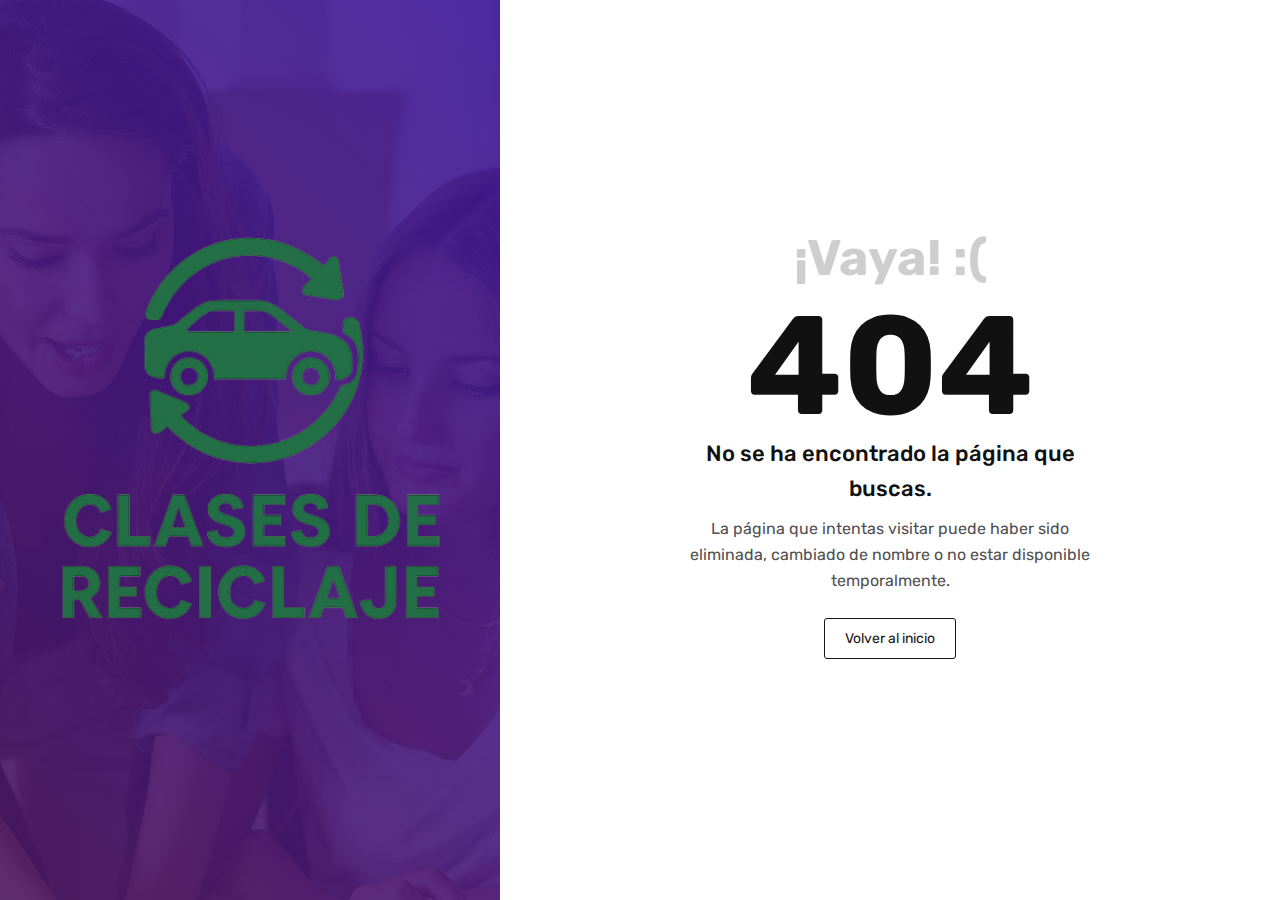
<file: error-404.html>
<!DOCTYPE html>
<html lang="es">

<head>

	<!-- META ============================================= -->
	<meta charset="utf-8">
	<meta http-equiv="X-UA-Compatible" content="IE=edge">
	<meta name="keywords" content="404, página no encontrada, error, reciclaje, autoescuela" />
	<meta name="author" content="Clases de Reciclaje" />
	<meta name="robots" content="noindex, nofollow" />
	<!-- DESCRIPTION -->
	<meta name="description" content="Página no encontrada - Clases de reciclaje de conducción en Marbella y Fuengirola." />
	<!-- OG -->
	<meta property="og:title" content="Página no encontrada | Clases de Reciclaje" />
	<meta property="og:description" content="Página no encontrada - Clases de reciclaje de conducción en Marbella y Fuengirola." />
	<meta property="og:image" content="" />
	<meta name="format-detection" content="telephone=no">
	
	<!-- FAVICONS ICON ============================================= -->
	<link rel="icon" href="assets/images/favicon.ico" type="image/x-icon" />
	<link rel="shortcut icon" type="image/x-icon" href="assets/images/favicon.png" />
	
	<!-- PAGE TITLE HERE ============================================= -->
	<title>Página no encontrada | Clases de Reciclaje</title>
	
	<!-- MOBILE SPECIFIC ============================================= -->
	<meta name="viewport" content="width=device-width, initial-scale=1">
	
	<!--[if lt IE 9]>
	<script src="assets/js/html5shiv.min.js"></script>
	<script src="assets/js/respond.min.js"></script>
	<![endif]-->
	
	<!-- All PLUGINS CSS ============================================= -->
	<link rel="stylesheet" type="text/css" href="assets/css/assets.css">
	
	<!-- TYPOGRAPHY ============================================= -->
	<link rel="stylesheet" type="text/css" href="assets/css/typography.css">
	
	<!-- SHORTCODES ============================================= -->
	<link rel="stylesheet" type="text/css" href="assets/css/shortcodes/shortcodes.css">
	
	<!-- STYLESHEETS ============================================= -->
	<link rel="stylesheet" type="text/css" href="assets/css/style.css">
	<link class="skin" rel="stylesheet" type="text/css" href="assets/css/color/color-1.css">
	<link rel="stylesheet" href="https://cdnjs.cloudflare.com/ajax/libs/font-awesome/6.5.2/css/all.min.css" integrity="sha512-SnH5WK+bZxgPHs44uWIX+LLJAJ9/2PkPKZ5QiAj6Ta86w+fsb2TkcmfRyVX3pBnMFcV7oQPJkl9QevSCWr3W6A==" crossorigin="anonymous" referrerpolicy="no-referrer" />
	
</head>
<body id="bg">
<div class="page-wraper">
	<div id="loading-icon-bx"></div>
	<div class="account-form">
		<div class="account-head" style="background-image:url(assets/images/background/bg2.jpg);">
			<a href="index.html"><img src="assets/images/logo-white-2.png" alt=""></a>
		</div>
		<div class="account-form-inner">
			<div class="account-container">
				<div class="error-page">
					<h3>¡Vaya! :(</h3>
					<h2 class="error-title">404</h2>
					<h5>No se ha encontrado la página que buscas.</h5>
					<p>La página que intentas visitar puede haber sido eliminada, cambiado de nombre o no estar disponible temporalmente.</p>
					<div class="">
						<a href="index.html" class="btn outline black">Volver al inicio</a>
					</div>
				</div>
			</div>
		</div>
	</div>
</div>
<!-- External JavaScripts -->
<script src="assets/js/jquery.min.js"></script>
<script src="assets/vendors/bootstrap/js/popper.min.js"></script>
<script src="assets/vendors/bootstrap/js/bootstrap.min.js"></script>
<script src="assets/vendors/bootstrap-select/bootstrap-select.min.js"></script>
<script src="assets/vendors/bootstrap-touchspin/jquery.bootstrap-touchspin.js"></script>
<script src="assets/vendors/magnific-popup/magnific-popup.js"></script>
<script src="assets/vendors/counter/waypoints-min.js"></script>
<script src="assets/vendors/counter/counterup.min.js"></script>
<script src="assets/vendors/imagesloaded/imagesloaded.js"></script>
<script src="assets/vendors/masonry/masonry.js"></script>
<script src="assets/vendors/masonry/filter.js"></script>
<script src="assets/vendors/owl-carousel/owl.carousel.js"></script>
<script src="assets/js/functions.js"></script>
<script src="assets/js/contact.js"></script>
<script src='assets/vendors/switcher/switcher.js'></script>
</body>

</html>
</file>
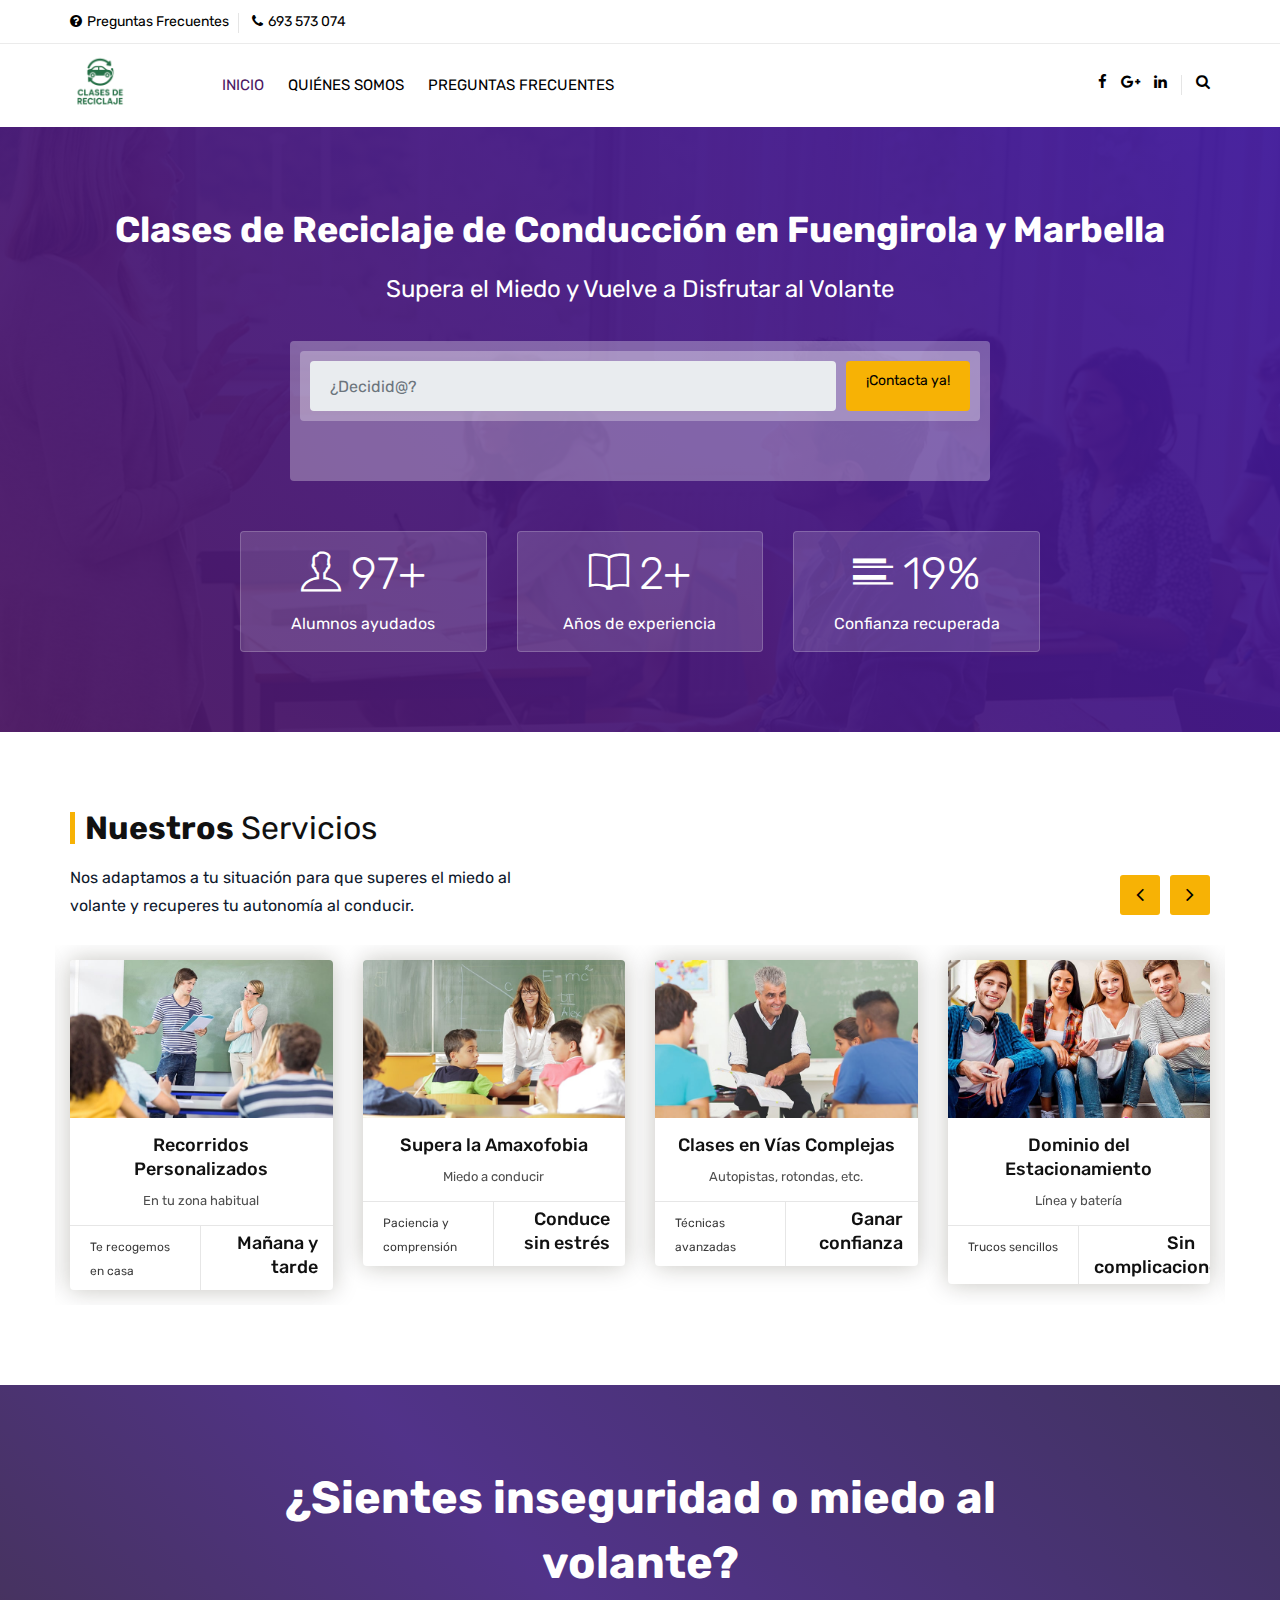
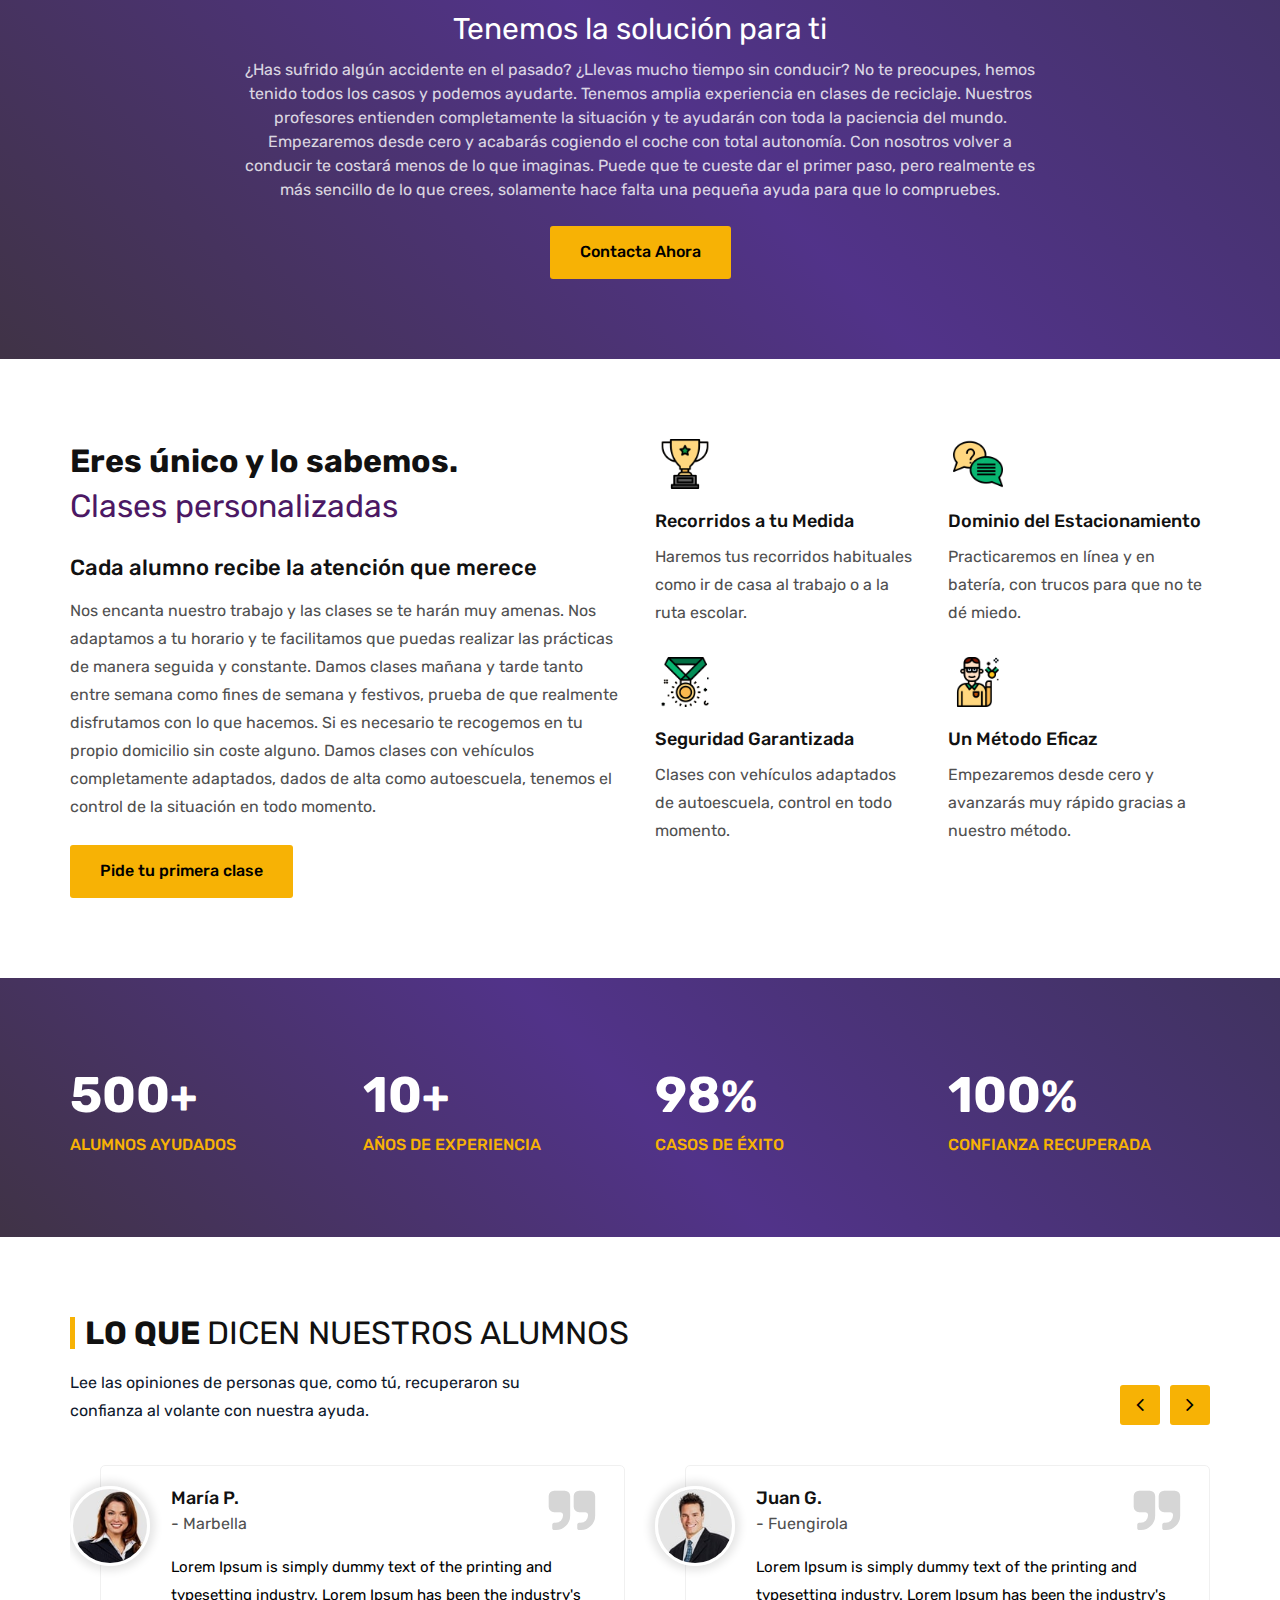
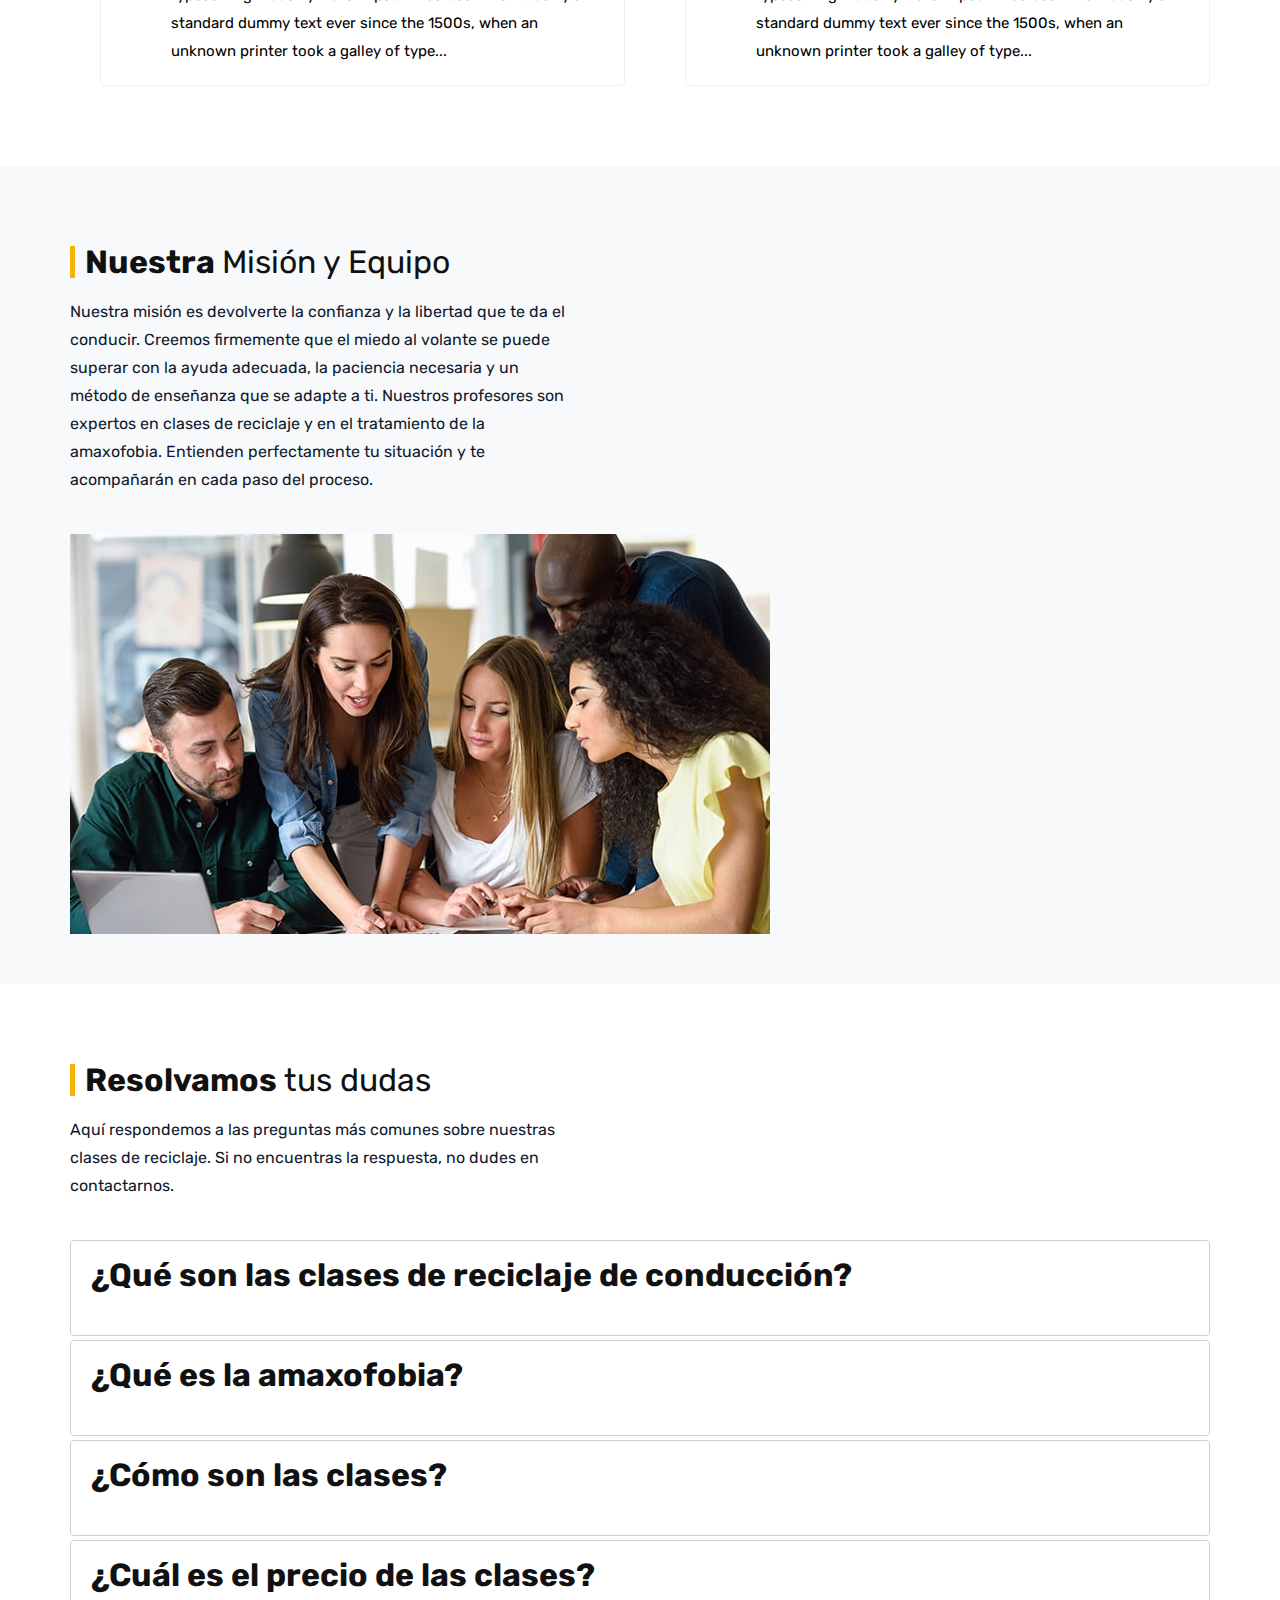
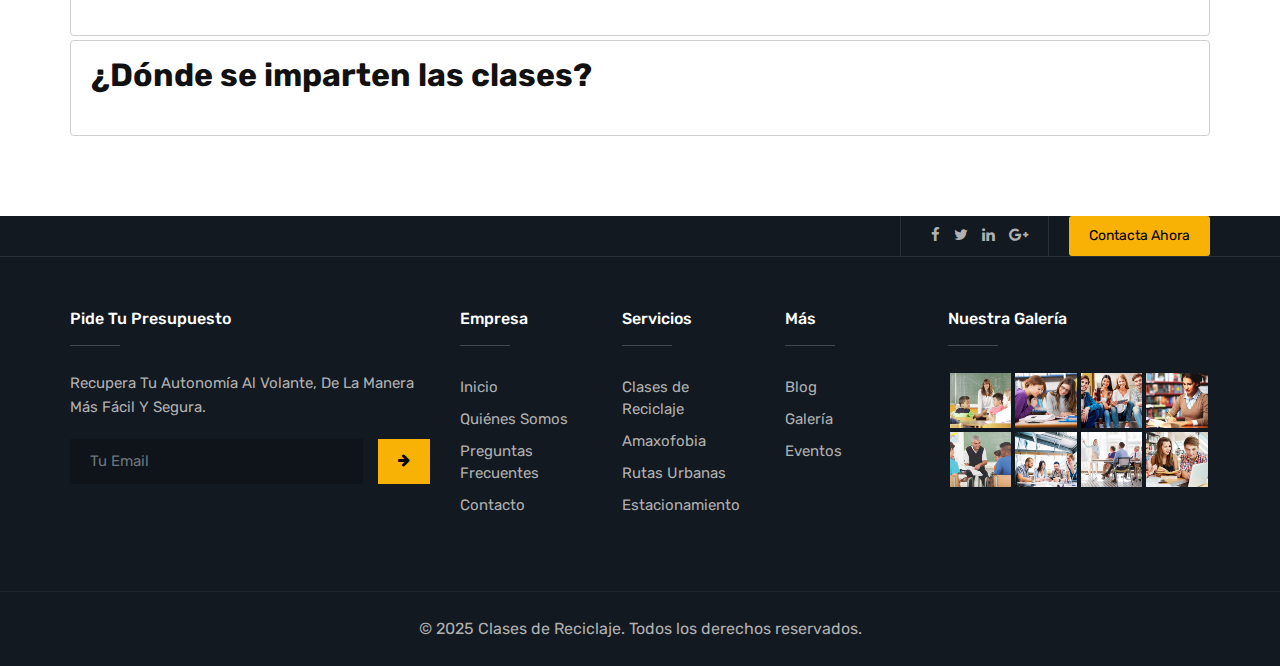
<file: index-2.html>
<!DOCTYPE html>
<html lang="es">


<!-- =================== INICIO HEAD =================== -->

<head>

	<meta charset="utf-8">
	<meta http-equiv="X-UA-Compatible" content="IE=edge">
	<meta name="keywords"
		content="clases de reciclaje de conducir, amaxofobia, miedo a conducir, clases de conducir marbella, clases de conducir fuengirola, autoescuela fuengirola, autoescuela marbella, recuperar confianza al volante" />
	<meta name="author" content="Tu Nombre o Marca" />
	<meta name="robots" content="" />

	<meta name="description"
		content="Clases de reciclaje de conducción en Fuengirola y Marbella. Supera el miedo al volante (amaxofobia) con profesores expertos y vehículos adaptados. Vuelve a conducir con confianza." />

	<meta property="og:title" content="Clases de Reciclaje de Conducción | Marbella y Fuengirola" />
	<meta property="og:description"
		content="Clases de reciclaje de conducción en Fuengirola y Marbella. Supera el miedo al volante (amaxofobia) con profesores expertos y vehículos adaptados. Vuelve a conducir con confianza." />
	<meta property="og:image" content="assets/images/bg1.jpg" />
	<meta name="format-detection" content="telephone=no">

	<link rel="icon" href="assets/images/favicon.ico" type="image/x-icon" />
	<link rel="shortcut icon" type="image/x-icon" href="assets/images/favicon.png" />

	<title>Clases de Reciclaje de Conducción | Marbella y Fuengirola </title>

	<meta name="viewport" content="width=device-width, initial-scale=1">

	<link rel="stylesheet" type="text/css" href="assets/css/assets.css">

	<link rel="stylesheet" type="text/css" href="assets/css/typography.css">

	<link rel="stylesheet" type="text/css" href="assets/css/shortcodes/shortcodes.css">

	<link rel="stylesheet" type="text/css" href="assets/css/style.css">
	<link class="skin" rel="stylesheet" type="text/css" href="assets/css/color/color-1.css">

	<link rel="stylesheet" type="text/css" href="assets/vendors/revolution/css/layers.css">
	<link rel="stylesheet" type="text/css" href="assets/vendors/revolution/css/settings.css">
	<link rel="stylesheet" type="text/css" href="assets/vendors/revolution/css/navigation.css">
</head>
<!-- =================== FIN HEAD =================== -->

<!-- =================== INICIO BODY =================== -->

<body id="bg">
	<div class="page-wraper">
		<!-- =================== INICIO HEADER =================== -->
		<div id="loading-icon-bx"></div>
		<header class="header rs-nav">
			<!-- Barra superior de contacto y enlaces rápidos -->
			<div class="top-bar">
				<div class="container">
					<div class="row d-flex justify-content-between">
						<div class="topbar-left">
							<ul>
								<li><a href="#faqs-section"><i class="fa fa-question-circle"></i>Preguntas
										Frecuentes</a></li>
								<li><a href="tel:693573074"><i class="fa fa-phone"></i>693 573 074</a></li>
							</ul>
						</div>

					</div>
				</div>
			</div>
			<!-- Menú de navegación principal -->
			<div class="sticky-header navbar-expand-lg">
				<div class="menu-bar clearfix">
					<div class="container clearfix">
						<div class="menu-logo">
							<a href="#top"><img src="assets/images/logo.png" alt="Logo"></a>
						</div>
						<button class="navbar-toggler collapsed menuicon justify-content-end" type="button"
							data-toggle="collapse" data-target="#menuDropdown" aria-controls="menuDropdown"
							aria-expanded="false" aria-label="Toggle navigation">
							<span></span>
							<span></span>
							<span></span>
						</button>
						<div class="secondary-menu">
							<div class="secondary-inner">
								<ul>
									<li><a href="javascript:;" class="btn-link"><i class="fa fa-facebook"></i></a></li>
									<li><a href="javascript:;" class="btn-link"><i class="fa fa-google-plus"></i></a>
									</li>
									<li><a href="javascript:;" class="btn-link"><i class="fa fa-linkedin"></i></a></li>
									<li class="search-btn"><button id="quik-search-btn" type="button"
											class="btn-link"><i class="fa fa-search"></i></button></li>
								</ul>
							</div>
						</div>

						<!-- Enlaces del menú principal -->
						<div class="menu-links navbar-collapse collapse justify-content-start" id="menuDropdown">
							<div class="menu-logo">
								<a href="#top"><img src="assets/images/logo.png" alt=""></a>
							</div>
							<ul class="nav navbar-nav">
								<li class="active"><a href="#top">Inicio</a></li>
								<li><a href="#quienes-somos-section">Quiénes Somos</a></li>
								<li><a href="#faqs-section">Preguntas Frecuentes</a></li>
							</ul>
							<div class="nav-social-link">
								<a href="javascript:;"><i class="fa fa-facebook"></i></a>
								<a href="javascript:;"><i class="fa fa-google-plus"></i></a>
								<a href="javascript:;"><i class="fa fa-linkedin"></i></a>
							</div>
						</div>
					</div>
				</div>
			</div>
		</header>
		<!-- =================== FIN HEADER =================== -->
		<!-- =================== INICIO CONTENIDO PRINCIPAL =================== -->
		<div class="page-content bg-white">
			<!-- =================== HERO / PORTADA =================== -->
			<div class="section-area section-sp1 ovpr-dark bg-fix online-cours"
				style="background-image:url(assets/images/background/bg1.jpg);">
				<div class="container">
					<div class="row">
						<div class="col-md-12 text-center text-white">
							<h1>Clases de Reciclaje de Conducción en Fuengirola y Marbella</h1>
							<h5>Supera el Miedo y Vuelve a Disfrutar al Volante</h5>
							<div class="cours-search">
								<div class="cours-search">
									<div class="input-group">
										<input type="text" class="form-control" placeholder="¿Decidid@?" disabled>
										<div class="input-group-append">
											<a href="#contacto" class="btn">¡Contacta ya!</a>
										</div>
									</div>
								</div>
							</div>
						</div>
					</div>
					<div class="mw800 m-auto">
						<div class="row">
							<div class="col-md-4 col-sm-6">
								<div class="cours-search-bx m-b30">
									<div class="icon-box">
										<h3><i class="ti-user"></i><span class="counter">500</span>+</h3>
									</div>
									<span class="cours-search-text">Alumnos ayudados</span>
								</div>
							</div>
							<div class="col-md-4 col-sm-6">
								<div class="cours-search-bx m-b30">
									<div class="icon-box">
										<h3><i class="ti-book"></i><span class="counter">10</span>+</h3>
									</div>
									<span class="cours-search-text">Años de experiencia</span>
								</div>
							</div>
							<div class="col-md-4 col-sm-12">
								<div class="cours-search-bx m-b30">
									<div class="icon-box">
										<h3><i class="ti-layout-list-post"></i><span class="counter">100</span>%</h3>
									</div>
									<span class="cours-search-text">Confianza recuperada</span>
								</div>
							</div>
						</div>
					</div>
				</div>
			</div>
			<!-- =================== INICIO BLOQUE DE CONTENIDO =================== -->
			<div class="content-block">
				<!-- =================== SERVICIOS =================== -->
				<div class="section-area section-sp2 popular-courses-bx">
					<div class="container">
						<div class="row">
							<div class="col-md-12 heading-bx left">
								<h2 class="title-head">Nuestros <span>Servicios</span></h2>
								<p>Nos adaptamos a tu situación para que superes el miedo al volante y recuperes tu
									autonomía al conducir.</p>
							</div>
						</div>
						<div class="row">
							<div class="courses-carousel owl-carousel owl-btn-1 col-12 p-lr0">
								<div class="item">
									<div class="cours-bx">
										<div class="action-box">
											<img src="assets/images/courses/pic1.jpg" alt="Recorridos Personalizados">
											<a href="contact-1.html" class="btn">Más Info</a>
										</div>
										<div class="info-bx text-center">
											<h5><a href="#">Recorridos Personalizados</a></h5>
											<span>En tu zona habitual</span>
										</div>
										<div class="cours-more-info">
											<div class="review">
												<span>Te recogemos en casa</span>
											</div>
											<div class="price">
												<h5>Mañana y tarde</h5>
											</div>
										</div>
									</div>
								</div>
								<div class="item">
									<div class="cours-bx">
										<div class="action-box">
											<img src="assets/images/courses/pic2.jpg" alt="Clases de reciclaje">
											<a href="contact-1.html" class="btn">Más Info</a>
										</div>
										<div class="info-bx text-center">
											<h5><a href="#">Supera la Amaxofobia</a></h5>
											<span>Miedo a conducir</span>
										</div>
										<div class="cours-more-info">
											<div class="review">
												<span>Paciencia y comprensión</span>
											</div>
											<div class="price">
												<h5>Conduce sin estrés</h5>
											</div>
										</div>
									</div>
								</div>
								<div class="item">
									<div class="cours-bx">
										<div class="action-box">
											<img src="assets/images/courses/pic3.jpg" alt="Conducción urbana">
											<a href="contact-1.html" class="btn">Más Info</a>
										</div>
										<div class="info-bx text-center">
											<h5><a href="#">Clases en Vías Complejas</a></h5>
											<span>Autopistas, rotondas, etc.</span>
										</div>
										<div class="cours-more-info">
											<div class="review">
												<span>Técnicas avanzadas</span>
											</div>
											<div class="price">
												<h5>Ganar confianza</h5>
											</div>
										</div>
									</div>
								</div>
								<div class="item">
									<div class="cours-bx">
										<div class="action-box">
											<img src="assets/images/courses/pic4.jpg" alt="Estacionamiento">
											<a href="contact-1.html" class="btn">Más Info</a>
										</div>
										<div class="info-bx text-center">
											<h5><a href="#">Dominio del Estacionamiento</a></h5>
											<span>Línea y batería</span>
										</div>
										<div class="cours-more-info">
											<div class="review">
												<span>Trucos sencillos</span>
											</div>
											<div class="price">
												<h5>Sin complicaciones</h5>
											</div>
										</div>
									</div>
								</div>
							</div>
						</div>
					</div>
				</div>
				<!-- =================== SECCIÓN MOTIVACIONAL / LLAMADA A LA ACCIÓN =================== -->
				<div class="section-area section-sp2 bg-fix ovbl-dark join-bx text-center"
					style="background-image:url(assets/images/background/bg1.jpg);">
					<div class="container">
						<div class="row">
							<div class="col-md-12">
								<div class="join-content-bx text-white">
									<h2>¿Sientes inseguridad o miedo al volante?</h2>
									<h4>Tenemos la solución para ti</h4>
									<p>¿Has sufrido algún accidente en el pasado? ¿Llevas mucho tiempo sin conducir? No
										te preocupes, hemos tenido todos los casos y podemos ayudarte. Tenemos amplia
										experiencia en clases de reciclaje. Nuestros profesores entienden completamente
										la situación y te ayudarán con toda la paciencia del mundo. Empezaremos desde
										cero y acabarás cogiendo el coche con total autonomía. Con nosotros volver a
										conducir te costará menos de lo que imaginas. Puede que te cueste dar el primer
										paso, pero realmente es más sencillo de lo que crees, solamente hace falta una
										pequeña ayuda para que lo compruebes.</p>
									<a href="contact-1.html" class="btn button-md">Contacta Ahora</a>
								</div>
							</div>
						</div>
					</div>
				</div>
				<!-- =================== CLASES PERSONALIZADAS Y BENEFICIOS =================== -->
				<div class="section-area section-sp1">
					<div class="container">
						<div class="row">
							<div class="col-lg-6 m-b30">
								<h2 class="title-head ">Eres único y lo sabemos.<br> <span class="text-primary">Clases
										personalizadas</span></h2>
								<h4>Cada alumno recibe la atención que merece</h4>
								<p>Nos encanta nuestro trabajo y las clases se te harán muy amenas. Nos adaptamos a tu
									horario y te facilitamos que puedas realizar las prácticas de manera seguida y
									constante. Damos clases mañana y tarde tanto entre semana como fines de semana y
									festivos, prueba de que realmente disfrutamos con lo que hacemos. Si es necesario te
									recogemos en tu propio domicilio sin coste alguno. Damos clases con vehículos
									completamente adaptados, dados de alta como autoescuela, tenemos el control de la
									situación en todo momento.</p>
								<a href="contact-1.html" class="btn button-md">Pide tu primera clase</a>
							</div>
							<div class="col-lg-6">
								<div class="row">
									<div class="col-lg-6 col-md-6 col-sm-6 m-b30">
										<div class="feature-container">
											<div class="feature-md text-white m-b20">
												<a href="#" class="icon-cell"><img src="assets/images/icon/icon1.png"
														alt="Icono de coche"></a>
											</div>
											<div class="icon-content">
												<h5 class="ttr-tilte">Recorridos a tu Medida</h5>
												<p>Haremos tus recorridos habituales como ir de casa al trabajo o a la
													ruta escolar.</p>
											</div>
										</div>
									</div>
									<div class="col-lg-6 col-md-6 col-sm-6 m-b30">
										<div class="feature-container">
											<div class="feature-md text-white m-b20">
												<a href="#" class="icon-cell"><img src="assets/images/icon/icon2.png"
														alt="Icono de estacionamiento"></a>
											</div>
											<div class="icon-content">
												<h5 class="ttr-tilte">Dominio del Estacionamiento</h5>
												<p>Practicaremos en línea y en batería, con trucos para que no te dé
													miedo.</p>
											</div>
										</div>
									</div>
									<div class="col-lg-6 col-md-6 col-sm-6 m-b30">
										<div class="feature-container">
											<div class="feature-md text-white m-b20">
												<a href="#" class="icon-cell"><img src="assets/images/icon/icon3.png"
														alt="Icono de seguridad"></a>
											</div>
											<div class="icon-content">
												<h5 class="ttr-tilte">Seguridad Garantizada</h5>
												<p>Clases con vehículos adaptados de autoescuela, control en todo
													momento.</p>
											</div>
										</div>
									</div>
									<div class="col-lg-6 col-md-6 col-sm-6 m-b30">
										<div class="feature-container">
											<div class="feature-md text-white m-b20">
												<a href="#" class="icon-cell"><img src="assets/images/icon/icon4.png"
														alt="Icono de método"></a>
											</div>
											<div class="icon-content">
												<h5 class="ttr-tilte">Un Método Eficaz</h5>
												<p>Empezaremos desde cero y avanzarás muy rápido gracias a nuestro
													método.</p>
											</div>
										</div>
									</div>
								</div>
							</div>
						</div>
					</div>
				</div>

				<!-- =================== CONTADORES / LOGROS =================== -->
				<div class="section-area section-sp1 bg-fix ovbl-dark text-white"
					style="background-image:url(assets/images/background/bg1.jpg);">
					<div class="container">
						<div class="row">
							<div class="col-lg-3 col-md-6 col-sm-6 col-6 m-b30">
								<div class="counter-style-1">
									<div class="text-white">
										<span class="counter">500</span><span>+</span>
									</div>
									<span class="counter-text">Alumnos ayudados</span>
								</div>
							</div>
							<div class="col-lg-3 col-md-6 col-sm-6 col-6 m-b30">
								<div class="counter-style-1">
									<div class="text-white">
										<span class="counter">10</span><span>+</span>
									</div>
									<span class="counter-text">Años de experiencia</span>
								</div>
							</div>
							<div class="col-lg-3 col-md-6 col-sm-6 col-6 m-b30">
								<div class="counter-style-1">
									<div class="text-white">
										<span class="counter">98</span><span>%</span>
									</div>
									<span class="counter-text">Casos de éxito</span>
								</div>
							</div>
							<div class="col-lg-3 col-md-6 col-sm-6 col-6 m-b30">
								<div class="counter-style-1">
									<div class="text-white">
										<span class="counter">100</span><span>%</span>
									</div>
									<span class="counter-text">Confianza recuperada</span>
								</div>
							</div>
						</div>
					</div>
				</div>
				<!-- =================== TESTIMONIOS =================== -->
				<div class="section-area section-sp2">
					<div class="container">
						<div class="row">
							<div class="col-md-12 heading-bx left">
								<h2 class="title-head text-uppercase">Lo que <span>dicen nuestros alumnos</span></h2>
								<p>Lee las opiniones de personas que, como tú, recuperaron su confianza al volante con
									nuestra ayuda.</p>
							</div>
						</div>
						<div class="testimonial-carousel owl-carousel owl-btn-1 col-12 p-lr0">
							<div class="item">
								<div class="testimonial-bx">
									<div class="testimonial-thumb">
										<img src="assets/images/testimonials/pic1.jpg" alt="Testimonio de cliente">
									</div>
									<div class="testimonial-info">
										<h5 class="name">María P.</h5>
										<p>- Marbella</p>
									</div>
									<div class="testimonial-content">
										<p>Lorem Ipsum is simply dummy text of the printing and typesetting industry.
											Lorem Ipsum has been the industry's standard dummy text ever since the
											1500s, when an unknown printer took a galley of type...</p>
									</div>
								</div>
							</div>
							<div class="item">
								<div class="testimonial-bx">
									<div class="testimonial-thumb">
										<img src="assets/images/testimonials/pic2.jpg" alt="Testimonio de cliente">
									</div>
									<div class="testimonial-info">
										<h5 class="name">Juan G.</h5>
										<p>- Fuengirola</p>
									</div>
									<div class="testimonial-content">
										<p>Lorem Ipsum is simply dummy text of the printing and typesetting industry.
											Lorem Ipsum has been the industry's standard dummy text ever since the
											1500s, when an unknown printer took a galley of type...</p>
									</div>
								</div>
							</div>
						</div>
					</div>
				</div>
				<!-- =================== QUIÉNES SOMOS =================== -->
				<div id="quienes-somos-section" class="section-area section-sp1 bg-gray">
					<div class="container">
						<div class="row">
							<div class="col-lg-12">
								<div class="heading-bx left">
									<h2 class="title-head">Nuestra <span>Misión y Equipo</span></h2>
									<p>Nuestra misión es devolverte la confianza y la libertad que te da el conducir.
										Creemos firmemente que el miedo al volante se puede superar con la ayuda
										adecuada, la paciencia necesaria y un método de enseñanza que se adapte a ti.
										Nuestros profesores son expertos en clases de reciclaje y en el tratamiento de
										la amaxofobia. Entienden perfectamente tu situación y te acompañarán en cada
										paso del proceso.</p>
								</div>
								<div class="about-video">
									<img src="assets/images/about/pic1.jpg" alt="Equipo de instructores">
								</div>
							</div>
						</div>
					</div>
				</div>
				<!-- =================== PREGUNTAS FRECUENTES (FAQ) =================== -->
				<div id="faqs-section" class="section-area section-sp1">
					<div class="container">
						<div class="row">
							<div class="col-lg-12 col-md-12">
								<div class="heading-bx left">
									<h2 class="m-b10 title-head">Resolvamos <span>tus dudas</span></h2>
									<p>Aquí respondemos a las preguntas más comunes sobre nuestras clases de reciclaje.
										Si no encuentras la respuesta, no dudes en contactarnos.</p>
								</div>
								<!-- =================== FIN BLOQUE DE CONTENIDO =================== -->
								<div class="ttr-accordion m-b30 faq-bx" id="accordion1">
									<div class="panel ttr-panel">
										<div class="panel-heading" id="headingOne">
											<h2 class="panel-title">
												<a data-toggle="collapse" data-target="#collapseOne"
													aria-expanded="true" aria-controls="collapseOne" class="collapsed">
													¿Qué son las clases de reciclaje de conducción?
												</a>
											</h2>
										</div>
										<div id="collapseOne" class="collapse" aria-labelledby="headingOne"
											data-parent="#accordion1">
											<div class="panel-body">
												<p>Son clases diseñadas para personas que ya tienen el carnet de
													conducir pero que, por diversas razones (falta de práctica, miedo,
													un accidente), no se sienten seguras al volante. El objetivo es
													recuperar la confianza, actualizar conocimientos y ganar autonomía
													en la carretera.</p>
											</div>
										</div>
									</div>
									<div class="panel ttr-panel">
										<div class="panel-heading" id="headingTwo">
											<h2 class="panel-title">
												<a data-toggle="collapse" data-target="#collapseTwo"
													aria-expanded="false" aria-controls="collapseTwo" class="collapsed">
													¿Qué es la amaxofobia?
												</a>
											</h2>
										</div>
										<div id="collapseTwo" class="collapse" aria-labelledby="headingTwo"
											data-parent="#accordion1">
											<div class="panel-body">
												<p>La amaxofobia es la fobia o miedo intenso a conducir. Suele
													producirse por un evento traumático o por la falta de práctica, y
													puede manifestarse con ansiedad, pánico o evitación de la
													conducción. Nuestro método está especialmente diseñado para tratar y
													superar este tipo de miedo con la ayuda de profesores
													especializados.</p>
											</div>
										</div>
									</div>
									<div class="panel ttr-panel">
										<div class="panel-heading" id="headingThree">
											<h2 class="panel-title">
												<a data-toggle="collapse" data-target="#collapseThree"
													aria-expanded="false" aria-controls="collapseThree"
													class="collapsed">
													¿Cómo son las clases?
												</a>
											</h2>
										</div>
										<div id="collapseThree" class="collapse" aria-labelledby="headingThree"
											data-parent="#accordion1">
											<div class="panel-body">
												<p>Nuestras clases son 100% personalizadas. Empezamos desde cero,
													adaptándonos a tu ritmo. Practicamos en las zonas que te dan más
													miedo, como autovías o calles con tráfico, y también en situaciones
													específicas como el estacionamiento. Nos adaptamos a tu horario y
													podemos recogerte en tu domicilio.</p>
											</div>
										</div>
									</div>
									<div class="panel ttr-panel">
										<div class="panel-heading" id="headingFour">
											<h2 class="panel-title">
												<a data-toggle="collapse" data-target="#collapseFour"
													aria-expanded="false" aria-controls="collapseFour"
													class="collapsed">
													¿Cuál es el precio de las clases?
												</a>
											</h2>
										</div>
										<div id="collapseFour" class="collapse" aria-labelledby="headingFour"
											data-parent="#accordion1">
											<div class="panel-body">
												<p>El precio varía dependiendo del número de clases que contrates.
													Ofrecemos diferentes bonos y paquetes que se adaptan a tus
													necesidades. Te invitamos a contactarnos para recibir un presupuesto
													sin compromiso y encontrar el plan perfecto para ti.</p>
											</div>
										</div>
									</div>
									<div class="panel ttr-panel">
										<div class="panel-heading" id="headingFive">
											<h2 class="panel-title">
												<a data-toggle="collapse" data-target="#collapseFive"
													aria-expanded="false" aria-controls="collapseFive"
													class="collapsed">
													¿Dónde se imparten las clases?
												</a>
											</h2>
										</div>
										<div id="collapseFive" class="collapse" aria-labelledby="headingFive"
											data-parent="#accordion1">
											<div class="panel-body">
												<p>Ofrecemos nuestros servicios en la zona de Fuengirola y Marbella.
													Podemos planificar las rutas en función de tus necesidades y recoger
													a los alumnos en su domicilio para mayor comodidad.</p>
											</div>
										</div>
									</div>
								</div>
							</div>
						</div>
					</div>
				</div>
			</div>
		</div>

		<!-- =================== INICIO FOOTER =================== -->
		<footer>
			<!-- Zona superior del footer: contacto, enlaces y galería -->
			<div class="footer-top">
				<div class="pt-exebar">
					<div class="container">
						<div class="d-flex align-items-stretch">
							<div class="pt-logo mr-auto">
							</div>
							<div class="pt-social-link">
								<ul class="list-inline m-a0">
									<li><a href="#" class="btn-link"><i class="fa fa-facebook"></i></a></li>
									<li><a href="#" class="btn-link"><i class="fa fa-twitter"></i></a></li>
									<li><a href="#" class="btn-link"><i class="fa fa-linkedin"></i></a></li>
									<li><a href="#" class="btn-link"><i class="fa fa-google-plus"></i></a></li>
								</ul>
							</div>
							<div class="pt-btn-join">
								<a href="contact-1.html" class="btn ">Contacta Ahora</a>
							</div>
						</div>
					</div>
				</div>
				<div class="container">
					<div class="row">
						<div class="col-lg-4 col-md-12 col-sm-12 footer-col-4">
							<div class="widget">
								<h5 class="footer-title">Pide tu presupuesto</h5>
								<p class="text-capitalize m-b20">Recupera tu autonomía al volante, de la manera más
									fácil y segura.</p>
								<div class="subscribe-form m-b20">
									<form class="subscription-form" action="#" method="post">
										<div class="ajax-message"></div>
										<div class="input-group">
											<input name="email" required="required" class="form-control"
												placeholder="Tu Email" type="email">
											<span class="input-group-btn">
												<button name="submit" value="Submit" type="submit" class="btn"><i
														class="fa fa-arrow-right"></i></button>
											</span>
										</div>
									</form>
								</div>
							</div>
						</div>
						<div class="col-12 col-lg-5 col-md-7 col-sm-12">
							<div class="row">
								<div class="col-4 col-lg-4 col-md-4 col-sm-4">
									<div class="widget footer_widget">
										<h5 class="footer-title">Empresa</h5>
										<ul>
											<li><a href="#top">Inicio</a></li>
											<li><a href="#quienes-somos-section">Quiénes Somos</a></li>
											<li><a href="#faqs-section">Preguntas Frecuentes</a></li>
											<li><a href="contact-1.html">Contacto</a></li>
										</ul>
									</div>
								</div>
								<div class="col-4 col-lg-4 col-md-4 col-sm-4">
									<div class="widget footer_widget">
										<h5 class="footer-title">Servicios</h5>
										<ul>
											<li><a href="#">Clases de Reciclaje</a></li>
											<li><a href="#">Amaxofobia</a></li>
											<li><a href="#">Rutas Urbanas</a></li>
											<li><a href="#">Estacionamiento</a></li>
										</ul>
									</div>
								</div>
								<div class="col-4 col-lg-4 col-md-4 col-sm-4">
									<div class="widget footer_widget">
										<h5 class="footer-title">Más</h5>
										<ul>
											<li><a href="blog-classic-grid.html">Blog</a></li>
											<li><a href="portfolio.html">Galería</a></li>
											<li><a href="events.html">Eventos</a></li>
										</ul>
									</div>
								</div>
							</div>
						</div>
						<div class="col-12 col-lg-3 col-md-5 col-sm-12 footer-col-4">
							<div class="widget widget_gallery gallery-grid-4">
								<h5 class="footer-title">Nuestra Galería</h5>
								<ul class="magnific-image">
									<li><a href="assets/images/gallery/pic1.jpg" class="magnific-anchor"><img
												src="assets/images/gallery/pic1.jpg" alt="Coche de prácticas"></a></li>
									<li><a href="assets/images/gallery/pic2.jpg" class="magnific-anchor"><img
												src="assets/images/gallery/pic2.jpg" alt="Alumna conduciendo"></a></li>
									<li><a href="assets/images/gallery/pic3.jpg" class="magnific-anchor"><img
												src="assets/images/gallery/pic3.jpg" alt="Instructor y alumno"></a></li>
									<li><a href="assets/images/gallery/pic4.jpg" class="magnific-anchor"><img
												src="assets/images/gallery/pic4.jpg" alt="Prácticas en carretera"></a>
									</li>
									<li><a href="assets/images/gallery/pic5.jpg" class="magnific-anchor"><img
												src="assets/images/gallery/pic5.jpg" alt="Clase de teoría"></a></li>
									<li><a href="assets/images/gallery/pic6.jpg" class="magnific-anchor"><img
												src="assets/images/gallery/pic6.jpg" alt="Alumna sonriendo"></a></li>
									<li><a href="assets/images/gallery/pic7.jpg" class="magnific-anchor"><img
												src="assets/images/gallery/pic7.jpg" alt="Coche en la calle"></a></li>
									<li><a href="assets/images/gallery/pic8.jpg" class="magnific-anchor"><img
												src="assets/images/gallery/pic8.jpg" alt="Ruta por la ciudad"></a></li>
								</ul>
							</div>
						</div>
					</div>
				</div>
			</div>
			<!-- Zona inferior del footer: copyright -->
			<div class="footer-bottom">
				<div class="container">
					<div class="row">
						<div class="col-lg-12 col-md-12 col-sm-12 text-center">© 2025 Clases de Reciclaje. Todos los
							derechos reservados.</div>
					</div>
				</div>
			</div>
		</footer>
		<!-- =================== FIN FOOTER =================== -->
		<button class="back-to-top fa fa-chevron-up"></button>

	</div>
	<!-- =================== FIN BODY =================== -->

	<script src="assets/js/jquery.min.js"></script>
	<script src="assets/vendors/bootstrap/js/popper.min.js"></script>
	<script src="assets/vendors/bootstrap/js/bootstrap.min.js"></script>
	<script src="assets/vendors/bootstrap-select/bootstrap-select.min.js"></script>
	<script src="assets/vendors/bootstrap-touchspin/jquery.bootstrap-touchspin.js"></script>
	<script src="assets/vendors/magnific-popup/magnific-popup.js"></script>
	<script src="assets/vendors/counter/waypoints-min.js"></script>
	<script src="assets/vendors/counter/counterup.min.js"></script>
	<script src="assets/vendors/imagesloaded/imagesloaded.js"></script>
	<script src="assets/vendors/masonry/masonry.js"></script>
	<script src="assets/vendors/masonry/filter.js"></script>
	<script src="assets/vendors/owl-carousel/owl.carousel.js"></script>
	<script src="assets/js/functions.js"></script>
	<script src="assets/js/contact.js"></script>
	<script src='assets/vendors/switcher/switcher.js'></script>
</body>

</html>
</file>
<file: assets/css/typography.css>
/*=================  
	Basic 
====================*/
body {
    background-color: #fff;
    font-family: Rubik;
    font-size: 16px;
    font-weight: 400;
    color:#505050;
    padding: 0;
    margin: 0;
    overflow-x: hidden;
	-webkit-font-smoothing: antialiased;
    font-smoothing: antialiased;
	-moz-osx-font-smoothing: grayscale;
	scroll-behavior: smooth;
}
a { color: #6f6f6f; outline: 0 none; text-decoration: none; }
a:hover, a:focus { text-decoration: none; outline: 0 none; }
a:active, a:hover { color: #333333; }
p a { color: #333333; }
img { border-style: none; height: auto; max-width: 100%; vertical-align: middle; }
hr { clear: both; }
section, article, aside, details, figcaption, figure, footer, header, hgroup, main, menu, nav, summary { display: block; }
address { font-style: italic; }
table { background-color: transparent;  width: 100%; }
table thead th { color: #333; }
table td { padding: 15px 10px; }
p, address, pre, hr, ul, ol, dl, dd, table { margin-bottom: 24px; }
::selection { color: #000; background:#dbdbdb; }
::-moz-selection { color:#000; background:#dbdbdb; }
::-moz-selection { background: #3396d1; color: #fff; }
::selection { background: #3396d1; color: #fff; }
p { line-height: 28px; margin-bottom: 24px; }
iframe{border:0;}
/*=================  
	Headings
====================*/
h1, h2, h3, h4, h5, h6 { color: #111111; font-family: rubik; margin-top:0; }
h1 a, h2 a, h3 a, h4 a, h5 a, h6 a { color: inherit; }
h1 {font-size: 36px; line-height: 45px; margin-bottom: 25px; font-weight: 700; }
h2 {font-size: 32px; line-height: 45px; margin-bottom: 25px; font-weight: 700; }
h3 {font-size: 28px; line-height: 35px; margin-bottom: 20px; font-weight: 700; }
h4 {font-size: 22px; line-height: 28px; margin-bottom: 15px; font-weight: 500; }
h5 {font-size: 18px; line-height: 24px; margin-bottom: 10px; font-weight: 500; }
h6 {font-size: 16px; line-height: 22px; margin-bottom: 10px; font-weight: 500; }
@media only screen and (max-width: 767px) {
	h1{font-size: 30px; line-height: 40px; margin-bottom: 20px; font-weight: 700; }
	h2{font-size: 26px; line-height: 35px; margin-bottom: 20px; font-weight: 700; }
	h3{font-size: 24px; line-height: 30px; margin-bottom: 15px; font-weight: 700; }
}
/*=================  
	Font Size
====================*/
.fs10 { font-size: 10px; }
.fs12 { font-size: 12px; }
.fs13 { font-size: 13px; }
.fs14 { font-size: 14px; }
.fs16 { font-size: 16px; }
.fs18 { font-size: 18px; }
.fs20 { font-size: 20px; }
.fs22 { font-size: 22px; }
.fs24 { font-size: 24px; }
.fs26 { font-size: 26px; }
.fs30 { font-size: 30px; line-height:40px; }
.fs35 { font-size: 35px; line-height:45px; }
.fs40 { font-size: 40px; line-height:50px; }
.fs45 { font-size: 45px; line-height:55px; }
.fs50 { font-size: 50px; line-height:65px; }
.fs55 { font-size: 55px; line-height:65px; }
.fs60 { font-size: 60px; line-height:70px; }
.fs70 { font-size: 70px; line-height:80px; }
.fs75 { font-size: 75px; line-height:85px; }
.fs80 { font-size: 80px; line-height:90px; }
.fs90 { font-size: 90px;	line-height:100px; }
.fs100 { font-size: 100px; line-height:110px; }
/*=================  
	Font Weight
====================*/
.fw3 { font-weight: 300; }
.fw4 { font-weight: 400; }
.fw5 { font-weight: 500; }
.fw6 { font-weight: 600; }
.fw7 { font-weight: 700; }
.fw8 { font-weight: 800; }
.fw9 { font-weight: 900; }
/*=================  
	LISTS
====================*/
dl, ul, ol { list-style-position: outside; padding: 0; }
ul, ol { margin-bottom: 24px; }
ul li, ol li { padding: 0; }
dl { margin-left: 0; margin-bottom: 30px; }
dl dd { margin-bottom: 10px; }
/*=================  
	Padding Around
====================*/
.p-a0 { padding: 0;}
.p-a5 { padding: 5px; }
.p-a10 { padding: 10px;}
.p-a15 { padding: 15px; }
.p-a20 { padding: 20px; }
.p-a25 { padding: 25px; }
.p-a30 { padding: 30px; }
.p-a40 { padding: 40px; }
.p-a50 { padding: 50px; }
.p-a60 { padding: 60px; }
.p-a70 { padding: 70px; }
.p-a80 { padding: 80px; }
.p-a90 { padding: 90px; }
.p-a100 { padding: 100px; }
/*=================  
	Padding Top
====================*/
.p-t0 { padding-top: 0; }
.p-t5 { padding-top: 5px; }
.p-t10 { padding-top: 10px; }
.p-t15 { padding-top: 15px; }
.p-t20 { padding-top: 20px; }
.p-t30 { padding-top: 30px; }
.p-t40 { padding-top: 40px; }
.p-t50 { padding-top: 50px; }
.p-t60 { padding-top: 60px; }
.p-t70 { padding-top: 70px; }
.p-t80 { padding-top: 80px; }
.p-t90 { padding-top: 90px; }
.p-t100 { padding-top: 100px; }
/*=================  
	Padding Bottom
====================*/
.p-b0 { padding-bottom: 0; }
.p-b5 { padding-bottom: 5px; }
.p-b10 { padding-bottom: 10px; }
.p-b15 { padding-bottom: 15px; }
.p-b20 { padding-bottom: 20px; }
.p-b30 { padding-bottom: 30px; }
.p-b40 { padding-bottom: 40px; }
.p-b50 { padding-bottom: 50px; }
.p-b60 { padding-bottom: 60px; }
.p-b70 { padding-bottom: 70px; }
.p-b80 { padding-bottom: 80px; }
.p-b90 { padding-bottom: 90px; }
.p-b100 { padding-bottom: 100px; }
/*=================  
	Padding Left
====================*/
.p-l0 { padding-left: 0; }
.p-l5 { padding-left: 5px; }
.p-l10 { padding-left: 10px; }
.p-l15 { padding-left: 15px; }
.p-l20 { padding-left: 20px; }
.p-l30 { padding-left: 30px; }
.p-l40 { padding-left: 40px; }
.p-l50 { padding-left: 50px;}
.p-l60 { padding-left: 60px; }
.p-l70 { padding-left: 70px; }
.p-l80 { padding-left: 80px; }
.p-l90 { padding-left: 90px; }
.p-l100 { padding-left: 100px; }
/*=================  
	Padding Right
====================*/
.p-r0 { padding-right: 0;}
.p-r5 { padding-right: 5px; }
.p-r10 { padding-right: 10px;}
.p-r15 { padding-right: 15px; }
.p-r20 { padding-right: 20px; }
.p-r30 { padding-right: 30px; }
.p-r40 { padding-right: 40px; }
.p-r50 { padding-right: 50px; }
.p-r60 { padding-right: 60px; }
.p-r70 { padding-right: 70px;}
.p-r80 { padding-right: 80px; }
.p-r90 { padding-right: 90px; }
.p-r100 { padding-right: 100px;}
/*=================  
	Padding Left Right
====================*/
.p-lr0 { padding-left: 0; padding-right: 0; }
.p-lr5 { padding-left: 5px; padding-right: 5px; }
.p-lr10 { padding-left: 10px; padding-right: 10px; }
.p-lr15 { padding-left: 15px; padding-right: 15px; }
.p-lr20 { padding-left: 20px; padding-right: 20px; }
.p-lr30 { padding-left: 30px; padding-right: 30px; }
.p-lr40 { padding-left: 40px; padding-right: 40px; }
.p-lr50 { padding-left: 50px; padding-right: 50px; }
.p-lr60 { padding-left: 60px; padding-right: 60px; }
.p-lr70 { padding-left: 70px; padding-right: 70px; }
.p-lr80 { padding-left: 80px; padding-right: 80px; }
.p-lr90 { padding-left: 90px; padding-right: 90px; }
.p-lr100 { padding-left: 100px; padding-right: 100px; }
/*=================  
	Padding Top Bottom
====================*/
.p-tb0 { padding-bottom: 0; padding-top: 0; }
.p-tb5 { padding-bottom: 5px; padding-top: 5px; }
.p-tb10 { padding-bottom: 10px; padding-top: 10px; }
.p-tb15 { padding-bottom: 15px; padding-top: 15px; }
.p-tb20 { padding-bottom: 20px; padding-top: 20px; }
.p-tb30 { padding-bottom: 30px; padding-top: 30px; }
.p-tb40 { padding-bottom: 40px; padding-top: 40px; }
.p-tb50 { padding-bottom: 50px; padding-top: 50px; }
.p-tb60 { padding-bottom: 60px; padding-top: 60px; }
.p-tb70 { padding-bottom: 70px; padding-top: 70px; }
.p-tb80 { padding-bottom: 80px; padding-top: 80px; }
.p-tb90 { padding-bottom: 90px; padding-top: 90px; }
.p-tb100 { padding-bottom: 100px; padding-top: 100px; }
/*=================  
	Margin Around
====================*/
.m-auto { margin-left:auto; margin-right:auto;}
.m-a0 { margin: 0;}
.m-a5 { margin: 5px; }
.m-a10 { margin: 10px;}
.m-a15 { margin: 15px; }
.m-a20 { margin: 20px; }
.m-a25 { margin: 25px; }
.m-a30 { margin: 30px; }
.m-a40 { margin: 40px; }
.m-a50 { margin: 50px; }
.m-a60 { margin: 60px; }
.m-a70 { margin: 70px; }
.m-a80 { margin: 80px; }
.m-a90 { margin: 90px; }
.m-a100 { margin: 100px; }
/*=================  
	Margin Top
====================*/
.m-t0 { margin-top: 0; }
.m-t5 { margin-top: 5px; }
.m-t10 { margin-top: 10px; }
.m-t15 { margin-top: 15px; }
.m-t20 { margin-top: 20px; }
.m-t30 { margin-top: 30px; }
.m-t40 { margin-top: 40px; }
.m-t50 { margin-top: 50px; }
.m-t60 { margin-top: 60px; }
.m-t70 { margin-top: 70px; }
.m-t80 { margin-top: 80px; }
.m-t90 { margin-top: 90px; }
.m-t100 { margin-top: 100px; }
/*=================  
	Margin Bottom
====================*/
.m-b0 { margin-bottom: 0; }
.m-b5 { margin-bottom: 5px; }
.m-b10 { margin-bottom: 10px; }
.m-b15 { margin-bottom: 15px; }
.m-b20 { margin-bottom: 20px; }
.m-b30 { margin-bottom: 30px; }
.m-b40 { margin-bottom: 40px; }
.m-b50 { margin-bottom: 50px; }
.m-b60 { margin-bottom: 60px; }
.m-b70 { margin-bottom: 70px; }
.m-b80 { margin-bottom: 80px; }
.m-b90 { margin-bottom: 90px; }
.m-b100 { margin-bottom: 100px; }
/*=================  
	Margin Left
====================*/
.m-l0 { margin-left: 0; }
.m-l5 { margin-left: 5px; }
.m-l10 { margin-left: 10px; }
.m-l15 { margin-left: 15px; }
.m-l20 { margin-left: 20px; }
.m-l30 { margin-left: 30px; }
.m-l40 { margin-left: 40px; }
.m-l50 { margin-left: 50px;}
.m-l60 { margin-left: 60px; }
.m-l70 { margin-left: 70px; }
.m-l80 { margin-left: 80px; }
.m-l90 { margin-left: 90px; }
.m-l100 { margin-left: 100px; }
/*=================  
	Margin Right
====================*/
.m-r0 { margin-right: 0;}
.m-r5 { margin-right: 5px; }
.m-r10 { margin-right: 10px;}
.m-r15 { margin-right: 15px; }
.m-r20 { margin-right: 20px; }
.m-r30 { margin-right: 30px; }
.m-r40 { margin-right: 40px; }
.m-r50 { margin-right: 50px; }
.m-r60 { margin-right: 60px; }
.m-r70 { margin-right: 70px;}
.m-r80 { margin-right: 80px; }
.m-r90 { margin-right: 90px; }
.m-r100 { margin-right: 100px;}
/*=================  
	Margin Left Right
====================*/
.m-lr0 { margin-left: 0; margin-right: 0; }
.m-lr5 { margin-left: 5px; margin-right: 5px; }
.m-lr10 { margin-left: 10px; margin-right: 10px; }
.m-lr15 { margin-left: 15px; margin-right: 15px; }
.m-lr20 { margin-left: 20px; margin-right: 20px; }
.m-lr30 { margin-left: 30px; margin-right: 30px; }
.m-lr40 { margin-left: 40px; margin-right: 40px; }
.m-lr50 { margin-left: 50px; margin-right: 50px; }
.m-lr60 { margin-left: 60px; margin-right: 60px; }
.m-lr70 { margin-left: 70px; margin-right: 70px; }
.m-lr80 { margin-left: 80px; margin-right: 80px; }
.m-lr90 { margin-left: 90px; margin-right: 90px; }
.m-lr100 { margin-left: 100px; margin-right: 100px; }
/*=================  
	Margin Top Bottom
====================*/
.m-tb0 { margin-bottom: 0; margin-top: 0; }
.m-tb5 { margin-bottom: 5px; margin-top: 5px; }
.m-tb10 { margin-bottom: 10px; margin-top: 10px; }
.m-tb15 { margin-bottom: 15px; margin-top: 15px; }
.m-tb20 { margin-bottom: 20px; margin-top: 20px; }
.m-tb30 { margin-bottom: 30px; margin-top: 30px; }
.m-tb40 { margin-bottom: 40px; margin-top: 40px; }
.m-tb50 { margin-bottom: 50px; margin-top: 50px; }
.m-tb60 { margin-bottom: 60px; margin-top: 60px; }
.m-tb70 { margin-bottom: 70px; margin-top: 70px; }
.m-tb80 { margin-bottom: 80px; margin-top: 80px; }
.m-tb90 { margin-bottom: 90px; margin-top: 90px; }
.m-tb100 { margin-bottom: 100px; margin-top: 100px; }
/*=================  
	Box Max Width Css
====================*/
.mw50 { max-width: 50px; } 
.mw60 { max-width: 60px; } 
.mw80 { max-width: 80px; } 
.mw100 { max-width: 100px; } 
.mw200 { max-width: 200px; } 
.mw300 { max-width: 300px; } 
.mw400 { max-width: 400px; } 
.mw500 { max-width: 500px; } 
.mw600 { max-width: 600px; } 
.mw700 { max-width: 700px; } 
.mw800 { max-width: 800px; } 
.mw900 { max-width: 900px; } 
.mw1000 { max-width: 1000px; }
/*=================  
	Positions Z-index
====================*/
.posi-ab { position: absolute; }
.posi-rl { position: relative; }
.posi-st { position: static; }
.zi1 { z-index: 1; }
.zi2 { z-index: 2; }
.zi3 { z-index: 3; }
.zi4 { z-index: 4; }
.zi5 { z-index: 5; }
.zi6 { z-index: 6; }
.zi7 { z-index: 7; }
.zi8 { z-index: 8; }
.zi9 { z-index: 9; }
.zi10 { z-index: 10; }
.zi100 { z-index: 100; }
.zi999 { z-index: 999; }
/*=================  
	Text Color
====================*/
.text-white { color: #fff; }
.text-black { color: #000; }
.text-gray { color: #f5f6f6; }
.text-red { color: #FF4045; }
.text-yellow { color: #ffb822; }
.text-pink{ color: #ff3c85; }
.text-blue{ color: #00c5dc; }
.text-green{ color: #34bfa3; }
.text-orange{  color: #ef9800; }
/*=================  
	Text Color
====================*/
.bg-tp { background-color: transparent; }
.bg-primary { background-color: ; }
.bg-white { background-color: #FFF; }
.bg-black { background-color: #000; }
.bg-gray { background-color: #F7F9FB; }
.bg-red { background-color: #FF4045; }
.bg-green { background-color: #34bfa3; }
.bg-yellow { background-color: #ffb822; }
.bg-pink { background-color: #ff3c85; }
.bg-blue { background-color: #00c5dc; }
.bg-orange { background-color: #ef9800; }
/*=================  
	Background White Transperent
====================*/
.tpbw1{ background-color:rgba(255,255,255,0.1) }
.tpbw2{ background-color:rgba(255,255,255,0.2) }
.tpbw3{ background-color:rgba(255,255,255,0.3) }
.tpbw4{ background-color:rgba(255,255,255,0.4) }
.tpbw5{ background-color:rgba(255,255,255,0.5) }
.tpbw6{ background-color:rgba(255,255,255,0.6) }
.tpbw7{ background-color:rgba(255,255,255,0.7) }
.tpbw8{ background-color:rgba(255,255,255,0.8) }
.tpbw9{ background-color:rgba(255,255,255,0.9) }
/*=================  
	Background Black Transperent
====================*/
.bg-tpb1{ background-color:rgba(0,0,0,0.05) }
.bg-tpb2{ background-color:rgba(0,0,0,0.2) }
.bg-tpb3{ background-color:rgba(0,0,0,0.3) }
.bg-tpb4{ background-color:rgba(0,0,0,0.4) }
.bg-tpb5{ background-color:rgba(0,0,0,0.5) }
.bg-tpb6{ background-color:rgba(0,0,0,0.6) }
.bg-tpb7{ background-color:rgba(0,0,0,0.7) }
.bg-tpb8{ background-color:rgba(0,0,0,0.8) }
.bg-tpb9{ background-color:rgba(0,0,0,0.9) }


/*---------------------------------------------------------------
27. PAGE-CONTENT
---------------------------------------------------------------*/
.heading-bx {
    margin-bottom: 40px;
}
.heading-bx.no-margin {
    margin-bottom: 0;
}
.heading-bx h1,
.heading-bx h2,
.heading-bx h3 {
    margin-top: 0;
}
.title-small {
    display: block;
    color: #494949;
    margin-bottom: 15px;
}
.heading-bx p {
    padding-top: 10px;
    font-size: 16px;
    color: #0f192d;
}
.text-center.heading-bx p {
    margin-left: auto;
    margin-right: auto;
    max-width: 700px;
}
.text-white {
    color: #FFF;
}
.text-white h1,
.text-white h2,
.text-white h3,
.text-white h4,
.text-white h5,
.text-white h6,
.text-white p,
.text-white .title-small {
    color: #FFF;
}
.mfp-title{
	display:none;
}
.list-inline li{
	display: inline-block;
}
.mfp-gallery{
	list-style:none;
	margin-bottom: 0;
}
/*= Section Content Part =*/
@media only screen and (max-width: 1024px) {
    .section-area {
        background-attachment: scroll !important;
    }
}
@media only screen and (max-width: 991px) {
    .page-content {
        margin-top: 0;
    }
}
</file>
<file: assets/css/shortcodes/shortcodes.css>
@import url("form.css");
@import url("button.css");
@import url("accordion.css");
@import url("alert.css");
@import url("breadcrumb.css");
@import url("divider.css");
@import url("icon-box.css");
@import url("layout.css");
@import url("list.css");
@import url("overlay.css");
@import url("owl.css");
@import url("pagination.css");
@import url("pricingtable.css");
@import url("separator.css");
@import url("widget.css");
</file>
<file: assets/css/style.css>
/*
======================================
  * CSS TABLE CONTENT *  
======================================
1. HEADER
2. HEADER TOPBAR
3. HEADER LOGO
4. MENU BAR
5. MEGA MENU
6. HEADER TRANSPARENT
7. MENU ICON
8. PAGE BANNER
9. BLOG
10. TESTIMONIALS
11. COUNTERUP
12. FOOTER
13. INNER CONTENT CSS
======================================
  * END TABLE CONTENT *  
======================================
*/

/*=================================
	1. HEADER
=================================*/
.bg-fix {
    background-attachment: fixed;
	background-size: cover;
}
.sticky-top {
	top:100px;
}
.header {
    position: relative;
    z-index: 99999;
}
.header ul,
.header ol {
    margin-bottom: 0;
}
/*without top bar*/
.secondary-menu {
    float: right;
    padding: 26px 0;
    position: relative;
    z-index: 9;
}
.secondary-menu .btn-link{
	font-size:15px;
	padding: 0;
}
.secondary-menu .btn-link:hover{
	color:var(--primary);
}
.secondary-menu .secondary-inner {
    display: inline-block;
    margin-left: 10px;
}
.nav-search-bar {
    background-color:rgba(255,255,255,0.95);
    position: fixed;
    left: 0;
    top: 0;
    width: 100%;
	height:100%;
    z-index: 999;
    display: none;
    overflow: hidden;
	padding: 0 15px;
}
.nav-search-bar.On form {
	transition:all 0.5s ease 0.5s;
	-moz-transition:all 0.5s ease 0.5s;
	-webkit-transition:all 0.5s ease 0.5s;
	opacity:1;
}
.nav-search-bar form {
    width: 100%;
	max-width: 700px;
    margin: auto;
    position: relative;
	top: 50%;
	transition:all 0.5s;
	transition:all 0.5s;
	-webkit-transition:all 0.5s;
    -moz-transform: translate(0px, -50%);
    -moz-transform: translate(0px, -50%);
    -o-transform: translate(0px, -50%);
    -webkit-transform: translate(0px, -50%);
	opacity:0;
}
.nav-search-bar .form-control {
	padding: 15px 60px 15px 15px;
    width: 100%;
    height: 70px;
    border: none;
    background: none;
    color: #000;
    font-size: 20px;
	border-bottom:2px solid #000;
}
.nav-search-bar .form-control::-moz-placeholder {
    color: #000;
}
.nav-search-bar .form-control:-moz-placeholder {
    color: #000;
}
.nav-search-bar .form-control:-ms-input-placeholder {
    color: #000;
}
.nav-search-bar .form-control::-webkit-input-placeholder {
    color: #000;
}
.nav-search-bar form span {
    position: absolute;
    right: 15px;
    top: 50%;
    margin: -15px 0;
    height: 25px;
    font-size: 20px;
    cursor: pointer;
	color: #000;
}
.nav-search-bar > span {
	position: absolute;
	right: 15px;
	top: 15px;
	height: 25px;
	font-size: 20px;
	cursor: pointer;
	color: #000;
}
.header-lang-bx .dropdown-menu{
	top: 10px !important;
	right: 0;
	left: auto !important;
}
.header-lang-bx ul li{
	margin:0 !important;
}
.header-lang-bx .flag:after{
	content: "";
	width: 20px;
	height: 12px;
	display: inline-block;
	background-size: cover;
	background-position: center;
	margin-top: 0px;
	margin-right: 2px;
}
.header-lang-bx .flag.flag-uk:after{
	background-image:url(../images/flag/united-kingdom.svg);
}
.header-lang-bx .flag.flag-us:after{
	background-image:url(../images/flag/united-states-of-america.svg);
}
@media only screen and (max-width: 767px) {
    .secondary-menu {
        margin-right: 5px;
    }
}
@media only screen and (max-width: 480px) {
    .secondary-menu {
        margin: 0 1px 0 0;
        text-align: right;
    }
}
/*=================================
	2. HEADER TOPBAR
=================================*/
.top-bar {
    background-color: #ffffff;
    border-bottom: 1px solid rgba(0, 0, 0, 0.08);
    color: #000;
    padding: 11px 0;
}
.topbar-left {
    float: left;
}
.topbar-right {
    float: right;
}
.topbar-center,
.topbar-left,
.topbar-right {
    padding-left: 15px;
    padding-right: 15px;
}
.topbar-left ul li,
.topbar-right ul li{
	display:inline-block;
	position:relative;
}
.topbar-left ul li a,
.topbar-right ul li a{
	color:#000;
}
.topbar-left ul,
.topbar-right ul{
	margin:0;
	padding:0;
	list-style:none;
	font-family:rubik;
	font-size:14px;
}
.topbar-left ul li{
	padding-right:10px;
	margin-right:10px;
}
.topbar-right ul li{
	padding-left:10px;
	margin-left:10px;
}
.topbar-left ul li i{
	margin-right:5px;	
}
.search-btn:after,
.topbar-left ul li:after,
.topbar-right ul li:after{
	position: absolute;
    width: 1px;
    height: 20px;
    background-color: #000;
    right: 0;
    content: "";
    top: 2px;
    opacity: 0.1;
}
.topbar-right ul li:after{
	right:auto;
	left:0;
}
.topbar-right ul li:first-child:after,
.topbar-left ul li:last-child:after{
	content:none;
}
.header-lang-bx .btn:focus,
.header-lang-bx .btn:hover,
.header-lang-bx .btn{
	border:0 !important;
}
.header-lang-bx .btn{
	padding:0 10px 0px 0 !important;
	height: 18px;
	color:#000;
	font-family:rubik;
	font-size: 14px;
}
.header-lang-bx .btn:hover{
	color:#000;
}
.header-lang-bx.bootstrap-select.btn-group .dropdown-toggle .caret{
	right:0;
	top:5px;
}
.header-lang-bx .btn .fa-caret-down:before{
	content:"\f107";
}
@media only screen and (max-width: 991px) {
	.topbar-right {
		padding-left: 0;
		padding-right: 15px;
	}
	.topbar-left{
		padding-left: 15px;
		padding-right: 0;
	}
}
@media only screen and (max-width: 767px) {
    .top-bar [class*="col-"] {
        width: 100%;
        text-align: right;
        padding: 10px 15px;
        border-bottom: 1px solid rgba(255, 255, 255, 0.1);
    }
    .top-bar [class*="col-"]:last-child {
        border-bottom: none;
    }
	.top-bar {
		padding:5px 0;
	}
	.topbar-center,
	.topbar-left,
	.topbar-right {
		display:black;
		width:100%;
		text-align:center;
		padding:3px 15px;
		padding-left: 15px;
		padding-right: 15px;
	}
	.topbar-left ul li{
		padding:0 5px;
	}
}
/*=================================
	3. HEADER LOGO
=================================*/
.menu-logo {
    display: table;
    float: left;
    vertical-align: middle;
    padding: 0;
    color: #EFBB20;
    margin-top: 0;
    margin-bottom: 0;
    margin-left: 0;
    margin-right: 0;
    width: 140px;
    height: 80px;
    position: relative;
    z-index: 9;
	transition:all 0.5s;
	-moz-transition:all 0.5s;
	-webkit-transition:all 0.5s;
	-o-transition:all 0.5s;
	padding-right:20px;
}
.menu-logo > a{
    display: table-cell;
    vertical-align: middle;
}
.menu-logo img{
    max-height: 60px;
	width: auto;
	max-width: 140px;
	
}
.menu-logo span{
    font-size: 20px;
    color: #EFBB20;
    letter-spacing: 20px;
}
.is-fixed .menu-logo{
    height: 70px;
    width: 140px;
	transition:all 0.5s;
	-webkit-transition:all 0.5s;
	-moz-transition:all 0.5s;
	-o-transition:all 0.5s;
}
@media only screen and (max-width: 767px) {
    .menu-logo,
	.is-fixed .menu-logo{
        width: 100px;
		max-width: 100px;
		height:50px;
    }
	.menu-logo img{
		max-width: 100px;
	}
    .is-fixed .menu-logo a img{
        vertical-align: sub;
    }
	.header .navbar-toggler,
	.header .is-fixed .navbar-toggler{
		 margin: 18px 0 14px 15px;
	}
	.header .secondary-menu,
	.header .is-fixed .secondary-menu{
		padding: 11px 0;
	}
}
/*=================================
	4. MENU BAR
=================================*/
.menu-bar {
    background: #FFFFFF;
    width: 100%;
    position: relative;
}
.navbar-toggler {
    border: 0 solid #efbb20;
    font-size: 16px;
    line-height: 24px;
    margin: 32px 0 30px 15px;
    padding: 0;
	float:right;
}
.navbar-toggler span {
    background: #000;
}
.is-fixed .navbar-toggler {
    margin:28px 0 20px 15px;
}
.menu-links {
    position: relative;
    padding: 0;
}
.menu-links .nav {
    float: right;
}
.menu-links .nav i {
    font-size: 9px;
    margin-left: 3px;
    margin-top: -3px;
    vertical-align: middle;
}
.menu-links .nav > li {
    margin: 0px;
    font-weight: 400;
    text-transform: uppercase;
    position: relative;
	font-family: Rubik;
}
.menu-links .nav > li > a {
    border-radius: 0px;
    color: #000;
    font-size: 15px;
    padding: 30px 12px;
    cursor: pointer;
	font-weight: 400;
	display: inline-block;
}
.menu-links .nav > li > a:hover {
    background-color: transparent;
    color: #efbb20;
}
.menu-links .nav > li > a:active,
.menu-links .nav > li > a:focus {
    background-color: transparent;
}
.menu-links .nav > li.active > a,
.menu-links .nav > li.current-menu-item > a {
    background-color: transparent;
    color: #EFBB20;
}
.menu-links .nav > li:hover > a {
    color: #EFBB20;
}
.menu-links .nav > li:hover > a:after {
    content: "";
    width: 10px;
    height: 10px;
    background: #fff;
    top: 85%;
    position: absolute;
    left: 30px;
    transform: rotate(45deg);
    z-index: 11;
}
.menu-links .nav > li:hover > .sub-menu,
.menu-links .nav > li:hover > .mega-menu {
    opacity: 1;
    visibility: visible;
    margin-top: 0;
    -webkit-transition: all 0.5s ease;
    -moz-transition: all 0.5s ease;
    -ms-transition: all 0.5s ease;
    -o-transition: all 0.5s ease;
    transition: all 0.5s ease;
}
.menu-links .nav > li > .sub-menu,
.menu-links .nav > li > .mega-menu {
	box-shadow:0 0 40px rgba(0, 0, 0, 0.2);
}
.menu-links .nav > li .sub-menu {
    background-color: #ffffff;
    border: 1px solid #f4f4f4;
    display: block;
    left: 0;
    list-style: none;
    opacity: 0;
    padding: 10px 0;
    position: absolute;
    visibility: hidden;
    width: 220px;
    z-index: 10;
	border-radius: 6px;
	top: 90%;
}
.menu-links .nav > li .sub-menu li {
    border-bottom: 1px dashed #e4e4e4;
    position: relative;
}
.menu-links .nav > li .sub-menu li a {
    color: #303030;
    display: block;
    font-size: 14px;
    padding: 8px 20px;
    text-transform: capitalize;
    transition: all 0.15s linear;
    -webkit-transition: all 0.15s linear;
    -moz-transition: all 0.15s linear;
    -o-transition: all 0.15s linear;
	font-weight: 400;
	font-family: Rubik;
}
.menu-links .nav > li .sub-menu li a:hover {
    background-color: #F2F2F2;
    color: #EFBB20;
    text-decoration: none;
}
.menu-links .nav > li .sub-menu li:hover > a {
    color: #EFBB20;
}
.menu-links .nav > li .sub-menu li:last-child {
    border-bottom: 0px;
}
.menu-links .nav > li .sub-menu li > .sub-menu.left,
.menu-links .nav > li .sub-menu li:hover .sub-menu.left {
    left: auto;
    right: 220px;
}
.menu-links .nav > li .sub-menu li .fa {
    color: inherit;
    display: block;
    float: right;
    font-size: 15px;
    position: absolute;
    right: 15px;
    top: 12px;
	opacity: 1;
}
.menu-links .nav > li .sub-menu li .fa.fa-nav {
	color: inherit;
    display: inline-block;
    float: none;
    font-size: 13px;
    margin-right: 5px;
    opacity: 1;
    position: unset;
    right: 10px;
    top: 12px;
}
.menu-links .nav > li .sub-menu li > .sub-menu {
    left: 220px;
    -webkit-transition: all 0.5s ease;
    -moz-transition: all 0.5s ease;
    -ms-transition: all 0.5s ease;
    -o-transition: all 0.5s ease;
    transition: all 0.5s ease;
}
.menu-links .nav > li .sub-menu li:hover > .sub-menu {
    left: 220px;
    margin: 0px;
    opacity: 1;
    top: -1px;
    visibility: visible;
}
.menu-links .nav > li .sub-menu li:hover > .sub-menu:before {
    background-color: transparent;
    bottom: 0px;
    content: '';
    display: block;
    height: 100%;
    left: -6px;
    position: absolute;
    top: 0px;
    width: 6px;
}
/*=================================
	5. MEGA MENU
=================================*/
.menu-links .nav > li.has-mega-menu {
    position: inherit;
}
.menu-links .nav > li .mega-menu {
    background-color: #ffffff;
    border: 1px solid #f8f8f8;
    display: table;
    left: 0px;
    list-style: none;
    opacity: 0;
    position: absolute;
    right: 0px;
    visibility: hidden;
    width: 100%;
	font-family: Montserrat;
    margin-top: 20px;
	z-index: 9;
}
.menu-links .nav > li .mega-menu > li {
    display: table-cell;
    padding: 30px 0 25px;
    position: relative;
    vertical-align: top;
    width: 25%;
}
.menu-links .nav > li .mega-menu > li:after {
    content: "";
    background-color: rgba(0, 0, 0, 0.02);
    position: absolute;
    right: 0px;
    top: 0px;
    display: block;
    width: 1px;
    height: 100%;
}
.menu-links .nav > li .mega-menu > li:last-child:after {
    display: none;
}
.menu-links .nav > li .mega-menu > li > a {
    color: #000;
    display: block;
    font-size: 14px;
    padding: 0 20px;
	font-size: 13px;
    font-weight: 600;
}
.menu-links .nav > li .mega-menu > li ul {
    list-style: none;
    margin: 10px 0px 0px 0px;
    padding: 0px;
    width: 100%;
}
.menu-links .nav > li .mega-menu > li ul a {
    color: #505050;
    display: block;
    font-size: 13px;
    line-height: 34px;
    text-transform: capitalize;
    padding: 0 20px;
	font-weight: 500;
}
.menu-links .nav > li .mega-menu > li ul a:hover {
    color: #EFBB20;
}
.menu-links .nav .mega-menu a i {
    font-size: 14px;
    margin-right: 5px;
    text-align: center;
    width: 15px;
}
.menu-links .nav > li.menu-item-has-children:before {
    content: "\f078";
    display: block;
    font-family: "FontAwesome";
    right: 4px;
    position: absolute;
    top: 50%;
    color: #999;
    margin-top: -8px;
    font-size: 8px;
}
/* Menu */
.menu-links .nav > li.add-mega-menu .mega-menu,
.has-mega-menu.add-mega-menu .mega-menu{
	display: block;
	padding: 20px;
	width: 1170px;
	max-width: 1170px;
	margin: auto;
}
.menu-links .nav > li .add-menu{
    display: flex;
	width:420px;
}
.add-menu-left{
    width: 100%;
	padding-left: 20px;
	border-bottom:0 !important;
}
.add-menu-right{
    min-width: 240px;
    width: 240px;
    padding: 10px 20px;
}
.menu-links .nav > li.has-mega-menu.demos .mega-menu{
	left:auto;
	right:auto;
	max-width: 600px;
	z-index: 9;
}
.menu-links .nav .add-menu-left ul li{
	list-style:none;
}
.menu-links .nav .add-menu-left ul li a{
	padding: 8px 0px;
}
.menu-links .nav .add-menu-left ul li a:hover{
	background-color:rgba(0,0,0,0);
}
.menu-adv-title{
	font-size: 16px;
	text-transform: capitalize;
	margin-top: 15px;
	margin-bottom: 15px;
	padding-bottom: 10px;
	position: relative;
}
.menu-adv-title:after{
	content: "";
	width: 25px;
	height: 2px;
	display: block;
	background: #000;
	position: absolute;
	bottom: 0;
	left: 0;
}
.menu-links .menu-logo,
.menu-links .nav-social-link{
	display:none;
}
/* Header Extra Nav */
.secondary-inner ul{
	list-style:none;
	padding:0;
	margin:0;
}
.secondary-inner ul li{
	display:inline-block;
	position:relative;
}
.secondary-inner ul li a{
	color:#000;
}
.search-btn{
	padding-left:10px;
	margin-left:10px;
}
.search-btn:after{
	left:0;
	right:auto;
	top: 5px;
}
.search-btn .btn-link i{
	margin-left: 5px;
}
@media only screen and (max-width: 991px) {
	.add-menu-left ul{
		display: block !important;
	}
	.menu-links .menu-logo,
	.menu-links .nav-social-link{
		display:block;
	}
	.menu-links .nav-social-link{
		margin-top: auto;
		text-align: center;
		width: 100%;
		padding: 10px 0;
		background: #fff;	
	}
	.menu-links .nav-social-link a{
		color:#000;
		padding:5px 10px;
	}
	.menu-links .nav > li.has-mega-menu.demos .mega-menu{
		max-width:100%;
	}
	.menu-links .nav > li .mega-menu{
		border:0;
	}
	.menu-links .nav > li .mega-menu > li{
		padding:10px 0;
	}
	.menu-links .nav > li .sub-menu,
	.menu-links .nav > li .mega-menu {
		border-radius:0;
		border-width: 1px 0 1px 0;
	}
    .menu-links .nav i {
        margin-top: 6px;
		float: right;
    }
    .menu-links {
        clear: both;
        margin: 0 -15px;
        border-bottom: 1px solid #E9E9E9;
    }
    .menu-links .nav {
        float: none;
        background: #fff;
		width:100%;
		display: block;
		margin-bottom: auto;
    }
    .menu-links .nav li {
        float: none;
		display:block;
		width:100%;
    }
    .menu-links .nav > li .sub-menu > li,
    .menu-links .nav > li .mega-menu > li {
        float: none;
        display: block;
        width: auto;
    }
    .menu-links .nav > li > a {
        padding: 10px 15px;
        border-top: 1px dashed #E9E9E9;
		display:block;
    }
    .menu-links .nav > li > a:hover,
    .menu-links .nav > li > a:active,
    .menu-links .nav > li > a:focus {
        background-color: #f0f0f0;
        text-decoration: none;
    }
    .menu-links .nav > li .mega-menu > li:after {
        display: none;
    }
    .menu-links .nav > li ul,
    .menu-links .nav > li .sub-menu,
    .menu-links .nav > li .mega-menu {
        display: none;
        position: static;
        visibility: visible;
        width: auto;
        background: transparent;
    }
    .menu-links .nav > li ul.mega-menu ul {
        display: none;
    }
    .menu-links .nav > li:hover > ul,
    .menu-links .nav > li:hover .sub-menu,
    .menu-links .nav > li:hover .mega-menu,
    .menu-links .nav > li .sub-menu li > .sub-menu {
        opacity: 1;
        visibility: visible;
        display: block;
        margin: 0;
    }
    .menu-links .nav > li ul.mega-menu li:hover ul {
        display: block;
    }
    .side-nav .nav.navbar-nav li a i.fa-chevron-down:before,
    .nav.navbar-nav li a i.fa-chevron-down:before {
		content:"\f078";
	}
	.side-nav .nav.navbar-nav li.open a i.fa-chevron-down:before,
	.nav.navbar-nav li.open a i.fa-chevron-down:before {
		content:"\f054";
	}
	.menu-links .nav > li .sub-menu li i.fa-angle-right:before{
		content: "\f078";
		font-size: 10px;
		position: absolute;
		z-index: 2;
		color: #000;
		right: 20px;
		top: -5px;
	}
	.menu-links .nav > li .sub-menu li.open i.fa-angle-right:before{
		content: "\f054";
	}
    .menu-links .nav > li .sub-menu .sub-menu,
    .menu-links .nav > li:hover .sub-menu .sub-menu,
    .menu-links .nav > li:hover .sub-menu,
    .menu-links .nav > li:hover .mega-menu {
        display: none;
        opacity: 1;
        margin-top: 0;
    }
	.menu-links .nav li .sub-menu .sub-menu{
		display: none;
        opacity: 1;
        margin-top: 0;
	}
	.menu-links .nav > li.open > .sub-menu .sub-menu{
		display: none;
	}
	.menu-links .nav > li.open > .sub-menu li.open .sub-menu,
    .menu-links .nav > li.open > .mega-menu,
    .menu-links .nav > li.open > .sub-menu,
	.menu-links .nav > li ul.mega-menu ul{
        display: block;
        opacity: 1;
        margin-top: 0;
		box-shadow: none;
    }
	.menu-links .nav > li:hover > a:after{
		content:none;
	}
	.menu-links .nav > li .sub-menu li .fa{
		top: 50%;
		transform: translateY(-50%);
		-webkit-transform: translateY(-50%);
		-o-transform: translateY(-50%);
		-moz-transform: translateY(-50%);
		-ms-transform: translateY(-50%);
		margin: 0;
		right: -1px;
		color:#000;
	}
	.menu-links .nav > li .mega-menu > li{
		padding:0;
	}
	.menu-links .nav > li .mega-menu > li > a{
		display:none;
	}
	.menu-links .nav .mega-menu a i{
		display:inline-block;
		float:none;
		margin-top: 0;
	}
    .menu-links .nav .open > a,
    .menu-links .nav .open > a:focus,
    .menu-links .nav .open > a:hover {
        background-color: inherit;
        border-color: #e9e9e9;
    }
}
@media screen and (max-width: 991px){
	.rs-nav .menu-links.nav-dark{
		background-color:#202020;
	}
	.rs-nav .menu-links{
		position: fixed;
		width: 60px;
		left:-280px;
		height:100vh !important;
		transition:all 0.5s;
		-webkit-transition:all 0.5s;
		-moz-transition:all 0.5s;
		-o-transition:all 0.5s;
		top:0;
		background-color:#fff;
		margin:0;
		z-index:99;
		overflow-y: scroll;
		display: flex;
		flex-direction: column;
	}
	.rs-nav .menu-links li.open a{
		position:relative;
	}
	.navbar-nav{
		height:auto;
	}
	.rs-nav .menu-links.show {
		left: -1px;
		transition:all 0.8s;
		-webkit-transition:all 0.8s;
		-moz-transition:all 0.8s;
		-o-transition:all 0.8s;
		margin:0;
		width: 100%;
		width: 300px;
		padding: 15px 15px 5px 15px;
	}
	.rs-nav .is-fixed .menu-links .nav{
		height:auto;
	}
	.rs-nav .navbar-toggler.open:after{
		background-color: rgba(0, 0, 0, 0.6);
		content: "";
		height: 100%;
		left: 0;
		position: fixed;
		right: 0px;
		top: -20px;
		transform: scale(100);
		-o-transform: scale(100);
		-moz-transform: scale(100);
		-webkit-transform: scale(100);
		width: 100%;
		z-index: -1;
		transition: all 0.5s;
		transform-origin: top right;
		margin: 0 0px 0px 10px;
		box-shadow: 0 0 0 500px rgba(0,0,0,0.6);
	}
	.rs-nav .menu-links .menu-logo {
		display: block;
		float: none;
		height: auto;
		max-width: 100%;
		padding: 20px 15px;
		width: 100%;
		text-align:center;
	}
	.rs-nav .menu-links .menu-logo img{
		max-width: unset;
		width: 130px;
		vertical-align: middle;
	}
	.rs-nav .menu-links .menu-logo a{
		display:inline-block;
	}
	.rs-nav .navbar-toggler.open span{
		background:#fff;
	}
}
.sticky-no .menu-bar {
    position: static !important;
}
.is-fixed .menu-bar {
    position: fixed;
    top: 0;
    left: 0;
	box-shadow: 0 0 10px 0 rgba(0, 0, 0, 0.2);
}
.is-fixed .menu-links .nav > li > a {
    padding: 25px 12px;
}
.is-fixed .secondary-menu {
    padding: 21px 0;
}
@media only screen and (max-width: 991px) {
    .is-fixed .menu-links .nav > li > a {
        padding: 10px 15px;
    }
}
@media only screen and (max-width: 767px) {
    .is-fixed .menu-links .nav {
        height: 225px;
    }
    .is-fixed .menu-links .nav > li > a {
        padding: 10px 15px;
    }
}
/*=================================
	6. HEADER TRANSPARENT
=================================*/
.header-transparent{
	position:absolute;
	width:100%;
}
.header-transparent .menu-bar{
	background-color:rgba(0,0,0,0);
	border-bottom: 1px solid rgba(255,255,255,0.05);
}
.header-transparent .menu-links .nav > li > a{
	color:#fff;
}
.header-transparent .menu-links .nav > li > a,
.header-transparent .secondary-menu .btn-link,
.header-transparent .navbar-toggler{
    color: #fff;
}
.header-transparent .secondary-menu .btn-link:hover{
	color:var(--primary);
}
.header-transparent .navbar-toggler span{
    background-color: #fff;
}
.header-transparent .is-fixed .menu-bar{
	position:fixed;
	background-color:rgba(0,0,0,0.9);
}
.header-transparent .top-bar{
	background-color: rgba(0,0,0,0);
	border-bottom: 1px solid rgba(255, 255, 255, 0.08);
    color: #dfdfdf;
}
.header-transparent .search-btn:after,
.header-transparent .topbar-left ul li:after,
.header-transparent .topbar-right ul li:after{
	background-color:#fff;
}
.fullwidth .container-fluid{
	padding-left: 30px;
    padding-right: 30px;
}
.onepage .navbar{
	margin-bottom:0;
	border:0;
}
.header-transparent .header-lang-bx .btn{
	background-color: transparent !important;
	color:#fff;	
} 
.header-transparent .topbar-right .header-lang-bx ul li a{
	color:#000;	
}
.header-transparent .topbar-left ul li a, 
.header-transparent .topbar-right ul li a{
	color:#fff;	
}
@media only screen and (max-width: 991px) {
	.header-transparent .menu-links .nav > li > a{
		color:#000;
	}
	.header-transparent .menu-links.nav-dark .nav > li > a{
		color:#fff;
	}
}
@media only screen and (max-width: 767px) {
	.fullwidth .container-fluid{
		padding-left: 15px;
		padding-right: 15px;
	}
}
/*=================================
	7. MENU ICON
=================================*/
.menuicon{
  width: 20px;
  height: 14px;
  position: relative;
  -webkit-transform: rotate(0deg);
  -moz-transform: rotate(0deg);
  -o-transform: rotate(0deg);
  transform: rotate(0deg);
  -webkit-transition: .5s ease-in-out;
  -moz-transition: .5s ease-in-out;
  -o-transition: .5s ease-in-out;
  transition: .5s ease-in-out;
  cursor: pointer;
}
.menuicon span{
  display: block;
  position: absolute;
  height: 2px;
  width: 100%;
  border-radius: 1px;
  opacity: 1;
  left: 0;
  -webkit-transform: rotate(0deg);
  -moz-transform: rotate(0deg);
  -o-transform: rotate(0deg);
  transform: rotate(0deg);
  -webkit-transition: .25s ease-in-out;
  -moz-transition: .25s ease-in-out;
  -o-transition: .25s ease-in-out;
  transition: .25s ease-in-out;
}
.menuicon span:nth-child(1) {
  top: 0px;
}
.menuicon span:nth-child(2) {
  top: 50%;
  transform:translateY(-50%)
}
.menuicon span:nth-child(3) {
  bottom: 0;
}
.menuicon.open span:nth-child(1) {
  top: 7px;
  -webkit-transform: rotate(135deg);
  -moz-transform: rotate(135deg);
  -o-transform: rotate(135deg);
  transform: rotate(135deg);
}
.menuicon.open span:nth-child(2) {
  opacity: 0;
  left: -60px;
}
.menuicon.open span:nth-child(3) {
  top: 7px;
  -webkit-transform: rotate(-135deg);
  -moz-transform: rotate(-135deg);
  -o-transform: rotate(-135deg);
  transform: rotate(-135deg);
}
/*========================
	8. PAGE BANNER
=========================*/
.page-banner {
    height: 300px;
    background-size: cover;
    background-position: center center;
    display: table;
    width: 100%;
	text-align:left;
}
.page-banner .container {
    display: table;
    height: 100%;
}
.page-banner-entry {
    display: table-cell;
    vertical-align: middle;
	text-align: center;
}
.page-banner-entry.align-m {
    vertical-align: middle;
}
.page-banner h1 {
	font-weight:600;
	font-size:40px;
	margin-bottom: 0;
}
.breadcrumb-row ul li a{
	color:#000;
}
@media only screen and (max-width: 767px) {
	.page-banner-entry{
		vertical-align: middle;
	}
	.page-banner{
		padding-bottom: 0;
		height: 200px;
	}
	.page-banner h1{
		line-height: 24px;
		font-size: 20px;
		text-align:center;
	}
}
/*========================
	9. BLOG
=========================*/
.blog-post{
    position: relative;
    margin-bottom: 30px;
}
.ttr-post-title {
    margin-bottom: 5px;
}
.ttr-post-title .post-title {
    margin-top: 20px;
    margin-bottom: 5px;
}
.ttr-post-meta {
    margin-bottom: 15px;
}
.ttr-post-meta ul {
    list-style: none;
	text-transform:capitalize;
}
.ttr-post-meta ul li {
    padding: 0;
    display: inline-block;
	color: #707070;
	font-weight: 500;
	font-size: 14px;
	
}
.ttr-post-meta ul li strong{
	font-weight: 500;
}
.ttr-post-meta li:after {
    content: "|";
    display: inline-block;
    font-weight: normal;
    margin-left: 5px;
    opacity: 0.5;
}
.ttr-post-meta li:last-child:after {
    display: none;
}
.ttr-post-meta a {
    color: #707070;
}
.ttr-post-meta i {
    margin: 0 5px;
	font-size: 15px;
}
.ttr-post-text {
    margin-bottom: 20px;
}
.ttr-post-text p:last-child {
    margin: 0;
}
@media only screen and (max-width: 1200px) {
	.ttr-post-meta .d-flex{
		display:block !important;
	}
}
/*blog post half iamge*/
.blog-md .ttr-post-media {
    width: 350px;
	border-radius: 4px;
}
.blog-md .ttr-post-info {
    border: none;
	padding-left:30px;
}
.blog-md .ttr-post-tags {
    border: none;
    display: inline-block;
    padding: 0;
}
.blog-md .ttr-post-info .post-title{
	margin-top:0;
}
.blog-md, 
.blog-md .ttr-post-info {
    overflow: hidden;
}
.blog-md .ttr-post-info, 
.blog-md .ttr-post-media {
    display: table-cell;
    vertical-align: middle;
}
.blog-md .ttr-post-media {
	vertical-align: top;
}
.blog-md .ttr-post-info > div:last-child{
	margin-bottom:0;
}
/* Blog Share */
.blog-share{
	position:relative
}
.share-btn{
	position:absolute;
	right:0;
	bottom:0;
}
.share-btn ul{
	margin:0;
	padding:0;
	list-style:none;
}
.share-btn ul li{
	display:inline-block;
	margin-left: -40px;
	float: left;
	transition:all 0.5s;
	-moz-transition:all 0.5s;
	-o-transition:all 0.5s;
	-webkit-transition:all 0.5s;
	-ms-transition:all 0.5s;
}
.share-btn ul li a.btn{
	border-radius: 3px;
	width: 40px;
	line-height: 44px;
	height:44px;
	display: block;
	color:#000;
	background: #E6E6E6;
}
.share-btn ul li a.btn:hover{
	background:#D6D6D6;
}
.share-btn ul:hover li.share-button a.btn{
	background:#A0A0A0;
}	
.share-btn ul:hover li{
	margin-left: 4px;
}
.share-details-btn ul{
	margin:0;
	padding:0;
	list-style:none;
}
.share-details-btn ul li{
	display:inline-block;
	margin-right: 5px;
	margin-bottom: 6px;
}
@media only screen and (max-width: 767px) {
    .blog-md.blog-post .ttr-pfost-media,
    .blog-md.blog-post .ttr-post-info {
        float: none;
        margin: 0 0 20px;
        width: 100%;
		display:block;
		padding-left:0;
    }
	.blog-md.blog-post .ttr-post-info {
		margin-top:15px;
	}
	.blog-md .ttr-post-media {
		width:100%;
	}
}
/*Blog single*/
.blog-single .ttr-post-meta {
    margin-bottom: 20px;
}
.blog-single .ttr-post-text {
    margin-top: 20px;
}
.blog-single .ttr-post-tags {
    margin-top: 20px;
}
.blog-single .ttr-post-media{
	border-radius:4px;
}
/*= comment list = */
.comments-area {
    padding: 0;
}
.comments-area .comments-title {
    text-transform: uppercase;
    font-size: 20px;
	font-weight: 500;
}
ol.comment-list {
    list-style: none;
    margin-bottom: 0;
    padding-left: 0;
}
ol.comment-list li.comment {
    position: relative;
    padding: 0;
}
ol.comment-list li.comment .comment-body {
    position: relative;
    margin-bottom: 40px;
    margin-left: 80px;
    position: relative;
}
ol.comment-list li.comment .comment-author {
    display: block;
    margin-bottom: 0;
}
ol.comment-list li.comment .comment-author .avatar {
    position: absolute;
    top: 0;
    left: -80px;
    width: 56px;
    height: 56px;
    border-radius: 100%;
    -webkit-border-radius: 100%;
    border: 2px solid #FFF;
}
ol.comment-list li.comment .comment-author .fn {
    display: inline-block;
    color: #000000;
    font-size: 16px;
    text-transform: uppercase;
    font-weight: 500;
    font-style: normal;
}
ol.comment-list li.comment .comment-author .says {
    display: none;
    color: #999999;
    font-weight: 600;
}
ol.comment-list li.comment .comment-meta {
    color: #8d8d8d;
    text-transform: uppercase;
    margin-bottom: 15px;
}
ol.comment-list li.comment .comment-meta a {
    color: #8d8d8d;
}
ol.comment-list li.comment .comment-meta a {
    color: #9d9d9d;
	font-size: 13px;
}
ol.comment-list li.comment p {
    margin: 0 0 5px;
	font-size: 14px;
	font-weight: 400;
	line-height: 22px;
	color: #505050;
}
ol.comment-list li.comment .reply a {
	position: absolute;
	top: 10px;
	right: 10px;
	margin-top: -5px;
	color: #B0B0B0 !important;
	font-weight: 700;
	font-size: 14px;
	text-transform: uppercase;
}
ol.comment-list li .children {
    list-style: none;
    margin-left: 80px;
}
ol.comment-list li .children li {
    padding: 0;
}
@media only screen and (max-width: 767px) {
    .comments-area .padding-30 {
        padding: 15px;
    }
    ol.comment-list li.comment .comment-body {
        margin-bottom: 30px;
        margin-left: 70px;
    }
    ol.comment-list li.comment .comment-author .avatar {
        left: -75px;
        height: 60px;
        width: 60px;
    }
    ol.comment-list li .children {
        margin-left: 20px;
    }
    ol.comment-list li.comment .reply a {
        position: static;
    }
}
@media only screen and (max-width: 480px) {
    ol.comment-list li.comment .comment-body {
        margin-left: 52px;
    }
    ol.comment-list li.comment .comment-author .avatar {
        left: -55px;
        top: 12px;
        width: 40px;
        height: 40px;
    }
}
/*= comment form = */
.comment-respond {
    padding: 30px 30px;
    background:#f6f7f8;
}
.comment-respond .comment-reply-title {
    text-transform: uppercase;
    font-size: 20px;
}
.comment-respond .comment-reply-title {
    font-size: 20px;
	font-weight: 500;
}
.comments-area .comment-form {
    margin: 0 -15px;
}
.comments-area .comment-form .comment-notes {
    display: none;
}
.comments-area .comment-form p {
    width: 33.333%;
    float: left;
    padding: 0 15px;
    margin-bottom: 30px;
    position: relative;
}
.comments-area .comment-form p.form-allowed-tags {
    width: 100%;
}
ol.comment-list li.comment .comment-respond .comment-form p {
    padding: 0 15px !important;
}
.comments-area .comment-form p label {
    display: none;
    line-height: 18px;
    margin-bottom: 10px;
}
.comments-area .comment-form p input[type="text"],
.comments-area .comment-form p textarea {
    width: 100%;
    height: 40px;
    line-height: 6px 12px;
    padding: 10px 10px 10px 0;
    border: 1px solid #000;
    border-radius: 0;
    -webkit-border-radius: 0;
	text-transform: capitalize;
	border-width: 0 0 2px 0;
	color: #000000;
	background: transparent;
	font-size: 15px;
}
.comments-area .comment-form p.comment-form-comment {
    width: 100%;
    display: block;
    clear: both;
}
.comments-area .comment-form p textarea {
    height: 120px;
}
.comments-area .comment-form p.form-submit {
    clear: both;
    float: none;
    width: 100%;
    margin: 0;
}
.comments-area .comment-form p input[type="submit"] {
    background-color: #EFBB20;
    border: none;
    border-radius: 0;
    border-style: solid;
    border-width: 0;
    color: #fff;
    display: inline-block;
    padding: 10px 20px;
    text-transform: uppercase;
	font-weight: 400;
	font-size: 14px;
	padding: 8px 30px;
}
.comments-area .comment-form p input[type="submit"]:hover,
.comments-area .comment-form p input[type="submit"]:focus,
.comments-area .comment-form p input[type="submit"]:active {
    background-color: #ff7800;
    border-color: #6ab33e;
    color: #fff;
}
@media only screen and (max-width: 767px) {
    .comments-area .comment-form p {
        width: 100%;
        float: none;
        margin-bottom: 20px;
    }
    .comment-respond {
        padding: 20px;
    }
}
/*========================
	10. TESTIMONIALS
=========================*/
.testimonial-pic {
    background: #FFF;
    width: 100px;
    height: 100px;
    position: relative;
    display: inline-block;
    border: 5px solid #FFF;
}
.testimonial-pic.radius {
    border-radius: 100%;
    -webkit-border-radius: 100%;
}
.testimonial-pic.radius img {
    width: 100%;
    height: 100;
    border-radius: 100%;
    -webkit-border-radius: 100%;
}
.testimonial-pic.shadow {
    -webkit-box-shadow: 2px 3px 6px -3px rgba(0, 0, 0, 0.35);
    -moz-box-shadow: 2px 3px 6px -3px rgba(0, 0, 0, 0.35);
    box-shadow: 2px 3px 6px -3px rgba(0, 0, 0, 0.35);
}
.testimonial-text {
    padding: 15px;
    position: relative;
	font-size:15px;
	font-family: "Montserrat",sans-serif;
	font-weight: 400;
}
.testimonial-detail {
    padding: 5px;
}
.testimonial-name{
    font-family: montserrat;
    font-size: 16px;
    font-weight: 600;
    text-transform: uppercase;
}
.testimonial-position {
	font-family: montserrat;
    font-size: 12px;
    font-style: inherit;
    text-transform: uppercase;
}
.testimonial-name,
.testimonial-position {
    display: block;
}
.testimonial-text p:last-child {
    margin: 0;
}
/*========================
	11. COUNTERUP
=========================*/
.counter {
    position: relative;
}
.counter-style-1 .counter{
	font-size:50px;
	font-weight:700;
}
.counter-style-1 .counter-text{
	font-size:16px;	
	font-weight: 500;
}
.counter-style-1 .icon{
	font-size:45px;
	margin-right:10px;
}
/*========================
	12. FOOTER
=========================*/
footer h1,
footer h2,
footer h3,
footer h4,
footer h5,
footer h6,
footer h1 a,
footer h2 a,
footer h3 a,
footer h4 a,
footer h5 a,
footer h6 a {
    color: #b0b0b0;
}
footer p,
footer strong,
footer b,
footer {
    color: #b0b0b0;
}
footer h1 a,
footer h2 a,
footer h3 a,
footer h4 a,
footer h5 a,
footer h6 a,
footer p a {
    color: #b0b0b0;
}

footer .btn-link,
footer a,
footer p a {
    color: #b0b0b0;
}
footer a:active,
footer a:focus,
footer a:hover {
    color: #b0b0b0;
}
/* widget color */
footer .widget_categories ul li a,
footer .widget_archive ul li a,
footer .widget_meta ul li a,
footer .widget_pages ul li a,
footer .widget_recent_comments ul li a,
footer .widget_nav_menu li a,
footer .widget_recent_entries ul li a,
footer .widget_services ul li a {
    color: #b0b0b0;
}
footer.text-white .widget_categories ul li a, 
footer.text-white .widget_archive ul li a, 
footer.text-white .widget_meta ul li a, 
footer.text-white .widget_pages ul li a, 
footer.text-white .widget_recent_comments ul li a, 
footer.text-white .widget_nav_menu li a, 
footer.text-white .widget_recent_entries ul li a, 
footer.text-white .widget_services ul li a, 
footer.text-white a, 
footer.text-white .footer-bottom, 
footer.text-white p, 
footer.text-white strong, 
footer.text-white b, 
footer.text-white .widget .post-title, 
footer.text-white .widget-about .ttr-title, 
footer.text-white {
    color: #fff;
}
footer p {
    margin-bottom: 10px;
}
footer p,
footer li {
    font-size: 15px;
    line-height: 22px;
}
footer#footer {
    background-position: center;
    background-size: cover;
}
footer p {
    line-height: 24px;
    margin-bottom: 10px;
}
footer .widget ul {
    list-style: none;
    margin-top: 5px;
}
/*widget li in footer*/
footer .widget_categories ul li,
footer .widget_archive ul li,
footer .widget_meta ul li,
footer .widget_pages ul li,
footer .widget_recent_comments ul li,
footer .widget_nav_menu li,
footer .widget_recent_entries ul li,
footer .widget_services ul li {
    border-bottom: 1px dashed rgba(102, 102, 102, 0.3);
}
footer .widget_services ul li {
	transition:all 1s;
	-ms-transition:all 1s;
	-o-transition:all 1s;
	-moz-transition:all 1s;
	-webkit-transition:all 1s;
	padding: 10px 0px 10px 15px;
}
footer .widget_services ul li:hover {
	transform: translateX(10px);
	-moz-transform: translateX(10px);
	-webkit-transform: translateX(10px);
	-o-transform: translateX(10px);
	-ms-transform: translateX(10px);
}
.footer-top {
    background: #303030;
    background-size: cover;
    background-position: center;
    padding: 0 0 20px;
	font-family:rubik;
}
.footer-bottom {
    background-color:#303030;
    padding: 25px 0;
    color: #b0b0b0;
	border-top:1px solid rgba(255,255,255,0.05);
	font-family:rubik;
}
.footer-bottom ul {
    margin: 0;
}
.footer-title{
	margin-bottom: 25px;
    color: #fff;
    font-weight: 500;
    text-transform: capitalize;
    padding-bottom: 15px;
    font-size: 16px;
    position: relative;
}
.footer-title:after{
	width: 50px;
    background: #fff;
    opacity: 0.2;
    height: 1px;
    content: "";
    position: absolute;
    bottom: 0;
    left: 0;
}
.footer_widget ul li a{
	padding:5px 0;
	display:block;
	font-weight: 400;
}
/* Subscribe Form */
.subscribe-form input{
	background-color:rgba(0,0,0,0.2);
	border:0;
	height:45px;
	padding:10px 20px;
	margin-right:5px;
	color:#fff;
	font-size:15px;
}
.subscribe-form .btn{
	border-radius: 0;
}
.subscribe-form input.radius-no{
	border-radius:0 !important;
}
.subscribe-form .btn{
	height:45px;
}
.subscribe-form .input-group-btn{
	padding-left: 10px;
}
/* scroll top btn css */
button.back-to-top {
    border-radius: 4px;
    border-style: solid;
    border-width: 0;
    bottom: 15px;
    box-shadow: 2px 2px 12px -5px #000000;
    color: #fff;
    cursor: pointer;
    display: none;
    height: 40px;
    line-height: 26px;
    margin: 0;
    position: fixed;
    right: 15px;
    text-align: center;
    width: 40px;
    z-index: 999;
}
/* Footer Extra */
.pt-exebar{
	border-bottom:1px solid rgba(255,255,255,0.1);
	margin-bottom:50px;
}
.pt-social-link{
	border-left:1px solid rgba(255,255,255,0.1);
	padding:0 20px;
}
.pt-social-link ul{
	margin:0;
	list-style:none;
}
.pt-social-link ul li{
	display:inline-block;
}
.pt-btn-join{
	border-left:1px solid rgba(255,255,255,0.1);
	padding:0 0 0 20px;
}
.pt-logo{
	padding:20px 0;
}

.pt-social-link,
.pt-btn-join,
.pt-logo{
	display: flex;
    align-items: center;
}
/*==== LOADING ====*/
#loading-icon-bx {
    width: 100%;
    height: 100%;
    background-color: #fff;
    position: fixed;
    left: 0;
    top: 0;
    opacity: 1;
    z-index: 999999999;
    background-image: url(../images/loading.gif);
    background-repeat: no-repeat;
    background-size: 60px;
    background-position: center;
}
/*========================
	13. INNER CONTENT CSS
=========================*/
/* About Section */
.service-info-bx{
	margin-top: -215px;
}
.service-bx{
	box-shadow:0 0 25px 0 rgba(29,25,0,0.25);
	transition:all 0.5s;
	-moz-transition:all 0.5s;
	-webkit-transition:all 0.5s;
	-ms-transition:all 0.5s;
	-o-transition:all 0.5s;
	position:relative;
	background-color:#fff;
}
.service-bx [class*="feature-"]{
	box-shadow: 0 0 25px 0 rgba(29,25,0,0.15);
	margin-top: -30px;
	position: relative;
	top: -40px;
	margin-bottom: -20px;
}
.service-bx .info-bx{
	padding:30px;
}
.service-bx:hover{
	transform:translateY(-15px);
	-moz-transform:translateY(-15px);
	-webkit-transform:translateY(-15px);
	-ms-transform:translateY(-15px);
	-o-transform:translateY(-15px);
}
/* Recent News */
.recent-news{
	box-shadow: 0 5px 10px 0 rgba(0,0,0,.1);
	background: #fff;
}
.recent-news.blog-lg{
	box-shadow: none;
}
.recent-news.blog-lg .info-bx{
	border:0;
	padding: 20px 0 0 0;
}
.blog-post .post-title,
.recent-news .post-title{
	font-size: 24px;
	margin-top: 0px;
	margin-bottom: 6px;
	font-family: roboto;
	line-height: 34px;
}
.recent-news .info-bx{
	padding: 20px;	
    border: 1px solid #EEEEEE;
}
.comments-bx{
	margin-left:auto;
	color:#000;
}
.comments-bx i{
	margin-right:5px;
}
.post-extra {
    display: flex;
    border-top: 1px solid #EEEEEE;
    padding-top: 20px;
	margin-top: 20px;
}
.media-post{
	border-bottom: 1px solid #EEEEEE;
	padding-bottom: 10px;
	margin-bottom: 15px;
}
.media-post,
.post-tag{
	margin-bottom: 5px;
}
.media-post li{
	list-style: none;
	display: inline-block;
	font-size: 13px;
	text-transform: capitalize;
	font-family: ;
	margin-right: 5px;
}
.media-post li a{
	color:var(--primary);
	vertical-align: middle;
}
.media-post li a i{
	margin-right:5px;
	font-size: 13px;
}
.post-tag li{
	display: inline-block;
	font-size: 14px;
	margin-bottom: 5px;
	list-style: none;
}
.post-title a{
	color:#061538;
}
.blog-post p,
.recent-news p{
	margin-bottom: 10px;
	font-size: 14px;
	color:#242424;
}
/* Popular Courses */
.cours-bx .info-bx{
	padding:15px;
	font-size: 13px;
}
.cours-bx .action-box .btn{
	border-radius: 0;
	position: absolute;
	bottom: 0;
	left: -50%;
	transition:all 0.5s;
	-moz-transition:all 0.5s;
	-ms-transition:all 0.5s;
	-o-transition:all 0.5s;
	-webkit-transition:all 0.5s;
}
.cours-bx:hover .action-box .btn{
	left: 0;
}
.cours-bx{
	box-shadow:0 0 25px 0 rgba(29,25,0,0.25);
	border-radius: 4px;
    overflow: hidden;
}
.cours-more-info{
	border-top: 1px solid #e6e6e6;
	display: flex;
	margin: 0;
}
.cours-star{
	margin:0;
	padding:0;
}
.cours-star li{
	display: inline-block;
	list-style:none;
	color:#d1d1d1;
	font-size:13px;
}
.cours-star li.active{
	color:var(--primary);
}
.cours-more-info .price,
.cours-more-info .review{
	width:50%;
	padding:5px 15px;
}
.cours-more-info .review span{
	font-size:12px;
	color:#3c3c3c;
}
.cours-more-info .price del{
	font-size:12px;
	font-weight:500;
	color:#8e8e8e;
}
.cours-more-info .review{
	border-right: 1px solid #e6e6e6;
}
.cours-more-info .price {
	text-align:right;
}
.cours-more-info .price h5{
	margin-bottom:0;
}
.courses-carousel{
	margin-top:-15px;
}
.courses-carousel .item{
	padding:15px;
}
.courses-carousel .owl-nav{
	position: absolute;
    top: -70px;
    right: 10px;
}
.testimonial-carousel .owl-nav{
	position: absolute;
    top: -80px;
    right: -5px;
}
.recent-news-carousel .owl-nav{
	position: absolute;
    top: -80px;
    right: -5px;
}
.courses-carousel .owl-nav .owl-next,
.courses-carousel .owl-nav .owl-prev,
.recent-news-carousel .owl-nav .owl-next,
.recent-news-carousel .owl-nav .owl-prev,
.testimonial-carousel .owl-nav .owl-next,
.testimonial-carousel .owl-nav .owl-prev{
	background-color:var(--primary);
	margin: 0 5px !important;
}
.courses-carousel .owl-nav .owl-next:hover,
.courses-carousel .owl-nav .owl-prev:hover,
.recent-news-carousel .owl-nav .owl-next:hover,
.recent-news-carousel .owl-nav .owl-prev:hover,
.testimonial-carousel .owl-nav .owl-next:hover,
.testimonial-carousel .owl-nav .owl-prev:hover{
	background-color:var(--sc-primary);
}
/* Online Cours */
.online-cours h2{
	font-size:45px;
	margin-top:0;
	margin-bottom:20px;
}
.online-cours h5{
	font-weight:400;
	font-size:24px;
	margin-bottom:40px;
}
.cours-search{
	padding:10px;
	background-color:rgba(255,255,255,0.3);
	border-radius:4px;
	max-width:700px;
	margin:auto;
	margin-bottom:50px;
}
.cours-search .form-control{
	border:0;
	height:50px;
	border-radius:4px !important;
	padding:10px 20px;
	font-size:16px;
}
.cours-search .input-group-append{
	margin-left:10px;
}
.cours-search .input-group-append .btn{
	border-radius:4px;
}
.cours-search-bx{
	text-align:center;
	border-radius:4px;
	color:#fff;
	border:1px solid rgba(255,255,255,0.2);
	background-color:rgba(255,255,255,0.15);
	padding:20px 20px 15px 20px;
}
.cours-search-bx h3{
	color:#fff;
	font-weight:300;
	font-size:45px;
}
.cours-search-bx i{
	margin-right:10px;
	font-size: 40px;
}
/* heading-bx */
.heading-bx.left .title-head{
	margin-bottom: 10px;
    margin-top: 0;
    line-height: 32px;
    padding-left: 10px;
    border-left: 5px solid var(--primary);
}
.heading-bx.left p{
	max-width:500px;
	margin-bottom:0;
}
.title-head span{
	font-weight:400;
}
/* section space */
.section-sp1{
	padding-top:80px;
	padding-bottom:50px;
}
.section-sp2{
	padding-top:80px;
	padding-bottom:80px;
}
.section-sp3{
	padding-top:80px;
	padding-bottom:0;
}
.section-sp4{
	padding-top:50px;
	padding-bottom:50px;
}
/*   */
.ovpr-dark:after{
	/* Permalink - use to edit and share this gradient: http://colorzilla.com/gradient-editor/#ff5e14+0,ff8e14+100 */
background: #ff5e14; /* Old browsers */
background: -moz-linear-gradient(45deg, #ff5e14 0%, #ff8e14 100%); /* FF3.6-15 */
background: -webkit-linear-gradient(45deg, #ff5e14 0%,#ff8e14 100%); /* Chrome10-25,Safari5.1-6 */
background: linear-gradient(45deg, #ff5e14 0%,#ff8e14 100%); /* W3C, IE10+, FF16+, Chrome26+, Opera12+, Safari7+ */
filter: progid:DXImageTransform.Microsoft.gradient( startColorstr='#ff5e14', endColorstr='#ff8e14',GradientType=1 ); /* IE6-9 fallback on horizontal gradient */
}
/* Event Box */
.event-bx{
	box-shadow:0 0 15px 0 rgba(29,25,0,0.25);
}
.upcoming-event-carousel{
	margin-top:-15px;
}
.upcoming-event-carousel .item{
	padding:15px;
}
.event-bx .info-bx{
	padding:30px;
}
.event-time{
	color: #fff;
    background-color: var(--primary);
    text-align: center;
    padding: 15px 10px;
    border-radius: 4px;
    margin-right: 20px;
}
.event-time .event-date{
	font-size: 55px;
    font-family: rubik;
    font-weight: 700;
    line-height: 55px;
}
.event-info .event-title{
	font-family:rubik;
	font-weight:500;
	margin-bottom:5px;
	font-size:24px;
}
.event-info .media-post{
	margin-bottom:10px;
}
.event-info .media-post li a{
	text-transform: capitalize;
    font-size: 14px;
	color:#757575;
}
.event-info p{
	color: #454545;
    margin-bottom: 0;
    font-family: rubik;
    font-size: 15px;
    font-weight: 400;
    line-height: 24px;
}
.upcoming-event-carousel  .owl-item {
	box-shadow: none;
    transform: scale(0.9);
	transition: all 0.5s;
	opacity:0.4;
}
.upcoming-event-carousel .owl-item .item{
	padding:0;
}
.upcoming-event-carousel .owl-item.active.center .item{
	padding:15px;
}
.upcoming-event-carousel .owl-item.active.center{
    transform: scale(1);
	transition: all 0.5s;
	opacity:1;
}
.upcoming-event-carousel.owl-btn-1 .owl-prev,
.upcoming-event-carousel.owl-btn-1 .owl-next{
	margin: 0 100px !important;
    font-size: 20px;
    background-color: var(--primary);
    width: 50px;
    height: 50px;
    line-height: 50px;
    box-shadow: 0 0 15px 0 rgba(0,0,0,0.2);
}
.upcoming-event-carousel.owl-btn-1 .owl-prev:hover,
.upcoming-event-carousel.owl-btn-1 .owl-next:hover{
	background-color: var(--sc-primary);
}
/* Testimonials */
.testimonial-bx{
	background-color: #fff;
	padding: 20px 20px 20px 70px;
	border-radius: 5px;
	margin-left: 30px;
	border: 1px solid #F0F0F0;
}
.testimonial-bx .testimonial-content p,
.testimonial-bx .testimonial-info p{
	margin: 0;
}
.testimonial-bx .testimonial-info h5{
	font-weight: 500;
	margin-bottom: 0;
}
.testimonial-bx .testimonial-info {
	margin-bottom: 15px;
}
.testimonial-bx .testimonial-info:after {
    content: "\f10e";
    position: absolute;
    font-family: fontawesome;
    font-size: 50px;
    color:#d6d6d6;
    right: 30px;
    top: 10px;
	z-index: 9;
}
.testimonial-thumb {
    width: 80px;
    border-radius: 50px;
    overflow: hidden;
    border: 3px solid #fff;
    box-shadow: 0 0 8px 5px rgba(0,0,0,0.1);
    position: absolute;
    left: 0;
	z-index: 9;
}
.testimonial-bx .testimonial-content p{
	color:#000;
	font-size:15px;
}
.ovbl-middle:after,
.ovbl-light:after,
.ovbl-dark:after{
	/* Permalink - use to edit and share this gradient: http://colorzilla.com/gradient-editor/#391800+0,001739+38,321001+71,011e32+100 */
background: #391800; /* Old browsers */
background: -moz-linear-gradient(left, #391800 0%, #001739 38%, #321001 71%, #011e32 100%); /* FF3.6-15 */
background: -webkit-linear-gradient(left, #391800 0%,#001739 38%,#321001 71%,#011e32 100%); /* Chrome10-25,Safari5.1-6 */
background: linear-gradient(to right, #391800 0%,#001739 38%,#321001 71%,#011e32 100%); /* W3C, IE10+, FF16+, Chrome26+, Opera12+, Safari7+ */
filter: progid:DXImageTransform.Microsoft.gradient( startColorstr='#391800', endColorstr='#011e32',GradientType=1 ); /* IE6-9 */
}
.our-story{
	position:relative;
	z-index: 1;
}
.our-story:after{
	width:50%;
	content:"";
	height:100%;
	position:absolute;
	left:50%;
	background-color:#fff;
	top:0;
	z-index: -1;
}
.video-bx{
	position:relative;
}
.video-bx .video{
	width:80px;
	height:80x;
	border-radius:80px;
	line-height:80px;
	text-align:center;
	position:absolute;
	left:50%;
	top:50%;
	background:#fff;
	color:#000;
	font-size:24px;
	transform:translate(-50%, -50%);
	-moz-transform:translate(-50%, -50%);
	-webkit-transform:translate(-50%, -50%);
	-ms-transform:translate(-50%, -50%);
	-o-transform:translate(-50%, -50%);
	transition:all 0.5s;
	-moz-transition:all 0.5s;
	-webkit-transition:all 0.5s;
	-ms-transition:all 0.5s;
	-o-transition:all 0.5s;
}
.video-bx .video:hover{
	transform:translate(-50%, -50%) ro;
	-moz-transform:translate(-50%, -50%);
	-webkit-transform:translate(-50%, -50%);
	-ms-transform:translate(-50%, -50%);
	-o-transform:translate(-50%, -50%);
	transform:translate(-50%, -50%);
	-moz-transform:translate(-50%, -50%) rotate(360deg);
	-webkit-transform:translate(-50%, -50%) rotate(360deg);
	-ms-transform:translate(-50%, -50%) rotate(360deg);
	-o-transform:translate(-50%, -50%) rotate(360deg);
}
.counter-style-1 span{
	font-size:45px;
	font-family:rubik;
	font-weight:700;
}
.counter-style-1 .counter-text{
	color: #606060;
	font-size: 16px;
	text-transform: uppercase;
}
.join-content-bx{
	max-width:800px;
	margin:auto;
}
.join-content-bx h2{
	font-size: 45px;
	line-height: 65px;
	margin: 0px 0 20px 0;
}
.join-content-bx h4{
	font-weight:400;
	font-size:30px;
}
.join-content-bx p{
	line-height:24px;
	opacity: 0.8;
}
.choose-bx .choose-bx-in{
	margin-top:-20px;
}
/* Contact */
.contact-info-bx{
	padding:30px;
}
.contact-info-bx .widget_getintuch i{
	font-size: 18px;
	line-height: 16px;
}
.contact-social-bx li a{
	width: 40px;
	padding: 0;
	height: 40px;
	line-height: 38px;
}
.contact-info-bx .widget_getintuch{
	border-top:1px solid rgba(255,255,255,0.2);
	border-bottom:1px solid rgba(255,255,255,0.2);
	padding-top:20px;
	padding-bottom:0;
	margin-bottom:20px;
}
.courses-search-bx .input-group,
.contact-bx .input-group {
	display:block;
	position:relative;
}
.courses-search-bx .input-group .form-control,
.contact-bx .input-group .form-control,
.courses-search-bx .input-group label,
.contact-bx .input-group label{
	width:100%;
}
.courses-search-bx .input-group label,
.contact-bx .input-group label{
	font-size: 14px;
	font-weight: 400;
	color: #606060;
	position: absolute;
	top: 10px;
	left: 0;
	transition:all 0.5s;
	-moz-transition:all 0.5s;
	-webkit-transition:all 0.5s;
	-ms-transition:all 0.5s;
	-o-transition:all 0.5s;
}
.courses-search-bx .focused .input-group label,
.contact-bx .focused .input-group label{
	top: -8px;
	font-size: 10px;
	color:var(--primary);
}
.contact-bx .input-group textarea.form-control{
	height:120px;
}
.courses-search-bx .input-group .form-control,
.contact-bx .input-group .form-control{
	border-width: 0 0 1px 0;
	background-color:rgba(0,0,0,0);
	padding:10px 0;
}
.contact-bx .heading-bx {
    margin-bottom: 30px;
}
.courses-search-bx .input-group .form-control{
	border-width: 0 0 2px 0;
	border-color:#E0E0E0;
}
.faq-bx .panel{
	border: 1px solid #D0D0D0;
	padding: 12px 0px 12px 20px;
	border-radius: 4px;
	margin-bottom: 4px;
}
.faq-bx .acod-title a{
	padding:0px 50px 0px 0px;
	border:0;
	color: #000;
}
.faq-bx .acod-content {
    margin: 10px 0 0 0;
}
.faq-bx .acod-body{
	border:0;
}
/* Gallery Box */
.portfolio-bx{
	margin-bottom:30px;
}
.portfolio-bx .portfolio-info-bx p{
	color:#fff;
	font-size:13px;
	margin-bottom:0;
}
.portfolio-bx .portfolio-info-bx h4{
	margin:0;
	font-size:18px;
}
.portfolio-bx .portfolio-info-bx h4 a{
	color:#fff;
}
.portfolio-bx .portfolio-info-bx{
	bottom: -100%;
	position: absolute;
	width: 100%;
	padding: 10px 20px;
	text-align: left;
	transition: all 0.5s;
}
.portfolio-bx .overlay-icon a{
	font-size:18px;
}
.portfolio-bx .overlay-icon a i{
	background:rgba(0,0,0,0);
	color:#fff;
}
.portfolio-bx:hover .portfolio-info-bx{
	bottom: 0;
}
.portfolio-bx:hover .media-ov2:before, 
.portfolio-bx:hover .media-ov2:after{
	opacity:0.7;
}
.widget-courses .ttr-post-meta .price del,
.widget-courses .ttr-post-meta .price h5{
	display:inline-block;
	font-weight: 400;
}
.widget-courses .ttr-post-meta .price del{
	font-size:10px;
}
.widget-courses .ttr-post-meta .price h5{
	font-size: 13px;
	font-weight: 500;
	margin: 0;
}
.widget-courses .ttr-post-meta .price .free{
	color:#1fd36b;
}
.widget-courses .ttr-post-meta .review{
	font-size: 13px;
	font-weight: 400;
}
/* course detail bx */
.course-detail-bx{
	padding:20px;
	border:1px solid rgba(0,0,0,0.1);
	position: sticky;
	top: 100px;
}
.course-price{
	text-align:center;
	padding: 10px 0 20px;
}
.course-price .price,
.course-price del{
	display:inline-block;
}
.course-price .price{
	font-size:35px;
	margin:0;
}
.teacher-info{
	display:flex;
	align-items: center;
}
.course-price del{
	margin: 0;
}
.teacher-bx{
	border: 1px solid rgba(0,0,0,0.1);
	padding: 10px 20px;
	margin: 20px -20px 0;
	border-width: 1px 0 1px 0;
}
.teacher-name h5{
	font-size:16px;
	margin-bottom: 0;
	line-height: 18px;
	font-weight:400;
	color:#000;
}
.teacher-thumb{
	width:55px;
	height:55px;
	overflow:hidden;
	border-radius:55px;
	margin-right:15px;
}
.teacher-name span{
	font-size:13px;
	color:#6a6a6a;
}
.course-detail-bx .cours-more-info .price span {
    font-size: 12px;
    color: #3c3c3c;
}
.course-detail-bx .cours-more-info .price h5{
	font-size:16px;
	font-weight:400;
}
.course-detail-bx .cours-more-info {
    border-bottom: 1px solid #e6e6e6;
    display: flex;
    margin: 0;
    border-top: 0;
	margin: 0 -20px;
}
.course-detail-bx .cours-more-info .price, .cours-more-info .review {
    padding: 8px 20px;
}
.course-info-list{
	padding-top:20px;
	margin:0 -20px;
}
.course-info-list ul{
	list-style:none;
	margin:0;	
	padding: 0;
}
.course-info-list ul li{
	display: block;
	width: 100%;
}
.course-info-list ul li a{
	padding: 8px 20px;
	font-size: 15px;
	color: #808080;
	display: flex;
	align-items: center;
	transition:all 0.5s;
	-moz-transition:all 0.5s;
	-webkit-transition:all 0.5s;
	-ms-transition:all 0.5s;
	-o-transition:all 0.5s;
}
.course-info-list ul li a.active,
.course-info-list ul li a:hover{
	color:#fff;
	background: var(--primary);
}
.course-info-list ul li a i{
	margin-right:10px;
	font-size:20px;
}
.courses-post .post-title{
	font-size:35px;
	font-weight:500;
}
.course-features{
	margin:0;
	margin-bottom: 30px;
	padding:0;
	list-style:none;
	position:sticky;
	top:80px;
}
.course-features li{
	padding:15px 20px;
	border-bottom:1px solid rgba(0,0,0,0.1);
	display:flex;
	font-size:14px;
	align-items: center;
}
.course-features li i{
	margin-right:10px;
	font-size:16px;
	color:var(--primary);
}
.course-features li .label{
	width:60%;
}
.course-features li .value{
	width:40%;
}
.curriculum-list ul li,
.curriculum-list{
	margin:0;
	padding:0;
	list-style:none;
}
.curriculum-list ul li{
	display: flex;
	justify-content: space-between;
	border-bottom: 1px solid rgba(0,0,0,0.1);
	padding: 10px 20px;
	font-size: 15px;
}
.curriculum-list > li{
	margin-bottom:30px;
}
.curriculum-list h5{
	font-size: 14px;
	font-weight: 500;
	color:var(--primary);
	margin-bottom: 0px;
	text-transform: uppercase;
}
.instructor-bx{
	display:flex;
	align-items: start;
	border: 1px solid rgba(0,0,0,0.1);
	padding: 20px 20px;
	margin-bottom:30px;
}
.instructor-author{
	width: 85px;
	height: 85px;
	overflow: hidden;
	border-radius: 55px;
	margin-right: 15px;
	min-width: 85px;
}
.instructor-info h6{
	margin-bottom:0;
}
.instructor-info p,
.instructor-info span{
	font-size:14px;
	line-height:22px;
}
.review-bx {
	display: flex;
	align-items: center;
	padding: 20px 20px;
	border: 1px solid rgba(0,0,0,0.1);
	margin-bottom: 30px;
}
.all-review{
	width: 25%;
	text-align: center;
	margin-right: 20px;
	border: 1px solid rgba(0,0,0,0.1);
	padding: 10px 10px;
}
.all-review .rating-type{
	margin:0;
	font-size: 35px;
	line-height: 40px;
}
.all-review span{
	font-size:14px;
}
.review-bar{
	width:75%;
}
.bar-bx {
    display: flex;
    width: 100%;
    align-items: center;
	font-size: 14px;
	font-weight: 400;
	color: #000;
}
.bar-bx .middle{
	width:80%;
}
.bar-bx .side{
	width:10%;
}
.bar-bx .side.right{
	text-align:right;
}
.bar-container {
    width: 100%;
    background-color: #f1f1f1;
    text-align: center;
    color: white;
}
.bar-container [class*="bar"]{
	height:8px;
	background:var(--primary);
}
/* MemberShip */
.pricingtable-inner {
    text-align: center;
    border-radius: 10px;
    overflow: hidden;
	box-shadow: 0 0 15px 0 rgba(17,0,34,0.1);
}
.pricingtable-features,
.pricingtable-features li,
.pricingtable-footer{
	border:0;
}
.pricingtable-features li{
	color: #353535;
	font-size: 14px;
	font-weight: 500;
}
.pricingtable-bx {
	font-size: 120px;
	font-weight: 300;
	line-height: 90px;
	font-family:rubik;
	color:#fff;
}
.priceing-doller {
    vertical-align: top;
	font-size:30px;
	line-height:30px;
	color:#fff;
}
.pricingtable-type{
	color:#fff;
}
.pricingtable-type::before{
	content: "/";
	margin-right: 10px;
	color:#fff;
}
.pricingtable-price{
	padding: 20px 20px;
	background-color: transparent;
	border: 0px solid #E9E9E9;
}
.pricingtable-main{
	background: #ff5e14; /* Old browsers */
	background: -moz-linear-gradient(45deg, #ff5e14 0%, #ff8e14 100%); /* FF3.6-15 */
	background: -webkit-linear-gradient(45deg, #ff5e14 0%,#ff8e14 100%); /* Chrome10-25,Safari5.1-6 */
	background: linear-gradient(45deg, #ff5e14 0%,#ff8e14 100%); /* W3C, IE10+, FF16+, Chrome26+, Opera12+, Safari7+ */
	filter: progid:DXImageTransform.Microsoft.gradient( startColorstr='#ff5e14', endColorstr='#ff8e14',GradientType=1 ); /* IE6-9 fallback on horizontal gradient */
}
.pricingtable-title {
	background-color: rgba(255,255,255,0.2);
	padding: 10px 10px 5px 10px;
}
.pricingtable-title h2{
	font-size: 22px;
	line-height: 26px;
	font-weight: 600;
}
.pricingtable-title p{
	font-size: 13px;
	line-height: 20px;
	font-weight: 500;
}
.pricingtable-features li:nth-child(2n) {
    background-color: rgba(0,0,0,0.1);
}
.pricingtable-footer{
	background-color: rgba(0,0,0,0.1);
}
.pricingtable-footer .btn{
	font-size:16px;
	padding: 10px 30px;
}
/* Profile Box */
.profile-bx{
	border:1px solid #e9e9e9;
	position:sticky;
	top:100px;
}
.user-profile-thumb{
	width:100px;
	height:100px;
	overflow:hidden;
	border-radius:100px;
	border: 5px solid #fff;
	box-shadow:0 0 15px 0 rgba(0,0,0,0.2);
	margin:25px auto 15px; 
}
.profile-info{
	margin-bottom:15px;
}
.profile-info h4{
	font-size:18px;	
	margin-bottom: 0;
}
.profile-info span{
	font-size:14px;
	color:#717171;
}
.profile-social ul li a{
	width: 35px;
    height: 35px;
    display: block;
    text-align: center;
    border: 1px solid #e9e9e9;
    line-height: 34px;
    border-radius: 40px;
    color: #000;
    font-size: 14px;
}
.profile-social{
	border-bottom: 1px solid #e9e9e9;
	padding-bottom:15px;
}
.profile-content-bx{
	border: 1px solid #e9e9e9;
}
.profile-tabnav{ 
	margin:20px 0;
}
.profile-tabnav .nav{ 
	border:0;
}
.profile-tabnav .nav li{  
	display:block;
	width:100%;
}
.profile-tabnav .nav li a{
	border:0;
	color: #8a8a8a;
	font-size: 15px;
	text-align: left;
	padding: 10px 30px;
}
.profile-tabnav .nav li a.active{
	background-color: var(--primary);
	color: #fff;
	border-radius: 0;
}
.profile-tabnav .nav li a i{
	margin-right:10px;
}
.profile-head h3{
	font-size:20px;
	text-transform:uppercase;
	margin-bottom:0;
	font-weight:500;
}
.profile-head{
	display:flex;
	padding: 10px 15px 10px 30px;
	border-bottom: 1px solid #e9e9e9;
	align-items: center;
}
.profile-head .feature-filters{
	margin-bottom:0;
}
.courses-filter .action-card{
	margin-bottom:30px;
}
.courses-filter{
	padding:30px 30px 0 30px;
}
.profile-head .feature-filters.style1 li a{
	font-weight: 400;
	font-size: 15px;
}
.edit-profile h3{
	font-size: 18px;
	font-weight: 400;
	margin: 0;
}
.edit-profile .help{
	font-size:12px;
	line-height:18px;

	display: block;
}
.edit-profile .col-form-label{
	font-size:14px;
	font-weight: 400;
}
.edit-profile{
	padding:30px;
}
.edit-profile .form-group {
	margin-bottom: 15px;
}
/* My Account */
.account-form{
	display:flex;
	width: 100%;
	position: relative;
}
.account-head{
	position: sticky;
	left:0;
	top:0;
	z-index: 1;
	width: 500px;
	min-width: 500px;
	height: 100vh;
	background-position: center;
	text-align: center;
	align-items: center;
	display: flex;
	vertical-align: middle;
}
.account-head a{
	display:block;
	width:100%;
}
.account-head:after{
	opacity:0.9;
	content:"";
	position:absolute;
	left:0;
	top:0;
	z-index:-1;
	width:100%;
	height:100%;
	background: #ff5e14; /* Old browsers */
	background: -moz-linear-gradient(45deg, #ff5e14 0%, #ff8e14 100%); /* FF3.6-15 */
	background: -webkit-linear-gradient(45deg, #ff5e14 0%,#ff8e14 100%); /* Chrome10-25,Safari5.1-6 */
	background: linear-gradient(45deg, #ff5e14 0%,#ff8e14 100%); /* W3C, IE10+, FF16+, Chrome26+, Opera12+, Safari7+ */
	filter: progid:DXImageTransform.Microsoft.gradient( startColorstr='#ff5e14', endColorstr='#ff8e14',GradientType=1 ); /* IE6-9 fallback on horizontal gradient */
}
.account-form-inner {
    width: 100%;
	align-self: center;
}
.account-container {
    max-width: 400px;
	margin: auto;
	padding: 30px 0;	
}
.custom-control-label:before{
	width: 20px;
	height: 20px;
	background-color: transparent;
	border: 2px solid var(--primary);
	top: 2px;
}
.custom-control-label:after{
	width: 20px;
	height: 20px;
	top: 2px;
}
.custom-checkbox .custom-control-input:checked ~ .custom-control-label::before{
	background-color: var(--primary);
}
.account-container .form-forget{
	display:flex;
}
.account-container .form-forget .custom-control-label{
	font-weight:400;
}
.account-container .btn.button-md{
	padding: 12px 40px;
}
.account-container .form-control{
	border-color: rgba(0,0,0,0.2);
}
.account-container .facebook i,
.account-container .google-plus i{
	border-right:1px solid #fff;
	padding-right:10px;
	margin-right:10px;
}
.account-form .heading-bx p a{
	color: var(--primary);
	text-decoration: underline;
	padding-bottom: 0px;
}
/* .g-recaptcha {
  transform-origin: left top;
} */
/* Google Recaptcha */
 
.g-recaptcha,
#rc-imageselect {
    transform:scale(0.99);
    -webkit-transform:scale(0.99);
    -moz-transform:scale(0.99);
    -o-transform:scale(0.99);
    
    transform-origin:0 0;
    -o-transform-origin:0 0;
    -moz-transform-origin:0 0;
    -webkit-transform-origin:0 0;
}
@media screen and (max-width: 575px){
	#rc-imageselect, 
	.g-recaptcha {
        transform:scale(0.77);
        -moz-transform:scale(0.77);
        -o-transform:scale(0.77);
        -webkit-transform:scale(0.77);
        
        transform-origin:0 0;
        -moz-transform-origin:0 0;
        -o-transform-origin:0 0;
        -webkit-transform-origin:0 0;
    
    }
}
.recaptcha-box{
 height:60px;
}
.g-recaptcha > div{
	width:250px !important; 
}
/* Google Recaptcha */
/* error */
.error-page{
	text-align:center;
}
.error-title{
	font-size:140px;
	line-height: 140px;
	margin-bottom: 0;
}
.error-page h3{
	font-size: 50px;
    opacity: 0.2;
}
.error-page h5{
	font-size: 22px;
	opacity: 1;
	font-weight: 500;
	line-height: 35px;
}
.error-page p{
	font-size:16px;
	line-height:26px;
}
.why-chooses-bx .faq-bx{
	max-width: 700px;
	margin: auto;
}
.why-chooses-bx .faq-bx .panel {
	background:#fff;
	margin-bottom: 6px;
}
@media only screen and (max-width: 1200px) {
	.cours-more-info .review{
		padding: 8px 12px;
	}
	.service-info-bx .action-box{
		margin-top: 40px;
	}
	.account-head{
		width: 350px;
		min-width: 350px;
	}
	.service-bx h4{
		font-size:20px;
	}
	.rev-btn{
		padding-left:20px !important;
		padding-right:20px !important;
	}
	.pricingtable-bx {
		font-size: 80px;
	}
}
@media only screen and (max-width: 991px) {
	.event-time .event-date{
		font-size: 30px;
		line-height: 30px;
	}
	.event-month{
		font-size:12px;
	}
	.event-time{
		padding: 10px 8px;
	}
	.event-bx .info-bx {
		padding: 20px;
	}
	.event-info .event-title{
		 font-size: 20px;
	}
	.upcoming-event-carousel.owl-btn-1 .owl-prev, 
	.upcoming-event-carousel.owl-btn-1 .owl-next{
		margin: 0 50px !important;
	}
	.service-info-bx {
		margin-top: 0px;
		padding-top: 80px;
	}
	.service-bx .info-bx {
		padding: 10px 10px 20px 10px;
	}
	.service-bx .info-bx h4 {
		font-size: 16px;
	}
	.service-bx .feature-box-sm {
		width: 60px;
		height: 60px;
		line-height: 60px;
		top: -30px;
	}
	.service-bx .feature-box-sm i {
		font-size: 20px;
	}
	.our-story::after{
		content: unset;
	}
	.bar-bx .side {
		width: 20%;
	}
	.service-info-bx .action-box{
		margin-top: 0;
	}
	.account-head {
		width: 100%;
		min-width: 100%;
		height: 200px;
	}
	.account-form {
		display: block;
	}
	.account-container{
		padding: 50px 20px;
	}
}
@media only screen and (max-width: 767px) {
	.courses-carousel .owl-nav{
		position: unset;
		top: auto;
		right: auto;
		bottom: 0;
		text-align: center;
		margin-top: 20px;
	}
	.section-sp1 {
		padding-top: 50px;
		padding-bottom: 20px;
	}
	.section-sp2 {
		padding-top: 50px;
		padding-bottom: 50px;
	}
	.upcoming-event-carousel.owl-btn-1 .owl-prev, 
	.upcoming-event-carousel.owl-btn-1 .owl-next{
		margin: 0 0 !important;
	}
	.testimonial-carousel .owl-nav,
	.recent-news-carousel .owl-nav {
		position: unset;
		top: auto;
		right: auto;
		text-align: center;
		margin-top: 10px;
	}
	.testimonial-carousel .owl-nav{
		margin-top: 30px;
	}
	.info-bx{
		font-size: 16px;
	}
	.upcoming-event-carousel.owl-btn-1 .owl-prev, 
	.upcoming-event-carousel.owl-btn-1 .owl-next{
		width: 40px;
		height: 40px;
		line-height: 40px;
		font-size: 14px;
		position:unset;
		box-shadow:none;
		margin: 0 5px !important;
		transform: translateY(0);
		-o-transform: translateY(0);
		-moz-transform: translateY(0);
		-webkit-transform: translateY(0);
	}
	.upcoming-event-carousel.owl-btn-center-lr .owl-nav{
		text-align:center;
		margin-top:15px	;
	}
	.online-cours h2{
		font-size: 30px;
		margin-bottom: 10px;
	}
	.online-cours h5{
		font-size: 18px;
		margin-bottom: 25px;
	}
	.cours-search{
		margin-bottom: 30px;
	}
	.service-info-bx {
		padding-top: 50px;
	}
	.service-bx{
		margin-bottom:30px;
	}
	.service-bx.m-b0{
		margin-bottom:0;
	}
	.event-time{
		margin-right: 0;
		border-radius: 0;
		position: absolute;
		top: -68px;
		left: 0;
	}
	.rev-btn{
		padding:10px 10px !important;
		font-size:12px !important;
	}
	/* Rev Slide */
	.rev-slider .tp-rightarrow,
	.rev-slider .tp-leftarrow{
		display:none;
	}
}
@media only screen and (max-width: 576px) {
	.footer-title{
		font-size:14px;
		padding-bottom: 10px;
		margin-bottom: 15px;
	}
	footer p, 
	footer li{
		font-size: 13px;
	}
	footer .widget {
		margin-bottom: 24px;
	}
	.footer-top{
		padding: 0 0 10px;
	}
	.pt-exebar{
		margin-bottom: 30px;
	}
	.pt-logo img{
		width:150px;
	}
	.pt-social-link{
		display:none !important;
	}
	.all-review,
	.bar-bx .side{
		width: 60%;
	}
	.rev-btn{
		padding:10px 15px !important;
	}
	.counter-style-1 span,
	.counter-style-1 .counter{
		font-size: 35px;
		font-weight: 700;
		line-height: 40px;
	}
	.counter-style-1 .counter-text{
		font-size: 12px;
		font-weight: 400;
	}
	.profile-head{
		padding: 10px 15px 10px 15px;
	}
	.edit-profile{
		padding:15px;
	}
	.courses-filter {
		padding: 15px 15px 0 15px;
	}
	.online-cours h5 {
		font-size: 14px;
	}
	.online-cours h2 {
		font-size: 24px;
		margin-bottom: 5px;
	}
}

.whatsapp-float {
  position: fixed; /* Mantiene el botón fijo en la pantalla */
  width: 60px;
  height: 60px;
  bottom: 40px; /* Distancia desde la parte inferior */
  right: 40px;  /* Distancia desde la parte derecha */
  background-color: #ffffff; /* Color verde de WhatsApp #25d366 */
  color: #25d366; /* Color del icono */
  border-radius: 50px; /* Crea la forma circular */
  text-align: center;
  font-size: 30px;
  box-shadow: 2px 2px 3px #999; /* Sombra suave */
  z-index: 100; /* Asegura que el botón esté por encima de otros elementos */
  display: flex;
  align-items: center;
  justify-content: center;
  transition: background-color 0.3s ease; /* Transición suave al pasar el ratón */
}

.whatsapp-float:hover {
  background-color: #128c7e; /* Color más oscuro al pasar el ratón */
}

.whatsapp-icon {
  margin: 0; /* Elimina el margen por defecto del icono */
}
</file>
<file: assets/css/color/color-1.css>
/*===================== 	Premery bg color =====================*/:root {	--primary: #4c1864;	--sc-primary: #4d0a91;}/* Hex */.bg-primary,.btn,.comments-area .comment-form p input[type="submit"],.pagination > .active > a,.pagination > .active > span,.pagination > .active > a:hover,.pagination > .active > span:hover,.pagination > .active > a:focus,.pagination > .active > span:focus,.feature-filters .active > [class*="btn"],.list-num-count > li:before,.pagination-bx.primary .pagination > li > a, .pagination-bx.primary .pagination > li > span,button.back-to-top,.rev-btn{    background-color: #4c1864;}/*Hex color :hover */.btn:active,.btn:hover,.btn:focus,.active > .btn,.bg-primary-dark,.pagination > li > a:hover, .pagination > li > span:hover, .pagination > li > a:focus, .pagination > li > span:focus ,.pagination > .active > a, .pagination > .active > span, .pagination > .active > a:hover, .pagination > .active > span:hover, .pagination > .active > a:focus, .pagination > .active > span:focus,.sidenav .closebtn:hover,.sidenav .closebtn:focus,.owl-btn-1.primary .owl-prev:hover, .owl-btn-1.primary .owl-next:hover,.owl-btn-2.primary .owl-prev:hover, .owl-btn-2.primary .owl-next:hover,.pagination-bx.primary .pagination > li > a:hover, .pagination-bx.primary .pagination > li > span:hover,.pagination-bx.primary .pagination > li.active > span,.pagination-bx.primary .pagination > li.active > a{    background-color: #4d0a91;}/*===================== 	Premery text color =====================*/a,.text-primary,.primary li:before,.menu-links .nav > li.active > a,.menu-links .nav > li:hover > a,.menu-links .nav > li .mega-menu > li ul a:hover,.menu-links .nav > li .sub-menu li:hover > a,footer a:active,footer a:focus,footer a:hover,footer h1 a,footer h2 a,footer h3 a,footer h4 a,footer h5 a,footer h6 a,footer p a,.testimonial-1 .testimonial-position,.acod-head a:after,.acod-head a,.acod-head a:hover,.acod-head a.collapsed:hover,.ttr-tabs .nav-tabs > li > a i,h1 a:hover,h2 a:hover,h3 a:hover,h4 a:hover,h5 a:hover,h6 a:hover,.btn.outline,.btn-link:hover{    color: #4c1864;}/*===================== 	Secondery bg color =====================*/.bg-secondry {    background-color: #2d3239;}/*===================== 	Secondery text color =====================*/.text-secondry {    color: #2d3239;}.ovpr-light:after, .ovpr-middle:after, .ovpr-dark:after,.ovpr:after,.bg-primary{	background-color:#4c1864;}.footer-top,.footer-bottom {	background-color: #121921;}.ovbl-middle::after, .ovbl-light::after, .ovbl-dark::after{	/* Permalink - use to edit and share this gradient: http://colorzilla.com/gradient-editor/#100018+0,26006c+50,110038+100 */	background: #100018; /* Old browsers */	background: -moz-linear-gradient(45deg, #100018 0%, #26006c 50%, #110038 100%); /* FF3.6-15 */	background: -webkit-linear-gradient(45deg, #100018 0%,#26006c 50%,#110038 100%); /* Chrome10-25,Safari5.1-6 */	background: linear-gradient(45deg, #100018 0%,#26006c 50%,#110038 100%); /* W3C, IE10+, FF16+, Chrome26+, Opera12+, Safari7+ */	filter: progid:DXImageTransform.Microsoft.gradient( startColorstr='#100018', endColorstr='#110038',GradientType=1 ); /* IE6-9 fallback on horizontal gradient */}.ttr-notify-header::after,.widget-bg1,.ttr-search-bar,.ttr-header,.ovpr-dark:after, .pricingtable-main,.account-head:after{	/* Permalink - use to edit and share this gradient: http://colorzilla.com/gradient-editor/#4c1864+0,3f189a+100 */	background: #4c1864; /* Old browsers */	background: -moz-linear-gradient(45deg, #4c1864 0%, #3f189a 100%); /* FF3.6-15 */	background: -webkit-linear-gradient(45deg, #4c1864 0%,#3f189a 100%); /* Chrome10-25,Safari5.1-6 */	background: linear-gradient(45deg, #4c1864 0%,#3f189a 100%); /* W3C, IE10+, FF16+, Chrome26+, Opera12+, Safari7+ */	filter: progid:DXImageTransform.Microsoft.gradient( startColorstr='#4c1864', endColorstr='#3f189a',GradientType=1 ); /* IE6-9 fallback on horizontal gradient */}/* Secondry Color */.portfolio-bx .portfolio-info-bx,.btn.outline:hover,.course-info-list ul li a.active, .course-info-list ul li a:hover,.btn,.profile-tabnav .nav li a.active,button.back-to-top,.upcoming-event-carousel.owl-btn-1 .owl-prev, .upcoming-event-carousel.owl-btn-1 .owl-next,.courses-carousel .owl-nav .owl-next, .courses-carousel .owl-nav .owl-prev, .recent-news-carousel .owl-nav .owl-next, .recent-news-carousel .owl-nav .owl-prev, .testimonial-carousel .owl-nav .owl-next, .testimonial-carousel .owl-nav .owl-prev{	background-color:#f7b205;	color:#000;}.footer_widget ul li a:hover,[class*="ovbl-"] .counter-style-1 .counter-text,.header-transparent .secondary-menu .btn-link:hover,.header-transparent .menu-links .nav > li:hover > a,.header-transparent .menu-links .nav > li.active > a{	color:#f7b205;}.course-info-list ul li a.active:hover, .course-info-list ul li a:hover,.btn:hover,.profile-tabnav .nav li a.active:hover,button.back-to-top:hover,.upcoming-event-carousel.owl-btn-1 .owl-prev:hover, .upcoming-event-carousel.owl-btn-1 .owl-next:hover,.courses-carousel .owl-nav .owl-next:hover, .courses-carousel .owl-nav .owl-prev:hover, .recent-news-carousel .owl-nav .owl-next:hover, .recent-news-carousel .owl-nav .owl-prev:hover, .testimonial-carousel .owl-nav .owl-next:hover, .testimonial-carousel .owl-nav .owl-prev:hover{	background-color:#4c1864;	color:#fff;}.heading-bx.left .title-head{	border-color:#f7b205;	}
</file>
<file: assets/vendors/revolution/css/layers.css>
/*-----------------------------------------------------------------------------

-	Revolution Slider 5.0 Layer Style Settings -

Screen Stylesheet

version:   	5.0.0
date:      	18/03/15
author:		themepunch
email:     	info@themepunch.com
website:   	http://www.themepunch.com
-----------------------------------------------------------------------------*/

* {
    -webkit-box-sizing: border-box;
    -moz-box-sizing: border-box;
    box-sizing: border-box;
}

.tp-caption.Twitter-Content a,.tp-caption.Twitter-Content a:visited
{
	color:#0084B4!important;
}

.tp-caption.Twitter-Content a:hover
{
	color:#0084B4!important;
	text-decoration:underline!important;
}

.tp-caption.medium_grey,.medium_grey
{
	background-color:#888;
	border-style:none;
	border-width:0;
	color:#fff;
	font-family:Arial;
	font-size:20px;
	font-weight:700;
	line-height:20px;
	margin:0;
	padding:2px 4px;
	position:absolute;
	text-shadow:0 2px 5px rgba(0,0,0,0.5);
	white-space:nowrap;
}

.tp-caption.small_text,.small_text
{
	border-style:none;
	border-width:0;
	color:#fff;
	font-family:Arial;
	font-size:14px;
	font-weight:700;
	line-height:20px;
	margin:0;
	position:absolute;
	text-shadow:0 2px 5px rgba(0,0,0,0.5);
	white-space:nowrap;
}

.tp-caption.medium_text,.medium_text
{
	border-style:none;
	border-width:0;
	color:#fff;
	font-family:Arial;
	font-size:20px;
	font-weight:700;
	line-height:20px;
	margin:0;
	position:absolute;
	text-shadow:0 2px 5px rgba(0,0,0,0.5);
	white-space:nowrap;
}

.tp-caption.large_text,.large_text
{
	border-style:none;
	border-width:0;
	color:#fff;
	font-family:Arial;
	font-size:40px;
	font-weight:700;
	line-height:40px;
	margin:0;
	position:absolute;
	text-shadow:0 2px 5px rgba(0,0,0,0.5);
	white-space:nowrap;
}

.tp-caption.very_large_text,.very_large_text
{
	border-style:none;
	border-width:0;
	color:#fff;
	font-family:Arial;
	font-size:60px;
	font-weight:700;
	letter-spacing:-2px;
	line-height:60px;
	margin:0;
	position:absolute;
	text-shadow:0 2px 5px rgba(0,0,0,0.5);
	white-space:nowrap;
}

.tp-caption.very_big_white,.very_big_white
{
	background-color:#000;
	border-style:none;
	border-width:0;
	color:#fff;
	font-family:Arial;
	font-size:60px;
	font-weight:800;
	line-height:60px;
	margin:0;
	padding:1px 4px 0;
	position:absolute;
	text-shadow:none;
	white-space:nowrap;
}

.tp-caption.very_big_black,.very_big_black
{
	background-color:#fff;
	border-style:none;
	border-width:0;
	color:#000;
	font-family:Arial;
	font-size:60px;
	font-weight:700;
	line-height:60px;
	margin:0;
	padding:1px 4px 0;
	position:absolute;
	text-shadow:none;
	white-space:nowrap;
}

.tp-caption.modern_medium_fat,.modern_medium_fat
{
	border-style:none;
	border-width:0;
	color:#000;
	font-family:"Open Sans", sans-serif;
	font-size:24px;
	font-weight:800;
	line-height:20px;
	margin:0;
	position:absolute;
	text-shadow:none;
	white-space:nowrap;
}

.tp-caption.modern_medium_fat_white,.modern_medium_fat_white
{
	border-style:none;
	border-width:0;
	color:#fff;
	font-family:"Open Sans", sans-serif;
	font-size:24px;
	font-weight:800;
	line-height:20px;
	margin:0;
	position:absolute;
	text-shadow:none;
	white-space:nowrap;
}

.tp-caption.modern_medium_light,.modern_medium_light
{
	border-style:none;
	border-width:0;
	color:#000;
	font-family:"Open Sans", sans-serif;
	font-size:24px;
	font-weight:300;
	line-height:20px;
	margin:0;
	position:absolute;
	text-shadow:none;
	white-space:nowrap;
}

.tp-caption.modern_big_bluebg,.modern_big_bluebg
{
	background-color:#4e5b6c;
	border-style:none;
	border-width:0;
	color:#fff;
	font-family:"Open Sans", sans-serif;
	font-size:30px;
	font-weight:800;
	letter-spacing:0;
	line-height:36px;
	margin:0;
	padding:3px 10px;
	position:absolute;
	text-shadow:none;
}

.tp-caption.modern_big_redbg,.modern_big_redbg
{
	background-color:#de543e;
	border-style:none;
	border-width:0;
	color:#fff;
	font-family:"Open Sans", sans-serif;
	font-size:30px;
	font-weight:300;
	letter-spacing:0;
	line-height:36px;
	margin:0;
	padding:1px 10px 3px;
	position:absolute;
	text-shadow:none;
}

.tp-caption.modern_small_text_dark,.modern_small_text_dark
{
	border-style:none;
	border-width:0;
	color:#555;
	font-family:Arial;
	font-size:14px;
	line-height:22px;
	margin:0;
	position:absolute;
	text-shadow:none;
	white-space:nowrap;
}

.tp-caption.boxshadow,.boxshadow
{		
	box-shadow:0 0 20px rgba(0,0,0,0.5);
}

.tp-caption.black,.black
{
	color:#000;
	text-shadow:none;
}

.tp-caption.noshadow,.noshadow
{
	text-shadow:none;
}

.tp-caption.thinheadline_dark,.thinheadline_dark
{
	background-color:transparent;
	color:rgba(0,0,0,0.85);
	font-family:"Open Sans";
	font-size:30px;
	font-weight:300;
	line-height:30px;
	position:absolute;
	text-shadow:none;
}

.tp-caption.thintext_dark,.thintext_dark
{
	background-color:transparent;
	color:rgba(0,0,0,0.85);
	font-family:"Open Sans";
	font-size:16px;
	font-weight:300;
	line-height:26px;
	position:absolute;
	text-shadow:none;
}

.tp-caption.largeblackbg,.largeblackbg
{
	
	
	background-color:#000;
	border-radius:0;
	color:#fff;
	font-family:"Open Sans";
	font-size:50px;
	font-weight:300;
	line-height:70px;
	padding:0 20px;
	position:absolute;
	text-shadow:none;
}

.tp-caption.largepinkbg,.largepinkbg
{
	
	
	background-color:#db4360;
	border-radius:0;
	color:#fff;
	font-family:"Open Sans";
	font-size:50px;
	font-weight:300;
	line-height:70px;
	padding:0 20px;
	position:absolute;
	text-shadow:none;
}

.tp-caption.largewhitebg,.largewhitebg
{
	
	
	background-color:#fff;
	border-radius:0;
	color:#000;
	font-family:"Open Sans";
	font-size:50px;
	font-weight:300;
	line-height:70px;
	padding:0 20px;
	position:absolute;
	text-shadow:none;
}

.tp-caption.largegreenbg,.largegreenbg
{
	
	
	background-color:#67ae73;
	border-radius:0;
	color:#fff;
	font-family:"Open Sans";
	font-size:50px;
	font-weight:300;
	line-height:70px;
	padding:0 20px;
	position:absolute;
	text-shadow:none;
}

.tp-caption.excerpt,.excerpt
{
	background-color:rgba(0,0,0,1);
	border-color:#fff;
	border-style:none;
	border-width:0;
	color:#fff;
	font-family:Arial;
	font-size:36px;
	font-weight:700;
	height:auto;
	letter-spacing:-1.5px;
	line-height:36px;
	margin:0;
	padding:1px 4px 0;
	text-decoration:none;
	text-shadow:none;
	white-space:normal!important;
	width:150px;
}

.tp-caption.large_bold_grey,.large_bold_grey
{
	background-color:transparent;
	border-color:#ffd658;
	border-style:none;
	border-width:0;
	color:#666;
	font-family:"Open Sans";
	font-size:60px;
	font-weight:800;
	line-height:60px;
	margin:0;
	padding:1px 4px 0;
	text-decoration:none;
	text-shadow:none;
}

.tp-caption.medium_thin_grey,.medium_thin_grey
{
	background-color:transparent;
	border-color:#ffd658;
	border-style:none;
	border-width:0;
	color:#666;
	font-family:"Open Sans";
	font-size:34px;
	font-weight:300;
	line-height:30px;
	margin:0;
	padding:1px 4px 0;
	text-decoration:none;
	text-shadow:none;
}

.tp-caption.small_thin_grey,.small_thin_grey
{
	background-color:transparent;
	border-color:#ffd658;
	border-style:none;
	border-width:0;
	color:#757575;
	font-family:"Open Sans";
	font-size:18px;
	font-weight:300;
	line-height:26px;
	margin:0;
	padding:1px 4px 0;
	text-decoration:none;
	text-shadow:none;
}

.tp-caption.lightgrey_divider,.lightgrey_divider
{
	background-color:rgba(235,235,235,1);
	background-position:initial;
	background-repeat:initial;
	border-color:#222;
	border-style:none;
	border-width:0;
	height:3px;
	text-decoration:none;
	width:370px;
}

.tp-caption.large_bold_darkblue,.large_bold_darkblue
{
	background-color:transparent;
	border-color:#ffd658;
	border-style:none;
	border-width:0;
	color:#34495e;
	font-family:"Open Sans";
	font-size:58px;
	font-weight:800;
	line-height:60px;
	text-decoration:none;
}

.tp-caption.medium_bg_darkblue,.medium_bg_darkblue
{
	background-color:#34495e;
	border-color:#ffd658;
	border-style:none;
	border-width:0;
	color:#fff;
	font-family:"Open Sans";
	font-size:20px;
	font-weight:800;
	line-height:20px;
	padding:10px;
	text-decoration:none;
}

.tp-caption.medium_bold_red,.medium_bold_red
{
	background-color:transparent;
	border-color:#ffd658;
	border-style:none;
	border-width:0;
	color:#e33a0c;
	font-family:"Open Sans";
	font-size:24px;
	font-weight:800;
	line-height:30px;
	padding:0;
	text-decoration:none;
}

.tp-caption.medium_light_red,.medium_light_red
{
	background-color:transparent;
	border-color:#ffd658;
	border-style:none;
	border-width:0;
	color:#e33a0c;
	font-family:"Open Sans";
	font-size:21px;
	font-weight:300;
	line-height:26px;
	padding:0;
	text-decoration:none;
}

.tp-caption.medium_bg_red,.medium_bg_red
{
	background-color:#e33a0c;
	border-color:#ffd658;
	border-style:none;
	border-width:0;
	color:#fff;
	font-family:"Open Sans";
	font-size:20px;
	font-weight:800;
	line-height:20px;
	padding:10px;
	text-decoration:none;
}

.tp-caption.medium_bold_orange,.medium_bold_orange
{
	background-color:transparent;
	border-color:#ffd658;
	border-style:none;
	border-width:0;
	color:#f39c12;
	font-family:"Open Sans";
	font-size:24px;
	font-weight:800;
	line-height:30px;
	text-decoration:none;
}

.tp-caption.medium_bg_orange,.medium_bg_orange
{
	background-color:#f39c12;
	border-color:#ffd658;
	border-style:none;
	border-width:0;
	color:#fff;
	font-family:"Open Sans";
	font-size:20px;
	font-weight:800;
	line-height:20px;
	padding:10px;
	text-decoration:none;
}

.tp-caption.grassfloor,.grassfloor
{
	background-color:rgba(160,179,151,1);
	border-color:#222;
	border-style:none;
	border-width:0;
	height:150px;
	text-decoration:none;
	width:4000px;
}

.tp-caption.large_bold_white,.large_bold_white
{
	background-color:transparent;
	border-color:#ffd658;
	border-style:none;
	border-width:0;
	color:#fff;
	font-family:"Open Sans";
	font-size:58px;
	font-weight:800;
	line-height:60px;
	text-decoration:none;
}

.tp-caption.medium_light_white,.medium_light_white
{
	background-color:transparent;
	border-color:#ffd658;
	border-style:none;
	border-width:0;
	color:#fff;
	font-family:"Open Sans";
	font-size:30px;
	font-weight:300;
	line-height:36px;
	padding:0;
	text-decoration:none;
}

.tp-caption.mediumlarge_light_white,.mediumlarge_light_white
{
	background-color:transparent;
	border-color:#ffd658;
	border-style:none;
	border-width:0;
	color:#fff;
	font-family:"Open Sans";
	font-size:34px;
	font-weight:300;
	line-height:40px;
	padding:0;
	text-decoration:none;
}

.tp-caption.mediumlarge_light_white_center,.mediumlarge_light_white_center
{
	background-color:transparent;
	border-color:#ffd658;
	border-style:none;
	border-width:0;
	color:#fff;
	font-family:"Open Sans";
	font-size:34px;
	font-weight:300;
	line-height:40px;
	padding:0;
	text-align:center;
	text-decoration:none;
}

.tp-caption.medium_bg_asbestos,.medium_bg_asbestos
{
	background-color:#7f8c8d;
	border-color:#ffd658;
	border-style:none;
	border-width:0;
	color:#fff;
	font-family:"Open Sans";
	font-size:20px;
	font-weight:800;
	line-height:20px;
	padding:10px;
	text-decoration:none;
}

.tp-caption.medium_light_black,.medium_light_black
{
	background-color:transparent;
	border-color:#ffd658;
	border-style:none;
	border-width:0;
	color:#000;
	font-family:"Open Sans";
	font-size:30px;
	font-weight:300;
	line-height:36px;
	padding:0;
	text-decoration:none;
}

.tp-caption.large_bold_black,.large_bold_black
{
	background-color:transparent;
	border-color:#ffd658;
	border-style:none;
	border-width:0;
	color:#000;
	font-family:"Open Sans";
	font-size:58px;
	font-weight:800;
	line-height:60px;
	text-decoration:none;
}

.tp-caption.mediumlarge_light_darkblue,.mediumlarge_light_darkblue
{
	background-color:transparent;
	border-color:#ffd658;
	border-style:none;
	border-width:0;
	color:#34495e;
	font-family:"Open Sans";
	font-size:34px;
	font-weight:300;
	line-height:40px;
	padding:0;
	text-decoration:none;
}

.tp-caption.small_light_white,.small_light_white
{
	background-color:transparent;
	border-color:#ffd658;
	border-style:none;
	border-width:0;
	color:#fff;
	font-family:"Open Sans";
	font-size:17px;
	font-weight:300;
	line-height:28px;
	padding:0;
	text-decoration:none;
}

.tp-caption.roundedimage,.roundedimage
{
	border-color:#222;
	border-style:none;
	border-width:0;
}

.tp-caption.large_bg_black,.large_bg_black
{
	background-color:#000;
	border-color:#ffd658;
	border-style:none;
	border-width:0;
	color:#fff;
	font-family:"Open Sans";
	font-size:40px;
	font-weight:800;
	line-height:40px;
	padding:10px 20px 15px;
	text-decoration:none;
}

.tp-caption.mediumwhitebg,.mediumwhitebg
{
	background-color:#fff;
	border-color:#000;
	border-style:none;
	border-width:0;
	color:#000;
	font-family:"Open Sans";
	font-size:30px;
	font-weight:300;
	line-height:30px;
	padding:5px 15px 10px;
	text-decoration:none;
	text-shadow:none;
}

.tp-caption.maincaption,.maincaption
{
	background-color:transparent;
	border-color:#000;
	border-style:none;
	border-width:0;
	color:#212a40;
	font-family:roboto;
	font-size:33px;
	font-weight:500;
	line-height:43px;
	text-decoration:none;
	text-shadow:none;
}

.tp-caption.miami_title_60px,.miami_title_60px
{
	background-color:transparent;
	border-color:#000;
	border-style:none;
	border-width:0;
	color:#fff;
	font-family:"Source Sans Pro";
	font-size:60px;
	font-weight:700;
	letter-spacing:1px;
	line-height:60px;
	text-decoration:none;
	text-shadow:none;
}

.tp-caption.miami_subtitle,.miami_subtitle
{
	background-color:transparent;
	border-color:#000;
	border-style:none;
	border-width:0;
	color:rgba(255,255,255,0.65);
	font-family:"Source Sans Pro";
	font-size:17px;
	font-weight:400;
	letter-spacing:2px;
	line-height:24px;
	text-decoration:none;
	text-shadow:none;
}

.tp-caption.divideline30px,.divideline30px
{
	background:#fff;
	background-color:#fff;
	border-color:#222;
	border-style:none;
	border-width:0;
	height:2px;
	min-width:30px;
	text-decoration:none;
}

.tp-caption.Miami_nostyle,.Miami_nostyle
{
	border-color:#222;
	border-style:none;
	border-width:0;
}

.tp-caption.miami_content_light,.miami_content_light
{
	background-color:transparent;
	border-color:#000;
	border-style:none;
	border-width:0;
	color:#fff;
	font-family:"Source Sans Pro";
	font-size:22px;
	font-weight:400;
	letter-spacing:0;
	line-height:28px;
	text-decoration:none;
	text-shadow:none;
}

.tp-caption.miami_title_60px_dark,.miami_title_60px_dark
{
	background-color:transparent;
	border-color:#000;
	border-style:none;
	border-width:0;
	color:#333;
	font-family:"Source Sans Pro";
	font-size:60px;
	font-weight:700;
	letter-spacing:1px;
	line-height:60px;
	text-decoration:none;
	text-shadow:none;
}

.tp-caption.miami_content_dark,.miami_content_dark
{
	background-color:transparent;
	border-color:#000;
	border-style:none;
	border-width:0;
	color:#666;
	font-family:"Source Sans Pro";
	font-size:22px;
	font-weight:400;
	letter-spacing:0;
	line-height:28px;
	text-decoration:none;
	text-shadow:none;
}

.tp-caption.divideline30px_dark,.divideline30px_dark
{
	background-color:#333;
	border-color:#222;
	border-style:none;
	border-width:0;
	height:2px;
	min-width:30px;
	text-decoration:none;
}

.tp-caption.ellipse70px,.ellipse70px
{
	background-color:rgba(0,0,0,0.14902);
	border-color:#222;
	border-radius:50px 50px 50px 50px;
	border-style:none;
	border-width:0;
	cursor:pointer;
	line-height:1px;
	min-height:70px;
	min-width:70px;
	text-decoration:none;
}

.tp-caption.arrowicon,.arrowicon
{
	border-color:#222;
	border-style:none;
	border-width:0;
	line-height:1px;
}

.tp-caption.MarkerDisplay,.MarkerDisplay
{
	background-color:transparent;
	border-color:#000;
	border-radius:0 0 0 0;
	border-style:none;
	border-width:0;
	font-family:"Permanent Marker";
	font-style:normal;
	padding:0;
	text-decoration:none;
	text-shadow:none;
}

.tp-caption.Restaurant-Display,.Restaurant-Display
{
	background-color:transparent;
	border-color:transparent;
	border-radius:0 0 0 0;
	border-style:none;
	border-width:0;
	color:#fff;
	font-family:Roboto;
	font-size:120px;
	font-style:normal;
	font-weight:700;
	line-height:120px;
	padding:0;
	text-decoration:none;
}

.tp-caption.Restaurant-Cursive,.Restaurant-Cursive
{
	background-color:transparent;
	border-color:transparent;
	border-radius:0 0 0 0;
	border-style:none;
	border-width:0;
	color:#fff;
	font-family:"Nothing you could do";
	font-size:30px;
	font-style:normal;
	font-weight:400;
	letter-spacing:2px;
	line-height:30px;
	padding:0;
	text-decoration:none;
}

.tp-caption.Restaurant-ScrollDownText,.Restaurant-ScrollDownText
{
	background-color:transparent;
	border-color:transparent;
	border-radius:0 0 0 0;
	border-style:none;
	border-width:0;
	color:#fff;
	font-family:Roboto;
	font-size:17px;
	font-style:normal;
	font-weight:400;
	letter-spacing:2px;
	line-height:17px;
	padding:0;
	text-decoration:none;
}

.tp-caption.Restaurant-Description,.Restaurant-Description
{
	background-color:transparent;
	border-color:transparent;
	border-radius:0 0 0 0;
	border-style:none;
	border-width:0;
	color:#fff;
	font-family:Roboto;
	font-size:20px;
	font-style:normal;
	font-weight:300;
	letter-spacing:3px;
	line-height:30px;
	padding:0;
	text-decoration:none;
}

.tp-caption.Restaurant-Price,.Restaurant-Price
{
	background-color:transparent;
	border-color:transparent;
	border-radius:0 0 0 0;
	border-style:none;
	border-width:0;
	color:#fff;
	font-family:Roboto;
	font-size:30px;
	font-style:normal;
	font-weight:300;
	letter-spacing:3px;
	line-height:30px;
	padding:0;
	text-decoration:none;
}

.tp-caption.Restaurant-Menuitem,.Restaurant-Menuitem
{
	background-color:rgba(0,0,0,1.00);
	border-color:transparent;
	border-radius:0 0 0 0;
	border-style:none;
	border-width:0;
	color:rgba(255,255,255,1.00);
	font-family:Roboto;
	font-size:17px;
	font-style:normal;
	font-weight:400;
	letter-spacing:2px;
	line-height:17px;
	padding:10px 30px;
	text-align:left;
	text-decoration:none;
}

.tp-caption.Furniture-LogoText,.Furniture-LogoText
{
	background-color:transparent;
	border-color:transparent;
	border-radius:0 0 0 0;
	border-style:none;
	border-width:0;
	color:rgba(230,207,163,1.00);
	font-family:Raleway;
	font-size:160px;
	font-style:normal;
	font-weight:300;
	line-height:150px;
	padding:0;
	text-decoration:none;
	text-shadow:none;
}

.tp-caption.Furniture-Plus,.Furniture-Plus
{
	background-color:rgba(255,255,255,1.00);
	border-color:transparent;
	border-radius:30px 30px 30px 30px;
	border-style:none;
	border-width:0;
	box-shadow:rgba(0,0,0,0.1) 0 1px 3px;
	color:rgba(230,207,163,1.00);
	font-family:Raleway;
	font-size:20px;
	font-style:normal;
	font-weight:400;
	line-height:20px;
	padding:6px 7px 4px;
	text-decoration:none;
	text-shadow:none;
}

.tp-caption.Furniture-Title,.Furniture-Title
{
	background-color:transparent;
	border-color:transparent;
	border-radius:0 0 0 0;
	border-style:none;
	border-width:0;
	color:rgba(0,0,0,1.00);
	font-family:Raleway;
	font-size:20px;
	font-style:normal;
	font-weight:700;
	letter-spacing:3px;
	line-height:20px;
	padding:0;
	text-decoration:none;
	text-shadow:none;
}

.tp-caption.Furniture-Subtitle,.Furniture-Subtitle
{
	background-color:transparent;
	border-color:transparent;
	border-radius:0 0 0 0;
	border-style:none;
	border-width:0;
	color:rgba(0,0,0,1.00);
	font-family:Raleway;
	font-size:17px;
	font-style:normal;
	font-weight:300;
	line-height:20px;
	padding:0;
	text-decoration:none;
	text-shadow:none;
}

.tp-caption.Gym-Display,.Gym-Display
{
	background-color:transparent;
	border-color:transparent;
	border-radius:0 0 0 0;
	border-style:none;
	border-width:0;
	color:rgba(255,255,255,1.00);
	font-family:Raleway;
	font-size:80px;
	font-style:normal;
	font-weight:900;
	line-height:70px;
	padding:0;
	text-decoration:none;
}

.tp-caption.Gym-Subline,.Gym-Subline
{
	background-color:transparent;
	border-color:transparent;
	border-radius:0 0 0 0;
	border-style:none;
	border-width:0;
	color:rgba(255,255,255,1.00);
	font-family:Raleway;
	font-size:30px;
	font-style:normal;
	font-weight:100;
	letter-spacing:5px;
	line-height:30px;
	padding:0;
	text-decoration:none;
}

.tp-caption.Gym-SmallText,.Gym-SmallText
{
	background-color:transparent;
	border-color:transparent;
	border-radius:0 0 0 0;
	border-style:none;
	border-width:0;
	color:rgba(255,255,255,1.00);
	font-family:Raleway;
	font-size:17px;
	font-style:normal;
	font-weight:300;
	line-height:22;
	padding:0;
	text-decoration:none;
	text-shadow:none;
}

.tp-caption.Fashion-SmallText,.Fashion-SmallText
{
	background-color:transparent;
	border-color:transparent;
	border-radius:0 0 0 0;
	border-style:none;
	border-width:0;
	color:rgba(255,255,255,1.00);
	font-family:Raleway;
	font-size:12px;
	font-style:normal;
	font-weight:600;
	letter-spacing:2px;
	line-height:20px;
	padding:0;
	text-decoration:none;
}

.tp-caption.Fashion-BigDisplay,.Fashion-BigDisplay
{
	background-color:transparent;
	border-color:transparent;
	border-radius:0 0 0 0;
	border-style:none;
	border-width:0;
	color:rgba(0,0,0,1.00);
	font-family:Raleway;
	font-size:60px;
	font-style:normal;
	font-weight:900;
	letter-spacing:2px;
	line-height:60px;
	padding:0;
	text-decoration:none;
}

.tp-caption.Fashion-TextBlock,.Fashion-TextBlock
{
	background-color:transparent;
	border-color:transparent;
	border-radius:0 0 0 0;
	border-style:none;
	border-width:0;
	color:rgba(0,0,0,1.00);
	font-family:Raleway;
	font-size:20px;
	font-style:normal;
	font-weight:400;
	letter-spacing:2px;
	line-height:40px;
	padding:0;
	text-decoration:none;
}

.tp-caption.Sports-Display,.Sports-Display
{
	background-color:transparent;
	border-color:transparent;
	border-radius:0 0 0 0;
	border-style:none;
	border-width:0;
	color:rgba(255,255,255,1.00);
	font-family:Raleway;
	font-size:130px;
	font-style:normal;
	font-weight:100;
	letter-spacing:13px;
	line-height:130px;
	padding:0;
	text-decoration:none;
}

.tp-caption.Sports-DisplayFat,.Sports-DisplayFat
{
	background-color:transparent;
	border-color:transparent;
	border-radius:0 0 0 0;
	border-style:none;
	border-width:0;
	color:rgba(255,255,255,1.00);
	font-family:Raleway;
	font-size:130px;
	font-style:normal;
	font-weight:900;
	line-height:130px;
	padding:0;
	text-decoration:none;
}

.tp-caption.Sports-Subline,.Sports-Subline
{
	background-color:transparent;
	border-color:transparent;
	border-radius:0 0 0 0;
	border-style:none;
	border-width:0;
	color:rgba(0,0,0,1.00);
	font-family:Raleway;
	font-size:32px;
	font-style:normal;
	font-weight:400;
	letter-spacing:4px;
	line-height:32px;
	padding:0;
	text-decoration:none;
}

.tp-caption.Instagram-Caption,.Instagram-Caption
{
	background-color:transparent;
	border-color:transparent;
	border-radius:0 0 0 0;
	border-style:none;
	border-width:0;
	color:rgba(255,255,255,1.00);
	font-family:Roboto;
	font-size:20px;
	font-style:normal;
	font-weight:900;
	line-height:20px;
	padding:0;
	text-decoration:none;
}

.tp-caption.News-Title,.News-Title
{
	background-color:transparent;
	border-color:transparent;
	border-radius:0 0 0 0;
	border-style:none;
	border-width:0;
	color:rgba(255,255,255,1.00);
	font-family:"Roboto Slab";
	font-size:70px;
	font-style:normal;
	font-weight:400;
	line-height:60px;
	padding:0;
	text-decoration:none;
}

.tp-caption.News-Subtitle,.News-Subtitle
{
	background-color:rgba(255,255,255,0);
	border-color:transparent;
	border-radius:0 0 0 0;
	border-style:none;
	border-width:0;
	color:rgba(255,255,255,1.00);
	font-family:"Roboto Slab";
	font-size:15px;
	font-style:normal;
	font-weight:300;
	line-height:24px;
	padding:0;
	text-decoration:none;
}

.tp-caption.News-Subtitle:hover,.News-Subtitle:hover
{
	background-color:rgba(255,255,255,0);
	border-color:transparent;
	border-radius:0 0 0 0;
	border-style:solid;
	border-width:0;
	color:rgba(255,255,255,0.65);
	text-decoration:none;
}

.tp-caption.Photography-Display,.Photography-Display
{
	background-color:transparent;
	border-color:transparent;
	border-radius:0 0 0 0;
	border-style:none;
	border-width:0;
	color:rgba(255,255,255,1.00);
	font-family:Raleway;
	font-size:80px;
	font-style:normal;
	font-weight:100;
	letter-spacing:5px;
	line-height:70px;
	padding:0;
	text-decoration:none;
}

.tp-caption.Photography-Subline,.Photography-Subline
{
	background-color:transparent;
	border-color:transparent;
	border-radius:0 0 0 0;
	border-style:none;
	border-width:0;
	color:rgba(119,119,119,1.00);
	font-family:Raleway;
	font-size:20px;
	font-style:normal;
	font-weight:300;
	letter-spacing:3px;
	line-height:30px;
	padding:0;
	text-decoration:none;
}

.tp-caption.Photography-ImageHover,.Photography-ImageHover
{
	background-color:transparent;
	border-color:rgba(255,255,255,0);
	border-radius:0 0 0 0;
	border-style:none;
	border-width:0;
	color:rgba(255,255,255,1.00);
	font-size:20px;
	font-style:normal;
	font-weight:400;
	line-height:22;
	padding:0;
	text-decoration:none;
}

.tp-caption.Photography-ImageHover:hover,.Photography-ImageHover:hover
{
	background-color:transparent;
	border-color:transparent;
	border-radius:0 0 0 0;
	border-style:none;
	border-width:0;
	color:rgba(255,255,255,1.00);
	text-decoration:none;
}

.tp-caption.Photography-Menuitem,.Photography-Menuitem
{
	background-color:rgba(0,0,0,0.65);
	border-color:transparent;
	border-radius:0 0 0 0;
	border-style:none;
	border-width:0;
	color:rgba(255,255,255,1.00);
	font-family:Raleway;
	font-size:20px;
	font-style:normal;
	font-weight:300;
	letter-spacing:2px;
	line-height:20px;
	padding:3px 5px 3px 8px;
	text-decoration:none;
}

.tp-caption.Photography-Menuitem:hover,.Photography-Menuitem:hover
{
	background-color:rgba(0,255,222,0.65);
	border-color:transparent;
	border-radius:0 0 0 0;
	border-style:none;
	border-width:0;
	color:rgba(255,255,255,1.00);
	text-decoration:none;
}

.tp-caption.Photography-Textblock,.Photography-Textblock
{
	background-color:transparent;
	border-color:transparent;
	border-radius:0 0 0 0;
	border-style:none;
	border-width:0;
	color:rgba(255,255,255,1.00);
	font-family:Raleway;
	font-size:17px;
	font-style:normal;
	font-weight:300;
	letter-spacing:2px;
	line-height:30px;
	padding:0;
	text-decoration:none;
}

.tp-caption.Photography-Subline-2,.Photography-Subline-2
{
	background-color:transparent;
	border-color:transparent;
	border-radius:0 0 0 0;
	border-style:none;
	border-width:0;
	color:rgba(255,255,255,0.35);
	font-family:Raleway;
	font-size:20px;
	font-style:normal;
	font-weight:300;
	letter-spacing:3px;
	line-height:30px;
	padding:0;
	text-decoration:none;
}

.tp-caption.Photography-ImageHover2,.Photography-ImageHover2
{
	background-color:transparent;
	border-color:rgba(255,255,255,0);
	border-radius:0 0 0 0;
	border-style:none;
	border-width:0;
	color:rgba(255,255,255,1.00);
	font-family:Arial;
	font-size:20px;
	font-style:normal;
	font-weight:400;
	line-height:22;
	padding:0;
	text-decoration:none;
}

.tp-caption.Photography-ImageHover2:hover,.Photography-ImageHover2:hover
{
	background-color:transparent;
	border-color:transparent;
	border-radius:0 0 0 0;
	border-style:none;
	border-width:0;
	color:rgba(255,255,255,1.00);
	text-decoration:none;
}

.tp-caption.WebProduct-Title,.WebProduct-Title
{
	background-color:transparent;
	border-color:transparent;
	border-radius:0 0 0 0;
	border-style:none;
	border-width:0;
	color:rgba(51,51,51,1.00);
	font-family:Raleway;
	font-size:90px;
	font-style:normal;
	font-weight:100;
	line-height:90px;
	padding:0;
	text-decoration:none;
}

.tp-caption.WebProduct-SubTitle,.WebProduct-SubTitle
{
	background-color:transparent;
	border-color:transparent;
	border-radius:0 0 0 0;
	border-style:none;
	border-width:0;
	color:rgba(153,153,153,1.00);
	font-family:Raleway;
	font-size:15px;
	font-style:normal;
	font-weight:400;
	line-height:20px;
	padding:0;
	text-decoration:none;
}

.tp-caption.WebProduct-Content,.WebProduct-Content
{
	background-color:transparent;
	border-color:transparent;
	border-radius:0 0 0 0;
	border-style:none;
	border-width:0;
	color:rgba(153,153,153,1.00);
	font-family:Raleway;
	font-size:16px;
	font-style:normal;
	font-weight:600;
	line-height:24px;
	padding:0;
	text-decoration:none;
}

.tp-caption.WebProduct-Menuitem,.WebProduct-Menuitem
{
	background-color:rgba(51,51,51,1.00);
	border-color:transparent;
	border-radius:0 0 0 0;
	border-style:none;
	border-width:0;
	color:rgba(255,255,255,1.00);
	font-family:Raleway;
	font-size:15px;
	font-style:normal;
	font-weight:500;
	letter-spacing:2px;
	line-height:20px;
	padding:3px 5px 3px 8px;
	text-align:left;
	text-decoration:none;
}

.tp-caption.WebProduct-Menuitem:hover,.WebProduct-Menuitem:hover
{
	background-color:rgba(255,255,255,1.00);
	border-color:transparent;
	border-radius:0 0 0 0;
	border-style:none;
	border-width:0;
	color:rgba(153,153,153,1.00);
	text-decoration:none;
}

.tp-caption.WebProduct-Title-Light,.WebProduct-Title-Light
{
	background-color:transparent;
	border-color:transparent;
	border-radius:0 0 0 0;
	border-style:none;
	border-width:0;
	color:rgba(255,255,255,1.00);
	font-family:Raleway;
	font-size:90px;
	font-style:normal;
	font-weight:100;
	line-height:90px;
	padding:0;
	text-align:left;
	text-decoration:none;
}

.tp-caption.WebProduct-SubTitle-Light,.WebProduct-SubTitle-Light
{
	background-color:transparent;
	border-color:transparent;
	border-radius:0 0 0 0;
	border-style:none;
	border-width:0;
	color:rgba(255,255,255,0.35);
	font-family:Raleway;
	font-size:15px;
	font-style:normal;
	font-weight:400;
	line-height:20px;
	padding:0;
	text-align:left;
	text-decoration:none;
}

.tp-caption.WebProduct-Content-Light,.WebProduct-Content-Light
{
	background-color:transparent;
	border-color:transparent;
	border-radius:0 0 0 0;
	border-style:none;
	border-width:0;
	color:rgba(255,255,255,0.65);
	font-family:Raleway;
	font-size:16px;
	font-style:normal;
	font-weight:600;
	line-height:24px;
	padding:0;
	text-align:left;
	text-decoration:none;
}

.tp-caption.FatRounded,.FatRounded
{
	background-color:rgba(0,0,0,0.50);
	border-color:rgba(211,211,211,1.00);
	border-radius:50px 50px 50px 50px;
	border-style:none;
	border-width:0;
	color:rgba(255,255,255,1.00);
	font-family:Raleway;
	font-size:30px;
	font-style:normal;
	font-weight:900;
	line-height:30px;
	padding:20px 22px 20px 25px;
	text-align:left;
	text-decoration:none;
	text-shadow:none;
}

.tp-caption.FatRounded:hover,.FatRounded:hover
{
	background-color:rgba(0,0,0,1.00);
	border-color:rgba(211,211,211,1.00);
	border-radius:50px 50px 50px 50px;
	border-style:none;
	border-width:0;
	color:rgba(255,255,255,1.00);
	text-decoration:none;
}

.tp-caption.NotGeneric-Title,.NotGeneric-Title
{
	background-color:transparent;
	border-color:transparent;
	border-radius:0 0 0 0;
	border-style:none;
	border-width:0;
	color:rgba(255,255,255,1.00);
	font-family:Raleway;
	font-size:70px;
	font-style:normal;
	font-weight:800;
	line-height:70px;
	padding:10px 0;
	text-decoration:none;
}

.tp-caption.NotGeneric-SubTitle,.NotGeneric-SubTitle
{
	background-color:transparent;
	border-color:transparent;
	border-radius:0 0 0 0;
	border-style:none;
	border-width:0;
	color:rgba(255,255,255,1.00);
	font-family:Raleway;
	font-size:13px;
	font-style:normal;
	font-weight:500;
	letter-spacing:4px;
	line-height:20px;
	padding:0;
	text-align:left;
	text-decoration:none;
}

.tp-caption.NotGeneric-CallToAction,.NotGeneric-CallToAction
{
	background-color:rgba(0,0,0,0);
	border-color:rgba(255,255,255,0.50);
	border-radius:0 0 0 0;
	border-style:solid;
	border-width:1px;
	color:rgba(255,255,255,1.00);
	font-family:Raleway;
	font-size:14px;
	font-style:normal;
	font-weight:500;
	letter-spacing:3px;
	line-height:14px;
	padding:10px 30px;
	text-align:left;
	text-decoration:none;
}

.tp-caption.NotGeneric-CallToAction:hover,.NotGeneric-CallToAction:hover
{
	background-color:transparent;
	border-color:rgba(255,255,255,1.00);
	border-radius:0 0 0 0;
	border-style:solid;
	border-width:1px;
	color:rgba(255,255,255,1.00);
	text-decoration:none;
}

.tp-caption.NotGeneric-Icon,.NotGeneric-Icon
{
	background-color:rgba(0,0,0,0);
	border-color:rgba(255,255,255,0);
	border-radius:0 0 0 0;
	border-style:solid;
	border-width:0;
	color:rgba(255,255,255,1.00);
	font-family:Raleway;
	font-size:30px;
	font-style:normal;
	font-weight:400;
	letter-spacing:3px;
	line-height:30px;
	padding:0;
	text-align:left;
	text-decoration:none;
}

.tp-caption.NotGeneric-Menuitem,.NotGeneric-Menuitem
{
	background-color:rgba(0,0,0,0);
	border-color:rgba(255,255,255,0.15);
	border-radius:0 0 0 0;
	border-style:solid;
	border-width:1px;
	color:rgba(255,255,255,1.00);
	font-family:Raleway;
	font-size:14px;
	font-style:normal;
	font-weight:500;
	letter-spacing:3px;
	line-height:14px;
	padding:27px 30px;
	text-align:left;
	text-decoration:none;
}

.tp-caption.NotGeneric-Menuitem:hover,.NotGeneric-Menuitem:hover
{
	background-color:rgba(0,0,0,0);
	border-color:rgba(255,255,255,1.00);
	border-radius:0 0 0 0;
	border-style:solid;
	border-width:1px;
	color:rgba(255,255,255,1.00);
	text-decoration:none;
}

.tp-caption.MarkerStyle,.MarkerStyle
{
	background-color:transparent;
	border-color:transparent;
	border-radius:0 0 0 0;
	border-style:none;
	border-width:0;
	color:rgba(255,255,255,1.00);
	font-family:"Permanent Marker";
	font-size:17px;
	font-style:normal;
	font-weight:100;
	line-height:30px;
	padding:0;
	text-align:left;
	text-decoration:none;
}

.tp-caption.Gym-Menuitem,.Gym-Menuitem
{
	background-color:rgba(0,0,0,1.00);
	border-color:rgba(255,255,255,0);
	border-radius:3px 3px 3px 3px;
	border-style:solid;
	border-width:2px;
	color:rgba(255,255,255,1.00);
	font-family:Raleway;
	font-size:20px;
	font-style:normal;
	font-weight:300;
	letter-spacing:2px;
	line-height:20px;
	padding:3px 5px 3px 8px;
	text-align:left;
	text-decoration:none;
}

.tp-caption.Gym-Menuitem:hover,.Gym-Menuitem:hover
{
	background-color:rgba(0,0,0,1.00);
	border-color:rgba(255,255,255,0.25);
	border-radius:3px 3px 3px 3px;
	border-style:solid;
	border-width:2px;
	color:rgba(255,255,255,1.00);
	text-decoration:none;
}

.tp-caption.Newspaper-Button,.Newspaper-Button
{
	background-color:rgba(255,255,255,0);
	border-color:rgba(255,255,255,0.25);
	border-radius:0 0 0 0;
	border-style:solid;
	border-width:1px;
	color:rgba(255,255,255,1.00);
	font-family:Roboto;
	font-size:13px;
	font-style:normal;
	font-weight:700;
	letter-spacing:2px;
	line-height:17px;
	padding:12px 35px;
	text-align:left;
	text-decoration:none;
}

.tp-caption.Newspaper-Button:hover,.Newspaper-Button:hover
{
	background-color:rgba(255,255,255,1.00);
	border-color:rgba(255,255,255,1.00);
	border-radius:0 0 0 0;
	border-style:solid;
	border-width:1px;
	color:rgba(0,0,0,1.00);
	text-decoration:none;
}

.tp-caption.Newspaper-Subtitle,.Newspaper-Subtitle
{
	background-color:transparent;
	border-color:transparent;
	border-radius:0 0 0 0;
	border-style:none;
	border-width:0;
	color:rgba(168,216,238,1.00);
	font-family:Roboto;
	font-size:15px;
	font-style:normal;
	font-weight:900;
	line-height:20px;
	padding:0;
	text-align:left;
	text-decoration:none;
}

.tp-caption.Newspaper-Title,.Newspaper-Title
{
	background-color:transparent;
	border-color:transparent;
	border-radius:0 0 0 0;
	border-style:none;
	border-width:0;
	color:rgba(255,255,255,1.00);
	font-family:"Roboto Slab";
	font-size:50px;
	font-style:normal;
	font-weight:400;
	line-height:55px;
	padding:0 0 10px;
	text-align:left;
	text-decoration:none;
}

.tp-caption.Newspaper-Title-Centered,.Newspaper-Title-Centered
{
	background-color:transparent;
	border-color:transparent;
	border-radius:0 0 0 0;
	border-style:none;
	border-width:0;
	color:rgba(255,255,255,1.00);
	font-family:"Roboto Slab";
	font-size:50px;
	font-style:normal;
	font-weight:400;
	line-height:55px;
	padding:0 0 10px;
	text-align:center;
	text-decoration:none;
}

.tp-caption.Hero-Button,.Hero-Button
{
	background-color:rgba(0,0,0,0);
	border-color:rgba(255,255,255,0.50);
	border-radius:0 0 0 0;
	border-style:solid;
	border-width:1px;
	color:rgba(255,255,255,1.00);
	font-family:Raleway;
	font-size:14px;
	font-style:normal;
	font-weight:500;
	letter-spacing:3px;
	line-height:14px;
	padding:10px 30px;
	text-align:left;
	text-decoration:none;
}

.tp-caption.Hero-Button:hover,.Hero-Button:hover
{
	background-color:rgba(255,255,255,1.00);
	border-color:rgba(255,255,255,1.00);
	border-radius:0 0 0 0;
	border-style:solid;
	border-width:1px;
	color:rgba(0,0,0,1.00);
	text-decoration:none;
}

.tp-caption.Video-Title,.Video-Title
{
	background-color:rgba(0,0,0,1.00);
	border-color:transparent;
	border-radius:0 0 0 0;
	border-style:none;
	border-width:0;
	color:rgba(255,255,255,1.00);
	font-family:Raleway;
	font-size:30px;
	font-style:normal;
	font-weight:900;
	line-height:30px;
	padding:5px;
	text-align:left;
	text-decoration:none;
}

.tp-caption.Video-SubTitle,.Video-SubTitle
{
	background-color:rgba(0,0,0,0.35);
	border-color:transparent;
	border-radius:0 0 0 0;
	border-style:none;
	border-width:0;
	color:rgba(255,255,255,1.00);
	font-family:Raleway;
	font-size:12px;
	font-style:normal;
	font-weight:600;
	letter-spacing:2px;
	line-height:12px;
	padding:5px;
	text-align:left;
	text-decoration:none;
}

.tp-caption.NotGeneric-Button,.NotGeneric-Button
{
	background-color:rgba(0,0,0,0);
	border-color:rgba(255,255,255,0.50);
	border-radius:0 0 0 0;
	border-style:solid;
	border-width:1px;
	color:rgba(255,255,255,1.00);
	font-family:Raleway;
	font-size:14px;
	font-style:normal;
	font-weight:500;
	letter-spacing:3px;
	line-height:14px;
	padding:10px 30px;
	text-align:left;
	text-decoration:none;
}

.tp-caption.NotGeneric-Button:hover,.NotGeneric-Button:hover
{
	background-color:transparent;
	border-color:rgba(255,255,255,1.00);
	border-radius:0 0 0 0;
	border-style:solid;
	border-width:1px;
	color:rgba(255,255,255,1.00);
	text-decoration:none;
}

.tp-caption.NotGeneric-BigButton,.NotGeneric-BigButton
{
	background-color:rgba(0,0,0,0);
	border-color:rgba(255,255,255,0.15);
	border-radius:0 0 0 0;
	border-style:solid;
	border-width:1px;
	color:rgba(255,255,255,1.00);
	font-family:Raleway;
	font-size:14px;
	font-style:normal;
	font-weight:500;
	letter-spacing:3px;
	line-height:14px;
	padding:27px 30px;
	text-align:left;
	text-decoration:none;
}

.tp-caption.NotGeneric-BigButton:hover,.NotGeneric-BigButton:hover
{
	background-color:rgba(0,0,0,0);
	border-color:rgba(255,255,255,1.00);
	border-radius:0 0 0 0;
	border-style:solid;
	border-width:1px;
	color:rgba(255,255,255,1.00);
	text-decoration:none;
}

.tp-caption.WebProduct-Button,.WebProduct-Button
{
	background-color:rgba(51,51,51,1.00);
	border-color:rgba(0,0,0,1.00);
	border-radius:0 0 0 0;
	border-style:none;
	border-width:2px;
	color:rgba(255,255,255,1.00);
	font-family:Raleway;
	font-size:16px;
	font-style:normal;
	font-weight:600;
	letter-spacing:1px;
	line-height:48px;
	padding:0 40px;
	text-align:left;
	text-decoration:none;
}

.tp-caption.WebProduct-Button:hover,.WebProduct-Button:hover
{
	background-color:rgba(255,255,255,1.00);
	border-color:rgba(0,0,0,1.00);
	border-radius:0 0 0 0;
	border-style:none;
	border-width:2px;
	color:rgba(51,51,51,1.00);
	text-decoration:none;
}

.tp-caption.Restaurant-Button,.Restaurant-Button
{
	background-color:rgba(10,10,10,0);
	border-color:rgba(255,255,255,0.50);
	border-radius:0 0 0 0;
	border-style:solid;
	border-width:2px;
	color:rgba(255,255,255,1.00);
	font-family:Roboto;
	font-size:17px;
	font-style:normal;
	font-weight:500;
	letter-spacing:3px;
	line-height:17px;
	padding:12px 35px;
	text-align:left;
	text-decoration:none;
}

.tp-caption.Restaurant-Button:hover,.Restaurant-Button:hover
{
	background-color:rgba(0,0,0,0);
	border-color:rgba(255,224,129,1.00);
	border-radius:0 0 0 0;
	border-style:solid;
	border-width:2px;
	color:rgba(255,255,255,1.00);
	text-decoration:none;
}

.tp-caption.Gym-Button,.Gym-Button
{
	background-color:rgba(139,192,39,1.00);
	border-color:rgba(0,0,0,0);
	border-radius:30px 30px 30px 30px;
	border-style:solid;
	border-width:0;
	color:rgba(255,255,255,1.00);
	font-family:Raleway;
	font-size:15px;
	font-style:normal;
	font-weight:600;
	letter-spacing:1px;
	line-height:15px;
	padding:13px 35px;
	text-align:left;
	text-decoration:none;
}

.tp-caption.Gym-Button:hover,.Gym-Button:hover
{
	background-color:rgba(114,168,0,1.00);
	border-color:rgba(0,0,0,0);
	border-radius:30px 30px 30px 30px;
	border-style:solid;
	border-width:0;
	color:rgba(255,255,255,1.00);
	text-decoration:none;
}

.tp-caption.Gym-Button-Light,.Gym-Button-Light
{
	background-color:transparent;
	border-color:rgba(255,255,255,0.25);
	border-radius:30px 30px 30px 30px;
	border-style:solid;
	border-width:2px;
	color:rgba(255,255,255,1.00);
	font-family:Raleway;
	font-size:15px;
	font-style:normal;
	font-weight:600;
	line-height:15px;
	padding:12px 35px;
	text-align:left;
	text-decoration:none;
}

.tp-caption.Gym-Button-Light:hover,.Gym-Button-Light:hover
{
	background-color:rgba(114,168,0,0);
	border-color:rgba(139,192,39,1.00);
	border-radius:30px 30px 30px 30px;
	border-style:solid;
	border-width:2px;
	color:rgba(255,255,255,1.00);
	text-decoration:none;
}

.tp-caption.Sports-Button-Light,.Sports-Button-Light
{
	background-color:rgba(0,0,0,0);
	border-color:rgba(255,255,255,0.50);
	border-radius:0 0 0 0;
	border-style:solid;
	border-width:2px;
	color:rgba(255,255,255,1.00);
	font-family:Raleway;
	font-size:17px;
	font-style:normal;
	font-weight:600;
	letter-spacing:2px;
	line-height:17px;
	padding:12px 35px;
	text-align:left;
	text-decoration:none;
}

.tp-caption.Sports-Button-Light:hover,.Sports-Button-Light:hover
{
	background-color:rgba(0,0,0,0);
	border-color:rgba(255,255,255,1.00);
	border-radius:0 0 0 0;
	border-style:solid;
	border-width:2px;
	color:rgba(255,255,255,1.00);
	text-decoration:none;
}

.tp-caption.Sports-Button-Red,.Sports-Button-Red
{
	background-color:rgba(219,28,34,1.00);
	border-color:rgba(219,28,34,0);
	border-radius:0 0 0 0;
	border-style:solid;
	border-width:2px;
	color:rgba(255,255,255,1.00);
	font-family:Raleway;
	font-size:17px;
	font-style:normal;
	font-weight:600;
	letter-spacing:2px;
	line-height:17px;
	padding:12px 35px;
	text-align:left;
	text-decoration:none;
}

.tp-caption.Sports-Button-Red:hover,.Sports-Button-Red:hover
{
	background-color:rgba(0,0,0,1.00);
	border-color:rgba(0,0,0,1.00);
	border-radius:0 0 0 0;
	border-style:solid;
	border-width:2px;
	color:rgba(255,255,255,1.00);
	text-decoration:none;
}

.tp-caption.Photography-Button,.Photography-Button
{
	background-color:rgba(0,0,0,0);
	border-color:rgba(255,255,255,0.25);
	border-radius:30px 30px 30px 30px;
	border-style:solid;
	border-width:1px;
	color:rgba(255,255,255,1.00);
	font-family:Raleway;
	font-size:15px;
	font-style:normal;
	font-weight:600;
	letter-spacing:1px;
	line-height:15px;
	padding:13px 35px;
	text-align:left;
	text-decoration:none;
}

.tp-caption.Photography-Button:hover,.Photography-Button:hover
{
	background-color:rgba(0,0,0,0);
	border-color:rgba(255,255,255,1.00);
	border-radius:30px 30px 30px 30px;
	border-style:solid;
	border-width:1px;
	color:rgba(255,255,255,1.00);
	text-decoration:none;
}

.tp-caption.Newspaper-Button-2,.Newspaper-Button-2
{
	background-color:rgba(0,0,0,0);
	border-color:rgba(255,255,255,0.50);
	border-radius:3px 3px 3px 3px;
	border-style:solid;
	border-width:2px;
	color:rgba(255,255,255,1.00);
	font-family:Roboto;
	font-size:15px;
	font-style:normal;
	font-weight:900;
	line-height:15px;
	padding:10px 30px;
	text-align:left;
	text-decoration:none;
}

.tp-caption.Newspaper-Button-2:hover,.Newspaper-Button-2:hover
{
	background-color:rgba(0,0,0,0);
	border-color:rgba(255,255,255,1.00);
	border-radius:3px 3px 3px 3px;
	border-style:solid;
	border-width:2px;
	color:rgba(255,255,255,1.00);
	text-decoration:none;
}

.tp-caption.Feature-Tour,.Feature-Tour
{
	background-color:rgba(139,192,39,1.00);
	border-color:rgba(0,0,0,0);
	border-radius:30px 30px 30px 30px;
	border-style:solid;
	border-width:0;
	color:rgba(255,255,255,1.00);
	font-family:Roboto;
	font-size:17px;
	font-style:normal;
	font-weight:700;
	line-height:17px;
	padding:17px 35px;
	text-align:left;
	text-decoration:none;
}

.tp-caption.Feature-Tour:hover,.Feature-Tour:hover
{
	background-color:rgba(114,168,0,1.00);
	border-color:rgba(0,0,0,0);
	border-radius:30px 30px 30px 30px;
	border-style:solid;
	border-width:0;
	color:rgba(255,255,255,1.00);
	text-decoration:none;
}

.tp-caption.Feature-Examples,.Feature-Examples
{
	background-color:transparent;
	border-color:rgba(33,42,64,0.15);
	border-radius:30px 30px 30px 30px;
	border-style:solid;
	border-width:2px;
	color:rgba(33,42,64,0.50);
	font-family:Roboto;
	font-size:17px;
	font-style:normal;
	font-weight:700;
	line-height:17px;
	padding:15px 35px;
	text-align:left;
	text-decoration:none;
}

.tp-caption.Feature-Examples:hover,.Feature-Examples:hover
{
	background-color:transparent;
	border-color:rgba(139,192,39,1.00);
	border-radius:30px 30px 30px 30px;
	border-style:solid;
	border-width:2px;
	color:rgba(139,192,39,1.00);
	text-decoration:none;
}

.tp-caption.subcaption,.subcaption
{
	background-color:transparent;
	border-color:rgba(0,0,0,1.00);
	border-radius:0 0 0 0;
	border-style:none;
	border-width:0;
	color:rgba(111,124,130,1.00);
	font-family:roboto;
	font-size:19px;
	font-style:normal;
	font-weight:400;
	line-height:24px;
	padding:0;
	text-align:left;
	text-decoration:none;
	text-shadow:none;
}

.tp-caption.menutab,.menutab
{
	background-color:transparent;
	border-color:rgba(0,0,0,1.00);
	border-radius:0 0 0 0;
	border-style:none;
	border-width:0;
	color:rgba(41,46,49,1.00);
	font-family:roboto;
	font-size:25px;
	font-style:normal;
	font-weight:300;
	line-height:30px;
	padding:0;
	text-align:left;
	text-decoration:none;
	text-shadow:none;
}

.tp-caption.menutab:hover,.menutab:hover
{
	background-color:transparent;
	border-color:transparent;
	border-radius:0 0 0 0;
	border-style:none;
	border-width:0;
	color:rgba(213,0,0,1.00);
	text-decoration:none;
}

.tp-caption.maincontent,.maincontent
{
	background-color:transparent;
	border-color:rgba(0,0,0,1.00);
	border-radius:0 0 0 0;
	border-style:none;
	border-width:0;
	color:rgba(41,46,49,1.00);
	font-family:roboto;
	font-size:21px;
	font-style:normal;
	font-weight:300;
	line-height:26px;
	padding:0;
	text-align:left;
	text-decoration:none;
	text-shadow:none;
}

.tp-caption.minitext,.minitext
{
	background-color:transparent;
	border-color:rgba(0,0,0,1.00);
	border-radius:0 0 0 0;
	border-style:none;
	border-width:0;
	color:rgba(185,186,187,1.00);
	font-family:roboto;
	font-size:15px;
	font-style:normal;
	font-weight:400;
	line-height:20px;
	padding:0;
	text-align:left;
	text-decoration:none;
	text-shadow:none;
}

.tp-caption.Feature-Buy,.Feature-Buy
{
	background-color:rgba(0,154,238,1.00);
	border-color:rgba(0,0,0,0);
	border-radius:30px 30px 30px 30px;
	border-style:solid;
	border-width:0;
	color:rgba(255,255,255,1.00);
	font-family:Roboto;
	font-size:17px;
	font-style:normal;
	font-weight:700;
	line-height:17px;
	padding:17px 35px;
	text-align:left;
	text-decoration:none;
}

.tp-caption.Feature-Buy:hover,.Feature-Buy:hover
{
	background-color:rgba(0,133,214,1.00);
	border-color:rgba(0,0,0,0);
	border-radius:30px 30px 30px 30px;
	border-style:solid;
	border-width:0;
	color:rgba(255,255,255,1.00);
	text-decoration:none;
}

.tp-caption.Feature-Examples-Light,.Feature-Examples-Light
{
	background-color:transparent;
	border-color:rgba(255,255,255,0.15);
	border-radius:30px 30px 30px 30px;
	border-style:solid;
	border-width:2px;
	color:rgba(255,255,255,1.00);
	font-family:Roboto;
	font-size:17px;
	font-style:normal;
	font-weight:700;
	line-height:17px;
	padding:15px 35px;
	text-align:left;
	text-decoration:none;
}

.tp-caption.Feature-Examples-Light:hover,.Feature-Examples-Light:hover
{
	background-color:transparent;
	border-color:rgba(255,255,255,1.00);
	border-radius:30px 30px 30px 30px;
	border-style:solid;
	border-width:2px;
	color:rgba(255,255,255,1.00);
	text-decoration:none;
}

.tp-caption.Facebook-Likes,.Facebook-Likes
{
	background-color:rgba(59,89,153,1.00);
	border-color:transparent;
	border-radius:0 0 0 0;
	border-style:none;
	border-width:0;
	color:rgba(255,255,255,1.00);
	font-family:Roboto;
	font-size:15px;
	font-style:normal;
	font-weight:500;
	line-height:22px;
	padding:5px 15px;
	text-align:left;
	text-decoration:none;
}

.tp-caption.Twitter-Favorites,.Twitter-Favorites
{
	background-color:rgba(255,255,255,0);
	border-color:transparent;
	border-radius:0 0 0 0;
	border-style:none;
	border-width:0;
	color:rgba(136,153,166,1.00);
	font-family:Roboto;
	font-size:15px;
	font-style:normal;
	font-weight:500;
	line-height:22px;
	padding:0;
	text-align:left;
	text-decoration:none;
}

.tp-caption.Twitter-Link,.Twitter-Link
{
	background-color:rgba(255,255,255,1.00);
	border-color:transparent;
	border-radius:30px 30px 30px 30px;
	border-style:none;
	border-width:0;
	color:rgba(135,153,165,1.00);
	font-family:Roboto;
	font-size:15px;
	font-style:normal;
	font-weight:500;
	line-height:15px;
	padding:11px 11px 9px;
	text-align:left;
	text-decoration:none;
}

.tp-caption.Twitter-Link:hover,.Twitter-Link:hover
{
	background-color:rgba(0,132,180,1.00);
	border-color:transparent;
	border-radius:30px 30px 30px 30px;
	border-style:none;
	border-width:0;
	color:rgba(255,255,255,1.00);
	text-decoration:none;
}

.tp-caption.Twitter-Retweet,.Twitter-Retweet
{
	background-color:rgba(255,255,255,0);
	border-color:transparent;
	border-radius:0 0 0 0;
	border-style:none;
	border-width:0;
	color:rgba(136,153,166,1.00);
	font-family:Roboto;
	font-size:15px;
	font-style:normal;
	font-weight:500;
	line-height:22px;
	padding:0;
	text-align:left;
	text-decoration:none;
}

.tp-caption.Twitter-Content,.Twitter-Content
{
	background-color:rgba(255,255,255,1.00);
	border-color:transparent;
	border-radius:0 0 0 0;
	border-style:none;
	border-width:0;
	color:rgba(41,47,51,1.00);
	font-family:Roboto;
	font-size:20px;
	font-style:normal;
	font-weight:500;
	line-height:28px;
	padding:30px 30px 70px;
	text-align:left;
	text-decoration:none;
}

.revtp-searchform input[type="text"],
.revtp-searchform input[type="email"],
.revtp-form input[type="text"],
.revtp-form input[type="email"]{ 	
	font-family: "Arial", sans-serif;
    font-size: 15px;
    color: #000;
    background-color: #fff;
    line-height: 46px;
    padding: 0 20px;
    cursor: text;
    border: 0;
    width: 400px;
    margin-bottom: 0px;
    -webkit-transition: background-color 0.5s;
    -moz-transition: background-color 0.5s;
    -o-transition: background-color 0.5s;
    -ms-transition: background-color 0.5s;
    transition: background-color 0.5s;
    
    
    border-radius: 0px;
}


.tp-caption.BigBold-Title,
.BigBold-Title {
    color: rgba(255, 255, 255, 1.00);
    font-size: 110px;
    line-height: 100px;
    font-weight: 800;
    font-style: normal;
    font-family: Raleway;
    padding: 10px 0px 10px 0;
    text-decoration: none;
    background-color: transparent;
    border-color: transparent;
    border-style: none;
    border-width: 0px;
    border-radius: 0 0 0 0px;
    text-align: left
}
.tp-caption.BigBold-SubTitle,
.BigBold-SubTitle {
    color: rgba(255, 255, 255, 0.50);
    font-size: 15px;
    line-height: 24px;
    font-weight: 500;
    font-style: normal;
    font-family: Raleway;
    padding: 0 0 0 0px;
    text-decoration: none;
    background-color: transparent;
    border-color: transparent;
    border-style: none;
    border-width: 0px;
    border-radius: 0 0 0 0px;
    text-align: left;
    letter-spacing: 1px
}
.tp-caption.BigBold-Button,
.BigBold-Button {
    color: rgba(255, 255, 255, 1.00);
    font-size: 13px;
    line-height: 13px;
    font-weight: 500;
    font-style: normal;
    font-family: Raleway;
    padding: 15px 50px 15px 50px;
    text-decoration: none;
    background-color: rgba(0, 0, 0, 0);
    border-color: rgba(255, 255, 255, 0.50);
    border-style: solid;
    border-width: 1px;
    border-radius: 0px 0px 0px 0px;
    text-align: left;
    letter-spacing: 1px
}
.tp-caption.BigBold-Button:hover,
.BigBold-Button:hover {
    color: rgba(255, 255, 255, 1.00);
    text-decoration: none;
    background-color: transparent;
    border-color: rgba(255, 255, 255, 1.00);
    border-style: solid;
    border-width: 1px;
    border-radius: 0px 0px 0px 0px
}
.tp-caption.FoodCarousel-Content,
.FoodCarousel-Content {
    color: rgba(41, 46, 49, 1.00);
    font-size: 17px;
    line-height: 28px;
    font-weight: 500;
    font-style: normal;
    font-family: Raleway;
    padding: 30px 30px 30px 30px;
    text-decoration: none;
    background-color: rgba(255, 255, 255, 1.00);
    border-color: rgba(41, 46, 49, 1.00);
    border-style: solid;
    border-width: 1px;
    border-radius: 0 0 0 0px;
    text-align: left
}
.tp-caption.FoodCarousel-Button,
.FoodCarousel-Button {
    color: rgba(41, 46, 49, 1.00);
    font-size: 13px;
    line-height: 13px;
    font-weight: 700;
    font-style: normal;
    font-family: Raleway;
    padding: 15px 70px 15px 50px;
    text-decoration: none;
    background-color: rgba(255, 255, 255, 1.00);
    border-color: rgba(41, 46, 49, 1.00);
    border-style: solid;
    border-width: 1px;
    border-radius: 0px 0px 0px 0px;
    text-align: left;
    letter-spacing: 1px
}
.tp-caption.FoodCarousel-Button:hover,
.FoodCarousel-Button:hover {
    color: rgba(255, 255, 255, 1.00);
    text-decoration: none;
    background-color: rgba(41, 46, 49, 1.00);
    border-color: rgba(41, 46, 49, 1.00);
    border-style: solid;
    border-width: 1px;
    border-radius: 0px 0px 0px 0px
}
.tp-caption.FoodCarousel-CloseButton,
.FoodCarousel-CloseButton {
    color: rgba(41, 46, 49, 1.00);
    font-size: 20px;
    line-height: 20px;
    font-weight: 700;
    font-style: normal;
    font-family: Raleway;
    padding: 14px 14px 14px 16px;
    text-decoration: none;
    background-color: rgba(0, 0, 0, 0);
    border-color: rgba(41, 46, 49, 0);
    border-style: solid;
    border-width: 1px;
    border-radius: 30px 30px 30px 30px;
    text-align: left;
    letter-spacing: 1px
}
.tp-caption.FoodCarousel-CloseButton:hover,
.FoodCarousel-CloseButton:hover {
    color: rgba(255, 255, 255, 1.00);
    text-decoration: none;
    background-color: rgba(41, 46, 49, 1.00);
    border-color: rgba(41, 46, 49, 0);
    border-style: solid;
    border-width: 1px;
    border-radius: 30px 30px 30px 30px
}
.tp-caption.Video-SubTitle,
.Video-SubTitle {
    color: rgba(255, 255, 255, 1.00);
    font-size: 12px;
    line-height: 12px;
    font-weight: 600;
    font-style: normal;
    font-family: Raleway;
    padding: 5px 5px 5px 5px;
    text-decoration: none;
    background-color: rgba(0, 0, 0, 0.35);
    border-color: transparent;
    border-style: none;
    border-width: 0px;
    border-radius: 0 0 0 0px;
    letter-spacing: 2px;
    text-align: left
}
.tp-caption.Video-Title,
.Video-Title {
    color: rgba(255, 255, 255, 1.00);
    font-size: 30px;
    line-height: 30px;
    font-weight: 900;
    font-style: normal;
    font-family: Raleway;
    padding: 5px 5px 5px 5px;
    text-decoration: none;
    background-color: rgba(0, 0, 0, 1.00);
    border-color: transparent;
    border-style: none;
    border-width: 0px;
    border-radius: 0 0 0 0px;
    text-align: left
}
.tp-caption.Travel-BigCaption,
.Travel-BigCaption {
    color: rgba(255, 255, 255, 1.00);
    font-size: 50px;
    line-height: 50px;
    font-weight: 400;
    font-style: normal;
    font-family: Roboto;
    padding: 0 0 0 0px;
    text-decoration: none;
    background-color: transparent;
    border-color: transparent;
    border-style: none;
    border-width: 0px;
    border-radius: 0 0 0 0px;
    text-align: left
}
.tp-caption.Travel-SmallCaption,
.Travel-SmallCaption {
    color: rgba(255, 255, 255, 1.00);
    font-size: 25px;
    line-height: 30px;
    font-weight: 300;
    font-style: normal;
    font-family: Roboto;
    padding: 0 0 0 0px;
    text-decoration: none;
    background-color: transparent;
    border-color: transparent;
    border-style: none;
    border-width: 0px;
    border-radius: 0 0 0 0px;
    text-align: left
}
.tp-caption.Travel-CallToAction,
.Travel-CallToAction {
    color: rgba(255, 255, 255, 1.00);
    font-size: 25px;
    line-height: 25px;
    font-weight: 500;
    font-style: normal;
    font-family: Roboto;
    padding: 12px 20px 12px 20px;
    text-decoration: none;
    background-color: rgba(255, 255, 255, 0.05);
    border-color: rgba(255, 255, 255, 1.00);
    border-style: solid;
    border-width: 2px;
    border-radius: 5px 5px 5px 5px;
    text-align: left;
    letter-spacing: 1px
}
.tp-caption.Travel-CallToAction:hover,
.Travel-CallToAction:hover {
    color: rgba(255, 255, 255, 1.00);
    text-decoration: none;
    background-color: rgba(255, 255, 255, 0.15);
    border-color: rgba(255, 255, 255, 1.00);
    border-style: solid;
    border-width: 2px;
    border-radius: 5px 5px 5px 5px
}


.tp-caption.RotatingWords-TitleWhite,
.RotatingWords-TitleWhite {
    color: rgba(255, 255, 255, 1.00);
    font-size: 70px;
    line-height: 70px;
    font-weight: 800;
    font-style: normal;
    font-family: Raleway;
    padding: 0px 0px 0px 0;
    text-decoration: none;
    background-color: transparent;
    border-color: transparent;
    border-style: none;
    border-width: 0px;
    border-radius: 0 0 0 0px;
    text-align: left
}
.tp-caption.RotatingWords-Button,
.RotatingWords-Button {
    color: rgba(255, 255, 255, 1.00);
    font-size: 20px;
    line-height: 20px;
    font-weight: 700;
    font-style: normal;
    font-family: Raleway;
    padding: 20px 50px 20px 50px;
    text-decoration: none;
    background-color: rgba(0, 0, 0, 0);
    border-color: rgba(255, 255, 255, 0.15);
    border-style: solid;
    border-width: 2px;
    border-radius: 0px 0px 0px 0px;
    text-align: left;
    letter-spacing: 3px
}
.tp-caption.RotatingWords-Button:hover,
.RotatingWords-Button:hover {
    color: rgba(255, 255, 255, 1.00);
    text-decoration: none;
    background-color: transparent;
    border-color: rgba(255, 255, 255, 1.00);
    border-style: solid;
    border-width: 2px;
    border-radius: 0px 0px 0px 0px
}
.tp-caption.RotatingWords-SmallText,
.RotatingWords-SmallText {
    color: rgba(255, 255, 255, 1.00);
    font-size: 14px;
    line-height: 20px;
    font-weight: 400;
    font-style: normal;
    font-family: Raleway;
    padding: 0 0 0 0px;
    text-decoration: none;
    background-color: transparent;
    border-color: transparent;
    border-style: none;
    border-width: 0px;
    border-radius: 0 0 0 0px;
    text-align: left;
    text-shadow: none
}




.tp-caption.ContentZoom-SmallTitle,
.ContentZoom-SmallTitle {
    color: rgba(41, 46, 49, 1.00);
    font-size: 33px;
    line-height: 45px;
    font-weight: 600;
    font-style: normal;
    font-family: Raleway;
    padding: 0 0 0 0px;
    text-decoration: none;
    background-color: transparent;
    border-color: transparent;
    border-style: none;
    border-width: 0px;
    border-radius: 0 0 0 0px;
    text-align: left
}
.tp-caption.ContentZoom-SmallSubtitle,
.ContentZoom-SmallSubtitle {
    color: rgba(111, 124, 130, 1.00);
    font-size: 16px;
    line-height: 24px;
    font-weight: 600;
    font-style: normal;
    font-family: Raleway;
    padding: 0 0 0 0px;
    text-decoration: none;
    background-color: transparent;
    border-color: transparent;
    border-style: none;
    border-width: 0px;
    border-radius: 0 0 0 0px;
    text-align: left
}
.tp-caption.ContentZoom-SmallIcon,
.ContentZoom-SmallIcon {
    color: rgba(41, 46, 49, 1.00);
    font-size: 20px;
    line-height: 20px;
    font-weight: 400;
    font-style: normal;
    font-family: Raleway;
    padding: 10px 10px 10px 10px;
    text-decoration: none;
    background-color: transparent;
    border-color: transparent;
    border-style: none;
    border-width: 0px;
    border-radius: 0 0 0 0px;
    text-align: left
}
.tp-caption.ContentZoom-SmallIcon:hover,
.ContentZoom-SmallIcon:hover {
    color: rgba(111, 124, 130, 1.00);
    text-decoration: none;
    background-color: transparent;
    border-color: transparent;
    border-style: none;
    border-width: 0px;
    border-radius: 0 0 0 0px
}
.tp-caption.ContentZoom-DetailTitle,
.ContentZoom-DetailTitle {
    color: rgba(41, 46, 49, 1.00);
    font-size: 70px;
    line-height: 70px;
    font-weight: 500;
    font-style: normal;
    font-family: Raleway;
    padding: 0 0 0 0px;
    text-decoration: none;
    background-color: transparent;
    border-color: transparent;
    border-style: none;
    border-width: 0px;
    border-radius: 0 0 0 0px;
    text-align: left
}
.tp-caption.ContentZoom-DetailSubTitle,
.ContentZoom-DetailSubTitle {
    color: rgba(111, 124, 130, 1.00);
    font-size: 25px;
    line-height: 25px;
    font-weight: 500;
    font-style: normal;
    font-family: Raleway;
    padding: 0 0 0 0px;
    text-decoration: none;
    background-color: transparent;
    border-color: transparent;
    border-style: none;
    border-width: 0px;
    border-radius: 0 0 0 0px;
    text-align: left
}
.tp-caption.ContentZoom-DetailContent,
.ContentZoom-DetailContent {
    color: rgba(111, 124, 130, 1.00);
    font-size: 17px;
    line-height: 28px;
    font-weight: 500;
    font-style: normal;
    font-family: Raleway;
    padding: 0 0 0 0px;
    text-decoration: none;
    background-color: transparent;
    border-color: transparent;
    border-style: none;
    border-width: 0px;
    border-radius: 0 0 0 0px;
    text-align: left
}
.tp-caption.ContentZoom-Button,
.ContentZoom-Button {
    color: rgba(41, 46, 49, 1.00);
    font-size: 13px;
    line-height: 13px;
    font-weight: 700;
    font-style: normal;
    font-family: Raleway;
    padding: 15px 50px 15px 50px;
    text-decoration: none;
    background-color: rgba(0, 0, 0, 0);
    border-color: rgba(41, 46, 49, 0.50);
    border-style: solid;
    border-width: 1px;
    border-radius: 0px 0px 0px 0px;
    text-align: left;
    letter-spacing: 1px
}
.tp-caption.ContentZoom-Button:hover,
.ContentZoom-Button:hover {
    color: rgba(255, 255, 255, 1.00);
    text-decoration: none;
    background-color: rgba(41, 46, 49, 1.00);
    border-color: rgba(41, 46, 49, 1.00);
    border-style: solid;
    border-width: 1px;
    border-radius: 0px 0px 0px 0px
}
.tp-caption.ContentZoom-ButtonClose,
.ContentZoom-ButtonClose {
    color: rgba(41, 46, 49, 1.00);
    font-size: 13px;
    line-height: 13px;
    font-weight: 700;
    font-style: normal;
    font-family: Raleway;
    padding: 14px 14px 14px 16px;
    text-decoration: none;
    background-color: rgba(0, 0, 0, 0);
    border-color: rgba(41, 46, 49, 0.50);
    border-style: solid;
    border-width: 1px;
    border-radius: 30px 30px 30px 30px;
    text-align: left;
    letter-spacing: 1px
}
.tp-caption.ContentZoom-ButtonClose:hover,
.ContentZoom-ButtonClose:hover {
    color: rgba(255, 255, 255, 1.00);
    text-decoration: none;
    background-color: rgba(41, 46, 49, 1.00);
    border-color: rgba(41, 46, 49, 1.00);
    border-style: solid;
    border-width: 1px;
    border-radius: 30px 30px 30px 30px
}
.tp-caption.Newspaper-Title,
.Newspaper-Title {
    color: rgba(255, 255, 255, 1.00);
    font-size: 50px;
    line-height: 55px;
    font-weight: 400;
    font-style: normal;
    font-family: "Roboto Slab";
    padding: 0 0 10px 0;
    text-decoration: none;
    background-color: transparent;
    border-color: transparent;
    border-style: none;
    border-width: 0px;
    border-radius: 0 0 0 0px;
    text-align: left
}
.tp-caption.Newspaper-Subtitle,
.Newspaper-Subtitle {
    color: rgba(168, 216, 238, 1.00);
    font-size: 15px;
    line-height: 20px;
    font-weight: 900;
    font-style: normal;
    font-family: Roboto;
    padding: 0 0 0 0px;
    text-decoration: none;
    background-color: transparent;
    border-color: transparent;
    border-style: none;
    border-width: 0px;
    border-radius: 0 0 0 0px;
    text-align: left
}
.tp-caption.Newspaper-Button,
.Newspaper-Button {
    color: rgba(255, 255, 255, 1.00);
    font-size: 13px;
    line-height: 17px;
    font-weight: 700;
    font-style: normal;
    font-family: Roboto;
    padding: 12px 35px 12px 35px;
    text-decoration: none;
    background-color: rgba(255, 255, 255, 0);
    border-color: rgba(255, 255, 255, 0.25);
    border-style: solid;
    border-width: 1px;
    border-radius: 0px 0px 0px 0px;
    letter-spacing: 2px;
    text-align: left
}
.tp-caption.Newspaper-Button:hover,
.Newspaper-Button:hover {
    color: rgba(0, 0, 0, 1.00);
    text-decoration: none;
    background-color: rgba(255, 255, 255, 1.00);
    border-color: rgba(255, 255, 255, 1.00);
    border-style: solid;
    border-width: 1px;
    border-radius: 0px 0px 0px 0px
}
.tp-caption.rtwhitemedium,
.rtwhitemedium {
    font-size: 22px;
    line-height: 26px;
    color: rgb(255, 255, 255);
    text-decoration: none;
    background-color: transparent;
    border-width: 0px;
    border-color: rgb(0, 0, 0);
    border-style: none;
    text-shadow: none
}

@media only screen and (max-width: 767px) {
	.revtp-searchform input[type="text"],
	.revtp-searchform input[type="email"],
	.revtp-form input[type="text"],
	.revtp-form input[type="email"] { width: 200px !important; }
}

.revtp-searchform input[type="submit"],
.revtp-form input[type="submit"] {	
	font-family: "Arial", sans-serif;
    line-height: 46px;
    letter-spacing: 1px;
    text-transform: uppercase;
    font-size: 15px;
    font-weight: 700;
    padding: 0 20px;
    border: 0;
    background: #009aee;
    color: #fff;
    
    
    border-radius: 0px;
}

.tp-caption.Twitter-Content a,
    .tp-caption.Twitter-Content a:visited {
        color: #0084B4 !important
    }
    .tp-caption.Twitter-Content a:hover {
        color: #0084B4 !important;
        text-decoration: underline !important
    }
    .tp-caption.Concept-Title,
    .Concept-Title {
        color: rgba(255, 255, 255, 1.00);
        font-size: 70px;
        line-height: 70px;
        font-weight: 700;
        font-style: normal;
        font-family: "Roboto Condensed";
        padding: 0px 0px 10px 0px;
        text-decoration: none;
        text-align: left;
        background-color: transparent;
        border-color: transparent;
        border-style: none;
        border-width: 0px;
        border-radius: 0px 0px 0px 0px;
        letter-spacing: 5px
    }
    .tp-caption.Concept-SubTitle,
    .Concept-SubTitle {
        color: rgba(255, 255, 255, 0.65);
        font-size: 25px;
        line-height: 25px;
        font-weight: 700;
        font-style: italic;
        font-family: ""Playfair Display"";
        padding: 0px 0px 10px 0px;
        text-decoration: none;
        text-align: left;
        background-color: transparent;
        border-color: transparent;
        border-style: none;
        border-width: 0px;
        border-radius: 0px 0px 0px 0px
    }
    .tp-caption.Concept-Content,
    .Concept-Content {
        color: rgba(255, 255, 255, 1.00);
        font-size: 20px;
        line-height: 30px;
        font-weight: 400;
        font-style: normal;
        font-family: "Roboto Condensed";
        padding: 0px 0px 0px 0px;
        text-decoration: none;
        text-align: center;
        background-color: rgba(0, 0, 0, 0);
        border-color: rgba(255, 255, 255, 1.00);
        border-style: none;
        border-width: 2px;
        border-radius: 0px 0px 0px 0px
    }
    .tp-caption.Concept-MoreBtn,
    .Concept-MoreBtn {
        color: rgba(255, 255, 255, 1.00);
        font-size: 30px;
        line-height: 30px;
        font-weight: 300;
        font-style: normal;
        font-family: Roboto;
        padding: 10px 8px 7px 10px;
        text-decoration: none;
        text-align: left;
        background-color: transparent;
        border-color: rgba(255, 255, 255, 0);
        border-style: solid;
        border-width: 0px;
        border-radius: 50px 50px 50px 50px;
        letter-spacing: 1px;
        text-align: left
    }
    .tp-caption.Concept-MoreBtn:hover,
    .Concept-MoreBtn:hover {
        color: rgba(255, 255, 255, 1.00);
        text-decoration: none;
        background-color: rgba(255, 255, 255, 0.15);
        border-color: rgba(255, 255, 255, 0);
        border-style: solid;
        border-width: 0px;
        border-radius: 50px 50px 50px 50px
    }
    .tp-caption.Concept-LessBtn,
    .Concept-LessBtn {
        color: rgba(255, 255, 255, 1.00);
        font-size: 30px;
        line-height: 30px;
        font-weight: 300;
        font-style: normal;
        font-family: Roboto;
        padding: 10px 8px 7px 10px;
        text-decoration: none;
        text-align: left;
        background-color: rgba(0, 0, 0, 1.00);
        border-color: rgba(255, 255, 255, 0);
        border-style: solid;
        border-width: 0px;
        border-radius: 50px 50px 50px 50px;
        letter-spacing: 1px;
        text-align: left
    }
    .tp-caption.Concept-LessBtn:hover,
    .Concept-LessBtn:hover {
        color: rgba(0, 0, 0, 1.00);
        text-decoration: none;
        background-color: rgba(255, 255, 255, 1.00);
        border-color: rgba(255, 255, 255, 0);
        border-style: solid;
        border-width: 0px;
        border-radius: 50px 50px 50px 50px
    }
    .tp-caption.Concept-SubTitle-Dark,
    .Concept-SubTitle-Dark {
        color: rgba(0, 0, 0, 0.65);
        font-size: 25px;
        line-height: 25px;
        font-weight: 700;
        font-style: italic;
        font-family: "Playfair Display";
        padding: 0px 0px 10px 0px;
        text-decoration: none;
        text-align: left;
        background-color: transparent;
        border-color: transparent;
        border-style: none;
        border-width: 0px;
        border-radius: 0px 0px 0px 0px
    }
    .tp-caption.Concept-Title-Dark,
    .Concept-Title-Dark {
        color: rgba(0, 0, 0, 1.00);
        font-size: 70px;
        line-height: 70px;
        font-weight: 700;
        font-style: normal;
        font-family: "Roboto Condensed";
        padding: 0px 0px 10px 0px;
        text-decoration: none;
        text-align: center;
        background-color: transparent;
        border-color: transparent;
        border-style: none;
        border-width: 0px;
        border-radius: 0px 0px 0px 0px;
        letter-spacing: 5px
    }
    .tp-caption.Concept-MoreBtn-Dark,
    .Concept-MoreBtn-Dark {
        color: rgba(0, 0, 0, 1.00);
        font-size: 30px;
        line-height: 30px;
        font-weight: 300;
        font-style: normal;
        font-family: Roboto;
        padding: 10px 8px 7px 10px;
        text-decoration: none;
        text-align: left;
        background-color: transparent;
        border-color: rgba(255, 255, 255, 0);
        border-style: solid;
        border-width: 0px;
        border-radius: 50px 50px 50px 50px;
        letter-spacing: 1px;
        text-align: left
    }
    .tp-caption.Concept-MoreBtn-Dark:hover,
    .Concept-MoreBtn-Dark:hover {
        color: rgba(255, 255, 255, 1.00);
        text-decoration: none;
        background-color: rgba(0, 0, 0, 1.00);
        border-color: rgba(255, 255, 255, 0);
        border-style: solid;
        border-width: 0px;
        border-radius: 50px 50px 50px 50px
    }
    .tp-caption.Concept-Content-Dark,
    .Concept-Content-Dark {
        color: rgba(0, 0, 0, 1.00);
        font-size: 20px;
        line-height: 30px;
        font-weight: 400;
        font-style: normal;
        font-family: "Roboto Condensed";
        padding: 0px 0px 0px 0px;
        text-decoration: none;
        text-align: center;
        background-color: rgba(0, 0, 0, 0);
        border-color: rgba(255, 255, 255, 1.00);
        border-style: none;
        border-width: 2px;
        border-radius: 0px 0px 0px 0px
    }
    .tp-caption.Concept-Notice,
    .Concept-Notice {
        color: rgba(255, 255, 255, 1.00);
        font-size: 15px;
        line-height: 15px;
        font-weight: 400;
        font-style: normal;
        font-family: "Roboto Condensed";
        padding: 0px 0px 0px 0px;
        text-decoration: none;
        text-align: center;
        background-color: rgba(0, 0, 0, 0);
        border-color: rgba(255, 255, 255, 1.00);
        border-style: none;
        border-width: 2px;
        border-radius: 0px 0px 0px 0px;
        letter-spacing: 2px
    }
    .tp-caption.Concept-Content a,
    .tp-caption.Concept-Content a:visited {
        color: #fff !important;
        border-bottom: 1px solid #fff !important;
        font-weight: 700 !important;
    }
    .tp-caption.Concept-Content a:hover {
        border-bottom: 1px solid transparent !important;
    }
    .tp-caption.Concept-Content-Dark a,
    .tp-caption.Concept-Content-Dark a:visited {
        color: #000 !important;
        border-bottom: 1px solid #000 !important;
        font-weight: 700 !important;
    }
    .tp-caption.Concept-Content-Dark a:hover {
        border-bottom: 1px solid transparent !important;
    }

    .tp-caption.Twitter-Content a,
    .tp-caption.Twitter-Content a:visited {
        color: #0084B4 !important
    }
    .tp-caption.Twitter-Content a:hover {
        color: #0084B4 !important;
        text-decoration: underline !important
    }
    .tp-caption.Creative-Title,
    .Creative-Title {
        color: rgba(255, 255, 255, 1.00);
        font-size: 70px;
        line-height: 70px;
        font-weight: 400;
        font-style: normal;
        font-family: "Playfair Display";
        padding: 0px 0px 0px 0px;
        text-decoration: none;
        text-align: center;
        background-color: transparent;
        border-color: transparent;
        border-style: none;
        border-width: 0px;
        border-radius: 0px 0px 0px 0px
    }
    .tp-caption.Creative-SubTitle,
    .Creative-SubTitle {
        color: rgba(205, 176, 131, 1.00);
        font-size: 14px;
        line-height: 14px;
        font-weight: 400;
        font-style: normal;
        font-family: Lato;
        padding: 0px 0px 0px 0px;
        text-decoration: none;
        text-align: center;
        background-color: transparent;
        border-color: transparent;
        border-style: none;
        border-width: 0px;
        border-radius: 0px 0px 0px 0px;
        letter-spacing: 2px
    }
    .tp-caption.Creative-Button,
    .Creative-Button {
        color: rgba(205, 176, 131, 1.00);
        font-size: 13px;
        line-height: 13px;
        font-weight: 400;
        font-style: normal;
        font-family: Lato;
        padding: 15px 50px 15px 50px;
        text-decoration: none;
        text-align: left;
        background-color: rgba(0, 0, 0, 0);
        border-color: rgba(205, 176, 131, 0.25);
        border-style: solid;
        border-width: 1px;
        border-radius: 0px 0px 0px 0px;
        letter-spacing: 2px
    }
    .tp-caption.Creative-Button:hover,
    .Creative-Button:hover {
        color: rgba(205, 176, 131, 1.00);
        text-decoration: none;
        background-color: rgba(0, 0, 0, 0);
        border-color: rgba(205, 176, 131, 1.00);
        border-style: solid;
        border-width: 1px;
        border-radius: 0px 0px 0px 0px
    }

.tp-caption.subcaption,
    .subcaption {
        color: rgba(111, 124, 130, 1.00);
        font-size: 19px;
        line-height: 24px;
        font-weight: 400;
        font-style: normal;
        font-family: roboto;
        padding: 0 0 0 0px;
        text-decoration: none;
        background-color: transparent;
        border-color: rgba(0, 0, 0, 1.00);
        border-style: none;
        border-width: 0px;
        border-radius: 0 0 0 0px;
        text-shadow: none;
        text-align: left
    }
    .tp-caption.RedDot,
    .RedDot {
        color: rgba(0, 0, 0, 1.00);        
        font-weight: 400;
        font-style: normal;        
        padding: 0px 0px 0px 0px;
        text-decoration: none;
        text-align: left;
        background-color: rgba(213, 0, 0, 1.00);
        border-color: rgba(255, 255, 255, 1.00);
        border-style: solid;
        border-width: 5px;
        border-radius: 50px 50px 50px 50px
    }
    .tp-caption.RedDot:hover,
    .RedDot:hover {
        color: rgba(0, 0, 0, 1.00);
        text-decoration: none;
        background-color: rgba(255, 255, 255, 0.75);
        border-color: rgba(213, 0, 0, 1.00);
        border-style: solid;
        border-width: 5px;
        border-radius: 50px 50px 50px 50px
    }

    .tp-caption.SlidingOverlays-Title,
    .SlidingOverlays-Title {
        color: rgba(255, 255, 255, 1.00);
        font-size: 50px;
        line-height: 50px;
        font-weight: 400;
        font-style: normal;
        font-family: "Playfair Display";
        padding: 0px 0px 0px 0px;
        text-decoration: none;
        text-align: left;
        background-color: transparent;
        border-color: transparent;
        border-style: none;
        border-width: 0px;
        border-radius: 0px 0px 0px 0px
    }
    .tp-caption.SlidingOverlays-Title,
    .SlidingOverlays-Title {
        color: rgba(255, 255, 255, 1.00);
        font-size: 50px;
        line-height: 50px;
        font-weight: 400;
        font-style: normal;
        font-family: "Playfair Display";
        padding: 0px 0px 0px 0px;
        text-decoration: none;
        text-align: left;
        background-color: transparent;
        border-color: transparent;
        border-style: none;
        border-width: 0px;
        border-radius: 0px 0px 0px 0px
    }

     .tp-caption.Woo-TitleLarge,
    .Woo-TitleLarge {
        color: rgba(0, 0, 0, 1.00);
        font-size: 40px;
        line-height: 40px;
        font-weight: 400;
        font-style: normal;
        font-family: "Playfair Display";
        padding: 0 0 0 0px;
        text-decoration: none;
        background-color: transparent;
        border-color: transparent;
        border-style: none;
        border-width: 0px;
        border-radius: 0 0 0 0px;
        text-align: center;
        
    }
    .tp-caption.Woo-Rating,
    .Woo-Rating {
        color: rgba(0, 0, 0, 1.00);
        font-size: 14px;
        line-height: 30px;
        font-weight: 300;
        font-style: normal;
        font-family: Roboto;
        padding: 0 0 0 0px;
        text-decoration: none;
        background-color: transparent;
        border-color: transparent;
        border-style: none;
        border-width: 0px;
        border-radius: 0 0 0 0px;
        text-align: left;
        
    }
    .tp-caption.Woo-SubTitle,
    .Woo-SubTitle {
        color: rgba(0, 0, 0, 1.00);
        font-size: 18px;
        line-height: 18px;
        font-weight: 300;
        font-style: normal;
        font-family: Roboto;
        padding: 0 0 0 0px;
        text-decoration: none;
        background-color: transparent;
        border-color: transparent;
        border-style: none;
        border-width: 0px;
        border-radius: 0 0 0 0px;
        text-align: center;
        letter-spacing: 2px;
        
    }
    .tp-caption.Woo-PriceLarge,
    .Woo-PriceLarge {
        color: rgba(0, 0, 0, 1.00);
        font-size: 60px;
        line-height: 60px;
        font-weight: 700;
        font-style: normal;
        font-family: Roboto;
        padding: 0 0 0 0px;
        text-decoration: none;
        background-color: transparent;
        border-color: transparent;
        border-style: none;
        border-width: 0px;
        border-radius: 0 0 0 0px;
        text-align: center;
        
    }
    .tp-caption.Woo-ProductInfo,
    .Woo-ProductInfo {
        color: rgba(0, 0, 0, 1.00);
        font-size: 15px;
        line-height: 15px;
        font-weight: 500;
        font-style: normal;
        font-family: Roboto;
        padding: 12px 75px 12px 50px;
        text-decoration: none;
        background-color: rgba(254, 207, 114, 1.00);
        border-color: rgba(0, 0, 0, 1.00);
        border-style: solid;
        border-width: 1px;
        border-radius: 4px 4px 4px 4px;
        text-align: left;
        
    }
    .tp-caption.Woo-ProductInfo:hover,
    .Woo-ProductInfo:hover {
        color: rgba(0, 0, 0, 1.00);
        text-decoration: none;
        background-color: rgba(243, 168, 71, 1.00);
        border-color: rgba(0, 0, 0, 1.00);
        border-style: solid;
        border-width: 1px;
        border-radius: 4px 4px 4px 4px
    }
    .tp-caption.Woo-AddToCart,
    .Woo-AddToCart {
        color: rgba(0, 0, 0, 1.00);
        font-size: 15px;
        line-height: 15px;
        font-weight: 500;
        font-style: normal;
        font-family: Roboto;
        padding: 12px 35px 12px 35px;
        text-decoration: none;
        background-color: rgba(254, 207, 114, 1.00);
        border-color: rgba(0, 0, 0, 1.00);
        border-style: solid;
        border-width: 1px;
        border-radius: 4px 4px 4px 4px;
        text-align: left;
        
    }
    .tp-caption.Woo-AddToCart:hover,
    .Woo-AddToCart:hover {
        color: rgba(0, 0, 0, 1.00);
        text-decoration: none;
        background-color: rgba(243, 168, 71, 1.00);
        border-color: rgba(0, 0, 0, 1.00);
        border-style: solid;
        border-width: 1px;
        border-radius: 4px 4px 4px 4px
    }
    .tp-caption.Woo-TitleLarge,
    .Woo-TitleLarge {
        color: rgba(0, 0, 0, 1.00);
        font-size: 40px;
        line-height: 40px;
        font-weight: 400;
        font-style: normal;
        font-family: "Playfair Display";
        padding: 0 0 0 0px;
        text-decoration: none;
        background-color: transparent;
        border-color: transparent;
        border-style: none;
        border-width: 0px;
        border-radius: 0 0 0 0px;
        text-align: center;
        
    }
    .tp-caption.Woo-SubTitle,
    .Woo-SubTitle {
        color: rgba(0, 0, 0, 1.00);
        font-size: 18px;
        line-height: 18px;
        font-weight: 300;
        font-style: normal;
        font-family: Roboto;
        padding: 0 0 0 0px;
        text-decoration: none;
        background-color: transparent;
        border-color: transparent;
        border-style: none;
        border-width: 0px;
        border-radius: 0 0 0 0px;
        text-align: center;
        letter-spacing: 2px;
        
    }
    .tp-caption.Woo-PriceLarge,
    .Woo-PriceLarge {
        color: rgba(0, 0, 0, 1.00);
        font-size: 60px;
        line-height: 60px;
        font-weight: 700;
        font-style: normal;
        font-family: Roboto;
        padding: 0 0 0 0px;
        text-decoration: none;
        background-color: transparent;
        border-color: transparent;
        border-style: none;
        border-width: 0px;
        border-radius: 0 0 0 0px;
        text-align: center;
        
    }
    .tp-caption.Woo-ProductInfo,
    .Woo-ProductInfo {
        color: rgba(0, 0, 0, 1.00);
        font-size: 15px;
        line-height: 15px;
        font-weight: 500;
        font-style: normal;
        font-family: Roboto;
        padding: 12px 75px 12px 50px;
        text-decoration: none;
        background-color: rgba(254, 207, 114, 1.00);
        border-color: rgba(0, 0, 0, 1.00);
        border-style: solid;
        border-width: 1px;
        border-radius: 4px 4px 4px 4px;
        text-align: left;
        
    }
    .tp-caption.Woo-ProductInfo:hover,
    .Woo-ProductInfo:hover {
        color: rgba(0, 0, 0, 1.00);
        text-decoration: none;
        background-color: rgba(243, 168, 71, 1.00);
        border-color: rgba(0, 0, 0, 1.00);
        border-style: solid;
        border-width: 1px;
        border-radius: 4px 4px 4px 4px
    }
    .tp-caption.Woo-AddToCart,
    .Woo-AddToCart {
        color: rgba(0, 0, 0, 1.00);
        font-size: 15px;
        line-height: 15px;
        font-weight: 500;
        font-style: normal;
        font-family: Roboto;
        padding: 12px 35px 12px 35px;
        text-decoration: none;
        background-color: rgba(254, 207, 114, 1.00);
        border-color: rgba(0, 0, 0, 1.00);
        border-style: solid;
        border-width: 1px;
        border-radius: 4px 4px 4px 4px;
        text-align: left;
        
    }
    .tp-caption.Woo-AddToCart:hover,
    .Woo-AddToCart:hover {
        color: rgba(0, 0, 0, 1.00);
        text-decoration: none;
        background-color: rgba(243, 168, 71, 1.00);
        border-color: rgba(0, 0, 0, 1.00);
        border-style: solid;
        border-width: 1px;
        border-radius: 4px 4px 4px 4px
    }

    .tp-caption.FullScreen-Toggle,
    .FullScreen-Toggle {
        color: rgba(255, 255, 255, 1.00);
        font-size: 20px;
        line-height: 20px;
        font-weight: 400;
        font-style: normal;
        font-family: Raleway;
        padding: 11px 8px 11px 12px;
        text-decoration: none;
        text-align: left;
        background-color: rgba(0, 0, 0, 0.50);
        border-color: rgba(255, 255, 255, 0);
        border-style: solid;
        border-width: 0px;
        border-radius: 0px 0px 0px 0px;
        letter-spacing: 3px;
        text-align: left
    }
    .tp-caption.FullScreen-Toggle:hover,
    .FullScreen-Toggle:hover {
        color: rgba(255, 255, 255, 1.00);
        text-decoration: none;
        background-color: rgba(0, 0, 0, 1.00);
        border-color: rgba(255, 255, 255, 0);
        border-style: solid;
        border-width: 0px;
        border-radius: 0px 0px 0px 0px
    }

    .tp-caption.Agency-Title,
.Agency-Title {
    color: rgba(255, 255, 255, 1.00);
    font-size: 70px;
    line-height: 70px;
    font-weight: 900;
    font-style: normal;
    font-family: lato;
    padding: 0 0 0 0px;
    text-decoration: none;
    background-color: transparent;
    border-color: transparent;
    border-style: none;
    border-width: 0px;
    border-radius: 0 0 0 0px;
    text-align: left;
    letter-spacing: 10px
}
.tp-caption.Agency-SubTitle,
.Agency-SubTitle {
    color: rgba(255, 255, 255, 1.00);
    font-size: 20px;
    line-height: 20px;
    font-weight: 400;
    font-style: italic;
    font-family: Georgia, serif;
    padding: 0 0 0 0px;
    text-decoration: none;
    background-color: transparent;
    border-color: transparent;
    border-style: none;
    border-width: 0px;
    border-radius: 0 0 0 0px;
    text-align: center
}
.tp-caption.Agency-PlayBtn,
.Agency-PlayBtn {
    color: rgba(255, 255, 255, 1.00);
    font-size: 30px;
    line-height: 71px;
    font-weight: 500;
    font-style: normal;
    font-family: Roboto;
    padding: 0px 0px 0px 0px;
    text-decoration: none;
    background-color: transparent;
    border-color: rgba(255, 255, 255, 1.00);
    border-style: solid;
    border-width: 2px;
    border-radius: 100px 100px 100px 100px;
    text-align: center
}
.tp-caption.Agency-PlayBtn:hover,
.Agency-PlayBtn:hover {
    color: rgba(255, 255, 255, 1.00);
    text-decoration: none;
    background-color: transparent;
    border-color: rgba(255, 255, 255, 1.00);
    border-style: solid;
    border-width: 2px;
    border-radius: 100px 100px 100px 100px;
    cursor: pointer
}
.tp-caption.Agency-SmallText,
.Agency-SmallText {
    color: rgba(255, 255, 255, 1.00);
    font-size: 12px;
    line-height: 12px;
    font-weight: 900;
    font-style: normal;
    font-family: lato;
    padding: 0 0 0 0px;
    text-decoration: none;
    background-color: transparent;
    border-color: transparent;
    border-style: none;
    border-width: 0px;
    border-radius: 0 0 0 0px;
    text-align: left;
    letter-spacing: 5px
}
.tp-caption.Agency-Social,
.Agency-Social {
    color: rgba(51, 51, 51, 1.00);
    font-size: 25px;
    line-height: 50px;
    font-weight: 400;
    font-style: normal;
    font-family: Georgia, serif;
    padding: 0 0 0 0px;
    text-decoration: none;
    background-color: transparent;
    border-color: rgba(51, 51, 51, 1.00);
    border-style: solid;
    border-width: 2px;
    border-radius: 30px 30px 30px 30px;
    text-align: center
}
.tp-caption.Agency-Social:hover,
.Agency-Social:hover {
    color: rgba(255, 255, 255, 1.00);
    text-decoration: none;
    background-color: rgba(51, 51, 51, 1.00);
    border-color: rgba(51, 51, 51, 1.00);
    border-style: solid;
    border-width: 2px;
    border-radius: 30px 30px 30px 30px;
    cursor: pointer
}
.tp-caption.Agency-CloseBtn,
.Agency-CloseBtn {
    color: rgba(255, 255, 255, 1.00);
    font-size: 50px;
    line-height: 50px;
    font-weight: 500;
    font-style: normal;
    font-family: Roboto;
    padding: 0px 0px 0px 0px;
    text-decoration: none;
    background-color: transparent;
    border-color: rgba(255, 255, 255, 0);
    border-style: none;
    border-width: 0px;
    border-radius: 100px 100px 100px 100px;
    text-align: center
}
.tp-caption.Agency-CloseBtn:hover,
.Agency-CloseBtn:hover {
    color: rgba(255, 255, 255, 1.00);
    text-decoration: none;
    background-color: transparent;
    border-color: rgba(255, 255, 255, 0);
    border-style: none;
    border-width: 0px;
    border-radius: 100px 100px 100px 100px;
    cursor: pointer
}

.tp-caption.Dining-Title,
.Dining-Title {
    color: rgba(255, 255, 255, 1.00);
    font-size: 70px;
    line-height: 70px;
    font-weight: 400;
    font-style: normal;
    font-family: Georgia, serif;
    padding: 0 0 0 0px;
    text-decoration: none;
    background-color: transparent;
    border-color: transparent;
    border-style: none;
    border-width: 0px;
    border-radius: 0 0 0 0px;
    text-align: left;
    letter-spacing: 10px
}
.tp-caption.Dining-SubTitle,
.Dining-SubTitle {
    color: rgba(255, 255, 255, 1.00);
    font-size: 20px;
    line-height: 20px;
    font-weight: 400;
    font-style: normal;
    font-family: Georgia, serif;
    padding: 0 0 0 0px;
    text-decoration: none;
    background-color: transparent;
    border-color: transparent;
    border-style: none;
    border-width: 0px;
    border-radius: 0 0 0 0px;
    text-align: left
}
.tp-caption.Dining-BtnLight,
.Dining-BtnLight {
    color: rgba(255, 255, 255, 0.50);
    font-size: 15px;
    line-height: 15px;
    font-weight: 700;
    font-style: normal;
    font-family: Lato;
    padding: 17px 73px 17px 50px;
    text-decoration: none;
    background-color: rgba(0, 0, 0, 0);
    border-color: rgba(255, 255, 255, 0.25);
    border-style: solid;
    border-width: 1px;
    border-radius: 0px 0px 0px 0px;
    text-align: left;
    letter-spacing: 2px
}
.tp-caption.Dining-BtnLight:hover,
.Dining-BtnLight:hover {
    color: rgba(255, 255, 255, 1.00);
    text-decoration: none;
    background-color: rgba(0, 0, 0, 0);
    border-color: rgba(255, 255, 255, 1.00);
    border-style: solid;
    border-width: 1px;
    border-radius: 0px 0px 0px 0px
}
.tp-caption.Dining-Social,
.Dining-Social {
    color: rgba(255, 255, 255, 1.00);
    font-size: 25px;
    line-height: 50px;
    font-weight: 400;
    font-style: normal;
    font-family: Georgia, serif;
    padding: 0 0 0 0px;
    text-decoration: none;
    background-color: transparent;
    border-color: rgba(255, 255, 255, 0.25);
    border-style: solid;
    border-width: 1px;
    border-radius: 30px 30px 30px 30px;
    text-align: center
}
.tp-caption.Dining-Social:hover,
.Dining-Social:hover {
    color: rgba(255, 255, 255, 1.00);
    text-decoration: none;
    background-color: transparent;
    border-color: rgba(255, 255, 255, 1.00);
    border-style: solid;
    border-width: 1px;
    border-radius: 30px 30px 30px 30px;
    cursor: pointer
}
tp-caption.Team-Thumb,
.Team-Thumb {
    color: rgba(255, 255, 255, 1.00);
    font-size: 20px;
    line-height: 22px;
    font-weight: 400;
    font-style: normal;
    font-family: Arial;
    padding: 0 0 0 0px;
    text-decoration: none;
    background-color: transparent;
    border-color: transparent;
    border-style: none;
    border-width: 0px;
    border-radius: 0 0 0 0px;
    text-align: left
}
.tp-caption.Team-Thumb:hover,
.Team-Thumb:hover {
    color: rgba(255, 255, 255, 1.00);
    text-decoration: none;
    background-color: transparent;
    border-color: transparent;
    border-style: none;
    border-width: 0px;
    border-radius: 0 0 0 0px;
    cursor: pointer
}
.tp-caption.Team-Name,
.Team-Name {
    color: rgba(255, 255, 255, 1.00);
    font-size: 70px;
    line-height: 70px;
    font-weight: 900;
    font-style: normal;
    font-family: Roboto;
    padding: 0 0 0 0px;
    text-decoration: none;
    background-color: transparent;
    border-color: transparent;
    border-style: none;
    border-width: 0px;
    border-radius: 0 0 0 0px;
    text-align: left
}
.tp-caption.Team-Position,
.Team-Position {
    color: rgba(255, 255, 255, 1.00);
    font-size: 30px;
    line-height: 30px;
    font-weight: 400;
    font-style: normal;
    font-family: Georgia, serif;
    padding: 0 0 0 0px;
    text-decoration: none;
    background-color: transparent;
    border-color: transparent;
    border-style: none;
    border-width: 0px;
    border-radius: 0 0 0 0px;
    text-align: left
}
.tp-caption.Team-Description,
.Team-Description {
    color: rgba(255, 255, 255, 1.00);
    font-size: 18px;
    line-height: 28px;
    font-weight: 400;
    font-style: normal;
    font-family: Roboto;
    padding: 0 0 0 0px;
    text-decoration: none;
    background-color: transparent;
    border-color: transparent;
    border-style: none;
    border-width: 0px;
    border-radius: 0 0 0 0px;
    text-align: left
}
.tp-caption.Team-Social,
.Team-Social {
    color: rgba(255, 255, 255, 1.00);
    font-size: 50px;
    line-height: 50px;
    font-weight: 400;
    font-style: normal;
    font-family: Arial;
    padding: 0 0 0 0px;
    text-decoration: none;
    background-color: transparent;
    border-color: transparent;
    border-style: none;
    border-width: 0px;
    border-radius: 0 0 0 0px;
    text-align: center
}
.tp-caption.Team-Social:hover,
.Team-Social:hover {
    color: rgba(255, 255, 255, 1.00);
    text-decoration: none;
    background-color: transparent;
    border-color: transparent;
    border-style: none;
    border-width: 0px;
    border-radius: 0px 0px 0px 0px;
    cursor: pointer
}

.tp-caption.VideoControls-Play,
.VideoControls-Play {
    color: rgba(0, 0, 0, 1.00);
    font-size: 50px;
    line-height: 120px;
    font-weight: 500;
    font-style: normal;
    font-family: Roboto;
    padding: 0px 0px 0px 7px;
    text-decoration: none;
    background-color: rgba(255, 255, 255, 1.00);
    border-color: rgba(0, 0, 0, 1.00);
    border-style: solid;
    border-width: 0px;
    border-radius: 100px 100px 100px 100px;
    text-align: center
}
.tp-caption.VideoControls-Play:hover,
.VideoControls-Play:hover {
    color: rgba(0, 0, 0, 1.00);
    text-decoration: none;
    background-color: rgba(255, 255, 255, 1.00);
    border-color: rgba(0, 0, 0, 1.00);
    border-style: solid;
    border-width: 0px;
    border-radius: 100px 100px 100px 100px;
    cursor: pointer
}
.tp-caption.VideoPlayer-Title,
.VideoPlayer-Title {
    color: rgba(255, 255, 255, 1.00);
    font-size: 40px;
    line-height: 40px;
    font-weight: 900;
    font-style: normal;
    font-family: Lato;
    padding: 0 0 0 0px;
    text-decoration: none;
    background-color: transparent;
    border-color: transparent;
    border-style: none;
    border-width: 0px;
    border-radius: 0 0 0 0px;
    text-align: left;
    letter-spacing: 10px
}
.tp-caption.VideoPlayer-SubTitle,
.VideoPlayer-SubTitle {
    color: rgba(255, 255, 255, 1.00);
    font-size: 20px;
    line-height: 20px;
    font-weight: 400;
    font-style: italic;
    font-family: Georgia, serif;
    padding: 0 0 0 0px;
    text-decoration: none;
    background-color: transparent;
    border-color: transparent;
    border-style: none;
    border-width: 0px;
    border-radius: 0 0 0 0px;
    text-align: center
}
.tp-caption.VideoPlayer-Social,
.VideoPlayer-Social {
    color: rgba(255, 255, 255, 1.00);
    font-size: 50px;
    line-height: 50px;
    font-weight: 400;
    font-style: normal;
    font-family: Arial;
    padding: 0 0 0 0px;
    text-decoration: none;
    background-color: transparent;
    border-color: transparent;
    border-style: none;
    border-width: 0px;
    border-radius: 0 0 0 0px;
    text-align: center
}
.tp-caption.VideoPlayer-Social:hover,
.VideoPlayer-Social:hover {
    color: rgba(255, 255, 255, 1.00);
    text-decoration: none;
    background-color: transparent;
    border-color: transparent;
    border-style: none;
    border-width: 0px;
    border-radius: 0px 0px 0px 0px;
    cursor: pointer
}
.tp-caption.VideoControls-Mute,
.VideoControls-Mute {
    color: rgba(0, 0, 0, 1.00);
    font-size: 20px;
    line-height: 50px;
    font-weight: 500;
    font-style: normal;
    font-family: Roboto;
    padding: 0px 0px 0px 0px;
    text-decoration: none;
    background-color: rgba(255, 255, 255, 1.00);
    border-color: rgba(0, 0, 0, 1.00);
    border-style: solid;
    border-width: 0px;
    border-radius: 100px 100px 100px 100px;
    text-align: center
}
.tp-caption.VideoControls-Mute:hover,
.VideoControls-Mute:hover {
    color: rgba(0, 0, 0, 1.00);
    text-decoration: none;
    background-color: rgba(255, 255, 255, 1.00);
    border-color: rgba(0, 0, 0, 1.00);
    border-style: solid;
    border-width: 0px;
    border-radius: 100px 100px 100px 100px;
    cursor: pointer
}
.tp-caption.VideoControls-Pause,
.VideoControls-Pause {
    color: rgba(0, 0, 0, 1.00);
    font-size: 20px;
    line-height: 50px;
    font-weight: 500;
    font-style: normal;
    font-family: Roboto;
    padding: 0px 0px 0px 0px;
    text-decoration: none;
    background-color: rgba(255, 255, 255, 1.00);
    border-color: rgba(0, 0, 0, 1.00);
    border-style: solid;
    border-width: 0px;
    border-radius: 100px 100px 100px 100px;
    text-align: center
}
.tp-caption.VideoControls-Pause:hover,
.VideoControls-Pause:hover {
    color: rgba(0, 0, 0, 1.00);
    text-decoration: none;
    background-color: rgba(255, 255, 255, 1.00);
    border-color: rgba(0, 0, 0, 1.00);
    border-style: solid;
    border-width: 0px;
    border-radius: 100px 100px 100px 100px;
    cursor: pointer
 }

.soundcloudwrapper iframe {
    width: 100% !important
}
.tp-caption.SleekLanding-Title,
.SleekLanding-Title {
    color: rgba(255, 255, 255, 1.00);
    font-size: 35px;
    line-height: 40px;
    font-weight: 400;
    font-style: normal;
    font-family: Lato;
    padding: 0 0 0 0px;
    text-decoration: none;
    text-align: left;
    background-color: transparent;
    border-color: transparent;
    border-style: none;
    border-width: 0px;
    border-radius: 0 0 0 0px;
    text-align: left;
    letter-spacing: 5px
}
.tp-caption.SleekLanding-ButtonBG,
.SleekLanding-ButtonBG {
    color: rgba(0, 0, 0, 1.00);
        
    font-weight: 700;
    font-style: normal;    
    padding: 0 0 0 0px;
    text-decoration: none;
    text-align: left;
    background-color: rgba(255, 255, 255, 0.10);
    border-color: rgba(0, 0, 0, 0);
    border-style: solid;
    border-width: 0px;
    border-radius: 5px 5px 5px 5px;
    text-align: left;    
    box-shadow: inset 0px 2px 0px 0px rgba(0, 0, 0, 0.15)
}
.tp-caption.SleekLanding-SmallTitle,
.SleekLanding-SmallTitle {
    color: rgba(255, 255, 255, 1.00);
    font-size: 13px;
    line-height: 50px;
    font-weight: 900;
    font-style: normal;
    font-family: Lato;
    padding: 0 0 0 0px;
    text-decoration: none;
    text-align: left;
    background-color: transparent;
    border-color: transparent;
    border-style: none;
    border-width: 0px;
    border-radius: 0 0 0 0px;
    text-align: left;
    letter-spacing: 2px
}
.tp-caption.SleekLanding-BottomText,
.SleekLanding-BottomText {
    color: rgba(255, 255, 255, 1.00);
    font-size: 15px;
    line-height: 24px;
    font-weight: 400;
    font-style: normal;
    font-family: Lato;
    padding: 0 0 0 0px;
    text-decoration: none;
    text-align: left;
    background-color: transparent;
    border-color: transparent;
    border-style: none;
    border-width: 0px;
    border-radius: 0 0 0 0px;
    text-align: left
}
.tp-caption.SleekLanding-Social,
.SleekLanding-Social {
    color: rgba(255, 255, 255, 1.00);
    font-size: 22px;
    line-height: 30px;
    font-weight: 400;
    font-style: normal;
    font-family: Arial;
    padding: 0 0 0 0px;
    text-decoration: none;
    text-align: center;
    background-color: transparent;
    border-color: transparent;
    border-style: none;
    border-width: 0px;
    border-radius: 0 0 0 0px;
    text-align: center
}
.tp-caption.SleekLanding-Social:hover,
.SleekLanding-Social:hover {
    color: rgba(0, 0, 0, 0.25);
    text-decoration: none;
    background-color: transparent;
    border-color: transparent;
    border-style: none;
    border-width: 0px;
    border-radius: 0 0 0 0px;
    cursor: pointer
}
#rev_slider_429_1_wrapper .tp-loader.spinner2 {
    background-color: #555555 !important;
}
.tp-fat {
    font-weight: 900 !important;
}

.tp-caption.PostSlider-Category,
.PostSlider-Category {
    color: rgba(0, 0, 0, 1.00);
    font-size: 15px;
    line-height: 15px;
    font-weight: 300;
    font-style: normal;
    font-family: Roboto;
    padding: 0 0 0 0px;
    text-decoration: none;
    background-color: transparent;
    border-color: transparent;
    border-style: none;
    border-width: 0px;
    border-radius: 0 0 0 0px;
    letter-spacing: 3px;
    text-align: left
}
.tp-caption.PostSlider-Title,
.PostSlider-Title {
    color: rgba(0, 0, 0, 1.00);
    font-size: 40px;
    line-height: 40px;
    font-weight: 400;
    font-style: normal;
    font-family: "Playfair Display";
    padding: 0 0 0 0px;
    text-decoration: none;
    background-color: transparent;
    border-color: transparent;
    border-style: none;
    border-width: 0px;
    border-radius: 0 0 0 0px;
    text-align: left
}
.tp-caption.PostSlider-Content,
.PostSlider-Content {
    color: rgba(119, 119, 119, 1.00);
    font-size: 15px;
    line-height: 23px;
    font-weight: 400;
    font-style: normal;
    font-family: Roboto;
    padding: 0 0 0 0px;
    text-decoration: none;
    background-color: transparent;
    border-color: transparent;
    border-style: none;
    border-width: 0px;
    border-radius: 0 0 0 0px;
    text-align: left
}
.tp-caption.PostSlider-Button,
.PostSlider-Button {
    color: rgba(0, 0, 0, 1.00);
    font-size: 15px;
    line-height: 40px;
    font-weight: 500;
    font-style: normal;
    font-family: Roboto;
    padding: 1px 56px 1px 32px;
    text-decoration: none;
    background-color: rgba(255, 255, 255, 1.00);
    border-color: rgba(0, 0, 0, 1.00);
    border-style: solid;
    border-width: 1px;
    border-radius: 0px 0px 0px 0px;
    text-align: left
}
.tp-caption.PostSlider-Button:hover,
.PostSlider-Button:hover {
    color: rgba(0, 0, 0, 1.00);
    text-decoration: none;
    background-color: rgba(238, 238, 238, 1.00);
    border-color: rgba(0, 0, 0, 1.00);
    border-style: solid;
    border-width: 1px;
    border-radius: 0px 0px 0px 0px;
    cursor: pointer
}

/* media queries */

@media only screen and (max-width: 960px) {} @media only screen and (max-width: 768px) {} .tp-caption.LandingPage-Title,
.LandingPage-Title {
    color:rgba(255,
    255,
    255,
    1.00);
    font-size:70px;
    line-height:80px;
    font-weight:900;
    font-style:normal;
    font-family:Lato;
    padding:0 0 0 0px;
    text-decoration:none;
    background-color:transparent;
    border-color:transparent;
    border-style:none;
    border-width:0px;
    border-radius:0 0 0 0px;
    text-align:left;
    letter-spacing:10px
}
.tp-caption.LandingPage-SubTitle,
.LandingPage-SubTitle {
    color: rgba(255, 255, 255, 1.00);
    font-size: 20px;
    line-height: 30px;
    font-weight: 400;
    font-style: italic;
    font-family: Georgia, serif;
    padding: 0 0 0 0px;
    text-decoration: none;
    background-color: transparent;
    border-color: transparent;
    border-style: none;
    border-width: 0px;
    border-radius: 0 0 0 0px;
    text-align: left
}
.tp-caption.LandingPage-Button,
.LandingPage-Button {
    color: rgba(0, 0, 0, 1.00);
    font-size: 15px;
    line-height: 54px;
    font-weight: 500;
    font-style: normal;
    font-family: Roboto;
    padding: 0px 35px 0px 35px;
    text-decoration: none;
    background-color: rgba(255, 255, 255, 1.00);
    border-color: rgba(0, 0, 0, 1.00);
    border-style: solid;
    border-width: 0px;
    border-radius: 0px 0px 0px 0px;
    text-align: left;
    letter-spacing: 3px
}
.tp-caption.LandingPage-Button:hover,
.LandingPage-Button:hover {
    color: rgba(0, 0, 0, 1.00);
    text-decoration: none;
    background-color: rgba(255, 255, 255, 1.00);
    border-color: rgba(0, 0, 0, 1.00);
    border-style: solid;
    border-width: 0px;
    border-radius: 0px 0px 0px 0px;
    cursor: pointer
}
.tp-caption.App-Content a,
.tp-caption.App-Content a:visited {
    color: #89124e !important;
    border-bottom: 1px solid transparent !important;
    font-weight: bold !important;
}
.tp-caption.App-Content a:hover {
    border-bottom: 1px solid #89124e !important;
}
.tp-caption.RockBand-LogoText,
.RockBand-LogoText {
    color: rgba(255, 255, 255, 1.00);
    font-size: 60px;
    line-height: 60px;
    font-weight: 700;
    font-style: normal;
    font-family: Oswald;
    padding: 0 0 0 0px;
    text-decoration: none;
    text-align: left;
    background-color: transparent;
    border-color: transparent;
    border-style: none;
    border-width: 0px;
    border-radius: 0 0 0 0px;
    text-align: left
}
.tp-caption.Twitter-Content a,
.tp-caption.Twitter-Content a:visited {
    color: #fff !important;
    text-decoration: underline !important;
}
.tp-caption.Twitter-Content a:hover {
    color: #fff !important;
    text-decoration: none !important;
}
.soundcloudwrapper iframe {
    width: 100% !important
}

.tp-caption.Agency-LogoText,
.Agency-LogoText {
    color: rgba(255, 255, 255, 1.00);
    font-size: 12px;
    line-height: 20px;
    font-weight: 400;
    font-style: normal;
    font-family: Lato;
    padding: 0 0 0 0px;
    text-decoration: none;
    text-align: center;
    background-color: transparent;
    border-color: transparent;
    border-style: none;
    border-width: 0px;
    border-radius: 0 0 0 0px;
    text-align: center;
    letter-spacing: 1px
}
.tp-caption.ComingSoon-Highlight,
.ComingSoon-Highlight {
    color: rgba(255, 255, 255, 1.00);
    font-size: 20px;
    line-height: 37px;
    font-weight: 400;
    font-style: normal;
    font-family: Lato;
    padding: 0 20px 3px 20px;
    text-decoration: none;
    text-align: left;
    background-color: rgba(0, 154, 238, 1.00);
    border-color: transparent;
    border-style: none;
    border-width: 0px;
    border-radius: 0 0 0 0px;
    text-align: left
}
.tp-caption.ComingSoon-Count,
.ComingSoon-Count {
    color: rgba(255, 255, 255, 1.00);
    font-size: 50px;
    line-height: 50px;
    font-weight: 900;
    font-style: normal;
    font-family: Lato;
    padding: 0 0 0 0px;
    text-decoration: none;
    text-align: left;
    background-color: transparent;
    border-color: transparent;
    border-style: none;
    border-width: 0px;
    border-radius: 0 0 0 0px;
    text-align: left
}
.tp-caption.ComingSoon-CountUnit,
.ComingSoon-CountUnit {
    color: rgba(255, 255, 255, 1.00);
    font-size: 20px;
    line-height: 20px;
    font-weight: 400;
    font-style: normal;
    font-family: Lato;
    padding: 0 0 0 0px;
    text-decoration: none;
    text-align: center;
    background-color: transparent;
    border-color: transparent;
    border-style: none;
    border-width: 0px;
    border-radius: 0 0 0 0px;
    text-align: center
}
.tp-caption.ComingSoon-NotifyMe,
.ComingSoon-NotifyMe {
    color: rgba(164, 157, 143, 1.00);
    font-size: 27px;
    line-height: 35px;
    font-weight: 600;
    font-style: normal;
    font-family: Lato;
    padding: 0 0 0 0px;
    text-decoration: none;
    text-align: center;
    background-color: transparent;
    border-color: transparent;
    border-style: none;
    border-width: 0px;
    border-radius: 0 0 0 0px;
    text-align: center
}

#mc_embed_signup input#mce-EMAIL {
    font-family: "Lato", sans-serif;
    font-size: 15px;
    color: #000;
    background-color: #fff;
    line-height: 46px;
    padding: 0 20px;
    cursor: text;
    border: 1px solid #fff;
    width: 400px;
    margin-bottom: 0px;
    -webkit-transition: background-color 0.5s;
    -moz-transition: background-color 0.5s;
    -o-transition: background-color 0.5s;
    -ms-transition: background-color 0.5s;
    transition: background-color 0.5s;
    
    
    border-radius: 0px;
}
#mc_embed_signup input#mce-EMAIL[type="email"]:focus {
    background-color: #fff;
    border: 1px solid #666;
    border-right: 0;
}
#mc_embed_signup input#mc-embedded-subscribe,
#mc_embed_signup input#mc-embedded-subscribe:focus {
    font-family: "Lato", sans-serif;
    line-height: 46px;
    letter-spacing: 1px;
    text-transform: uppercase;
    font-size: 13px;
    font-weight: 900;
    padding: 0 20px;
    border: 1px solid #009aee;
    background: #009aee;
    color: #fff;
    
    
    border-radius: 0px;
}
#mc_embed_signup input#mc-embedded-subscribe:hover {
    background: #0083d4;
}
@media only screen and (max-width: 767px) {
    #mc_embed_signup input#mce-EMAIL {
        width: 200px;
    }
}
.tp-caption.Agency-SmallTitle,
.Agency-SmallTitle {
    color: rgba(255, 255, 255, 1.00);
    font-size: 15px;
    line-height: 22px;
    font-weight: 400;
    font-style: normal;
    font-family: lato;
    padding: 0 0 0 0px;
    text-decoration: none;
    text-align: center;
    background-color: transparent;
    border-color: transparent;
    border-style: none;
    border-width: 0px;
    border-radius: 0 0 0 0px;
    text-align: center;
    letter-spacing: 6px
}
.tp-caption.Agency-SmallContent,
.Agency-SmallContent {
    color: rgba(255, 255, 255, 1.00);
    font-size: 15px;
    line-height: 24px;
    font-weight: 400;
    font-style: normal;
    font-family: lato;
    padding: 0 0 0 0px;
    text-decoration: none;
    text-align: center;
    background-color: transparent;
    border-color: transparent;
    border-style: none;
    border-width: 0px;
    border-radius: 0 0 0 0px;
    text-align: center
}
.tp-caption.Agency-SmallLink,
.Agency-SmallLink {
    color: rgba(248, 124, 9, 1.00);
    font-size: 12px;
    line-height: 22px;
    font-weight: 700;
    font-style: normal;
    font-family: lato;
    padding: 0 0 0px 0;
    text-decoration: none;
    text-align: center;
    background-color: transparent;
    border-color: transparent;
    border-style: none;
    border-width: 0px;
    border-radius: 0 0 0 0px;
    text-align: center;
    letter-spacing: 2px;
    border-bottom: 1px solid #f87c09 !important
}
.tp-caption.Agency-SmallLink:hover,
.Agency-SmallLink:hover {
    color: rgba(255, 255, 255, 1.00);
    text-decoration: none;
    background-color: transparent;
    border-color: transparent;
    border-style: none;
    border-width: 0px;
    border-radius: 0 0 0 0px;
    cursor: pointer
}
.tp-caption.Agency-NavButton,
.Agency-NavButton {
    color: rgba(51, 51, 51, 1.00);
    font-size: 17px;
    line-height: 50px;
    font-weight: 500;
    font-style: normal;
    font-family: Roboto;
    padding: 0px 0px 0px 0px;
    text-decoration: none;
    text-align: center;
    background-color: rgba(255, 255, 255, 1.00);
    border-color: rgba(0, 0, 0, 1.00);
    border-style: solid;
    border-width: 0px;
    border-radius: 0px 0px 0px 0px;
    text-align: center
}
.tp-caption.Agency-NavButton:hover,
.Agency-NavButton:hover {
    color: rgba(255, 255, 255, 1.00);
    text-decoration: none;
    background-color: rgba(51, 51, 51, 1.00);
    border-color: rgba(0, 0, 0, 1.00);
    border-style: solid;
    border-width: 0px;
    border-radius: 0px 0px 0px 0px;
    cursor: pointer
}
.tp-caption.Agency-SmallLinkGreen,
.Agency-SmallLinkGreen {
    color: rgba(109, 177, 155, 1.00);
    font-size: 12px;
    line-height: 22px;
    font-weight: 700;
    font-style: normal;
    font-family: lato;
    padding: 0 0 0px 0;
    text-decoration: none;
    text-align: center;
    background-color: transparent;
    border-color: transparent;
    border-style: none;
    border-width: 0px;
    border-radius: 0 0 0 0px;
    text-align: center;
    letter-spacing: 2px;
    border-bottom: 1px solid #6db19b !important
}
.tp-caption.Agency-SmallLinkGreen:hover,
.Agency-SmallLinkGreen:hover {
    color: rgba(255, 255, 255, 1.00);
    text-decoration: none;
    background-color: transparent;
    border-color: transparent;
    border-style: none;
    border-width: 0px;
    border-radius: 0 0 0 0px;
    cursor: pointer
}
.tp-caption.Agency-SmallLinkBlue,
.Agency-SmallLinkBlue {
    color: rgba(153, 153, 153, 1.00);
    font-size: 12px;
    line-height: 22px;
    font-weight: 700;
    font-style: normal;
    font-family: lato;
    padding: 0 0 0px 0;
    text-decoration: none;
    text-align: center;
    background-color: transparent;
    border-color: transparent;
    border-style: none;
    border-width: 0px;
    border-radius: 0 0 0 0px;
    text-align: center;
    letter-spacing: 2px;
    border-bottom: 1px solid #999 !important
}
.tp-caption.Agency-SmallLinkBlue:hover,
.Agency-SmallLinkBlue:hover {
    color: rgba(255, 255, 255, 1.00);
    text-decoration: none;
    background-color: transparent;
    border-color: transparent;
    border-style: none;
    border-width: 0px;
    border-radius: 0 0 0 0px;
    cursor: pointer
}
.tp-caption.Agency-LogoText,
.Agency-LogoText {
    color: rgba(255, 255, 255, 1.00);
    font-size: 12px;
    line-height: 20px;
    font-weight: 400;
    font-style: normal;
    font-family: Lato;
    padding: 0 0 0 0px;
    text-decoration: none;
    text-align: center;
    background-color: transparent;
    border-color: transparent;
    border-style: none;
    border-width: 0px;
    border-radius: 0 0 0 0px;
    text-align: center;
    letter-spacing: 1px
}
.tp-caption.Agency-ArrowTooltip,
.Agency-ArrowTooltip {
    color: rgba(51, 51, 51, 1.00);
    font-size: 15px;
    line-height: 20px;
    font-weight: 400;
    font-style: normal;
    font-family: "Permanent Marker";
    padding: 0 0 0 0px;
    text-decoration: none;
    text-align: left;
    background-color: transparent;
    border-color: transparent;
    border-style: none;
    border-width: 0px;
    border-radius: 0 0 0 0px;
    text-align: left
}
.tp-caption.Agency-SmallSocial,
.Agency-SmallSocial {
    color: rgba(255, 255, 255, 1.00);
    font-size: 30px;
    line-height: 30px;
    font-weight: 400;
    font-style: normal;
    font-family: Arial;
    padding: 0 0 0 0px;
    text-decoration: none;
    text-align: center;
    background-color: transparent;
    border-color: transparent;
    border-style: none;
    border-width: 0px;
    border-radius: 0 0 0 0px;
    text-align: center
}
.tp-caption.Agency-SmallSocial:hover,
.Agency-SmallSocial:hover {
    color: rgba(51, 51, 51, 1.00);
    text-decoration: none;
    background-color: transparent;
    border-color: transparent;
    border-style: none;
    border-width: 0px;
    border-radius: 0px 0px 0px 0px;
    cursor: pointer
}
.tp-caption.Twitter-Content a,
.tp-caption.Twitter-Content a:visited {
    color: #0084B4 !important
}
.tp-caption.Twitter-Content a:hover {
    color: #0084B4 !important;
    text-decoration: underline !important
}
.tp-caption.CreativeFrontPage-Btn,
.CreativeFrontPage-Btn {
    color: rgba(255, 255, 255, 1.00);
    font-size: 14px;
    line-height: 60px;
    font-weight: 900;
    font-style: normal;
    font-family: Roboto;
    padding: 0px 50px 0px 50px;
    text-decoration: none;
    text-align: left;
    background-color: rgba(0, 104, 92, 1.00);
    border-color: rgba(0, 0, 0, 1.00);
    border-style: solid;
    border-width: 0px;
    border-radius: 4px 4px 4px 4px;
    letter-spacing: 2px
}
.tp-caption.CreativeFrontPage-Btn:hover,
.CreativeFrontPage-Btn:hover {
    color: rgba(255, 255, 255, 1.00);
    text-decoration: none;
    background-color: rgba(0, 0, 0, 0.25);
    border-color: rgba(0, 0, 0, 1.00);
    border-style: solid;
    border-width: 0px;
    border-radius: 4px 4px 4px 4px;
    cursor: pointer
}
.tp-caption.CreativeFrontPage-Menu,
.CreativeFrontPage-Menu {
    color: rgba(255, 255, 255, 1.00);
    font-size: 14px;
    line-height: 14px;
    font-weight: 500;
    font-style: normal;
    font-family: roboto;
    padding: 0 0 0 0px;
    text-decoration: none;
    text-align: left;
    background-color: transparent;
    border-color: transparent;
    border-style: none;
    border-width: 0px;
    border-radius: 0 0 0 0px;
    letter-spacing: 2px
}
.tp-flip-index {
    z-index: 1000 !important;
}
.tp-caption.Twitter-Content a,
.tp-caption.Twitter-Content a:visited {
    color: #0084B4 !important
}
.tp-caption.Twitter-Content a:hover {
    color: #0084B4 !important;
    text-decoration: underline !important
}
.tp-caption.FullScreenMenu-Category,
.FullScreenMenu-Category {
    color: rgba(17, 17, 17, 1.00);
    font-size: 20px;
    line-height: 20px;
    font-weight: 700;
    font-style: normal;
    font-family: BenchNine;
    padding: 21px 30px 16px 30px;
    text-decoration: none;
    text-align: left;
    background-color: rgba(255, 255, 255, 0.90);
    border-color: transparent;
    border-style: none;
    border-width: 0px;
    border-radius: 0 0 0 0px;
    letter-spacing: 3px
}
.tp-caption.FullScreenMenu-Title,
.FullScreenMenu-Title {
    color: rgba(255, 255, 255, 1.00);
    font-size: 65px;
    line-height: 70px;
    font-weight: 700;
    font-style: normal;
    font-family: BenchNine;
    padding: 21px 30px 16px 30px;
    text-decoration: none;
    text-align: left;
    background-color: rgba(17, 17, 17, 0.90);
    border-color: transparent;
    border-style: none;
    border-width: 0px;
    border-radius: 0 0 0 0px
}
.tp-caption.Twitter-Content a,
.tp-caption.Twitter-Content a:visited {
    color: #0084B4 !important
}
.tp-caption.Twitter-Content a:hover {
    color: #0084B4 !important;
    text-decoration: underline !important
}
.tp-caption.TechJournal-Button,
.TechJournal-Button {
    color: rgba(255, 255, 255, 1.00);
    font-size: 13px;
    line-height: 40px;
    font-weight: 900;
    font-style: normal;
    font-family: Raleway;
    padding: 1px 30px 1px 30px;
    text-decoration: none;
    text-align: left;
    background-color: rgba(138, 0, 255, 1.00);
    border-color: rgba(0, 0, 0, 1.00);
    border-style: solid;
    border-width: 0px;
    border-radius: 0px 0px 0px 0px;
    letter-spacing: 3px
}
.tp-caption.TechJournal-Button:hover,
.TechJournal-Button:hover {
    color: rgba(0, 0, 0, 1.00);
    text-decoration: none;
    background-color: rgba(255, 255, 255, 1.00);
    border-color: rgba(0, 0, 0, 1.00);
    border-style: solid;
    border-width: 0px;
    border-radius: 0px 0px 0px 0px;
    cursor: pointer
}
.tp-caption.TechJournal-Big,
.TechJournal-Big {
    color: rgba(255, 255, 255, 1.00);
    font-size: 120px;
    line-height: 120px;
    font-weight: 900;
    font-style: normal;
    font-family: Raleway;
    padding: 0 0 0 0px;
    text-decoration: none;
    text-align: left;
    background-color: transparent;
    border-color: transparent;
    border-style: none;
    border-width: 0px;
    border-radius: 0 0 0 0px;
    letter-spacing: 0px
}
.rev_slider {
    overflow: hidden;
}
.effect_layer {
    position: absolute;
    top: 0px;
    left: 0px;
    width: 100%;
    height: 100%;
}

.tp-caption.Twitter-Content a,
    .tp-caption.Twitter-Content a:visited {
        color: #0084B4 !important
    }
    .tp-caption.Twitter-Content a:hover {
        color: #0084B4 !important;
        text-decoration: underline !important
    }
    #menu_forcefullwidth {
        z-index: 5000;
        position: fixed !important;
        top: 0px;
        left: 0px;
        width: 100%
    }
    .tp-caption.FullSiteBlock-Title,
    .FullSiteBlock-Title {
        color: rgba(51, 51, 51, 1.00);
        font-size: 55px;
        line-height: 65px;
        font-weight: 300;
        font-style: normal;
        font-family: Lato;
        padding: 0 0 0 0px;
        text-decoration: none;
        text-align: center;
        background-color: transparent;
        border-color: transparent;
        border-style: none;
        border-width: 0px;
        border-radius: 0 0 0 0px;
        text-align: center
    }
    .tp-caption.FullSiteBlock-SubTitle,
    .FullSiteBlock-SubTitle {
        color: rgba(51, 51, 51, 1.00);
        font-size: 25px;
        line-height: 34px;
        font-weight: 300;
        font-style: normal;
        font-family: Lato;
        padding: 0 0 0 0px;
        text-decoration: none;
        text-align: center;
        background-color: transparent;
        border-color: transparent;
        border-style: none;
        border-width: 0px;
        border-radius: 0 0 0 0px;
        text-align: center
    }
    .tp-caption.FullSiteBlock-Link,
    .FullSiteBlock-Link {
        color: rgba(0, 150, 255, 1.00);
        font-size: 25px;
        line-height: 24px;
        font-weight: 300;
        font-style: normal;
        font-family: Lato;
        padding: 0 0 0 0px;
        text-decoration: none;
        text-align: center;
        background-color: transparent;
        border-color: transparent;
        border-style: none;
        border-width: 0px;
        border-radius: 0 0 0 0px;
        text-align: center
    }
    .tp-caption.FullSiteBlock-Link:hover,
    .FullSiteBlock-Link:hover {
        color: rgba(51, 51, 51, 1.00);
        text-decoration: none;
        background-color: transparent;
        border-color: transparent;
        border-style: none;
        border-width: 0px;
        border-radius: 0 0 0 0px;
        cursor: pointer
    }
    .tp-caption.FullSiteBlock-DownButton,
    .FullSiteBlock-DownButton {
        color: rgba(51, 51, 51, 1.00);
        font-size: 25px;
        line-height: 32px;
        font-weight: 500;
        font-style: normal;
        font-family: Roboto;
        padding: 1px 1px 1px 1px;
        text-decoration: none;
        text-align: center;
        background-color: transparent;
        border-color: rgba(51, 51, 51, 1.00);
        border-style: solid;
        border-width: 1px;
        border-radius: 30px 30px 30px 30px;
        text-align: center
    }
    .tp-caption.FullSiteBlock-DownButton:hover,
    .FullSiteBlock-DownButton:hover {
        color: rgba(0, 150, 255, 1.00);
        text-decoration: none;
        background-color: transparent;
        border-color: rgba(0, 150, 255, 1.00);
        border-style: solid;
        border-width: 1px;
        border-radius: 30px 30px 30px 30px;
        cursor: pointer
    }
    .tp-caption.FullSiteBlock-Title,
    .FullSiteBlock-Title {
        color: rgba(51, 51, 51, 1.00);
        font-size: 55px;
        line-height: 65px;
        font-weight: 300;
        font-style: normal;
        font-family: Lato;
        padding: 0 0 0 0px;
        text-decoration: none;
        text-align: center;
        background-color: transparent;
        border-color: transparent;
        border-style: none;
        border-width: 0px;
        border-radius: 0 0 0 0px;
        text-align: center
    }
    .tp-caption.FullSiteBlock-SubTitle,
    .FullSiteBlock-SubTitle {
        color: rgba(51, 51, 51, 1.00);
        font-size: 25px;
        line-height: 34px;
        font-weight: 300;
        font-style: normal;
        font-family: Lato;
        padding: 0 0 0 0px;
        text-decoration: none;
        text-align: center;
        background-color: transparent;
        border-color: transparent;
        border-style: none;
        border-width: 0px;
        border-radius: 0 0 0 0px;
        text-align: center
    }
    .tp-caption.FullSiteBlock-Link,
    .FullSiteBlock-Link {
        color: rgba(0, 150, 255, 1.00);
        font-size: 25px;
        line-height: 24px;
        font-weight: 300;
        font-style: normal;
        font-family: Lato;
        padding: 0 0 0 0px;
        text-decoration: none;
        text-align: center;
        background-color: transparent;
        border-color: transparent;
        border-style: none;
        border-width: 0px;
        border-radius: 0 0 0 0px;
        text-align: center
    }
    .tp-caption.FullSiteBlock-Link:hover,
    .FullSiteBlock-Link:hover {
        color: rgba(51, 51, 51, 1.00);
        text-decoration: none;
        background-color: transparent;
        border-color: transparent;
        border-style: none;
        border-width: 0px;
        border-radius: 0 0 0 0px;
        cursor: pointer
    }
    .tp-caption.FullSiteBlock-DownButton,
    .FullSiteBlock-DownButton {
        color: rgba(51, 51, 51, 1.00);
        font-size: 25px;
        line-height: 32px;
        font-weight: 500;
        font-style: normal;
        font-family: Roboto;
        padding: 1px 1px 1px 1px;
        text-decoration: none;
        text-align: center;
        background-color: transparent;
        border-color: rgba(51, 51, 51, 1.00);
        border-style: solid;
        border-width: 1px;
        border-radius: 30px 30px 30px 30px;
        text-align: center
    }
    .tp-caption.FullSiteBlock-DownButton:hover,
    .FullSiteBlock-DownButton:hover {
        color: rgba(0, 150, 255, 1.00);
        text-decoration: none;
        background-color: transparent;
        border-color: rgba(0, 150, 255, 1.00);
        border-style: solid;
        border-width: 1px;
        border-radius: 30px 30px 30px 30px;
        cursor: pointer
    }
    .tp-caption.FullSiteBlock-Title,
    .FullSiteBlock-Title {
        color: rgba(51, 51, 51, 1.00);
        font-size: 55px;
        line-height: 65px;
        font-weight: 300;
        font-style: normal;
        font-family: Lato;
        padding: 0 0 0 0px;
        text-decoration: none;
        text-align: center;
        background-color: transparent;
        border-color: transparent;
        border-style: none;
        border-width: 0px;
        border-radius: 0 0 0 0px;
        text-align: center
    }
    .tp-caption.FullSiteBlock-SubTitle,
    .FullSiteBlock-SubTitle {
        color: rgba(51, 51, 51, 1.00);
        font-size: 25px;
        line-height: 34px;
        font-weight: 300;
        font-style: normal;
        font-family: Lato;
        padding: 0 0 0 0px;
        text-decoration: none;
        text-align: center;
        background-color: transparent;
        border-color: transparent;
        border-style: none;
        border-width: 0px;
        border-radius: 0 0 0 0px;
        text-align: center
    }
    .tp-caption.FullSiteBlock-DownButton,
    .FullSiteBlock-DownButton {
        color: rgba(51, 51, 51, 1.00);
        font-size: 25px;
        line-height: 32px;
        font-weight: 500;
        font-style: normal;
        font-family: Roboto;
        padding: 1px 1px 1px 1px;
        text-decoration: none;
        text-align: center;
        background-color: transparent;
        border-color: rgba(51, 51, 51, 1.00);
        border-style: solid;
        border-width: 1px;
        border-radius: 30px 30px 30px 30px;
        text-align: center
    }
    .tp-caption.FullSiteBlock-DownButton:hover,
    .FullSiteBlock-DownButton:hover {
        color: rgba(0, 150, 255, 1.00);
        text-decoration: none;
        background-color: transparent;
        border-color: rgba(0, 150, 255, 1.00);
        border-style: solid;
        border-width: 1px;
        border-radius: 30px 30px 30px 30px;
        cursor: pointer
    }
    .tp-caption.FullSiteBlock-Title,
    .FullSiteBlock-Title {
        color: rgba(51, 51, 51, 1.00);
        font-size: 55px;
        line-height: 65px;
        font-weight: 300;
        font-style: normal;
        font-family: Lato;
        padding: 0 0 0 0px;
        text-decoration: none;
        text-align: center;
        background-color: transparent;
        border-color: transparent;
        border-style: none;
        border-width: 0px;
        border-radius: 0 0 0 0px;
        text-align: center
    }
    .tp-caption.FullSiteBlock-SubTitle,
    .FullSiteBlock-SubTitle {
        color: rgba(51, 51, 51, 1.00);
        font-size: 25px;
        line-height: 34px;
        font-weight: 300;
        font-style: normal;
        font-family: Lato;
        padding: 0 0 0 0px;
        text-decoration: none;
        text-align: center;
        background-color: transparent;
        border-color: transparent;
        border-style: none;
        border-width: 0px;
        border-radius: 0 0 0 0px;
        text-align: center
    }
    .tp-caption.FullSiteBlock-Link,
    .FullSiteBlock-Link {
        color: rgba(0, 150, 255, 1.00);
        font-size: 25px;
        line-height: 24px;
        font-weight: 300;
        font-style: normal;
        font-family: Lato;
        padding: 0 0 0 0px;
        text-decoration: none;
        text-align: center;
        background-color: transparent;
        border-color: transparent;
        border-style: none;
        border-width: 0px;
        border-radius: 0 0 0 0px;
        text-align: center
    }
    .tp-caption.FullSiteBlock-Link:hover,
    .FullSiteBlock-Link:hover {
        color: rgba(51, 51, 51, 1.00);
        text-decoration: none;
        background-color: transparent;
        border-color: transparent;
        border-style: none;
        border-width: 0px;
        border-radius: 0 0 0 0px;
        cursor: pointer
    }
    .tp-caption.FullSiteBlock-DownButton,
    .FullSiteBlock-DownButton {
        color: rgba(51, 51, 51, 1.00);
        font-size: 25px;
        line-height: 32px;
        font-weight: 500;
        font-style: normal;
        font-family: Roboto;
        padding: 1px 1px 1px 1px;
        text-decoration: none;
        text-align: center;
        background-color: transparent;
        border-color: rgba(51, 51, 51, 1.00);
        border-style: solid;
        border-width: 1px;
        border-radius: 30px 30px 30px 30px;
        text-align: center
    }
    .tp-caption.FullSiteBlock-DownButton:hover,
    .FullSiteBlock-DownButton:hover {
        color: rgba(0, 150, 255, 1.00);
        text-decoration: none;
        background-color: transparent;
        border-color: rgba(0, 150, 255, 1.00);
        border-style: solid;
        border-width: 1px;
        border-radius: 30px 30px 30px 30px;
        cursor: pointer
    }
    .rev_slider {
        overflow: hidden;
    }
    .effect_layer {
        position: absolute;
        top: 0px;
        left: 0px;
        width: 100%;
        height: 100%;
    }
    .gyges .tp-thumb {
        opacity: 1
    }
    .gyges .tp-thumb-img-wrap {
        padding: 3px;
        background-color: rgba(0, 0, 0, 0.25);
        display: inline-block;
        width: 100%;
        height: 100%;
        position: relative;
        margin: 0px;
        box-sizing: border-box;
        transition: all 0.3s;
        -webkit-transition: all 0.3s;
    }
    .gyges .tp-thumb-image {
        padding: 3px;
        display: block;
        box-sizing: border-box;
        position: relative;
        -webkit-box-shadow: inset 5px 5px 10px 0px rgba(0, 0, 0, 0.25);
        -moz-box-shadow: inset 5px 5px 10px 0px rgba(0, 0, 0, 0.25);
        box-shadow: inset 5px 5px 10px 0px rgba(0, 0, 0, 0.25);
    }
    .gyges .tp-thumb:hover .tp-thumb-img-wrap,
    .gyges .tp-thumb.selected .tp-thumb-img-wrap {
        background: -moz-linear-gradient(top, rgba(255, 255, 255, 1) 0%, rgba(255, 255, 255, 1) 100%);
        background: -webkit-gradient(left top, left bottom, color-stop(0%, rgba(255, 255, 255, 1)), color-stop(100%, rgba(255, 255, 255, 1)));
        background: -webkit-linear-gradient(top, rgba(255, 255, 255, 1) 0%, rgba(255, 255, 255, 1) 100%);
        background: -o-linear-gradient(top, rgba(255, 255, 255, 1) 0%, rgba(255, 255, 255, 1) 100%);
        background: -ms-linear-gradient(top, rgba(255, 255, 255, 1) 0%, rgba(255, 255, 255, 1) 100%);
        background: linear-gradient(to bottom, rgba(255, 255, 255, 1) 0%, rgba(255, 255, 255, 1) 100%);
    }
    .tp-caption.FullSiteBlock-Title,
    .FullSiteBlock-Title {
        color: rgba(51, 51, 51, 1.00);
        font-size: 55px;
        line-height: 65px;
        font-weight: 300;
        font-style: normal;
        font-family: Lato;
        padding: 0 0 0 0px;
        text-decoration: none;
        text-align: center;
        background-color: transparent;
        border-color: transparent;
        border-style: none;
        border-width: 0px;
        border-radius: 0 0 0 0px;
        text-align: center
    }
    .tp-caption.FullSiteBlock-SubTitle,
    .FullSiteBlock-SubTitle {
        color: rgba(51, 51, 51, 1.00);
        font-size: 25px;
        line-height: 34px;
        font-weight: 300;
        font-style: normal;
        font-family: Lato;
        padding: 0 0 0 0px;
        text-decoration: none;
        text-align: center;
        background-color: transparent;
        border-color: transparent;
        border-style: none;
        border-width: 0px;
        border-radius: 0 0 0 0px;
        text-align: center
    }
    .tp-caption.FullSiteBlock-Link,
    .FullSiteBlock-Link {
        color: rgba(0, 150, 255, 1.00);
        font-size: 25px;
        line-height: 24px;
        font-weight: 300;
        font-style: normal;
        font-family: Lato;
        padding: 0 0 0 0px;
        text-decoration: none;
        text-align: center;
        background-color: transparent;
        border-color: transparent;
        border-style: none;
        border-width: 0px;
        border-radius: 0 0 0 0px;
        text-align: center
    }
    .tp-caption.FullSiteBlock-Link:hover,
    .FullSiteBlock-Link:hover {
        color: rgba(51, 51, 51, 1.00);
        text-decoration: none;
        background-color: transparent;
        border-color: transparent;
        border-style: none;
        border-width: 0px;
        border-radius: 0 0 0 0px;
        cursor: pointer
    }
    .tp-caption.FullSiteBlock-SubTitle,
    .FullSiteBlock-SubTitle {
        color: rgba(51, 51, 51, 1.00);
        font-size: 25px;
        line-height: 34px;
        font-weight: 300;
        font-style: normal;
        font-family: Lato;
        padding: 0 0 0 0px;
        text-decoration: none;
        text-align: center;
        background-color: transparent;
        border-color: transparent;
        border-style: none;
        border-width: 0px;
        border-radius: 0 0 0 0px;
        text-align: center
    }
    .tp-caption.FullSiteBlock-SubTitle,
    .FullSiteBlock-SubTitle {
        color: rgba(51, 51, 51, 1.00);
        font-size: 25px;
        line-height: 34px;
        font-weight: 300;
        font-style: normal;
        font-family: Lato;
        padding: 0 0 0 0px;
        text-decoration: none;
        text-align: center;
        background-color: transparent;
        border-color: transparent;
        border-style: none;
        border-width: 0px;
        border-radius: 0 0 0 0px;
        text-align: center
    }
    .tp-caption.FullSiteBlock-FooterLink,
    .FullSiteBlock-FooterLink {
        color: rgba(85, 85, 85, 1.00);
        font-size: 15px;
        line-height: 20px;
        font-weight: 300;
        font-style: normal;
        font-family: Lato;
        padding: 0 0 0 0px;
        text-decoration: none;
        text-align: left;
        background-color: transparent;
        border-color: transparent;
        border-style: none;
        border-width: 0px;
        border-radius: 0 0 0 0px;
        text-align: left
    }
    .tp-caption.FullSiteBlock-FooterLink:hover,
    .FullSiteBlock-FooterLink:hover {
        color: rgba(0, 150, 255, 1.00);
        text-decoration: none;
        background-color: transparent;
        border-color: transparent;
        border-style: none;
        border-width: 0px;
        border-radius: 0 0 0 0px;
        cursor: pointer
    }
    .fb-share-button.fb_iframe_widget iframe {
        width: 115px!important;
    }
    #tp-socialwrapper {
        opacity: 0;
    }

        .tp-caption.Twitter-Content a,
    .tp-caption.Twitter-Content a:visited {
        color: #0084B4 !important
    }
    .tp-caption.Twitter-Content a:hover {
        color: #0084B4 !important;
        text-decoration: underline !important
    }
    #menu_forcefullwidth {
        z-index: 5000;
        position: fixed !important;
        top: 0px;
        left: 0px;
        width: 100%
    }
    #tp-menubg {
        background: -moz-linear-gradient(top, rgba(0, 0, 0, 0.75) 0%, rgba(0, 0, 0, 0) 100%);
        /* FF3.6-15 */
        
        background: -webkit-linear-gradient(top, rgba(0, 0, 0, 0.75) 0%, rgba(0, 0, 0, 0) 100%);
        /* Chrome10-25,Safari5.1-6 */
        
        background: linear-gradient(to bottom, rgba(0, 0, 0, 0.75) 0%, rgba(0, 0, 0, 0) 100%);
        /* W3C, IE10+, FF16+, Chrome26+, Opera12+, Safari7+ */
        
        filter: progid: DXImageTransform.Microsoft.gradient( startColorstr='#d9000000', endColorstr='#00000000', GradientType=0);
        /* IE6-9 */
    }
    #mc_embed_signup input[type="email"] {
        font-family: "Lato", sans-serif;
        font-size: 16px;
        font-weight: 400;
        background-color: #fff;
        color: #888 !important;
        line-height: 46px;
        padding: 0 20px;
        cursor: text;
        border: 0;
        width: 400px;
        margin-bottom: 0px;
        -webkit-transition: background-color 0.5s;
        -moz-transition: background-color 0.5s;
        -o-transition: background-color 0.5s;
        -ms-transition: background-color 0.5s;
        transition: background-color 0.5s;
        -webkit-border-radius: 3px;
        -moz-border-radius: 3px;
        border-radius: 3px;
    }
    #mc_embed_signup input[type="email"]::-webkit-input-placeholder {
        color: #888 !important;
    }
    #mc_embed_signup input[type="email"]::-moz-placeholder {
        color: #888 !important;
    }
    #mc_embed_signup input[type="email"]:-ms-input-placeholder {
        color: #888 !important;
    }
    #mc_embed_signup input[type="email"]:focus {
        background-color: #f5f5f5;
        color: #454545;
    }
    #mc_embed_signup input#mc-embedded-subscribe,
    #mc_embed_signup input#mc-embedded-subscribe:focus {
        font-family: "Lato", sans-serif;
        line-height: 46px;
        font-size: 16px;
        font-weight: 700;
        padding: 0 30px;
        border: 0;
        background: #f04531;
        text-transform: none;
        color: #fff;
        -webkit-border-radius: 3px;
        -moz-border-radius: 3px;
        border-radius: 3px;
    }
    #mc_embed_signup input#mc-embedded-subscribe:hover {
        background: #e03727;
    }
    @media only screen and (max-width: 767px) {
        #mc_embed_signup input[type="email"] {
            width: 260px;
        }
    }
    @media only screen and (max-width: 480px) {
        #mc_embed_signup input[type="email"] {
            width: 160px;
        }
    }
    #rev_slider_167_6 .uranus.tparrows {
        width: 50px;
        height: 50px;
        background: rgba(255, 255, 255, 0);
    }
    #rev_slider_167_6 .uranus.tparrows:before {
        width: 50px;
        height: 50px;
        line-height: 50px;
        font-size: 40px;
        transition: all 0.3s;
        -webkit-transition: all 0.3s;
    }
    #rev_slider_167_6 .uranus.tparrows:hover:before {
        opacity: 0.75;
    }
    .tp-caption.FullSiteBlock-SubTitle,
    .FullSiteBlock-SubTitle {
        color: rgba(51, 51, 51, 1.00);
        font-size: 25px;
        line-height: 34px;
        font-weight: 300;
        font-style: normal;
        font-family: Lato;
        padding: 0 0 0 0px;
        text-decoration: none;
        text-align: center;
        background-color: transparent;
        border-color: transparent;
        border-style: none;
        border-width: 0px;
        border-radius: 0 0 0 0px;
        text-align: center
    }
    .tp-caption.ParallaxWebsite-FooterItem,
    .ParallaxWebsite-FooterItem {
        color: rgba(255, 255, 255, 0.50);
        font-size: 16px;
        line-height: 24px;
        font-weight: 400;
        font-style: normal;
        font-family: Lato;
        padding: 0 0 0 0px;
        text-decoration: none;
        text-align: left;
        background-color: transparent;
        border-color: transparent;
        border-style: none;
        border-width: 0px;
        border-radius: 0 0 0 0px
    }
    .tp-caption.ParallaxWebsite-FooterItem:hover,
    .ParallaxWebsite-FooterItem:hover {
        color: rgba(255, 255, 255, 1.00);
        text-decoration: none;
        background-color: transparent;
        border-color: transparent;
        border-style: none;
        border-width: 0px;
        border-radius: 0 0 0 0px;
        cursor: pointer
    }
    .fb-share-button.fb_iframe_widget iframe {
        width: 115px!important;
    }
    iframe.twitter-share-button {
        display: none;
    }
    .fb-share-button.fb_iframe_widget iframe {
        display: none;
    }

    .tp-caption.FullSiteBlock-Link, 
    .FullSiteBlock-Link {
    color: rgba(0,150,255,1.00);
    font-size: 25px;
    line-height: 24px;
    font-weight: 300;
    font-style: normal;
    font-family: Lato;
    padding: 0 0 0 0px;
    text-decoration: none;
    text-align: center;
    background-color: transparent;
    border-color: transparent;
    border-style: none;
    border-width: 0px;
    border-radius: 0 0 0 0px;
    text-align: center;
}
</file>
<file: assets/vendors/revolution/css/settings.css>
/*-----------------------------------------------------------------------------

-	Revolution Slider 5.0 Default Style Settings -

Screen Stylesheet

version:   	5.4.5
date:      	15/05/17
author:		themepunch
email:     	info@themepunch.com
website:   	http://www.themepunch.com
-----------------------------------------------------------------------------*/
#debungcontrolls,.debugtimeline{width:100%;box-sizing:border-box}.rev_column,.rev_column .tp-parallax-wrap,.tp-svg-layer svg{vertical-align:top}#debungcontrolls{z-index:100000;position:fixed;bottom:0;height:auto;background:rgba(0,0,0,.6);padding:10px}.debugtimeline{height:10px;position:relative;margin-bottom:3px;display:none;white-space:nowrap}.debugtimeline:hover{height:15px}.the_timeline_tester{background:#e74c3c;position:absolute;top:0;left:0;height:100%;width:0}.rs-go-fullscreen{position:fixed!important;width:100%!important;height:100%!important;top:0!important;left:0!important;z-index:9999999!important;background:#fff!important}.debugtimeline.tl_slide .the_timeline_tester{background:#f39c12}.debugtimeline.tl_frame .the_timeline_tester{background:#3498db}.debugtimline_txt{color:#fff;font-weight:400;font-size:7px;position:absolute;left:10px;top:0;white-space:nowrap;line-height:10px}.rtl{direction:rtl}@font-face{font-family:revicons;src:url(../fonts/revicons/revicons90c6.eot?5510888);src:url(../fonts/revicons/revicons90c6.eot?5510888#iefix) format('embedded-opentype'),url(../fonts/revicons/revicons90c6.woff?5510888) format('woff'),url(../fonts/revicons/revicons90c6.ttf?5510888) format('truetype'),url(../fonts/revicons/revicons90c6.svg?5510888#revicons) format('svg');font-weight:400;font-style:normal}[class*=" revicon-"]:before,[class^=revicon-]:before{font-family:revicons;font-style:normal;font-weight:400;speak:none;display:inline-block;text-decoration:inherit;width:1em;margin-right:.2em;text-align:center;font-variant:normal;text-transform:none;line-height:1em;margin-left:.2em}.revicon-search-1:before{content:'\e802'}.revicon-pencil-1:before{content:'\e831'}.revicon-picture-1:before{content:'\e803'}.revicon-cancel:before{content:'\e80a'}.revicon-info-circled:before{content:'\e80f'}.revicon-trash:before{content:'\e801'}.revicon-left-dir:before{content:'\e817'}.revicon-right-dir:before{content:'\e818'}.revicon-down-open:before{content:'\e83b'}.revicon-left-open:before{content:'\e819'}.revicon-right-open:before{content:'\e81a'}.revicon-angle-left:before{content:'\e820'}.revicon-angle-right:before{content:'\e81d'}.revicon-left-big:before{content:'\e81f'}.revicon-right-big:before{content:'\e81e'}.revicon-magic:before{content:'\e807'}.revicon-picture:before{content:'\e800'}.revicon-export:before{content:'\e80b'}.revicon-cog:before{content:'\e832'}.revicon-login:before{content:'\e833'}.revicon-logout:before{content:'\e834'}.revicon-video:before{content:'\e805'}.revicon-arrow-combo:before{content:'\e827'}.revicon-left-open-1:before{content:'\e82a'}.revicon-right-open-1:before{content:'\e82b'}.revicon-left-open-mini:before{content:'\e822'}.revicon-right-open-mini:before{content:'\e823'}.revicon-left-open-big:before{content:'\e824'}.revicon-right-open-big:before{content:'\e825'}.revicon-left:before{content:'\e836'}.revicon-right:before{content:'\e826'}.revicon-ccw:before{content:'\e808'}.revicon-arrows-ccw:before{content:'\e806'}.revicon-palette:before{content:'\e829'}.revicon-list-add:before{content:'\e80c'}.revicon-doc:before{content:'\e809'}.revicon-left-open-outline:before{content:'\e82e'}.revicon-left-open-2:before{content:'\e82c'}.revicon-right-open-outline:before{content:'\e82f'}.revicon-right-open-2:before{content:'\e82d'}.revicon-equalizer:before{content:'\e83a'}.revicon-layers-alt:before{content:'\e804'}.revicon-popup:before{content:'\e828'}.rev_slider_wrapper{position:relative;z-index:0;width:100%}.rev_slider{position:relative;overflow:visible}.entry-content .rev_slider a,.rev_slider a{box-shadow:none}.tp-overflow-hidden{overflow:hidden!important}.group_ov_hidden{overflow:hidden}.rev_slider img,.tp-simpleresponsive img{max-width:none!important;transition:none;margin:0;padding:0;border:none}.rev_slider .no-slides-text{font-weight:700;text-align:center;padding-top:80px}.rev_slider>ul,.rev_slider>ul>li,.rev_slider>ul>li:before,.rev_slider_wrapper>ul,.tp-revslider-mainul>li,.tp-revslider-mainul>li:before,.tp-simpleresponsive>ul,.tp-simpleresponsive>ul>li,.tp-simpleresponsive>ul>li:before{list-style:none!important;position:absolute;margin:0!important;padding:0!important;overflow-x:visible;overflow-y:visible;background-image:none;background-position:0 0;text-indent:0;top:0;left:0}.rev_slider>ul>li,.rev_slider>ul>li:before,.tp-revslider-mainul>li,.tp-revslider-mainul>li:before,.tp-simpleresponsive>ul>li,.tp-simpleresponsive>ul>li:before{visibility:hidden}.tp-revslider-mainul,.tp-revslider-slidesli{padding:0!important;margin:0!important;list-style:none!important}.fullscreen-container,.fullwidthbanner-container{padding:0;position:relative}.rev_slider li.tp-revslider-slidesli{position:absolute!important}.tp-caption .rs-untoggled-content{display:block}.tp-caption .rs-toggled-content{display:none}.rs-toggle-content-active.tp-caption .rs-toggled-content{display:block}.rs-toggle-content-active.tp-caption .rs-untoggled-content{display:none}.rev_slider .caption,.rev_slider .tp-caption{position:relative;visibility:hidden;white-space:nowrap;display:block;-webkit-font-smoothing:antialiased!important;z-index:1}.rev_slider .caption,.rev_slider .tp-caption,.tp-simpleresponsive img{-moz-user-select:none;-khtml-user-select:none;-webkit-user-select:none;-o-user-select:none}.rev_slider .tp-mask-wrap .tp-caption,.rev_slider .tp-mask-wrap :last-child,.wpb_text_column .rev_slider .tp-mask-wrap .tp-caption,.wpb_text_column .rev_slider .tp-mask-wrap :last-child{margin-bottom:0}.tp-svg-layer svg{width:100%;height:100%;position:relative}.tp-carousel-wrapper{cursor:url(openhand.html),move}.tp-carousel-wrapper.dragged{cursor:url(closedhand.html),move}.tp_inner_padding{box-sizing:border-box;max-height:none!important}.tp-caption.tp-layer-selectable{-moz-user-select:all;-khtml-user-select:all;-webkit-user-select:all;-o-user-select:all}.tp-caption.tp-hidden-caption,.tp-forcenotvisible,.tp-hide-revslider,.tp-parallax-wrap.tp-hidden-caption{visibility:hidden!important;display:none!important}.rev_slider audio,.rev_slider embed,.rev_slider iframe,.rev_slider object,.rev_slider video{max-width:none!important}.tp-element-background{position:absolute;top:0;left:0;width:100%;height:100%;z-index:0}.tp-blockmask,.tp-blockmask_in,.tp-blockmask_out{position:absolute;top:0;left:0;width:100%;height:100%;background:#fff;z-index:1000;transform:scaleX(0) scaleY(0)}.tp-parallax-wrap{transform-style:preserve-3d}.rev_row_zone{position:absolute;width:100%;left:0;box-sizing:border-box;min-height:50px;font-size:0}.rev_column_inner,.rev_slider .tp-caption.rev_row{position:relative;width:100%!important;box-sizing:border-box}.rev_row_zone_top{top:0}.rev_row_zone_middle{top:50%;transform:translateY(-50%)}.rev_row_zone_bottom{bottom:0}.rev_slider .tp-caption.rev_row{display:table;table-layout:fixed;vertical-align:top;height:auto!important;font-size:0}.rev_column{display:table-cell;position:relative;height:auto;box-sizing:border-box;font-size:0}.rev_column_inner{display:block;height:auto!important;white-space:normal!important}.rev_column_bg{width:100%;height:100%;position:absolute;top:0;left:0;z-index:0;box-sizing:border-box;background-clip:content-box;border:0 solid transparent}.tp-caption .backcorner,.tp-caption .backcornertop,.tp-caption .frontcorner,.tp-caption .frontcornertop{height:0;top:0;width:0;position:absolute}.rev_column_inner .tp-loop-wrap,.rev_column_inner .tp-mask-wrap,.rev_column_inner .tp-parallax-wrap{text-align:inherit}.rev_column_inner .tp-mask-wrap{display:inline-block}.rev_column_inner .tp-parallax-wrap,.rev_column_inner .tp-parallax-wrap .tp-loop-wrap,.rev_column_inner .tp-parallax-wrap .tp-mask-wrap{position:relative!important;left:auto!important;top:auto!important;line-height:0}.tp-video-play-button,.tp-video-play-button i{line-height:50px!important;vertical-align:top;text-align:center}.rev_column_inner .rev_layer_in_column,.rev_column_inner .tp-parallax-wrap,.rev_column_inner .tp-parallax-wrap .tp-loop-wrap,.rev_column_inner .tp-parallax-wrap .tp-mask-wrap{vertical-align:top}.rev_break_columns{display:block!important}.rev_break_columns .tp-parallax-wrap.rev_column{display:block!important;width:100%!important}.fullwidthbanner-container{overflow:hidden}.fullwidthbanner-container .fullwidthabanner{width:100%;position:relative}.tp-static-layers{position:absolute;z-index:101;top:0;left:0}.tp-caption .frontcorner{border-left:40px solid transparent;border-right:0 solid transparent;border-top:40px solid #00A8FF;left:-40px}.tp-caption .backcorner{border-left:0 solid transparent;border-right:40px solid transparent;border-bottom:40px solid #00A8FF;right:0}.tp-caption .frontcornertop{border-left:40px solid transparent;border-right:0 solid transparent;border-bottom:40px solid #00A8FF;left:-40px}.tp-caption .backcornertop{border-left:0 solid transparent;border-right:40px solid transparent;border-top:40px solid #00A8FF;right:0}.tp-layer-inner-rotation{position:relative!important}img.tp-slider-alternative-image{width:100%;height:auto}.caption.fullscreenvideo,.rs-background-video-layer,.tp-caption.coverscreenvideo,.tp-caption.fullscreenvideo{width:100%;height:100%;top:0;left:0;position:absolute}.noFilterClass{filter:none!important}.rs-background-video-layer{visibility:hidden;z-index:0}.caption.fullscreenvideo audio,.caption.fullscreenvideo iframe,.caption.fullscreenvideo video,.tp-caption.fullscreenvideo iframe,.tp-caption.fullscreenvideo iframe audio,.tp-caption.fullscreenvideo iframe video{width:100%!important;height:100%!important;display:none}.fullcoveredvideo audio,.fullscreenvideo audio .fullcoveredvideo video,.fullscreenvideo video{background:#000}.fullcoveredvideo .tp-poster{background-position:center center;background-size:cover;width:100%;height:100%;top:0;left:0}.videoisplaying .html5vid .tp-poster{display:none}.tp-video-play-button{background:#000;background:rgba(0,0,0,.3);border-radius:5px;position:absolute;top:50%;left:50%;color:#FFF;margin-top:-25px;margin-left:-25px;cursor:pointer;width:50px;height:50px;box-sizing:border-box;display:inline-block;z-index:4;opacity:0;transition:opacity .3s ease-out!important}.tp-audio-html5 .tp-video-play-button,.tp-hiddenaudio{display:none!important}.tp-caption .html5vid{width:100%!important;height:100%!important}.tp-video-play-button i{width:50px;height:50px;display:inline-block;font-size:40px!important}.rs-fullvideo-cover,.tp-dottedoverlay,.tp-shadowcover{height:100%;top:0;left:0;position:absolute}.tp-caption:hover .tp-video-play-button{opacity:1;display:block}.tp-caption .tp-revstop{display:none;border-left:5px solid #fff!important;border-right:5px solid #fff!important;margin-top:15px!important;line-height:20px!important;vertical-align:top;font-size:25px!important}.tp-seek-bar,.tp-video-button,.tp-volume-bar{outline:0;line-height:12px;margin:0;cursor:pointer}.videoisplaying .revicon-right-dir{display:none}.videoisplaying .tp-revstop{display:inline-block}.videoisplaying .tp-video-play-button{display:none}.fullcoveredvideo .tp-video-play-button{display:none!important}.fullscreenvideo .fullscreenvideo audio,.fullscreenvideo .fullscreenvideo video{object-fit:contain!important}.fullscreenvideo .fullcoveredvideo audio,.fullscreenvideo .fullcoveredvideo video{object-fit:cover!important}.tp-video-controls{position:absolute;bottom:0;left:0;right:0;padding:5px;opacity:0;transition:opacity .3s;background-image:linear-gradient(to bottom,#000 13%,#323232 100%);display:table;max-width:100%;overflow:hidden;box-sizing:border-box}.rev-btn.rev-hiddenicon i,.rev-btn.rev-withicon i{transition:all .2s ease-out!important;font-size:15px}.tp-caption:hover .tp-video-controls{opacity:.9}.tp-video-button{background:rgba(0,0,0,.5);border:0;border-radius:3px;font-size:12px;color:#fff;padding:0}.tp-video-button:hover{cursor:pointer}.tp-video-button-wrap,.tp-video-seek-bar-wrap,.tp-video-vol-bar-wrap{padding:0 5px;display:table-cell;vertical-align:middle}.tp-video-seek-bar-wrap{width:80%}.tp-video-vol-bar-wrap{width:20%}.tp-seek-bar,.tp-volume-bar{width:100%;padding:0}.rs-fullvideo-cover{width:100%;background:0 0;z-index:5}.disabled_lc .tp-video-play-button,.rs-background-video-layer audio::-webkit-media-controls,.rs-background-video-layer video::-webkit-media-controls,.rs-background-video-layer video::-webkit-media-controls-start-playback-button{display:none!important}.tp-audio-html5 .tp-video-controls{opacity:1!important;visibility:visible!important}.tp-dottedoverlay{background-repeat:repeat;width:100%;z-index:3}.tp-dottedoverlay.twoxtwo{background:url(../assets/gridtile.png)}.tp-dottedoverlay.twoxtwowhite{background:url(../assets/gridtile_white.png)}.tp-dottedoverlay.threexthree{background:url(../assets/gridtile_3x3.png)}.tp-dottedoverlay.threexthreewhite{background:url(../assets/gridtile_3x3_white.png)}.tp-shadowcover{width:100%;background:#fff;z-index:-1}.tp-shadow1{box-shadow:0 10px 6px -6px rgba(0,0,0,.8)}.tp-shadow2:after,.tp-shadow2:before,.tp-shadow3:before,.tp-shadow4:after{z-index:-2;position:absolute;content:"";bottom:10px;left:10px;width:50%;top:85%;max-width:300px;background:0 0;box-shadow:0 15px 10px rgba(0,0,0,.8);transform:rotate(-3deg)}.tp-shadow2:after,.tp-shadow4:after{transform:rotate(3deg);right:10px;left:auto}.tp-shadow5{position:relative;box-shadow:0 1px 4px rgba(0,0,0,.3),0 0 40px rgba(0,0,0,.1) inset}.tp-shadow5:after,.tp-shadow5:before{content:"";position:absolute;z-index:-2;box-shadow:0 0 25px 0 rgba(0,0,0,.6);top:30%;bottom:0;left:20px;right:20px;border-radius:100px/20px}.tp-button{padding:6px 13px 5px;border-radius:3px;height:30px;cursor:pointer;color:#fff!important;text-shadow:0 1px 1px rgba(0,0,0,.6)!important;font-size:15px;line-height:45px!important;font-family:arial,sans-serif;font-weight:700;letter-spacing:-1px;text-decoration:none}.tp-button.big{color:#fff;text-shadow:0 1px 1px rgba(0,0,0,.6);font-weight:700;padding:9px 20px;font-size:19px;line-height:57px!important}.purchase:hover,.tp-button.big:hover,.tp-button:hover{background-position:bottom,15px 11px}.purchase.green,.purchase:hover.green,.tp-button.green,.tp-button:hover.green{background-color:#21a117;box-shadow:0 3px 0 0 #104d0b}.purchase.blue,.purchase:hover.blue,.tp-button.blue,.tp-button:hover.blue{background-color:#1d78cb;box-shadow:0 3px 0 0 #0f3e68}.purchase.red,.purchase:hover.red,.tp-button.red,.tp-button:hover.red{background-color:#cb1d1d;box-shadow:0 3px 0 0 #7c1212}.purchase.orange,.purchase:hover.orange,.tp-button.orange,.tp-button:hover.orange{background-color:#f70;box-shadow:0 3px 0 0 #a34c00}.purchase.darkgrey,.purchase:hover.darkgrey,.tp-button.darkgrey,.tp-button.grey,.tp-button:hover.darkgrey,.tp-button:hover.grey{background-color:#555;box-shadow:0 3px 0 0 #222}.purchase.lightgrey,.purchase:hover.lightgrey,.tp-button.lightgrey,.tp-button:hover.lightgrey{background-color:#888;box-shadow:0 3px 0 0 #555}.rev-btn,.rev-btn:visited{outline:0!important;box-shadow:none!important;text-decoration:none!important;line-height:44px;font-size:17px;font-weight:500;padding:12px 35px;box-sizing:border-box;font-family:Roboto,sans-serif;cursor:pointer}.rev-btn.rev-uppercase,.rev-btn.rev-uppercase:visited{text-transform:uppercase;letter-spacing:1px;font-size:15px;font-weight:900}.rev-btn.rev-withicon i{font-weight:400;position:relative;top:0;margin-left:10px!important}.rev-btn.rev-hiddenicon i{font-weight:400;position:relative;top:0;opacity:0;margin-left:0!important;width:0!important}.rev-btn.rev-hiddenicon:hover i{opacity:1!important;margin-left:10px!important;width:auto!important}.rev-btn.rev-medium,.rev-btn.rev-medium:visited{line-height:36px;font-size:14px;padding:10px 30px}.rev-btn.rev-medium.rev-hiddenicon i,.rev-btn.rev-medium.rev-withicon i{font-size:14px;top:0}.rev-btn.rev-small,.rev-btn.rev-small:visited{line-height:28px;font-size:12px;padding:7px 20px}.rev-btn.rev-small.rev-hiddenicon i,.rev-btn.rev-small.rev-withicon i{font-size:12px;top:0}.rev-maxround{border-radius:30px}.rev-minround{border-radius:3px}.rev-burger{position:relative;width:60px;height:60px;box-sizing:border-box;padding:22px 0 0 14px;border-radius:50%;border:1px solid rgba(51,51,51,.25);-webkit-tap-highlight-color:transparent;cursor:pointer}.rev-burger span{display:block;width:30px;height:3px;background:#333;transition:.7s;pointer-events:none;transform-style:flat!important}.rev-burger.revb-white span,.rev-burger.revb-whitenoborder span{background:#fff}.rev-burger span:nth-child(2){margin:3px 0}#dialog_addbutton .rev-burger:hover :first-child,.open .rev-burger :first-child,.open.rev-burger :first-child{transform:translateY(6px) rotate(-45deg)}#dialog_addbutton .rev-burger:hover :nth-child(2),.open .rev-burger :nth-child(2),.open.rev-burger :nth-child(2){transform:rotate(-45deg);opacity:0}#dialog_addbutton .rev-burger:hover :last-child,.open .rev-burger :last-child,.open.rev-burger :last-child{transform:translateY(-6px) rotate(-135deg)}.rev-burger.revb-white{border:2px solid rgba(255,255,255,.2)}.rev-burger.revb-darknoborder,.rev-burger.revb-whitenoborder{border:0}.rev-burger.revb-darknoborder span{background:#333}.rev-burger.revb-whitefull{background:#fff;border:none}.rev-burger.revb-whitefull span{background:#333}.rev-burger.revb-darkfull{background:#333;border:none}.rev-burger.revb-darkfull span,.rev-scroll-btn.revs-fullwhite{background:#fff}@keyframes rev-ani-mouse{0%{opacity:1;top:29%}15%{opacity:1;top:50%}50%{opacity:0;top:50%}100%{opacity:0;top:29%}}.rev-scroll-btn{display:inline-block;position:relative;left:0;right:0;text-align:center;cursor:pointer;width:35px;height:55px;box-sizing:border-box;border:3px solid #fff;border-radius:23px}.rev-scroll-btn>*{display:inline-block;line-height:18px;font-size:13px;font-weight:400;color:#fff;font-family:proxima-nova,"Helvetica Neue",Helvetica,Arial,sans-serif;letter-spacing:2px}.rev-scroll-btn>.active,.rev-scroll-btn>:focus,.rev-scroll-btn>:hover{color:#fff}.rev-scroll-btn>.active,.rev-scroll-btn>:active,.rev-scroll-btn>:focus,.rev-scroll-btn>:hover{opacity:.8}.rev-scroll-btn.revs-fullwhite span{background:#333}.rev-scroll-btn.revs-fulldark{background:#333;border:none}.rev-scroll-btn.revs-fulldark span,.tp-bullet{background:#fff}.rev-scroll-btn span{position:absolute;display:block;top:29%;left:50%;width:8px;height:8px;margin:-4px 0 0 -4px;background:#fff;border-radius:50%;animation:rev-ani-mouse 2.5s linear infinite}.rev-scroll-btn.revs-dark{border-color:#333}.rev-scroll-btn.revs-dark span{background:#333}.rev-control-btn{position:relative;display:inline-block;z-index:5;color:#FFF;font-size:20px;line-height:60px;font-weight:400;font-style:normal;font-family:Raleway;text-decoration:none;text-align:center;background-color:#000;border-radius:50px;text-shadow:none;background-color:rgba(0,0,0,.5);width:60px;height:60px;box-sizing:border-box;cursor:pointer}.rev-cbutton-dark-sr,.rev-cbutton-light-sr{border-radius:3px}.rev-cbutton-light,.rev-cbutton-light-sr{color:#333;background-color:rgba(255,255,255,.75)}.rev-sbutton{line-height:37px;width:37px;height:37px}.rev-sbutton-blue{background-color:#3B5998}.rev-sbutton-lightblue{background-color:#00A0D1}.rev-sbutton-red{background-color:#DD4B39}.tp-bannertimer{visibility:hidden;width:100%;height:5px;background:#000;background:rgba(0,0,0,.15);position:absolute;z-index:200;top:0}.tp-bannertimer.tp-bottom{top:auto;bottom:0!important;height:5px}.tp-caption img{background:0 0;-ms-filter:"progid:DXImageTransform.Microsoft.gradient(startColorstr=#00FFFFFF,endColorstr=#00FFFFFF)";filter:progid:DXImageTransform.Microsoft.gradient(startColorstr=#00FFFFFF, endColorstr=#00FFFFFF);zoom:1}.caption.slidelink a div,.tp-caption.slidelink a div{width:3000px;height:1500px;background:url(../assets/coloredbg.png)}.tp-caption.slidelink a span{background:url(../assets/coloredbg.png)}.tp-loader.spinner0,.tp-loader.spinner5{background-image:url(../assets/loader.gif);background-repeat:no-repeat}.tp-shape{width:100%;height:100%}.tp-caption .rs-starring{display:inline-block}.tp-caption .rs-starring .star-rating{float:none;display:inline-block;vertical-align:top;color:#FFC321!important}.tp-caption .rs-starring .star-rating,.tp-caption .rs-starring-page .star-rating{position:relative;height:1em;width:5.4em;font-family:star;font-size:1em!important}.tp-loader.spinner0,.tp-loader.spinner1{width:40px;height:40px;margin-top:-20px;margin-left:-20px;animation:tp-rotateplane 1.2s infinite ease-in-out;background-color:#fff;border-radius:3px;box-shadow:0 0 20px 0 rgba(0,0,0,.15)}.tp-caption .rs-starring .star-rating:before,.tp-caption .rs-starring-page .star-rating:before{content:"\73\73\73\73\73";color:#E0DADF;float:left;top:0;left:0;position:absolute}.tp-caption .rs-starring .star-rating span{overflow:hidden;float:left;top:0;left:0;position:absolute;padding-top:1.5em;font-size:1em!important}.tp-caption .rs-starring .star-rating span:before{content:"\53\53\53\53\53";top:0;position:absolute;left:0}.tp-loader{top:50%;left:50%;z-index:10000;position:absolute}.tp-loader.spinner0{background-position:center center}.tp-loader.spinner5{background-position:10px 10px;background-color:#fff;margin:-22px;width:44px;height:44px;border-radius:3px}@keyframes tp-rotateplane{0%{transform:perspective(120px) rotateX(0) rotateY(0)}50%{transform:perspective(120px) rotateX(-180.1deg) rotateY(0)}100%{transform:perspective(120px) rotateX(-180deg) rotateY(-179.9deg)}}.tp-loader.spinner2{width:40px;height:40px;margin-top:-20px;margin-left:-20px;background-color:red;box-shadow:0 0 20px 0 rgba(0,0,0,.15);border-radius:100%;animation:tp-scaleout 1s infinite ease-in-out}@keyframes tp-scaleout{0%{transform:scale(0)}100%{transform:scale(1);opacity:0}}.tp-loader.spinner3{margin:-9px 0 0 -35px;width:70px;text-align:center}.tp-loader.spinner3 .bounce1,.tp-loader.spinner3 .bounce2,.tp-loader.spinner3 .bounce3{width:18px;height:18px;background-color:#fff;box-shadow:0 0 20px 0 rgba(0,0,0,.15);border-radius:100%;display:inline-block;animation:tp-bouncedelay 1.4s infinite ease-in-out;animation-fill-mode:both}.tp-loader.spinner3 .bounce1{animation-delay:-.32s}.tp-loader.spinner3 .bounce2{animation-delay:-.16s}@keyframes tp-bouncedelay{0%,100%,80%{transform:scale(0)}40%{transform:scale(1)}}.tp-loader.spinner4{margin:-20px 0 0 -20px;width:40px;height:40px;text-align:center;animation:tp-rotate 2s infinite linear}.tp-loader.spinner4 .dot1,.tp-loader.spinner4 .dot2{width:60%;height:60%;display:inline-block;position:absolute;top:0;background-color:#fff;border-radius:100%;animation:tp-bounce 2s infinite ease-in-out;box-shadow:0 0 20px 0 rgba(0,0,0,.15)}.tp-loader.spinner4 .dot2{top:auto;bottom:0;animation-delay:-1s}@keyframes tp-rotate{100%{transform:rotate(360deg)}}@keyframes tp-bounce{0%,100%{transform:scale(0)}50%{transform:scale(1)}}.tp-bullets.navbar,.tp-tabs.navbar,.tp-thumbs.navbar{border:none;min-height:0;margin:0;border-radius:0}.tp-bullets,.tp-tabs,.tp-thumbs{position:absolute;display:block;z-index:1000;top:0;left:0}.tp-tab,.tp-thumb{cursor:pointer;position:absolute;opacity:.5;box-sizing:border-box}.tp-arr-imgholder,.tp-tab-image,.tp-thumb-image,.tp-videoposter{background-position:center center;background-size:cover;width:100%;height:100%;display:block;position:absolute;top:0;left:0}.tp-tab.selected,.tp-tab:hover,.tp-thumb.selected,.tp-thumb:hover{opacity:1}.tp-tab-mask,.tp-thumb-mask{box-sizing:border-box!important}.tp-tabs,.tp-thumbs{box-sizing:content-box!important}.tp-bullet{width:15px;height:15px;position:absolute;background:rgba(255,255,255,.3);cursor:pointer}.tp-bullet.selected,.tp-bullet:hover{background:#fff}.tparrows{cursor:pointer;background:#000;background:rgba(0,0,0,.5);width:40px;height:40px;position:absolute;display:block;z-index:1000}.tparrows:hover{background:#000}.tparrows:before{font-family:revicons;font-size:15px;color:#fff;display:block;line-height:40px;text-align:center}.hginfo,.hglayerinfo{font-size:12px;font-weight:600}.tparrows.tp-leftarrow:before{content:'\e824'}.tparrows.tp-rightarrow:before{content:'\e825'}body.rtl .tp-kbimg{left:0!important}.dddwrappershadow{box-shadow:0 45px 100px rgba(0,0,0,.4)}.hglayerinfo{position:fixed;bottom:0;left:0;color:#FFF;line-height:20px;background:rgba(0,0,0,.75);padding:5px 10px;z-index:2000;white-space:normal}.helpgrid,.hginfo{position:absolute}.hginfo{top:-2px;left:-2px;color:#e74c3c;background:#000;padding:2px 5px}.indebugmode .tp-caption:hover{border:1px dashed #c0392b!important}.helpgrid{border:2px dashed #c0392b;top:0;left:0;z-index:0}#revsliderlogloglog{padding:15px;color:#fff;position:fixed;top:0;left:0;width:200px;height:150px;background:rgba(0,0,0,.7);z-index:100000;font-size:10px;overflow:scroll}.aden{filter:hue-rotate(-20deg) contrast(.9) saturate(.85) brightness(1.2)}.aden::after{background:linear-gradient(to right,rgba(66,10,14,.2),transparent);mix-blend-mode:darken}.perpetua::after,.reyes::after{mix-blend-mode:soft-light;opacity:.5}.inkwell{filter:sepia(.3) contrast(1.1) brightness(1.1) grayscale(1)}.perpetua::after{background:linear-gradient(to bottom,#005b9a,#e6c13d)}.reyes{filter:sepia(.22) brightness(1.1) contrast(.85) saturate(.75)}.reyes::after{background:#efcdad}.gingham{filter:brightness(1.05) hue-rotate(-10deg)}.gingham::after{background:linear-gradient(to right,rgba(66,10,14,.2),transparent);mix-blend-mode:darken}.toaster{filter:contrast(1.5) brightness(.9)}.toaster::after{background:radial-gradient(circle,#804e0f,#3b003b);mix-blend-mode:screen}.walden{filter:brightness(1.1) hue-rotate(-10deg) sepia(.3) saturate(1.6)}.walden::after{background:#04c;mix-blend-mode:screen;opacity:.3}.hudson{filter:brightness(1.2) contrast(.9) saturate(1.1)}.hudson::after{background:radial-gradient(circle,#a6b1ff 50%,#342134);mix-blend-mode:multiply;opacity:.5}.earlybird{filter:contrast(.9) sepia(.2)}.earlybird::after{background:radial-gradient(circle,#d0ba8e 20%,#360309 85%,#1d0210 100%);mix-blend-mode:overlay}.mayfair{filter:contrast(1.1) saturate(1.1)}.mayfair::after{background:radial-gradient(circle at 40% 40%,rgba(255,255,255,.8),rgba(255,200,200,.6),#111 60%);mix-blend-mode:overlay;opacity:.4}.lofi{filter:saturate(1.1) contrast(1.5)}.lofi::after{background:radial-gradient(circle,transparent 70%,#222 150%);mix-blend-mode:multiply}._1977{filter:contrast(1.1) brightness(1.1) saturate(1.3)}._1977:after{background:rgba(243,106,188,.3);mix-blend-mode:screen}.brooklyn{filter:contrast(.9) brightness(1.1)}.brooklyn::after{background:radial-gradient(circle,rgba(168,223,193,.4) 70%,#c4b7c8);mix-blend-mode:overlay}.xpro2{filter:sepia(.3)}.xpro2::after{background:radial-gradient(circle,#e6e7e0 40%,rgba(43,42,161,.6) 110%);mix-blend-mode:color-burn}.nashville{filter:sepia(.2) contrast(1.2) brightness(1.05) saturate(1.2)}.nashville::after{background:rgba(0,70,150,.4);mix-blend-mode:lighten}.nashville::before{background:rgba(247,176,153,.56);mix-blend-mode:darken}.lark{filter:contrast(.9)}.lark::after{background:rgba(242,242,242,.8);mix-blend-mode:darken}.lark::before{background:#22253f;mix-blend-mode:color-dodge}.moon{filter:grayscale(1) contrast(1.1) brightness(1.1)}.moon::before{background:#a0a0a0;mix-blend-mode:soft-light}.moon::after{background:#383838;mix-blend-mode:lighten}.clarendon{filter:contrast(1.2) saturate(1.35)}.clarendon:before{background:rgba(127,187,227,.2);mix-blend-mode:overlay}.willow{filter:grayscale(.5) contrast(.95) brightness(.9)}.willow::before{background-color:radial-gradient(40%,circle,#d4a9af 55%,#000 150%);mix-blend-mode:overlay}.willow::after{background-color:#d8cdcb;mix-blend-mode:color}.rise{filter:brightness(1.05) sepia(.2) contrast(.9) saturate(.9)}.rise::after{background:radial-gradient(circle,rgba(232,197,152,.8),transparent 90%);mix-blend-mode:overlay;opacity:.6}.rise::before{background:radial-gradient(circle,rgba(236,205,169,.15) 55%,rgba(50,30,7,.4));mix-blend-mode:multiply}._1977:after,._1977:before,.aden:after,.aden:before,.brooklyn:after,.brooklyn:before,.clarendon:after,.clarendon:before,.earlybird:after,.earlybird:before,.gingham:after,.gingham:before,.hudson:after,.hudson:before,.inkwell:after,.inkwell:before,.lark:after,.lark:before,.lofi:after,.lofi:before,.mayfair:after,.mayfair:before,.moon:after,.moon:before,.nashville:after,.nashville:before,.perpetua:after,.perpetua:before,.reyes:after,.reyes:before,.rise:after,.rise:before,.slumber:after,.slumber:before,.toaster:after,.toaster:before,.walden:after,.walden:before,.willow:after,.willow:before,.xpro2:after,.xpro2:before{content:'';display:block;height:100%;width:100%;top:0;left:0;position:absolute;pointer-events:none}._1977,.aden,.brooklyn,.clarendon,.earlybird,.gingham,.hudson,.inkwell,.lark,.lofi,.mayfair,.moon,.nashville,.perpetua,.reyes,.rise,.slumber,.toaster,.walden,.willow,.xpro2{position:relative}._1977 img,.aden img,.brooklyn img,.clarendon img,.earlybird img,.gingham img,.hudson img,.inkwell img,.lark img,.lofi img,.mayfair img,.moon img,.nashville img,.perpetua img,.reyes img,.rise img,.slumber img,.toaster img,.walden img,.willow img,.xpro2 img{width:100%;z-index:1}._1977:before,.aden:before,.brooklyn:before,.clarendon:before,.earlybird:before,.gingham:before,.hudson:before,.inkwell:before,.lark:before,.lofi:before,.mayfair:before,.moon:before,.nashville:before,.perpetua:before,.reyes:before,.rise:before,.slumber:before,.toaster:before,.walden:before,.willow:before,.xpro2:before{z-index:2}._1977:after,.aden:after,.brooklyn:after,.clarendon:after,.earlybird:after,.gingham:after,.hudson:after,.inkwell:after,.lark:after,.lofi:after,.mayfair:after,.moon:after,.nashville:after,.perpetua:after,.reyes:after,.rise:after,.slumber:after,.toaster:after,.walden:after,.willow:after,.xpro2:after{z-index:3}.slumber{filter:saturate(.66) brightness(1.05)}.slumber::after{background:rgba(125,105,24,.5);mix-blend-mode:soft-light}.slumber::before{background:rgba(69,41,12,.4);mix-blend-mode:lighten}.tp-kbimg-wrap:after,.tp-kbimg-wrap:before{height:500%;width:500%}
</file>
<file: assets/vendors/revolution/css/navigation.css>
/*-----------------------------------------------------------------------------

- Revolution Slider 5.0 Navigatin Skin Style  -

 ARES SKIN

author:  ThemePunch
email:      info@themepunch.com
website:    http://www.themepunch.com
-----------------------------------------------------------------------------*/
.ares.tparrows {
  cursor:pointer;
  background:#fff;
  min-width:60px;
    min-height:60px;
  position:absolute;
  display:block;
  z-index:100;
    border-radius:50%;
}
.ares.tparrows:hover {
}
.ares.tparrows:before {
  font-family: "revicons";
  font-size:25px;
  color:#aaa;
  display:block;
  line-height: 60px;
  text-align: center;
    -webkit-transition: color 0.3s;
    -moz-transition: color 0.3s;
    transition: color 0.3s;
    z-index:2;
    position:relative;
}
.ares.tparrows.tp-leftarrow:before {
  content: "\e81f";
}
.ares.tparrows.tp-rightarrow:before {
  content: "\e81e";
}
.ares.tparrows:hover:before {
 color:#000;
      }
.ares .tp-title-wrap { 
  position:absolute;
  z-index:1;
  display:inline-block;
  background:#fff;
  min-height:60px;
  line-height:60px;
  top:0px;
  margin-left:30px;
  border-radius:0px 30px 30px 0px;
  overflow:hidden;
  -webkit-transition: -webkit-transform 0.3s;
  transition: transform 0.3s;
  transform:scaleX(0);  
  -webkit-transform:scaleX(0);  
  transform-origin:0% 50%; 
   -webkit-transform-origin:0% 50%;
}
 .ares.tp-rightarrow .tp-title-wrap { 
   right:0px;
   margin-right:30px;margin-left:0px;
   -webkit-transform-origin:100% 50%;
border-radius:30px 0px 0px 30px;
 }
.ares.tparrows:hover .tp-title-wrap {
  transform:scaleX(1) scaleY(1);
    -webkit-transform:scaleX(1) scaleY(1);
}
.ares .tp-arr-titleholder {
  position:relative;
  -webkit-transition: -webkit-transform 0.3s;
  transition: transform 0.3s;
  transform:translateX(200px);  
  text-transform:uppercase;
  color:#000;
  font-weight:400;
  font-size:14px;
  line-height:60px;
  white-space:nowrap;
  padding:0px 20px;
  margin-left:10px;
  opacity:0;
}

.ares.tp-rightarrow .tp-arr-titleholder {
   transform:translateX(-200px); 
   margin-left:0px; margin-right:10px;
      }

.ares.tparrows:hover .tp-arr-titleholder {
   transform:translateX(0px);
   -webkit-transform:translateX(0px);
  transition-delay: 0.1s;
  opacity:1;
}

/* BULLETS */
.ares.tp-bullets {
}
.ares.tp-bullets:before {
	content:" ";
	position:absolute;
	width:100%;
	height:100%;
	background:transparent;
	padding:10px;
	margin-left:-10px;margin-top:-10px;
	box-sizing:content-box;
}
.ares .tp-bullet {
	width:13px;
	height:13px;
	position:absolute;
	background:#e5e5e5;
	border-radius:50%;
	cursor: pointer;
	box-sizing:content-box;
}
.ares .tp-bullet:hover,
.ares .tp-bullet.selected {
	background:#fff;
}
.ares .tp-bullet-title {
  position:absolute;
  color:#888;
  font-size:12px;
  padding:0px 10px;
  font-weight:600;
  right:27px;
  top:-4px;
  background:#fff;
  background:rgba(255,255,255,0.75);
  visibility:hidden;
  transform:translateX(-20px);
  -webkit-transform:translateX(-20px);
  transition:transform 0.3s;
  -webkit-transition:transform 0.3s;
  line-height:20px;
  white-space:nowrap;
}     

.ares .tp-bullet-title:after {
    width: 0px;
	height: 0px;
	border-style: solid;
	border-width: 10px 0 10px 10px;
	border-color: transparent transparent transparent rgba(255,255,255,0.75);
	content:" ";
    position:absolute;
    right:-10px;
	top:0px;
}
    
.ares .tp-bullet:hover .tp-bullet-title{
  visibility:visible;
   transform:translateX(0px);
  -webkit-transform:translateX(0px);
}

.ares .tp-bullet.selected:hover .tp-bullet-title {
    background:#fff;
        }
.ares .tp-bullet.selected:hover .tp-bullet-title:after {
  border-color:transparent transparent transparent #fff;
}
.ares.tp-bullets:hover .tp-bullet-title {
        visibility:hidden;
}
.ares.tp-bullets:hover .tp-bullet:hover .tp-bullet-title {
    visibility:visible;
      }

/* TABS */
.ares .tp-tab { 
  opacity:1;      
  padding:10px;
  box-sizing:border-box;
  font-family: "Roboto", sans-serif;
  border-bottom: 1px solid #e5e5e5;
 }
.ares .tp-tab-image 
{ 
  width:60px;
  height:60px; max-height:100%; max-width:100%;
  position:relative;
  display:inline-block;
  float:left;

}
.ares .tp-tab-content 
{
    background:rgba(0,0,0,0); 
    position:relative;
    padding:15px 15px 15px 85px;
 left:0px;
 overflow:hidden;
 margin-top:-15px;
    box-sizing:border-box;
    color:#333;
    display: inline-block;
    width:100%;
    height:100%;
 position:absolute; }
.ares .tp-tab-date
  {
  display:block;
  color: #aaa;
  font-weight:500;
  font-size:12px;
  margin-bottom:0px;
  }
.ares .tp-tab-title 
{
    display:block;	
    text-align:left;
    color:#333;
    font-size:14px;
    font-weight:500;
    text-transform:none;
    line-height:17px;
}
.ares .tp-tab:hover,
.ares .tp-tab.selected {
	background:#eee; 
}

.ares .tp-tab-mask {
}

/* MEDIA QUERIES */
@media only screen and (max-width: 960px) {

}
@media only screen and (max-width: 768px) {

}

/*-----------------------------------------------------------------------------

- Revolution Slider 5.0 Navigatin Skin Style  -

 CUSTOM SKIN

author:  ThemePunch
email:      info@themepunch.com
website:    http://www.themepunch.com
-----------------------------------------------------------------------------*/
/* ARROWS */
.custom.tparrows {
	cursor:pointer;
	background:#000;
	background:rgba(0,0,0,0.5);
	width:40px;
	height:40px;
	position:absolute;
	display:block;
	z-index:10000;
}
.custom.tparrows:hover {
	background:#000;
}
.custom.tparrows:before {
	font-family: "revicons";
	font-size:15px;
	color:#fff;
	display:block;
	line-height: 40px;
	text-align: center;
}
.custom.tparrows.tp-leftarrow:before {
	content: "\e824";
}
.custom.tparrows.tp-rightarrow:before {
	content: "\e825";
}



/* BULLETS */
.custom.tp-bullets {
}
.custom.tp-bullets:before {
	content:" ";
	position:absolute;
	width:100%;
	height:100%;
	background:transparent;
	padding:10px;
	margin-left:-10px;margin-top:-10px;
	box-sizing:content-box;
}
.custom .tp-bullet {
	width:12px;
	height:12px;
	position:absolute;
	background:#aaa;
    background:rgba(125,125,125,0.5);
	cursor: pointer;
	box-sizing:content-box;
}
.custom .tp-bullet:hover,
.custom .tp-bullet.selected {
	background:rgb(125,125,125);
}
.custom .tp-bullet-image {
}
.custom .tp-bullet-title {
}


/* THUMBS */


/* TABS */


/*-----------------------------------------------------------------------------

- Revolution Slider 5.0 Navigatin Skin Style  -

 DIONE SKIN

author:  ThemePunch
email:      info@themepunch.com
website:    http://www.themepunch.com
-----------------------------------------------------------------------------*/
/* ARROWS */
.dione.tparrows {
  height:100%;
  width:100px;
  background:transparent;
  background:rgba(0,0,0,0);
  line-height:100%;
  transition:all 0.3s;
-webkit-transition:all 0.3s;
}

.dione.tparrows:hover {
 background:rgba(0,0,0,0.45);
 }
.dione .tp-arr-imgwrapper {
 width:100px;
 left:0px;
 position:absolute;
 height:100%;
 top:0px;
 overflow:hidden;
 }
.dione.tp-rightarrow .tp-arr-imgwrapper {
left:auto;
right:0px;
}

.dione .tp-arr-imgholder {
background-position:center center;
background-size:cover;
width:100px;
height:100%;
top:0px;
visibility:hidden;
transform:translateX(-50px);
-webkit-transform:translateX(-50px);
transition:all 0.3s;
-webkit-transition:all 0.3s;
opacity:0;
left:0px;
}

.dione.tparrows.tp-rightarrow .tp-arr-imgholder {
  right:0px;
  left:auto;
  transform:translateX(50px);
 -webkit-transform:translateX(50px);
}

.dione.tparrows:before {
position:absolute;
line-height:30px;
margin-left:-22px;
top:50%;
left:50%;
font-size:30px;
margin-top:-15px;
transition:all 0.3s;
-webkit-transition:all 0.3s;
}

.dione.tparrows.tp-rightarrow:before {
margin-left:6px;
}

.dione.tparrows:hover:before {
  transform:translateX(-20px);
-webkit-transform:translateX(-20px);
opacity:0;
}

.dione.tparrows.tp-rightarrow:hover:before {
  transform:translateX(20px);
-webkit-transform:translateX(20px);
}

.dione.tparrows:hover .tp-arr-imgholder {
 transform:translateX(0px);
-webkit-transform:translateX(0px);
opacity:1;
visibility:visible;
}



/* BULLETS */
.dione .tp-bullet { 
    opacity:1;
    width:50px;
    height:50px;    
    padding:3px;
    background:#000;
    background-color:rgba(0,0,0,0.25);
    margin:0px;
    box-sizing:border-box;
    transition:all 0.3s;
    -webkit-transition:all 0.3s;

  }

.dione .tp-bullet-image {
   display:block;
   box-sizing:border-box;
   position:relative;
    -webkit-box-shadow: inset 5px 5px 10px 0px rgba(0,0,0,0.25);
  -moz-box-shadow: inset 5px 5px 10px 0px rgba(0,0,0,0.25);
  box-shadow: inset 5px 5px 10px 0px rgba(0,0,0,0.25);
  width:44px;
  height:44px;
  background-size:cover;
  background-position:center center;
 }  
.dione .tp-bullet-title { 
     position:absolute; 
   bottom:65px;
     display:inline-block;
     left:50%;
     background:#000;
     background:rgba(0,0,0,0.75);
     color:#fff;
     padding:10px 30px;
     border-radius:4px;
   -webkit-border-radius:4px;
     opacity:0;
      transition:all 0.3s;
    -webkit-transition:all 0.3s;
    transform: translateZ(0.001px) translateX(-50%) translateY(14px);
    transform-origin:50% 100%;
    -webkit-transform: translateZ(0.001px) translateX(-50%) translateY(14px);
    -webkit-transform-origin:50% 100%;
    opacity:0;
    white-space:nowrap;
 }

.dione .tp-bullet:hover .tp-bullet-title {
     transform:rotateX(0deg) translateX(-50%);
    -webkit-transform:rotateX(0deg) translateX(-50%);
    opacity:1;
}

.dione .tp-bullet.selected,
.dione .tp-bullet:hover  {
  
   background: rgba(255,255,255,1);
  background: -moz-linear-gradient(top, rgba(255,255,255,1) 0%, rgba(119,119,119,1) 100%);
  background: -webkit-gradient(left top, left bottom, color-stop(0%, rgba(255,255,255,1)), color-stop(100%, rgba(119,119,119,1)));
  background: -webkit-linear-gradient(top, rgba(255,255,255,1) 0%, rgba(119,119,119,1) 100%);
  background: -o-linear-gradient(top, rgba(255,255,255,1) 0%, rgba(119,119,119,1) 100%);
  background: -ms-linear-gradient(top, rgba(255,255,255,1) 0%, rgba(119,119,119,1) 100%);
  background: linear-gradient(to bottom, rgba(255,255,255,1) 0%, rgba(119,119,119,1) 100%);
  filter: progid:DXImageTransform.Microsoft.gradient( startColorstr="#ffffff", endColorstr="#777777", GradientType=0 );
 
      }
.dione .tp-bullet-title:after {
        content:" ";
        position:absolute;
        left:50%;
        margin-left:-8px;
        width: 0;
    height: 0;
    border-style: solid;
    border-width: 8px 8px 0 8px;
    border-color: rgba(0,0,0,0.75) transparent transparent transparent;
        bottom:-8px;
   }


/*-----------------------------------------------------------------------------

- Revolution Slider 5.0 Navigatin Skin Style  -

 ERINYEN SKIN

author:  ThemePunch
email:      info@themepunch.com
website:    http://www.themepunch.com
-----------------------------------------------------------------------------*/
/* ARROWS */
.erinyen.tparrows {
  cursor:pointer;
  background:#000;
  background:rgba(0,0,0,0.5);
  min-width:70px;
  min-height:70px;
  position:absolute;
  display:block;
  z-index:1000;
  border-radius:35px;   
}

.erinyen.tparrows:before {
  font-family: "revicons";
  font-size:20px;
  color:#fff;
  display:block;
  line-height: 70px;
  text-align: center;    
  z-index:2;
  position:relative;
}
.erinyen.tparrows.tp-leftarrow:before {
  content: "\e824";
}
.erinyen.tparrows.tp-rightarrow:before {
  content: "\e825";
}

.erinyen .tp-title-wrap { 
  position:absolute;
  z-index:1;
  display:inline-block;
  background:#000;
  background:rgba(0,0,0,0.5);
  min-height:70px;
  line-height:70px;
  top:0px;
  margin-left:0px;
  border-radius:35px;
  overflow:hidden; 
  transition: opacity 0.3s;
  -webkit-transition:opacity 0.3s;
  -moz-transition:opacity 0.3s;
  -webkit-transform: scale(0);
  -moz-transform: scale(0);
  transform: scale(0);  
  visibility:hidden;
  opacity:0;
}

.erinyen.tparrows:hover .tp-title-wrap{
  -webkit-transform: scale(1);
  -moz-transform: scale(1);
  transform: scale(1);
  opacity:1;
  visibility:visible;
}
        
 .erinyen.tp-rightarrow .tp-title-wrap { 
   right:0px;
   margin-right:0px;margin-left:0px;
   -webkit-transform-origin:100% 50%;
  border-radius:35px;
  padding-right:20px;
  padding-left:10px;
 }


.erinyen.tp-leftarrow .tp-title-wrap { 
   padding-left:20px;
  padding-right:10px;
}

.erinyen .tp-arr-titleholder {
  letter-spacing: 3px;
   position:relative;
  -webkit-transition: -webkit-transform 0.3s;
  transition: transform 0.3s;
  transform:translateX(200px);  
  text-transform:uppercase;
  color:#fff;
  font-weight:600;
  font-size:13px;
  line-height:70px;
  white-space:nowrap;
  padding:0px 20px;
  margin-left:11px;
  opacity:0;  
}

.erinyen .tp-arr-imgholder {
  width:100%;
  height:100%;
  position:absolute;
  top:0px;
  left:0px;
  background-position:center center;
  background-size:cover;
    }
 .erinyen .tp-arr-img-over {
   width:100%;
  height:100%;
  position:absolute;
  top:0px;
  left:0px;
   background:#000;
   background:rgba(0,0,0,0.5);
        }
.erinyen.tp-rightarrow .tp-arr-titleholder {
   transform:translateX(-200px); 
   margin-left:0px; margin-right:11px;
      }

.erinyen.tparrows:hover .tp-arr-titleholder {
   transform:translateX(0px);
   -webkit-transform:translateX(0px);
  transition-delay: 0.1s;
  opacity:1;
}

/* BULLETS */
.erinyen.tp-bullets {
}
.erinyen.tp-bullets:before {
	content:" ";
	position:absolute;
	width:100%;
	height:100%;
	background: #555555; /* old browsers */
    background: -moz-linear-gradient(top,  #555555 0%, #222222 100%); /* ff3.6+ */
    background: -webkit-gradient(linear, left top, left bottom, color-stop(0%,#555555), color-stop(100%,#222222)); /* chrome,safari4+ */
    background: -webkit-linear-gradient(top,  #555555 0%,#222222 100%); /* chrome10+,safari5.1+ */
    background: -o-linear-gradient(top,  #555555 0%,#222222 100%); /* opera 11.10+ */
    background: -ms-linear-gradient(top,  #555555 0%,#222222 100%); /* ie10+ */
    background: linear-gradient(to bottom,  #555555 0%,#222222 100%); /* w3c */
    filter: progid:dximagetransform.microsoft.gradient( startcolorstr="#555555", endcolorstr="#222222",gradienttype=0 ); /* ie6-9 */
	padding:10px 15px;
	margin-left:-15px;margin-top:-10px;
	box-sizing:content-box;
   border-radius:10px;
   box-shadow:0px 0px 2px 1px rgba(33,33,33,0.3);
}
.erinyen .tp-bullet {
	width:13px;
	height:13px;
	position:absolute;
	background:#111;	
	border-radius:50%;
	cursor: pointer;
	box-sizing:content-box;
}
.erinyen .tp-bullet:hover,
.erinyen .tp-bullet.selected {
	background: #e5e5e5; /* old browsers */
background: -moz-linear-gradient(top,  #e5e5e5 0%, #999999 100%); /* ff3.6+ */
background: -webkit-gradient(linear, left top, left bottom, color-stop(0%,#e5e5e5), color-stop(100%,#999999)); /* chrome,safari4+ */
background: -webkit-linear-gradient(top,  #e5e5e5 0%,#999999 100%); /* chrome10+,safari5.1+ */
background: -o-linear-gradient(top,  #e5e5e5 0%,#999999 100%); /* opera 11.10+ */
background: -ms-linear-gradient(top,  #e5e5e5 0%,#999999 100%); /* ie10+ */
background: linear-gradient(to bottom,  #e5e5e5 0%,#999999 100%); /* w3c */
filter: progid:dximagetransform.microsoft.gradient( startcolorstr="#e5e5e5", endcolorstr="#999999",gradienttype=0 ); /* ie6-9 */
  border:1px solid #555;
  width:12px;height:12px;
}
.erinyen .tp-bullet-image {
}
.erinyen .tp-bullet-title {
}


/* THUMBS */
.erinyen .tp-thumb {
opacity:1
}

.erinyen .tp-thumb-over {
  background:#000;
  background:rgba(0,0,0,0.25);
  width:100%;
  height:100%;
  position:absolute;
  top:0px;
  left:0px;
  z-index:1;
  -webkit-transition:all 0.3s;
  transition:all 0.3s;
}

.erinyen .tp-thumb-more:before {
  font-family: "revicons";
  font-size:12px;
  color:#aaa;
  color:rgba(255,255,255,0.75);
  display:block;
  line-height: 12px;
  text-align: left;    
  z-index:2;
  position:absolute;
  top:20px;
  right:20px;
  z-index:2;
}
.erinyen .tp-thumb-more:before {
  content: "\e825";
}

.erinyen .tp-thumb-title {
  font-family:"Raleway";
  letter-spacing:1px;
  font-size:12px;
  color:#fff;
  display:block;
  line-height: 15px;
  text-align: left;    
  z-index:2;
  position:absolute;
  top:0px;
  left:0px;
  z-index:2;
  padding:20px 35px 20px 20px;
  width:100%;
  height:100%;
  box-sizing:border-box;
  transition:all 0.3s;
  -webkit-transition:all 0.3s;
  font-weight:500;
}

.erinyen .tp-thumb.selected .tp-thumb-more:before,
.erinyen .tp-thumb:hover .tp-thumb-more:before {
 color:#aaa;

}

.erinyen .tp-thumb.selected .tp-thumb-over,
.erinyen .tp-thumb:hover .tp-thumb-over {
 background:#fff;
}
.erinyen .tp-thumb.selected .tp-thumb-title,
.erinyen .tp-thumb:hover .tp-thumb-title {
  color:#000;

}


/* TABS */
.erinyen .tp-tab-title {
    color:#a8d8ee;
    font-size:13px;
    font-weight:700;
    text-transform:uppercase;
    font-family:"Roboto Slab"
    margin-bottom:5px;
}

.erinyen .tp-tab-desc {
	font-size:18px;
    font-weight:400;
    color:#fff;
    line-height:25px;
	font-family:"Roboto Slab";
}
      

/*-----------------------------------------------------------------------------

- Revolution Slider 5.0 Navigatin Skin Style  -

 GYGES SKIN

author:  ThemePunch
email:      info@themepunch.com
website:    http://www.themepunch.com
-----------------------------------------------------------------------------*/
/* ARROWS */


/* BULLETS */
.gyges.tp-bullets {
}
.gyges.tp-bullets:before {
	content:" ";
	position:absolute;
	width:100%;
	height:100%;
	background: #777777; /* Old browsers */
    background: -moz-linear-gradient(top,  #777777 0%, #666666 100%); 
    background: -webkit-gradient(linear, left top, left bottom, 
    color-stop(0%,#777777), color-stop(100%,#666666)); 
    background: -webkit-linear-gradient(top,  #777777 0%,#666666 100%); 
    background: -o-linear-gradient(top,  #777777 0%,#666666 100%); 
    background: -ms-linear-gradient(top,  #777777 0%,#666666 100%); 
    background: linear-gradient(to bottom,  #777777 0%,#666666 100%); 
    filter: progid:DXImageTransform.Microsoft.gradient( startColorstr="#777777", 
    endColorstr="#666666",GradientType=0 ); 
	padding:10px;
	margin-left:-10px;margin-top:-10px;
	box-sizing:content-box;
  border-radius:10px;
}
.gyges .tp-bullet {
	width:12px;
	height:12px;
	position:absolute;
	background:#333;
	border:3px solid #444;
	border-radius:50%;
	cursor: pointer;
	box-sizing:content-box;
}
.gyges .tp-bullet:hover,
.gyges .tp-bullet.selected {
	background: #ffffff; /* Old browsers */
    background: -moz-linear-gradient(top,  #ffffff 0%, #e1e1e1 100%); /* FF3.6+ */
    background: -webkit-gradient(linear, left top, left bottom, 
    color-stop(0%,#ffffff), color-stop(100%,#e1e1e1)); /* Chrome,Safari4+ */
    background: -webkit-linear-gradient(top,  #ffffff 0%,#e1e1e1 100%); /* Chrome10+,Safari5.1+ */
    background: -o-linear-gradient(top,  #ffffff 0%,#e1e1e1 100%); /* Opera 11.10+ */
    background: -ms-linear-gradient(top,  #ffffff 0%,#e1e1e1 100%); /* IE10+ */
    background: linear-gradient(to bottom,  #ffffff 0%,#e1e1e1 100%); /* W3C */
    filter: progid:DXImageTransform.Microsoft.gradient( startColorstr="#ffffff", 
    endColorstr="#e1e1e1",GradientType=0 ); /* IE6-9 */

}
.gyges .tp-bullet-image {
}
.gyges .tp-bullet-title {
}
	

/* THUMBS */
.gyges .tp-thumb { 
      opacity:1
  }
.gyges .tp-thumb-img-wrap {
  padding:3px;
    background:#000;
  background-color:rgba(0,0,0,0.25);
  display:inline-block;

  width:100%;
  height:100%;
  position:relative;
  margin:0px;
  box-sizing:border-box;
    transition:all 0.3s;
    -webkit-transition:all 0.3s;
}
.gyges .tp-thumb-image {
   padding:3px; 
   display:block;
   box-sizing:border-box;
   position:relative;
    -webkit-box-shadow: inset 5px 5px 10px 0px rgba(0,0,0,0.25);
  -moz-box-shadow: inset 5px 5px 10px 0px rgba(0,0,0,0.25);
  box-shadow: inset 5px 5px 10px 0px rgba(0,0,0,0.25);
 }  
.gyges .tp-thumb-title { 
     position:absolute; 
     bottom:100%; 
     display:inline-block;
     left:50%;
     background:rgba(255,255,255,0.8);
     padding:10px 30px;
     border-radius:4px;
	 -webkit-border-radius:4px;
     margin-bottom:20px;
     opacity:0;
      transition:all 0.3s;
    -webkit-transition:all 0.3s;
    transform: translateZ(0.001px) translateX(-50%) translateY(14px);
    transform-origin:50% 100%;
    -webkit-transform: translateZ(0.001px) translateX(-50%) translateY(14px);
    -webkit-transform-origin:50% 100%;
    white-space:nowrap;
 }
.gyges .tp-thumb:hover .tp-thumb-title {
  	 transform:rotateX(0deg) translateX(-50%);
    -webkit-transform:rotateX(0deg) translateX(-50%);
    opacity:1;
}

.gyges .tp-thumb:hover .tp-thumb-img-wrap,
 .gyges .tp-thumb.selected .tp-thumb-img-wrap {

  background: rgba(255,255,255,1);
  background: -moz-linear-gradient(top, rgba(255,255,255,1) 0%, rgba(119,119,119,1) 100%);
  background: -webkit-gradient(left top, left bottom, color-stop(0%, rgba(255,255,255,1)), color-stop(100%, rgba(119,119,119,1)));
  background: -webkit-linear-gradient(top, rgba(255,255,255,1) 0%, rgba(119,119,119,1) 100%);
  background: -o-linear-gradient(top, rgba(255,255,255,1) 0%, rgba(119,119,119,1) 100%);
  background: -ms-linear-gradient(top, rgba(255,255,255,1) 0%, rgba(119,119,119,1) 100%);
  background: linear-gradient(to bottom, rgba(255,255,255,1) 0%, rgba(119,119,119,1) 100%);
  filter: progid:DXImageTransform.Microsoft.gradient( startColorstr="#ffffff", endColorstr="#777777", GradientType=0 );
 }
.gyges .tp-thumb-title:after {
        content:" ";
        position:absolute;
        left:50%;
        margin-left:-8px;
        width: 0;
		height: 0;
		border-style: solid;
		border-width: 8px 8px 0 8px;
		border-color: rgba(255,255,255,0.8) transparent transparent transparent;
        bottom:-8px;
   }


/* TABS */
.gyges .tp-tab { 
  opacity:1;      
  padding:10px;
  box-sizing:border-box;
  font-family: "Roboto", sans-serif;
  border-bottom: 1px solid rgba(255,255,255,0.15);
 }
.gyges .tp-tab-image 
{ 
  width:60px;
  height:60px; max-height:100%; max-width:100%;
  position:relative;
  display:inline-block;
  float:left;

}
.gyges .tp-tab-content 
{
    background:rgba(0,0,0,0); 
    position:relative;
    padding:15px 15px 15px 85px;
 left:0px;
  overflow:hidden;
 margin-top:-15px;
    box-sizing:border-box;
    color:#333;
    display: inline-block;
    width:100%;
    height:100%;
 position:absolute; }
.gyges .tp-tab-date
  {
  display:block;
  color: rgba(255,255,255,0.25);
  font-weight:500;
  font-size:12px;
  margin-bottom:0px;
  }
.gyges .tp-tab-title 
{
    display:block;  
    text-align:left;
    color:#fff;
    font-size:14px;
    font-weight:500;
    text-transform:none;
    line-height:17px;
}
.gyges .tp-tab:hover,
.gyges .tp-tab.selected {
  background:rgba(0,0,0,0.5); 
}

.gyges .tp-tab-mask {
}

/* MEDIA QUERIES */
@media only screen and (max-width: 960px) {

}
@media only screen and (max-width: 768px) {

}

/*-----------------------------------------------------------------------------

- Revolution Slider 5.0 Navigatin Skin Style  -

 HADES SKIN

author:  ThemePunch
email:      info@themepunch.com
website:    http://www.themepunch.com
-----------------------------------------------------------------------------*/
/* ARROWS */
.hades.tparrows {
	cursor:pointer;
	background:#000;
	background:rgba(0,0,0,0.15);
	width:100px;
	height:100px;
	position:absolute;
	display:block;
	z-index:1000;
}

.hades.tparrows:before {
	font-family: "revicons";
	font-size:30px;
	color:#fff;
	display:block;
	line-height: 100px;
	text-align: center;
  transition: background 0.3s, color 0.3s;
}
.hades.tparrows.tp-leftarrow:before {
	content: "\e824";
}
.hades.tparrows.tp-rightarrow:before {
	content: "\e825";
}

.hades.tparrows:hover:before {
   color:#aaa;
   background:#fff;
   background:rgba(255,255,255,1);
 }
.hades .tp-arr-allwrapper {
  position:absolute;
  left:100%;
  top:0px;
  background:#888; 
  width:100px;height:100px;
  -webkit-transition: all 0.3s;
  transition: all 0.3s;
  -ms-filter: "progid:dximagetransform.microsoft.alpha(opacity=0)";
  filter: alpha(opacity=0);
  -moz-opacity: 0.0;
  -khtml-opacity: 0.0;
  opacity: 0.0;
  -webkit-transform: rotatey(-90deg);
  transform: rotatey(-90deg);
  -webkit-transform-origin: 0% 50%;
  transform-origin: 0% 50%;
}
.hades.tp-rightarrow .tp-arr-allwrapper {
   left:auto;
   right:100%;
   -webkit-transform-origin: 100% 50%;
  transform-origin: 100% 50%;
   -webkit-transform: rotatey(90deg);
  transform: rotatey(90deg);
}

.hades:hover .tp-arr-allwrapper {
   -ms-filter: "progid:dximagetransform.microsoft.alpha(opacity=100)";
  filter: alpha(opacity=100);
  -moz-opacity: 1;
  -khtml-opacity: 1;
  opacity: 1;  
    -webkit-transform: rotatey(0deg);
  transform: rotatey(0deg);

 }
    
.hades .tp-arr-iwrapper {
}
.hades .tp-arr-imgholder {
  background-size:cover;
  position:absolute;
  top:0px;left:0px;
  width:100%;height:100%;
}
.hades .tp-arr-titleholder {
}
.hades .tp-arr-subtitleholder {
}


/* BULLETS */
.hades.tp-bullets {
}
.hades.tp-bullets:before {
	content:" ";
	position:absolute;
	width:100%;
	height:100%;
	background:transparent;
	padding:10px;
	margin-left:-10px;margin-top:-10px;
	box-sizing:content-box;
}
.hades .tp-bullet {
	width:3px;
	height:3px;
	position:absolute;
	background:#888;	
	cursor: pointer;
    border:5px solid #fff;
	box-sizing:content-box;
    box-shadow:0px 0px 3px 1px rgba(0,0,0,0.2);
    -webkit-perspective:400;
    perspective:400;
    -webkit-transform:translatez(0.01px);
    transform:translatez(0.01px);
}
.hades .tp-bullet:hover,
.hades .tp-bullet.selected {
	background:#555;
  
}

.hades .tp-bullet-image {
  position:absolute;top:-80px; left:-60px;width:120px;height:60px;
  background-position:center center;
  background-size:cover;
  visibility:hidden;
  opacity:0;
  transition:all 0.3s;
  -webkit-transform-style:flat;
  transform-style:flat;
  perspective:600;
  -webkit-perspective:600;
  transform: rotatex(-90deg);
  -webkit-transform: rotatex(-90deg);
  box-shadow:0px 0px 3px 1px rgba(0,0,0,0.2);
  transform-origin:50% 100%;
  -webkit-transform-origin:50% 100%;
  
  
}
.hades .tp-bullet:hover .tp-bullet-image {
  display:block;
  opacity:1;
  transform: rotatex(0deg);
  -webkit-transform: rotatex(0deg);
  visibility:visible;
    }
.hades .tp-bullet-title {
}


/* THUMBS */
.hades .tp-thumb { 
      opacity:1
  }
.hades .tp-thumb-img-wrap {
  border-radius:50%;
  padding:3px;
  display:inline-block;
background:#000;
  background-color:rgba(0,0,0,0.25);
  width:100%;
  height:100%;
  position:relative;
  margin:0px;
  box-sizing:border-box;
    transition:all 0.3s;
    -webkit-transition:all 0.3s;
}
.hades .tp-thumb-image {
   padding:3px; 
   border-radius:50%;
   display:block;
   box-sizing:border-box;
   position:relative;
    -webkit-box-shadow: inset 5px 5px 10px 0px rgba(0,0,0,0.25);
  -moz-box-shadow: inset 5px 5px 10px 0px rgba(0,0,0,0.25);
  box-shadow: inset 5px 5px 10px 0px rgba(0,0,0,0.25);
 }  


.hades .tp-thumb:hover .tp-thumb-img-wrap,
.hades .tp-thumb.selected .tp-thumb-img-wrap {
  
   background: rgba(255,255,255,1);
  background: -moz-linear-gradient(top, rgba(255,255,255,1) 0%, rgba(119,119,119,1) 100%);
  background: -webkit-gradient(left top, left bottom, color-stop(0%, rgba(255,255,255,1)), color-stop(100%, rgba(119,119,119,1)));
  background: -webkit-linear-gradient(top, rgba(255,255,255,1) 0%, rgba(119,119,119,1) 100%);
  background: -o-linear-gradient(top, rgba(255,255,255,1) 0%, rgba(119,119,119,1) 100%);
  background: -ms-linear-gradient(top, rgba(255,255,255,1) 0%, rgba(119,119,119,1) 100%);
  background: linear-gradient(to bottom, rgba(255,255,255,1) 0%, rgba(119,119,119,1) 100%);
  filter: progid:DXImageTransform.Microsoft.gradient( startColorstr="#ffffff", endColorstr="#777777", GradientType=0 );
 
      }
.hades .tp-thumb-title:after {
        content:" ";
        position:absolute;
        left:50%;
        margin-left:-8px;
        width: 0;
		height: 0;
		border-style: solid;
		border-width: 8px 8px 0 8px;
		border-color: rgba(0,0,0,0.75) transparent transparent transparent;
        bottom:-8px;
   }


/* TABS */
.hades .tp-tab {
  opacity:1;
 }
    
.hades .tp-tab-title
 {
      display:block;
      color:#333;
      font-weight:600;
      font-size:18px;
      text-align:center;
      line-height:25px;      
    } 
.hades .tp-tab-price
 {
	display:block;
    text-align:center;
    color:#999;
    font-size:16px;
    margin-top:10px;
   line-height:20px
}

.hades .tp-tab-button {
    display:inline-block;
    margin-top:15px;
    text-align:center;
	padding:5px 15px;
  	color:#fff;
  	font-size:14px;
  	background:#219bd7;
   	border-radius:4px;
   font-weight:400;
}
.hades .tp-tab-inner {
	text-align:center;
}

              

/*-----------------------------------------------------------------------------

- Revolution Slider 5.0 Navigatin Skin Style  -

 HEBE SKIN

author:  ThemePunch
email:      info@themepunch.com
website:    http://www.themepunch.com
-----------------------------------------------------------------------------*/
/* ARROWS */
.hebe.tparrows {
  cursor:pointer;
  background:#fff;
  min-width:70px;
    min-height:70px;
  position:absolute;
  display:block;
  z-index:1000;
}
.hebe.tparrows:hover {
}
.hebe.tparrows:before {
  font-family: "revicons";
  font-size:30px;
  color:#aaa;
  display:block;
  line-height: 70px;
  text-align: center;
  -webkit-transition: color 0.3s;
  -moz-transition: color 0.3s;
  transition: color 0.3s;
  z-index:2;
  position:relative;
   background:#fff;
  min-width:70px;
    min-height:70px;
}
.hebe.tparrows.tp-leftarrow:before {
  content: "\e824";
}
.hebe.tparrows.tp-rightarrow:before {
  content: "\e825";
}
.hebe.tparrows:hover:before {
 color:#000;
      }
.hebe .tp-title-wrap { 
  position:absolute;
  z-index:0;
  display:inline-block;
  background:#000;
  background:rgba(0,0,0,0.75);
  min-height:60px;
  line-height:60px;
  top:-10px;
  margin-left:0px;
  -webkit-transition: -webkit-transform 0.3s;
  transition: transform 0.3s;
  transform:scaleX(0);  
  -webkit-transform:scaleX(0);  
  transform-origin:0% 50%; 
   -webkit-transform-origin:0% 50%;
}
 .hebe.tp-rightarrow .tp-title-wrap { 
   right:0px;
   -webkit-transform-origin:100% 50%;
 }
.hebe.tparrows:hover .tp-title-wrap {
  transform:scaleX(1);
  -webkit-transform:scaleX(1);
}
.hebe .tp-arr-titleholder {
  position:relative;
  text-transform:uppercase;
  color:#fff;
  font-weight:600;
  font-size:12px;
  line-height:90px;
  white-space:nowrap;
  padding:0px 20px 0px 90px;
}

.hebe.tp-rightarrow .tp-arr-titleholder {
   margin-left:0px; 
   padding:0px 90px 0px 20px;
 }

.hebe.tparrows:hover .tp-arr-titleholder {
   transform:translateX(0px);
   -webkit-transform:translateX(0px);
  transition-delay: 0.1s;
  opacity:1;
}

.hebe .tp-arr-imgholder{
      width:90px;
      height:90px;
      position:absolute;
      left:100%;
      display:block;
      background-size:cover;
      background-position:center center;
  	 top:0px; right:-90px;
    }
.hebe.tp-rightarrow .tp-arr-imgholder{
        right:auto;left:-90px;
      }

/* BULLETS */
.hebe.tp-bullets {
}
.hebe.tp-bullets:before {
  content:" ";
  position:absolute;
  width:100%;
  height:100%;
  background:transparent;
  padding:10px;
  margin-left:-10px;margin-top:-10px;
  box-sizing:content-box;
}

.hebe .tp-bullet {
  width:3px;
  height:3px;
  position:absolute;
  background:#fff;  
  cursor: pointer;
  border:5px solid #222;
  border-radius:50%;
  box-sizing:content-box;
  -webkit-perspective:400;
  perspective:400;
  -webkit-transform:translateZ(0.01px);
  transform:translateZ(0.01px);
   transition:all 0.3s;
}
.hebe .tp-bullet:hover,
.hebe .tp-bullet.selected {
  background:#222;
  border-color:#fff;
}

.hebe .tp-bullet-image {
  position:absolute;
  top:-90px; left:-40px;
  width:70px;
  height:70px;
  background-position:center center;
  background-size:cover;
  visibility:hidden;
  opacity:0;
  transition:all 0.3s;
  -webkit-transform-style:flat;
  transform-style:flat;
  perspective:600;
  -webkit-perspective:600;
  transform: scale(0);
  -webkit-transform: scale(0);
  transform-origin:50% 100%;
  -webkit-transform-origin:50% 100%;
border-radius:6px;
  
  
}
.hebe .tp-bullet:hover .tp-bullet-image {
  display:block;
  opacity:1;
  transform: scale(1);
  -webkit-transform: scale(1);
  visibility:visible;
    }
.hebe .tp-bullet-title {
}


/* TABS */
.hebe .tp-tab-title {
    color:#a8d8ee;
    font-size:13px;
    font-weight:700;
    text-transform:uppercase;
    font-family:"Roboto Slab"
    margin-bottom:5px;
}

.hebe .tp-tab-desc {
	font-size:18px;
    font-weight:400;
    color:#fff;
    line-height:25px;
	font-family:"Roboto Slab";
}


/*-----------------------------------------------------------------------------

- Revolution Slider 5.0 Navigatin Skin Style  -

 HEPHAISTOS SKIN

author:  ThemePunch
email:      info@themepunch.com
website:    http://www.themepunch.com
-----------------------------------------------------------------------------*/
/* ARROWS */
.hephaistos.tparrows {
	cursor:pointer;
	background:#000;
	background:rgba(0,0,0,0.5);
	width:40px;
	height:40px;
	position:absolute;
	display:block;
	z-index:1000;
    border-radius:50%;
}
.hephaistos.tparrows:hover {
	background:#000;
}
.hephaistos.tparrows:before {
	font-family: "revicons";
	font-size:18px;
	color:#fff;
	display:block;
	line-height: 40px;
	text-align: center;
}
.hephaistos.tparrows.tp-leftarrow:before {
	content: "\e82c";
  margin-left:-2px;
  
}
.hephaistos.tparrows.tp-rightarrow:before {
	content: "\e82d";
   margin-right:-2px;
}



/* BULLETS */
.hephaistos.tp-bullets {
}
.hephaistos.tp-bullets:before {
	content:" ";
	position:absolute;
	width:100%;
	height:100%;
	background:transparent;
	padding:10px;
	margin-left:-10px;margin-top:-10px;
	box-sizing:content-box;
}
.hephaistos .tp-bullet {
	width:12px;
	height:12px;
	position:absolute;
	background:#999;
	border:3px solid #f5f5f5;
	border-radius:50%;
	cursor: pointer;
	box-sizing:content-box;
  box-shadow: 0px 0px 2px 1px rgba(130,130,130, 0.3);

}
.hephaistos .tp-bullet:hover,
.hephaistos .tp-bullet.selected {
	background:#fff;
    border-color:#000;
}
.hephaistos .tp-bullet-image {
}
.hephaistos .tp-bullet-title {
}


/*-----------------------------------------------------------------------------

- Revolution Slider 5.0 Navigatin Skin Style  -

 HERMES SKIN

author:  ThemePunch
email:      info@themepunch.com
website:    http://www.themepunch.com
-----------------------------------------------------------------------------*/
/* ARROWS */
.hermes.tparrows {
	cursor:pointer;
	background:#000;
	background:rgba(0,0,0,0.5);
	width:30px;
	height:110px;
	position:absolute;
	display:block;
	z-index:1000;
}

.hermes.tparrows:before {
	font-family: "revicons";
	font-size:15px;
	color:#fff;
	display:block;
	line-height: 110px;
	text-align: center;
    transform:translateX(0px);
    -webkit-transform:translateX(0px);
    transition:all 0.3s;
    -webkit-transition:all 0.3s;
}
.hermes.tparrows.tp-leftarrow:before {
	content: "\e824";
}
.hermes.tparrows.tp-rightarrow:before {
	content: "\e825";
}
.hermes.tparrows.tp-leftarrow:hover:before {
    transform:translateX(-20px);
    -webkit-transform:translateX(-20px);
     opacity:0;
}
.hermes.tparrows.tp-rightarrow:hover:before {
    transform:translateX(20px);
    -webkit-transform:translateX(20px);
     opacity:0;
}

.hermes .tp-arr-allwrapper {
    overflow:hidden;
    position:absolute;
	width:180px;
    height:140px;
    top:0px;
    left:0px;
    visibility:hidden;
      -webkit-transition: -webkit-transform 0.3s 0.3s;
  transition: transform 0.3s 0.3s;
  -webkit-perspective: 1000px;
  perspective: 1000px;
    }
.hermes.tp-rightarrow .tp-arr-allwrapper {
   right:0px;left:auto;
      }
.hermes.tparrows:hover .tp-arr-allwrapper {
   visibility:visible;
          }
.hermes .tp-arr-imgholder {
  width:180px;position:absolute;
  left:0px;top:0px;height:110px;
  transform:translateX(-180px);
  -webkit-transform:translateX(-180px);
  transition:all 0.3s;
  transition-delay:0.3s;
}
.hermes.tp-rightarrow .tp-arr-imgholder{
    transform:translateX(180px);
  -webkit-transform:translateX(180px);
      }
  
.hermes.tparrows:hover .tp-arr-imgholder {
   transform:translateX(0px);
   -webkit-transform:translateX(0px);            
}
.hermes .tp-arr-titleholder {
  top:110px;
  width:180px;
  text-align:left; 
  display:block;
  padding:0px 10px;
  line-height:30px; background:#000;
  background:rgba(0,0,0,0.75);color:#fff;
  font-weight:600; position:absolute;
  font-size:12px;
  white-space:nowrap;
  letter-spacing:1px;
  -webkit-transition: all 0.3s;
  transition: all 0.3s;
  -webkit-transform: rotateX(-90deg);
  transform: rotateX(-90deg);
  -webkit-transform-origin: 50% 0;
  transform-origin: 50% 0;
  box-sizing:border-box;

}
.hermes.tparrows:hover .tp-arr-titleholder {
    -webkit-transition-delay: 0.6s;
  transition-delay: 0.6s;
  -webkit-transform: rotateX(0deg);
  transform: rotateX(0deg);
}


/* BULLETS */
.hermes.tp-bullets {
}

.hermes .tp-bullet {
    overflow:hidden;
    border-radius:50%;
    width:16px;
    height:16px;
    background-color: rgba(0, 0, 0, 0);
    box-shadow: inset 0 0 0 2px #FFF;
    -webkit-transition: background 0.3s ease;
    transition: background 0.3s ease;
    position:absolute;
}

.hermes .tp-bullet:hover {
	  background-color: rgba(0, 0, 0, 0.2);
}
.hermes .tp-bullet:after {
  content: ' ';
  position: absolute;
  bottom: 0;
  height: 0;
  left: 0;
  width: 100%;
  background-color: #FFF;
  box-shadow: 0 0 1px #FFF;
  -webkit-transition: height 0.3s ease;
  transition: height 0.3s ease;
}
.hermes .tp-bullet.selected:after {
  height:100%;
}


/* TABS */
.hermes .tp-tab { 
  opacity:1;  
  padding-right:10px;
  box-sizing:border-box;
 }
.hermes .tp-tab-image 
{ 
  width:100%;
  height:60%;
  position:relative;
}
.hermes .tp-tab-content 
{
    background:rgb(54,54,54); 
    position:absolute;
    padding:20px 20px 20px 30px;
    box-sizing:border-box;
    color:#fff;
  display:block;
  width:100%;
  min-height:40%;
  bottom:0px;
  left:-10px;
  }
.hermes .tp-tab-date
  {
  display:block;
  color:#888;
  font-weight:600;
  font-size:12px;
  margin-bottom:10px;
  }
.hermes .tp-tab-title 
{
    display:block;	
    color:#fff;
    font-size:16px;
    font-weight:800;
    text-transform:uppercase;
   line-height:19px;
}

.hermes .tp-tab.selected .tp-tab-title:after {
    width: 0px;
	height: 0px;
	border-style: solid;
	border-width: 30px 0 30px 10px;
	border-color: transparent transparent transparent rgb(54,54,54);
	content:" ";
    position:absolute;
    right:-9px;
    bottom:50%;
    margin-bottom:-30px;
}
.hermes .tp-tab-mask {
     padding-right:10px !important;
          }

/* MEDIA QUERIES */
@media only screen and (max-width: 960px) {
  .hermes .tp-tab .tp-tab-title {font-size:14px;line-height:16px;}
  .hermes .tp-tab-date { font-size:11px; line-height:13px;margin-bottom:10px;}
  .hermes .tp-tab-content { padding:15px 15px 15px 25px;}
}
@media only screen and (max-width: 768px) {
  .hermes .tp-tab .tp-tab-title {font-size:12px;line-height:14px;}
  .hermes .tp-tab-date {font-size:10px; line-height:12px;margin-bottom:5px;}
  .hermes .tp-tab-content {padding:10px 10px 10px 20px;}
}

/*-----------------------------------------------------------------------------

- Revolution Slider 5.0 Navigatin Skin Style  -

 HESPERIDEN SKIN

author:  ThemePunch
email:      info@themepunch.com
website:    http://www.themepunch.com
-----------------------------------------------------------------------------*/
/* ARROWS */
.hesperiden.tparrows {
	cursor:pointer;
	background:#000;
	background:rgba(0,0,0,0.5);
	width:40px;
	height:40px;
	position:absolute;
	display:block;
	z-index:1000;
    border-radius: 50%;
}
.hesperiden.tparrows:hover {
	background:#000;
}
.hesperiden.tparrows:before {
	font-family: "revicons";
	font-size:20px;
	color:#fff;
	display:block;
	line-height: 40px;
	text-align: center;
}
.hesperiden.tparrows.tp-leftarrow:before {
	content: "\e82c";
    margin-left:-3px;
}
.hesperiden.tparrows.tp-rightarrow:before {
	content: "\e82d";
    margin-right:-3px;
}

/* BULLETS */
.hesperiden.tp-bullets {
}
.hesperiden.tp-bullets:before {
	content:" ";
	position:absolute;
	width:100%;
	height:100%;
	background:transparent;
	padding:10px;
	margin-left:-10px;margin-top:-10px;
	box-sizing:content-box;
   border-radius:8px;
  
}
.hesperiden .tp-bullet {
	width:12px;
	height:12px;
	position:absolute;
	background: #999999; /* old browsers */
    background: -moz-linear-gradient(top,  #999999 0%, #e1e1e1 100%); /* ff3.6+ */
    background: -webkit-gradient(linear, left top, left bottom, color-stop(0%,#999999), 
    color-stop(100%,#e1e1e1)); /* chrome,safari4+ */
    background: -webkit-linear-gradient(top,  #999999 0%,#e1e1e1 100%); /* chrome10+,safari5.1+ */
    background: -o-linear-gradient(top,  #999999 0%,#e1e1e1 100%); /* opera 11.10+ */
    background: -ms-linear-gradient(top,  #999999 0%,#e1e1e1 100%); /* ie10+ */
    background: linear-gradient(to bottom,  #999999 0%,#e1e1e1 100%); /* w3c */
    filter: progid:dximagetransform.microsoft.gradient( 
    startcolorstr="#999999", endcolorstr="#e1e1e1",gradienttype=0 ); /* ie6-9 */
	border:3px solid #e5e5e5;
	border-radius:50%;
	cursor: pointer;
	box-sizing:content-box;
}
.hesperiden .tp-bullet:hover,
.hesperiden .tp-bullet.selected {
	background:#666;
}
.hesperiden .tp-bullet-image {
}
.hesperiden .tp-bullet-title {
}


/* THUMBS */
.hesperiden .tp-thumb {
  opacity:1;
  -webkit-perspective: 600px;
  perspective: 600px;
}
.hesperiden .tp-thumb .tp-thumb-title {
    font-size:12px;
    position:absolute;
    margin-top:-10px;
    color:#fff;
    display:block;
    z-index:10000;
    background-color:#000;
    padding:5px 10px; 
    bottom:0px;
    left:0px;
    width:100%;
  box-sizing:border-box;
    text-align:center;
    overflow:hidden;
    white-space:nowrap;
    transition:all 0.3s;
    -webkit-transition:all 0.3s;
    transform:rotatex(90deg) translatez(0.001px);
    transform-origin:50% 100%;
    -webkit-transform:rotatex(90deg) translatez(0.001px);
    -webkit-transform-origin:50% 100%;
    opacity:0;
 }
.hesperiden .tp-thumb:hover .tp-thumb-title {
  	 transform:rotatex(0deg);
    -webkit-transform:rotatex(0deg);
    opacity:1;
}

/* TABS */
.hesperiden .tp-tab { 
  opacity:1;      
  padding:10px;
  box-sizing:border-box;
  font-family: "Roboto", sans-serif;
  border-bottom: 1px solid #e5e5e5;
 }
.hesperiden .tp-tab-image 
{ 
  width:60px;
  height:60px; max-height:100%; max-width:100%;
  position:relative;
  display:inline-block;
  float:left;

}
.hesperiden .tp-tab-content 
{
    background:rgba(0,0,0,0); 
    position:relative;
    padding:15px 15px 15px 85px;
 left:0px;
 overflow:hidden;
 margin-top:-15px;
    box-sizing:border-box;
    color:#333;
    display: inline-block;
    width:100%;
    height:100%;
 position:absolute; }
.hesperiden .tp-tab-date
  {
  display:block;
  color: #aaa;
  font-weight:500;
  font-size:12px;
  margin-bottom:0px;
  }
.hesperiden .tp-tab-title 
{
    display:block;	
    text-align:left;
    color:#333;
    font-size:14px;
    font-weight:500;
    text-transform:none;
    line-height:17px;
}
.hesperiden .tp-tab:hover,
.hesperiden .tp-tab.selected {
	background:#eee; 
}

.hesperiden .tp-tab-mask {
}

/* MEDIA QUERIES */
@media only screen and (max-width: 960px) {

}
@media only screen and (max-width: 768px) {

}

/*-----------------------------------------------------------------------------

- Revolution Slider 5.0 Navigatin Skin Style  -

 METIS SKIN

author:  ThemePunch
email:      info@themepunch.com
website:    http://www.themepunch.com
-----------------------------------------------------------------------------*/
/* ARROWS */
.metis.tparrows {
  background:#fff;
  padding:10px;
  transition:all 0.3s;
  -webkit-transition:all 0.3s;
  width:60px;
  height:60px;
  box-sizing:border-box;
 }
 
 .metis.tparrows:hover {
   background:#fff;
   background:rgba(255,255,255,0.75);
 }
 
 .metis.tparrows:before {
  color:#000;  
   transition:all 0.3s;
  -webkit-transition:all 0.3s;
 }
 
 .metis.tparrows:hover:before {
   transform:scale(1.5);
  }
 

/* BULLETS */
.metis .tp-bullet { 
    opacity:1;
    width:50px;
    height:50px;    
    padding:3px;
    background:#000;
    background-color:rgba(0,0,0,0.25);
    margin:0px;
    box-sizing:border-box;
    transition:all 0.3s;
    -webkit-transition:all 0.3s;
    border-radius:50%;
  }

.metis .tp-bullet-image {

   border-radius:50%;
   display:block;
   box-sizing:border-box;
   position:relative;
    -webkit-box-shadow: inset 5px 5px 10px 0px rgba(0,0,0,0.25);
  -moz-box-shadow: inset 5px 5px 10px 0px rgba(0,0,0,0.25);
  box-shadow: inset 5px 5px 10px 0px rgba(0,0,0,0.25);
  width:44px;
  height:44px;
  background-size:cover;
  background-position:center center;
 }  
.metis .tp-bullet-title { 
     position:absolute; 
	 bottom:65px;
     display:inline-block;
     left:50%;
     background:#000;
     background:rgba(0,0,0,0.75);
     color:#fff;
     padding:10px 30px;
     border-radius:4px;
	 -webkit-border-radius:4px;
     opacity:0;
      transition:all 0.3s;
    -webkit-transition:all 0.3s;
    transform: translateZ(0.001px) translateX(-50%) translateY(14px);
    transform-origin:50% 100%;
    -webkit-transform: translateZ(0.001px) translateX(-50%) translateY(14px);
    -webkit-transform-origin:50% 100%;
    opacity:0;
    white-space:nowrap;
 }

.metis .tp-bullet:hover .tp-bullet-title {
  	 transform:rotateX(0deg) translateX(-50%);
    -webkit-transform:rotateX(0deg) translateX(-50%);
    opacity:1;
}

.metis .tp-bullet.selected,
.metis .tp-bullet:hover  {
  
   background: rgba(255,255,255,1);
  background: -moz-linear-gradient(top, rgba(255,255,255,1) 0%, rgba(119,119,119,1) 100%);
  background: -webkit-gradient(left top, left bottom, color-stop(0%, rgba(255,255,255,1)), color-stop(100%, rgba(119,119,119,1)));
  background: -webkit-linear-gradient(top, rgba(255,255,255,1) 0%, rgba(119,119,119,1) 100%);
  background: -o-linear-gradient(top, rgba(255,255,255,1) 0%, rgba(119,119,119,1) 100%);
  background: -ms-linear-gradient(top, rgba(255,255,255,1) 0%, rgba(119,119,119,1) 100%);
  background: linear-gradient(to bottom, rgba(255,255,255,1) 0%, rgba(119,119,119,1) 100%);
  filter: progid:DXImageTransform.Microsoft.gradient( startColorstr="#ffffff", endColorstr="#777777", GradientType=0 );
 
      }
.metis .tp-bullet-title:after {
        content:" ";
        position:absolute;
        left:50%;
        margin-left:-8px;
        width: 0;
		height: 0;
		border-style: solid;
		border-width: 8px 8px 0 8px;
		border-color: rgba(0,0,0,0.75) transparent transparent transparent;
        bottom:-8px;
   }

.metis .tp-tab-number {
        color: #fff;
        font-size: 40px;
        line-height: 30px;
        font-weight: 400;
        font-family: "Playfair Display";
        width: 50px;
        margin-right: 17px;
        display: inline-block;
        float: left;
    }
    .metis .tp-tab-mask {
        padding-left: 20px;
        left: 0px;
        max-width: 90px !important;
        transition: 0.4s padding-left, 0.4s left, 0.4s max-width;
    }
    .metis:hover .tp-tab-mask {
        padding-left: 0px;
        left: 50px;
        max-width: 500px !important;
    }
    .metis .tp-tab-divider {
        border-right: 1px solid transparent;
        height: 30px;
        width: 1px;
        margin-top: 5px;
        display: inline-block;
        float: left;
    }
    .metis .tp-tab-title {
        color: #fff;
        font-size: 20px;
        line-height: 20px;
        font-weight: 400;
        font-family: "Playfair Display";
        position: relative;
        padding-top: 10px;
        padding-left: 30px;
        display: inline-block;
        transform: translateX(-100%);
        transition: 0.4s all;
    }
    .metis .tp-tab-title-mask {
        position: absolute;
        overflow: hidden;
        left: 67px;
    }
    .metis:hover .tp-tab-title {
        transform: translateX(0);
    }
    .metis .tp-tab {
        opacity: 0.15;
        transition: 0.4s all;
    }
    .metis .tp-tab:hover,
    .metis .tp-tab.selected {
        opacity: 1;
    }
    .metis .tp-tab.selected .tp-tab-divider {
        border-right: 1px solid #cdb083;
    }
    .metis.tp-tabs {
        max-width: 118px !important;
        padding-left: 50px;
    }
    .metis.tp-tabs:before {
        content: " ";
        height: 100%;
        width: 88px;
        background: rgba(0, 0, 0, 0.15);
        border-right: 1px solid rgba(255, 255, 255, 0.10);
        left: 0px;
        top: 0px;
        position: absolute;
        transition: 0.4s all;
    }
    .metis.tp-tabs:hover:before {
        width: 118px;
    }
    @media (max-width: 499px) {
        .metis.tp-tabs:before {
            background: rgba(0, 0, 0, 0.75);
        }
    }

/*-----------------------------------------------------------------------------

- Revolution Slider 5.0 Navigatin Skin Style  -

 PERSEPHONE SKIN

author:  ThemePunch
email:      info@themepunch.com
website:    http://www.themepunch.com
-----------------------------------------------------------------------------*/
/* ARROWS */
.persephone.tparrows {
	cursor:pointer;
	background:#aaa;
	background:rgba(200,200,200,0.5);
	width:40px;
	height:40px;
	position:absolute;
	display:block;
	z-index:100;
  border:1px solid #f5f5f5;
}
.persephone.tparrows:hover {
	background:#333;
}
.persephone.tparrows:before {
	font-family: "revicons";
	font-size:15px;
	color:#fff;
	display:block;
	line-height: 40px;
	text-align: center;
}
.persephone.tparrows.tp-leftarrow:before {
	content: "\e824";
}
.persephone.tparrows.tp-rightarrow:before {
	content: "\e825";
}



/* BULLETS */
.persephone.tp-bullets {
}
.persephone.tp-bullets:before {
	content:" ";
	position:absolute;
	width:100%;
	height:100%;
	background:#transparent;
	padding:10px;
	margin-left:-10px;margin-top:-10px;
	box-sizing:content-box;
}
.persephone .tp-bullet {
	width:12px;
	height:12px;
	position:absolute;
	background:#aaa;
	border:1px solid #e5e5e5;	
	cursor: pointer;
	box-sizing:content-box;
}
.persephone .tp-bullet:hover,
.persephone .tp-bullet.selected {
	background:#222;
}
.persephone .tp-bullet-image {
}
.persephone .tp-bullet-title {
}


/*-----------------------------------------------------------------------------

- Revolution Slider 5.0 Navigatin Skin Style  -

 URANUS SKIN

author:  ThemePunch
email:      info@themepunch.com
website:    http://www.themepunch.com
-----------------------------------------------------------------------------*/
/* ARROWS */
.uranus.tparrows {
  width:50px;
  height:50px;
  background:transparent;
 }
 .uranus.tparrows:before {
 width:50px;
 height:50px;
 line-height:50px;
 font-size:40px;
 transition:all 0.3s;
-webkit-transition:all 0.3s;
 }
 
  .uranus.tparrows:hover:before {
    opacity:0.75;
  }

/* BULLETS */
.uranus .tp-bullet{
	border-radius: 50%;
  box-shadow: 0 0 0 2px rgba(255, 255, 255, 0);
  -webkit-transition: box-shadow 0.3s ease;
  transition: box-shadow 0.3s ease;
  background:transparent;
}
.uranus .tp-bullet.selected,
.uranus .tp-bullet:hover {
  box-shadow: 0 0 0 2px #FFF;
  border:none;
  border-radius: 50%;

   background:transparent;
}



.uranus .tp-bullet-inner {
  background-color: rgba(255, 255, 255, 0.7);
  -webkit-transition: background-color 0.3s ease, -webkit-transform 0.3s ease;
  transition: background-color 0.3s ease, transform 0.3s ease;
  top: 0;
  left: 0;
  width: 100%;
  height: 100%;
  outline: none;
  border-radius: 50%;
  background-color: #FFF;
  background-color: rgba(255, 255, 255, 0.3);
  text-indent: -999em;
  cursor: pointer;
  position: absolute;
}

.uranus .tp-bullet.selected .tp-bullet-inner,
.uranus .tp-bullet:hover .tp-bullet-inner{
 transform: scale(0.4);
 -webkit-transform: scale(0.4);
 background-color:#fff;
}

/*-----------------------------------------------------------------------------

- Revolution Slider 5.0 Navigatin Skin Style  -

 ZEUS SKIN

author:  ThemePunch
email:      info@themepunch.com
website:    http://www.themepunch.com
-----------------------------------------------------------------------------*/
/* ARROWS */
.zeus.tparrows {
  cursor:pointer;
  min-width:70px;
  min-height:70px;
  position:absolute;
  display:block;
  z-index:100;
  border-radius:35px;   
  overflow:hidden;
  background:rgba(0,0,0,0.10);
}

.zeus.tparrows:before {
  font-family: "revicons";
  font-size:20px;
  color:#fff;
  display:block;
  line-height: 70px;
  text-align: center;    
  z-index:2;
  position:relative;
}
.zeus.tparrows.tp-leftarrow:before {
  content: "\e824";
}
.zeus.tparrows.tp-rightarrow:before {
  content: "\e825";
}

.zeus .tp-title-wrap {
  background:#000;
  background:rgba(0,0,0,0.5);
  width:100%;
  height:100%;
  top:0px;
  left:0px;
  position:absolute;
  opacity:0;
  transform:scale(0);
  -webkit-transform:scale(0);
   transition: all 0.3s;
  -webkit-transition:all 0.3s;
  -moz-transition:all 0.3s;
   border-radius:50%;
 }
.zeus .tp-arr-imgholder {
  width:100%;
  height:100%;
  position:absolute;
  top:0px;
  left:0px;
  background-position:center center;
  background-size:cover;
  border-radius:50%;
  transform:translateX(-100%);
  -webkit-transform:translateX(-100%);
   transition: all 0.3s;
  -webkit-transition:all 0.3s;
  -moz-transition:all 0.3s;

 }
.zeus.tp-rightarrow .tp-arr-imgholder {
    transform:translateX(100%);
  -webkit-transform:translateX(100%);
      }
.zeus.tparrows:hover .tp-arr-imgholder {
  transform:translateX(0);
  -webkit-transform:translateX(0);
  opacity:1;
}
      
.zeus.tparrows:hover .tp-title-wrap {
  transform:scale(1);
  -webkit-transform:scale(1);
  opacity:1;
}
 

/* BULLETS */
.zeus .tp-bullet {
     box-sizing:content-box; -webkit-box-sizing:content-box; border-radius:50%;
      background-color: rgba(0, 0, 0, 0);
      -webkit-transition: opacity 0.3s ease;
      transition: opacity 0.3s ease;
	  width:13px;height:13px;
	  border:2px solid #fff;
 }
.zeus .tp-bullet:after {
  content: "";
  position: absolute;
  width: 100%;
  height: 100%;
  left: 0;
  border-radius: 50%;
  background-color: #FFF;
  -webkit-transform: scale(0);
  transform: scale(0);
  -webkit-transform-origin: 50% 50%;
  transform-origin: 50% 50%;
  -webkit-transition: -webkit-transform 0.3s ease;
  transition: transform 0.3s ease;
}
.zeus .tp-bullet:hover:after,
.zeus .tp-bullet.selected:after{
    -webkit-transform: scale(1.2);
  transform: scale(1.2);
}
  
 .zeus .tp-bullet-image,
 .zeus .tp-bullet-imageoverlay{
        width:135px;
        height:60px;
        position:absolute;
        background:#000;
        background:rgba(0,0,0,0.5);
        bottom:25px;
        left:50%;
        margin-left:-65px;
        box-sizing:border-box;
        background-size:cover;
        background-position:center center;
        visibility:hidden;
        opacity:0;
         -webkit-backface-visibility: hidden; 
      	backface-visibility: hidden;
        -webkit-transform-origin: 50% 50%;
		transform-origin: 50% 50%;
  		-webkit-transition: all 0.3s ease;
  		transition: all 0.3s ease;
        border-radius:4px;

}
          

.zeus .tp-bullet-title,
.zeus .tp-bullet-imageoverlay {
        z-index:2;
        -webkit-transition: all 0.5s ease;
	  	transition: all 0.5s ease;
}     
.zeus .tp-bullet-title { 
        color:#fff;
        text-align:center;
        line-height:15px;
        font-size:13px;
        font-weight:600;  
        z-index:3;
         visibility:hidden;
        opacity:0;
         -webkit-backface-visibility: hidden; 
      	backface-visibility: hidden;
        -webkit-transform-origin: 50% 50%;
		transform-origin: 50% 50%;
  		-webkit-transition: all 0.3s ease;
  		transition: all 0.3s ease;
        position:absolute;
        bottom:45px;
        width:135px;
    	vertical-align:middle;
        left:-57px;
}
      
.zeus .tp-bullet:hover .tp-bullet-title,
.zeus .tp-bullet:hover .tp-bullet-image,
.zeus .tp-bullet:hover .tp-bullet-imageoverlay{
      opacity:1;
      visibility:visible;
	  -webkit-transform:translateY(0px);
      transform:translateY(0px);         
    }

/* THUMBS */
.zeus .tp-thumb {
opacity:1
}

.zeus .tp-thumb-over {
  background:#000;
  background:rgba(0,0,0,0.25);
  width:100%;
  height:100%;
  position:absolute;
  top:0px;
  left:0px;
  z-index:1;
  -webkit-transition:all 0.3s;
  transition:all 0.3s;
}

.zeus .tp-thumb-more:before {
  font-family: "revicons";
  font-size:12px;
  color:#aaa;
  color:rgba(255,255,255,0.75);
  display:block;
  line-height: 12px;
  text-align: left;    
  z-index:2;
  position:absolute;
  top:20px;
  right:20px;
  z-index:2;
}
.zeus .tp-thumb-more:before {
  content: "\e825";
}

.zeus .tp-thumb-title {
  font-family:"Raleway";
  letter-spacing:1px;
  font-size:12px;
  color:#fff;
  display:block;
  line-height: 15px;
  text-align: left;    
  z-index:2;
  position:absolute;
  top:0px;
  left:0px;
  z-index:2;
  padding:20px 35px 20px 20px;
  width:100%;
  height:100%;
  box-sizing:border-box;
  transition:all 0.3s;
  -webkit-transition:all 0.3s;
  font-weight:500;
}

.zeus .tp-thumb.selected .tp-thumb-more:before,
.zeus .tp-thumb:hover .tp-thumb-more:before {
 color:#aaa;

}

.zeus .tp-thumb.selected .tp-thumb-over,
.zeus .tp-thumb:hover .tp-thumb-over {
 background:#000;
}
.zeus .tp-thumb.selected .tp-thumb-title,
.zeus .tp-thumb:hover .tp-thumb-title {
  color:#fff;

}


/* TABS */
.zeus .tp-tab { 
  opacity:1;      
  box-sizing:border-box;
}

.zeus .tp-tab-title { 
display: block;
text-align: center;
background: rgba(0,0,0,0.25);
font-family: "Roboto Slab", serif; 
font-weight: 700; 
font-size: 13px; 
line-height: 13px;
color: #fff; 
padding: 9px 10px; }

.zeus .tp-tab:hover .tp-tab-title,
.zeus .tp-tab.selected .tp-tab-title {
 color: #000;
  background:rgba(255,255,255,1); 
}



/*-----------------------------------------------------------------------------

- Revolution Slider 5.0 Navigatin Skin Style  -

 ZEUS SKIN

author:  ThemePunch
email:      info@themepunch.com
website:    http://www.themepunch.com
-----------------------------------------------------------------------------*/


.post-tabs .tp-thumb {
opacity:1
}

.post-tabs .tp-thumb-over {
  background:#252525;
  width:100%;
  height:100%;
  position:absolute;
  top:0px;
  left:0px;
  z-index:1;
  -webkit-transition:all 0.3s;
  transition:all 0.3s;
}

.post-tabs .tp-thumb-more:before {
  font-family: "revicons";
  font-size:12px;
  color:#aaa;
  color:rgba(255,255,255,0.75);
  display:block;
  line-height: 12px;
  text-align: left;    
  z-index:2;
  position:absolute;
  top:15px;
  right:15px;
  z-index:2;
}
.post-tabs .tp-thumb-more:before {
  content: "\e825";
}

.post-tabs .tp-thumb-title {
  font-family:"raleway";
  letter-spacing:1px;
  font-size:12px;
  color:#fff;
  display:block;
  line-height: 15px;
  text-align: left;    
  z-index:2;
  position:absolute;
  top:0px;
  left:0px;
  z-index:2;
  padding:15px 30px 15px 15px;
  width:100%;
  height:100%;
  box-sizing:border-box;
  transition:all 0.3s;
  -webkit-transition:all 0.3s;
  font-weight:500;
}

.post-tabs .tp-thumb.selected .tp-thumb-more:before,
.post-tabs .tp-thumb:hover .tp-thumb-more:before {
 color:#aaa;

}

.post-tabs .tp-thumb.selected .tp-thumb-over,
.post-tabs .tp-thumb:hover .tp-thumb-over {
 background:#fff;
}
.post-tabs .tp-thumb.selected .tp-thumb-title,
.post-tabs .tp-thumb:hover .tp-thumb-title {
  color:#000;

}
</file>
<file: assets/css/assets.css>
/*=========================
	All css
==========================*/
@import url("../vendors/bootstrap/css/bootstrap.min.css");
@import url("../vendors/fontawesome/css/font-awesome.min.css");
@import url("../vendors/themify/themify-icons.css");
@import url("../vendors/owl-carousel/owl.carousel.css");
@import url("../vendors/bootstrap-select/bootstrap-select.min.css");
@import url("../vendors/magnific-popup/magnific-popup.css");
@import url("../vendors/scroll/scrollbar.css");
@import url("../vendors/switcher/switcher.css");

/*=========================
	All css
==========================*/
@import url('https://fonts.googleapis.com/css?family=Open+Sans:300,400,600,700,800|Raleway:100,200,300,400,500,600,700,800,900|Roboto:100,300,400,500,700,900|Rubik:300,400,500,700,900');

/*
font-family: 'Open Sans', sans-serif;
font-family: 'Raleway', sans-serif;
font-family: 'Roboto', sans-serif;
font-family: 'Rubik', sans-serif;
*/
</file>
